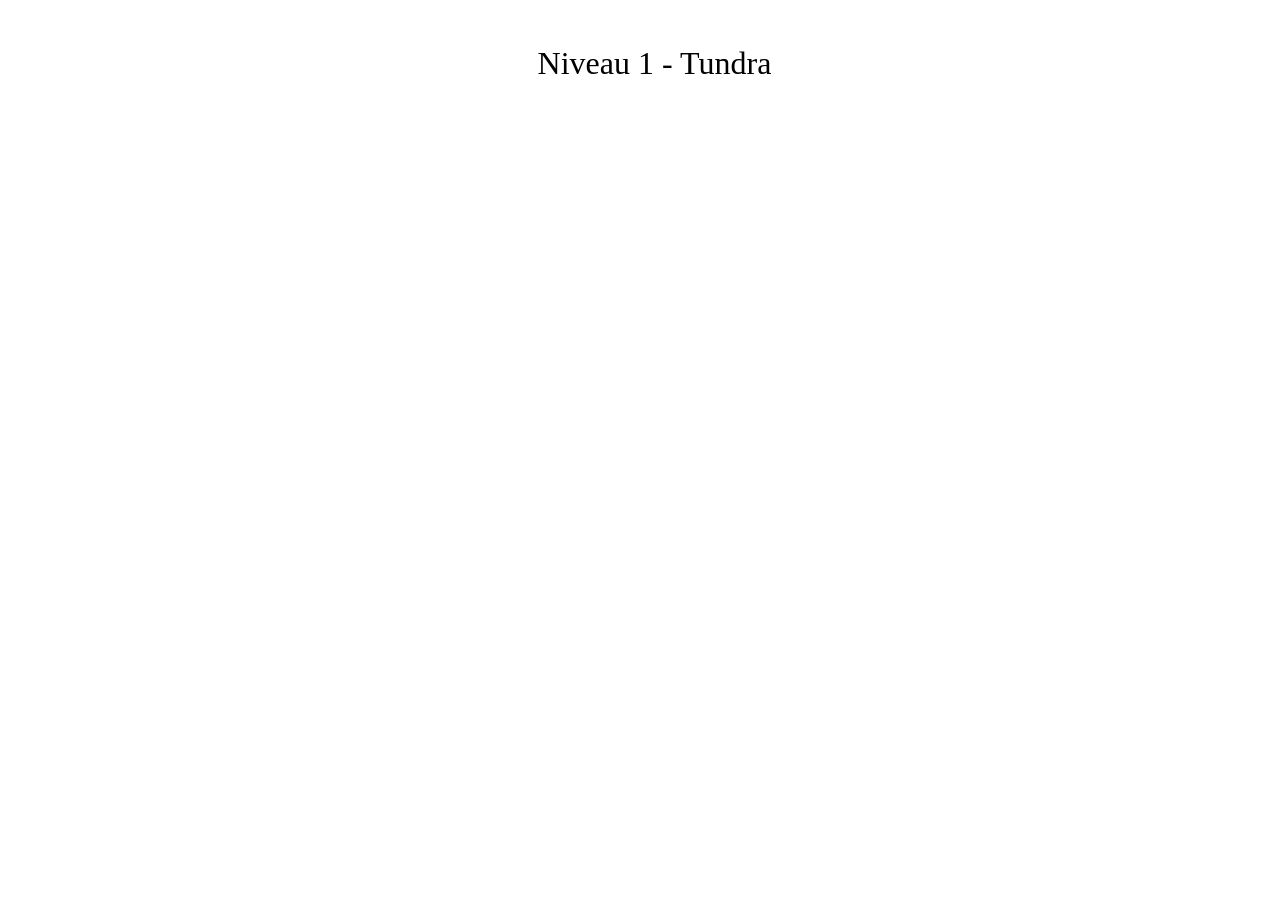
<file: assets/projets/enigma/index.html>
<!DOCTYPE html>
<html>
<head>
	<meta charset="utf-8">
	<meta name="viewport" content="width=device-width, initial-scale=1">
	<link rel="stylesheet" type="text/css" href="css.css">
	<title>Enigma</title>
</head>
<body>

	<div class="page" id="page1">
		<span class="level-title" id="lvl1">Niveau 1 - Tundra</span>
		<!-- <span class="level-title" id="debug">MODE DEV</span> -->
		<div class="right">
			<div class="exit">
				<button id="next">EXIT</button>
			</div>
		</div>
	</div>

	<div class="page" id="page2">
		<span class="level-title" id="lvl2">Niveau 2 - Pont</span>
		<div id="block-bridge">
			<figure id="loco">
				<img src="tools/pictures/locomotive.png">
			</figure>
			<div id="bridge">
				<div></div>
				<div></div>
				<div id="bridge-broken"></div>
				<div></div>
			</div>
		</div>
	</div>

	<div  class="page"  id="page3">
		<span class="level-title" id="lvl3">Niveau 3 - Hexagone</span>
		<section id="theBalls">
			<div id="firstBall" class="ball"></div>
			<div id="centerBall" class="ball"></div>
			<div id="lastBall" class="ball"></div>
		</section>
	</div>

	<div class="page"  id="page4">
		<span class="level-title" id="lvl4">Niveau 4 - sur le grill</span><button class="recharger">RECHARGER</button>
		<div id="container">
			<figure class="assise">
				<img class="mouton" draggable="true" src="tools/pictures/sheep.png">
				<img class="mouton" draggable="true" src="tools/pictures/sheep.png">
				<img class="mouton" id="moutonRouge" draggable="true" src="tools/pictures/sheepRed.png">
				<img class="mouton" draggable="true" src="tools/pictures/sheep.png">
				<img class="mouton" draggable="true" src="tools/pictures/sheep.png">
			</figure>
			<div id="start">
				<figure class="moveme">
					<img id="chat" draggable="true" src="tools/pictures/chatColor.gif">
				</figure>
			</div>
			<div class="dropzone">			
			</div>
		</div>
	</div>

	<div  class="page" id="page5">
		<span class="level-title" id="lvl5">Niveau 5 - à venir</span>
		<div>
		</div>
	</div>

<script type="text/javascript" src="java.js"></script>
</body>
</html>
</file>
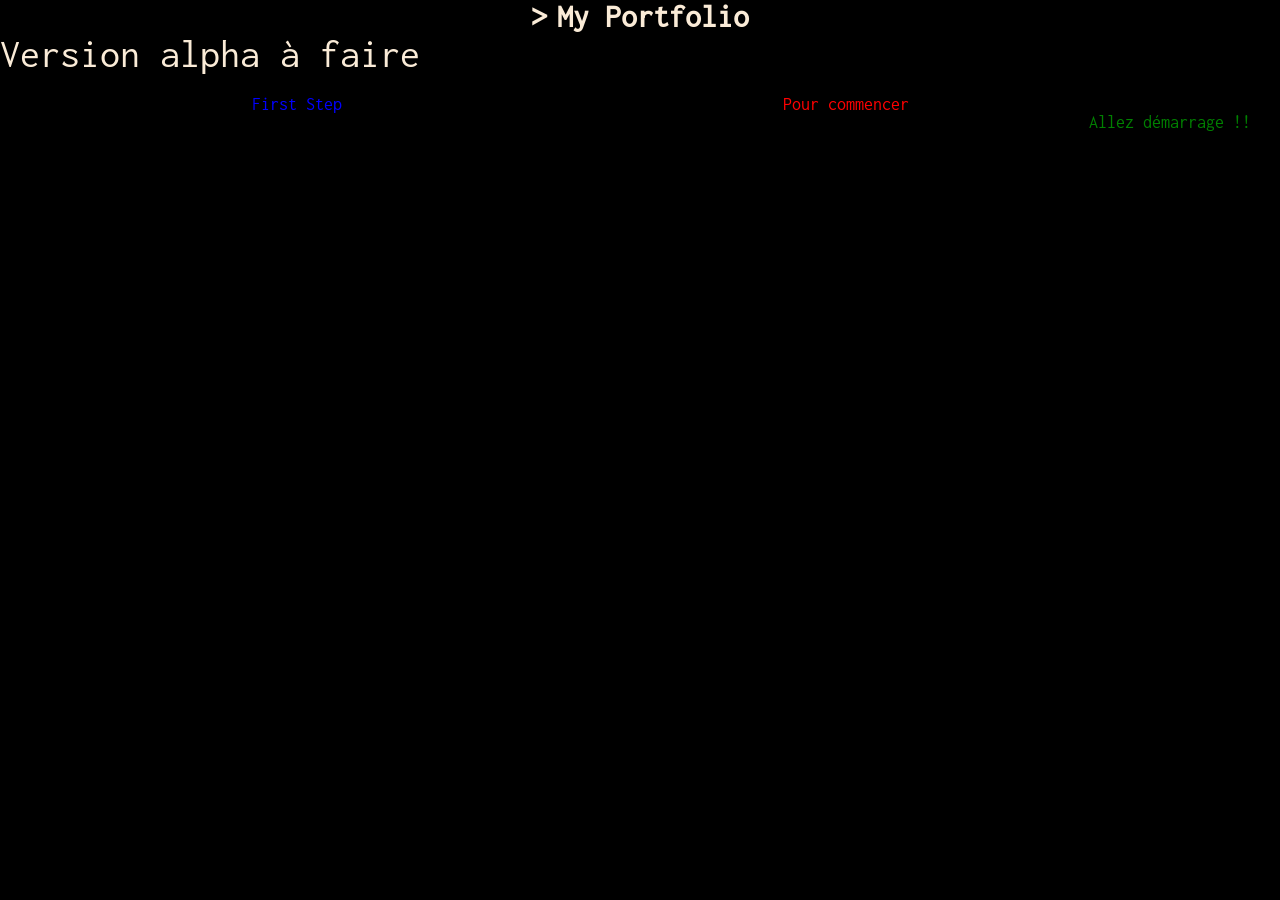
<file: carnetDeBord.html>
<!DOCTYPE html>
<html lang="fr" class="">
<head>
  <meta charset="UTF-8">
  <meta name="viewport" content="width=device-width, initial-scale=1.0"> <!-- responsive -->
  <title>My Portfolio</title>
  <link rel="stylesheet" href="assets/css/root.css">
  <link rel="stylesheet" href="assets/css/colors.css">
</head>
<!-- équivalent au README mais en HTML pour une meilleur lisibilité -->
<body>
  <h1>My Portfolio</h1>
  <h2>Version alpha à faire</h2>
  <h3>Carnet de Bord</h3>
  <p>
    # My porte-folio :blush:

## <span style="color:blue">First Step</span>

15/11/2023 : 

- [x] Démarrage du portfolio !

### <span style="color:red">Pour commencer</span>

- [x] J'ai commencé par l'idée d'une page avec un style rétro en me rappelant l'époque des années 2000's avec des néons que j'affectionne en ce moment ^^
### <span style="color:green">Allez démarrage !!</span>

- [x] Pour commencer j'ai préparé mon environnement de travail :
      VScode, FileZilla, mon serveur et routeur (Freebox Delta), HTML, CSS, JavaScript...
      VScode plugin's : SynthWave '84, Prettier, React Native Tools, Sublime Text Keymap, ES7+, Eslint, Github Copilot, GitHub Pull Requests...

11/12/23 :

- [x] Animation projet ILC Avant Après, création d'une page index pour choicir les styles différents du portfolio, page retro renomée, récupération 
      police player 2P, refonte header "divHeaderBlock"

- [x] [Ticket BETA] bien avancé, [PAGE RETRO] résumé d'accueil, Email, decritpion projets et titres tjs apparent, titre des sections cohérent,
      numéro de version mis en dessous du titre...

23/12/2023 :

- [x] [TEST] Installation dans le HEAD de tailwind (test du "darkMode" et autres classes)

24/12/2023 :

- [x] [DEVOP] [SERVER] Mise à jour du serveur Ubuntu server 18.04 --> 20 --> 22.04 (ouf..^^')
- [x] [DEVOP] [SERVER] Mise à jour PHP 8.3
- [x] [DEVOP] [SERVER] Mise à jour Apache2
- [x] [DEVOP] [SERVER] Intégration carte NVIDIA Quadro 4200k 4Go
- [x] [DEVOP] [SERVER] Installation des pilotes CUDA, et pilote legacy 434 sur le serveur
- [x] [DEVOP] [SERVER] Suppression de Labybi dans le site pour qu'il ait sa propre adresse / dossier
- [x] Lancement test du petit model mistral dans un container: succès !
- [x] tentative de personnaliser le mode dans le conteneur : échec -> doit fournir le PATH du dossier de config au lancement du conteneur ?

25/12/2023 :

- [x] Installation de Docker + lazydocker (affichage info docker dans terminal avec prise en charge de la souris)
- [x] Rustinage du CV.html (mes premiers code html,css,js...)
- [x] Rajout de la bibliothèque icomoon (déjà utilisée mais anciens liens manquants) (Pfiou...)
- [x] Corrections des icones manquants etc
- [x] Ajout des agences de rêves avec leur adresse internet / de recrutement
- [x] [DEVOP] Restauration du débit du réseau interne ( enfin ! ) (Et ben c'était un cable réseau qui faisait du 10Mo/s... è_é )

26/12/2023 :

- [x] Capture d'écran, tri des images de chaque podcast
- [x] Intégration (version beta) du changement des images dans l'article section hobbies
- [x] Retravaille de la taille, bordure etc. des articles
- [x] Ajout de la section Diplôme

27/12/2023 :

- [x] Ajout de l'association de la Gamers Assembly dans mes Hobbies
- [x] Correction Mobile
- [x] Ajout sélection dessin par IA

29/12/2023 :

- [x] Ajout du mini jeu engima
- [x] Préparation à l'utilisation de LlamaIndex ( utilisation d'une BDD/n'importe quel doc pour marcher avec un Model LLM = RAG)
- [x] Renseignement sur l'utilisation d'agents ( avec CrewAI )

## **2024**

01/01/2024 :

- [x] Entrainement avec la voix de Dorothée Pousséo ( Lucy de CyberPunk EdgeRunner, margot Robbie... ) avec Bark + Hubert
- [x] Première génération de voix ( Très drole mais pas convaincant ET trop court ) // Doit essayer avec RVC(japonais)

04/01/2024 :

- [x] Création de row dans projet pour aligner horizontalement
- [x] test de jan (interface chat et installeur Win/linux/Mac IA)

05/01/2024 :

- [x] Ajout de la page serveurs
- [x] Ajout du bouton "voulez-vous en savoir plus ?"
- [x] Ajout de sections hobbies, diplome etc

06/01/2024 :

- [x] Installation de whisper sur le server
- [x] Première configuration de jan / TGW en server
- [x] WORLD PREMIERE ! Sakura accessible du net et sur mobile ! Sakura extremement rapide (moins de context, meilleurs model),
- [x] WORLD PREMIERE ! Sakura peut dessiner et générer des images ! Aussi les comprendre !! (intégration de ma 2ème CG pour charger Sakura dans l'une
      et Stable dans l'autre)

07/01/2024 :

- [x] Installation et formation sur Gradio ( librairie Python gratuite pour affichage web opti pour LLM etc. )
- [x] Découverte des 3D gaussian splatting, clip crée : https://youtube.com/clip/UgkxsPYuzADp_49WrRAOeFO1V8PhfWwL4NDN?si=08IIb3AZx6t2Zo2s
- [x] Tentative de quantisation en q4 puis fp16 à la volé avec Mixtral, echec si moins de 30 Go de VRAM, test avec un model déjà
      quantisé en GPTQ + décharge de ce qui ne rentre pas dans les 24 Go vers le CPU ( tuto de chez Mistral : https://huggingface.co/blog/mixtral#load-mixtral-with-4-bit-quantization)

08/01/2024 :

- [x] Utilisation de mistralai_Mistral-7B-Instruct-v0.2 ( vanilla ) + le bon template = super OK ! ( mais Tiny Mistral is in English )
- [x] NB : the most hyped tech startups in the French tech ecosystem: Dust, Finegrain, Gladia, Mistral AI and Scenario

10/01/2024 :

- [x] Découverte de pipX pour installer des pacquets python en venv ( sudo apt update, sudo apt install pipx, pipx ensurepath )
- [x] Utilisation de python venv pour installer Gradio puis les paquets transformers, PyTorch et le model gpt2 À L'AGENCE. IA LOCAL ok !
- [x] Tuto Django !

11/01/2024 :

- [x] Utilisation de Python venv pour installer vLLM et ses paquets
- [x] Utilisation de ray et parralélisation de la charge sur mes 2 GPU (!!!!!!ENORME)

- /!\ -> Réunion École 42! : imane@42paris.fr

12/01/2024 :

- [x] Tuto Django #2
- [x] [COFFEE] pause Théatre ! (1ère partie : Jouer l’archive, octobre-décembre 1940 / 2ème : Nous serons éphémères mais immenses)

13/01/2024 :

- [x] [DEVOP] Je garde que serveur#1 (conso environs 15€/mois/serveur (pour 100Watt/h)) 
- [x] [DISCORD] Contact avec Jmorgan développeur de Ollama pour vérifier mes logs (prblm sur WSL2 avec sa dernière version)
- [x] [BACKEND] Achat de clément-portefolio.fr (avec accent) et création du sous domaine www.labybi.clément-portefolio.fr chez OVH
- [x] [BACKEND] Configuration de Apache2 pour mes 2 hôtes virtuels et utilisation de Certbot pour valider le HTTPS

14/01/2024 :

- [x] [IA] Découverte de exLlamaV2 (Bon usgage des CG et de la quantisation, à tester et à tester avec Mistral/Mixtral
- [x] [ECOLE42] Préparation de la lettre de demande d'intégration (OMG...)
- [x] [PATCH/MAJ] Corrections, liens, Labybi sur Github etc

  </p>
  

</body>
</html>
</file>
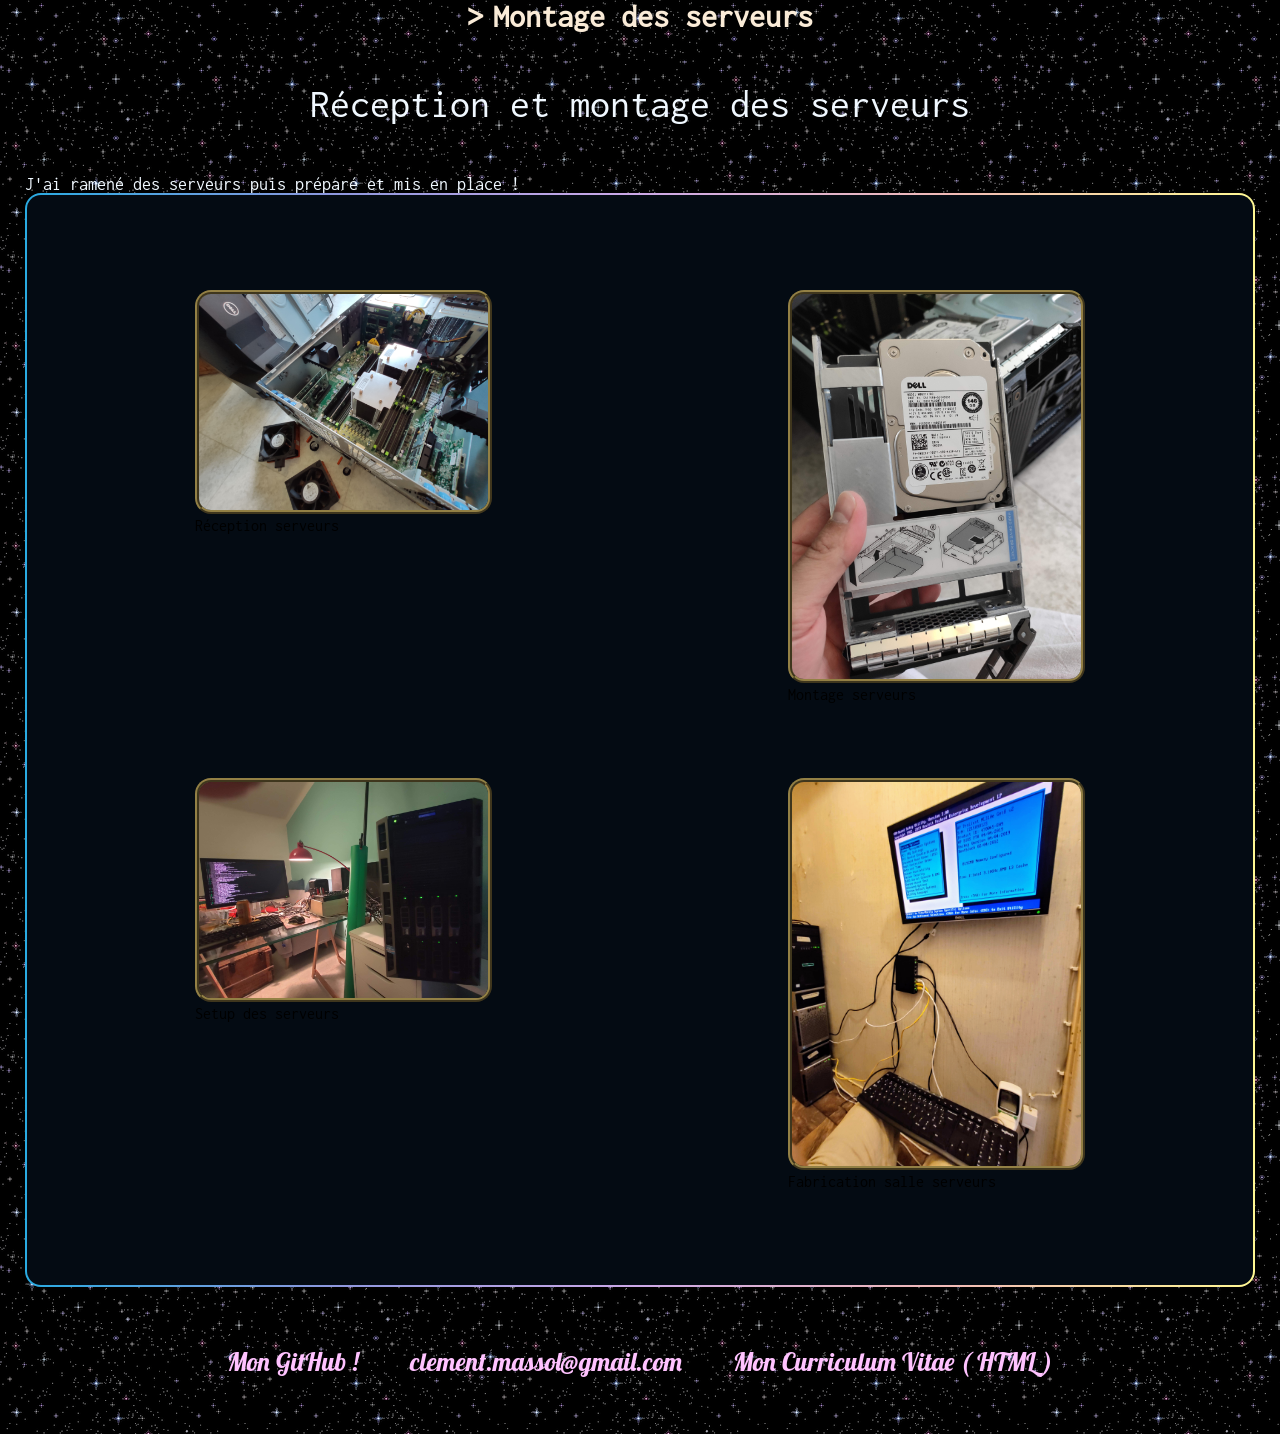
<file: serveurs.html>
<!DOCTYPE html>
  <html lang="fr">
    <head>
      <meta charset="UTF-8">
      <title>Montage des serveurs</title>
      <link rel="stylesheet" href="assets/css/root.css">
      <link rel="stylesheet" href="assets/css/colors.css">
      <link rel="stylesheet" href="assets/css/serveurs.css">
    </head>
    <body>
      <header>
        <h1>Montage des serveurs</h1>
      </header>
      <main>
        <section id="setupServers">
          <h2>Réception et montage des serveurs</h2>
          <p id="descriptionMontageServeurs">J'ai ramené des serveurs puis préparé et mis en place !</p>
          <section id="picturesServeurs" class="mousePad border-gradient-linear-rainbow">
            <div class="rowServeurs">
              <figure class="figureServeurs">
                <img src="assets/pictures/servers/brontoStart.jpg" alt="Serveur arrivé">
                <figcaption>Réception serveurs</figcaption>
              </figure>
              <figure class="figureServeurs">
                <img src="assets/pictures/servers/DeLL_156Gb_15k_RPM.jpg" alt="Serveur montage">
                <figcaption>Montage serveurs</figcaption>
              </figure>
            </div>
            <div class="rowServeurs">
              <figure class="figureServeurs">
                <img src="assets/pictures/servers/Bronto_settingUp.jpg" alt="Serveur setup">
                <figcaption>Setup des serveurs</figcaption>
              </figure>
              <figure class="figureServeurs">
                <img src="assets/pictures/servers/serversRoomStart.jpg" alt="Serveur room">
                <figcaption>Fabrication salle serveurs</figcaption>
              </figure>
            </div>
          </section>
        </section>
        <footer>
          <section id="contact">
            <!-- <h2>Contact</h2> -->
            <a id="linkContact" href="https://github.com/wildcat7534">
              Mon GitHub !
            </a>
            <a id="Email" href="mailto:clement.massol@gmail.com">
              clement.massol@gmail.com
            </a>
            <a id="mon C.V." href="assets/cv/cv.html">
              Mon Curriculum Vitae ( HTML )
          </section>
          <script src="assets/js/page_retro.js"></script>
        </footer>
</html>
</file>
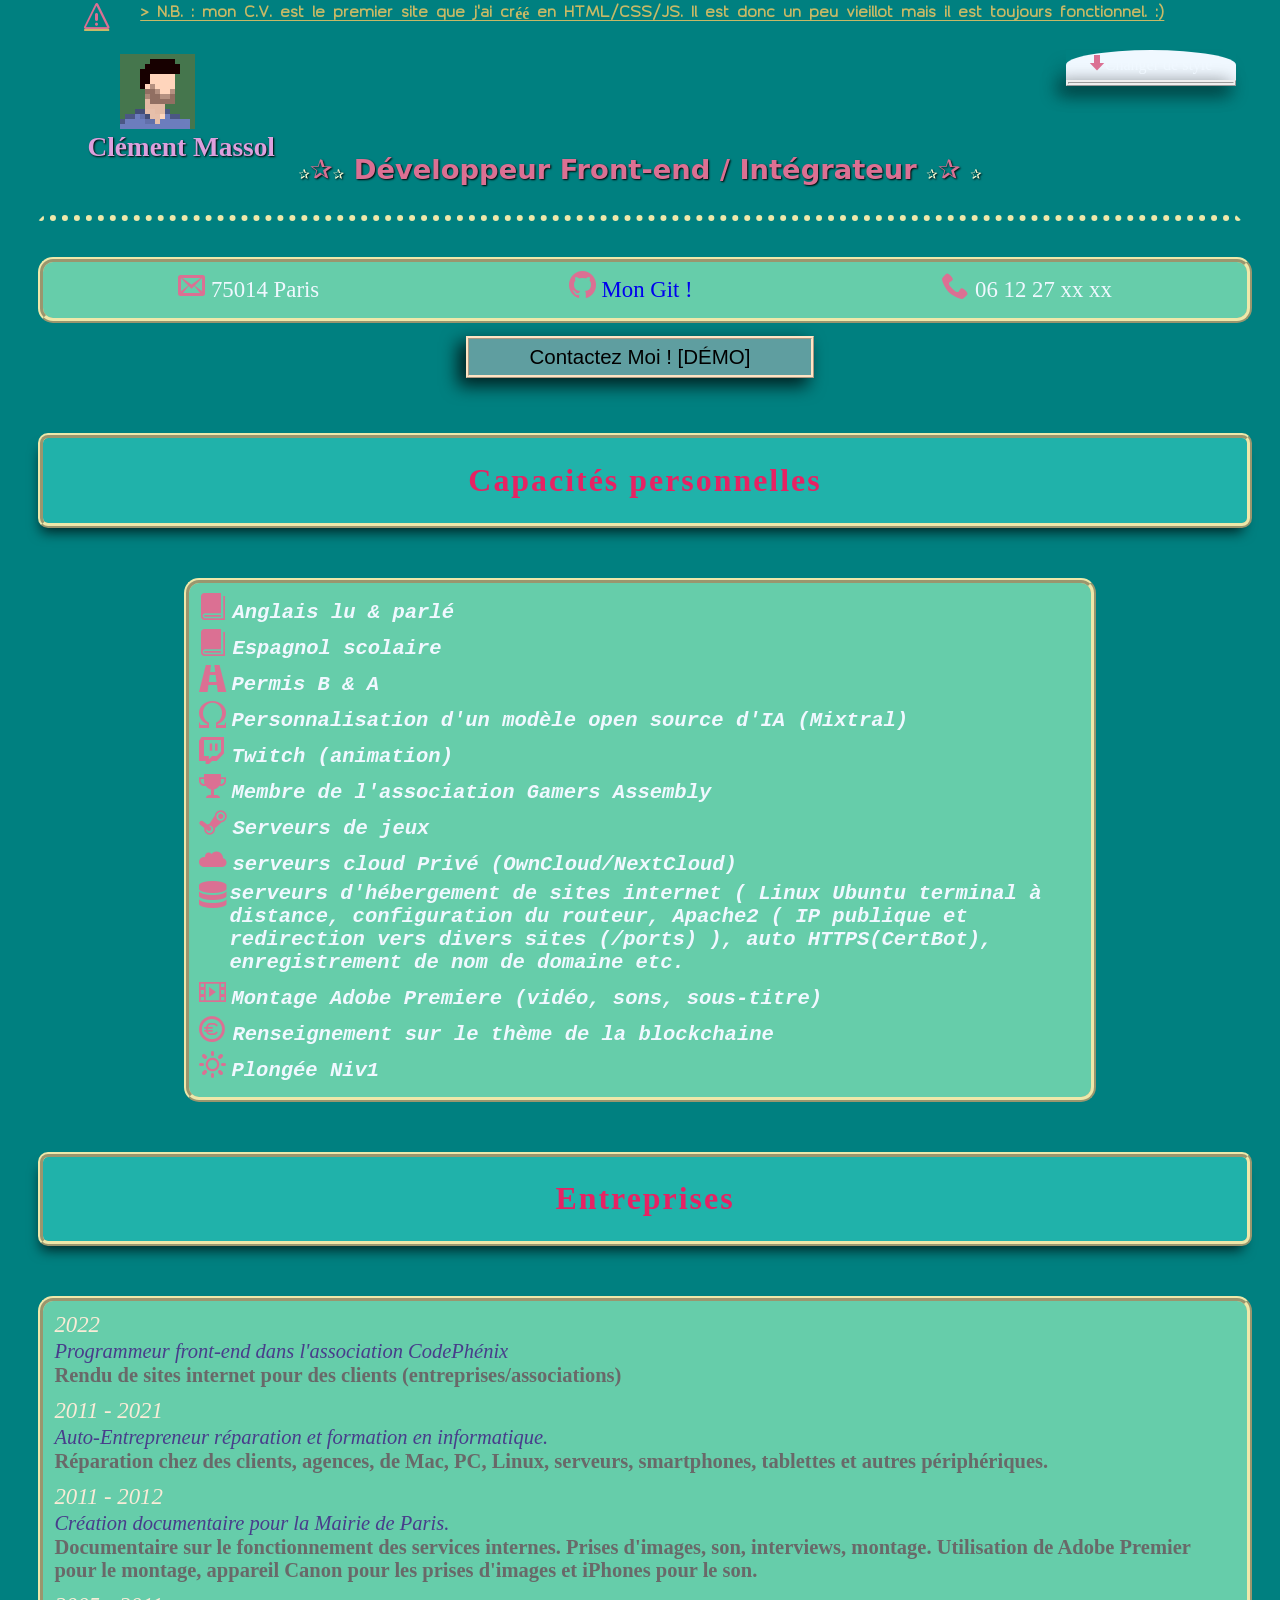
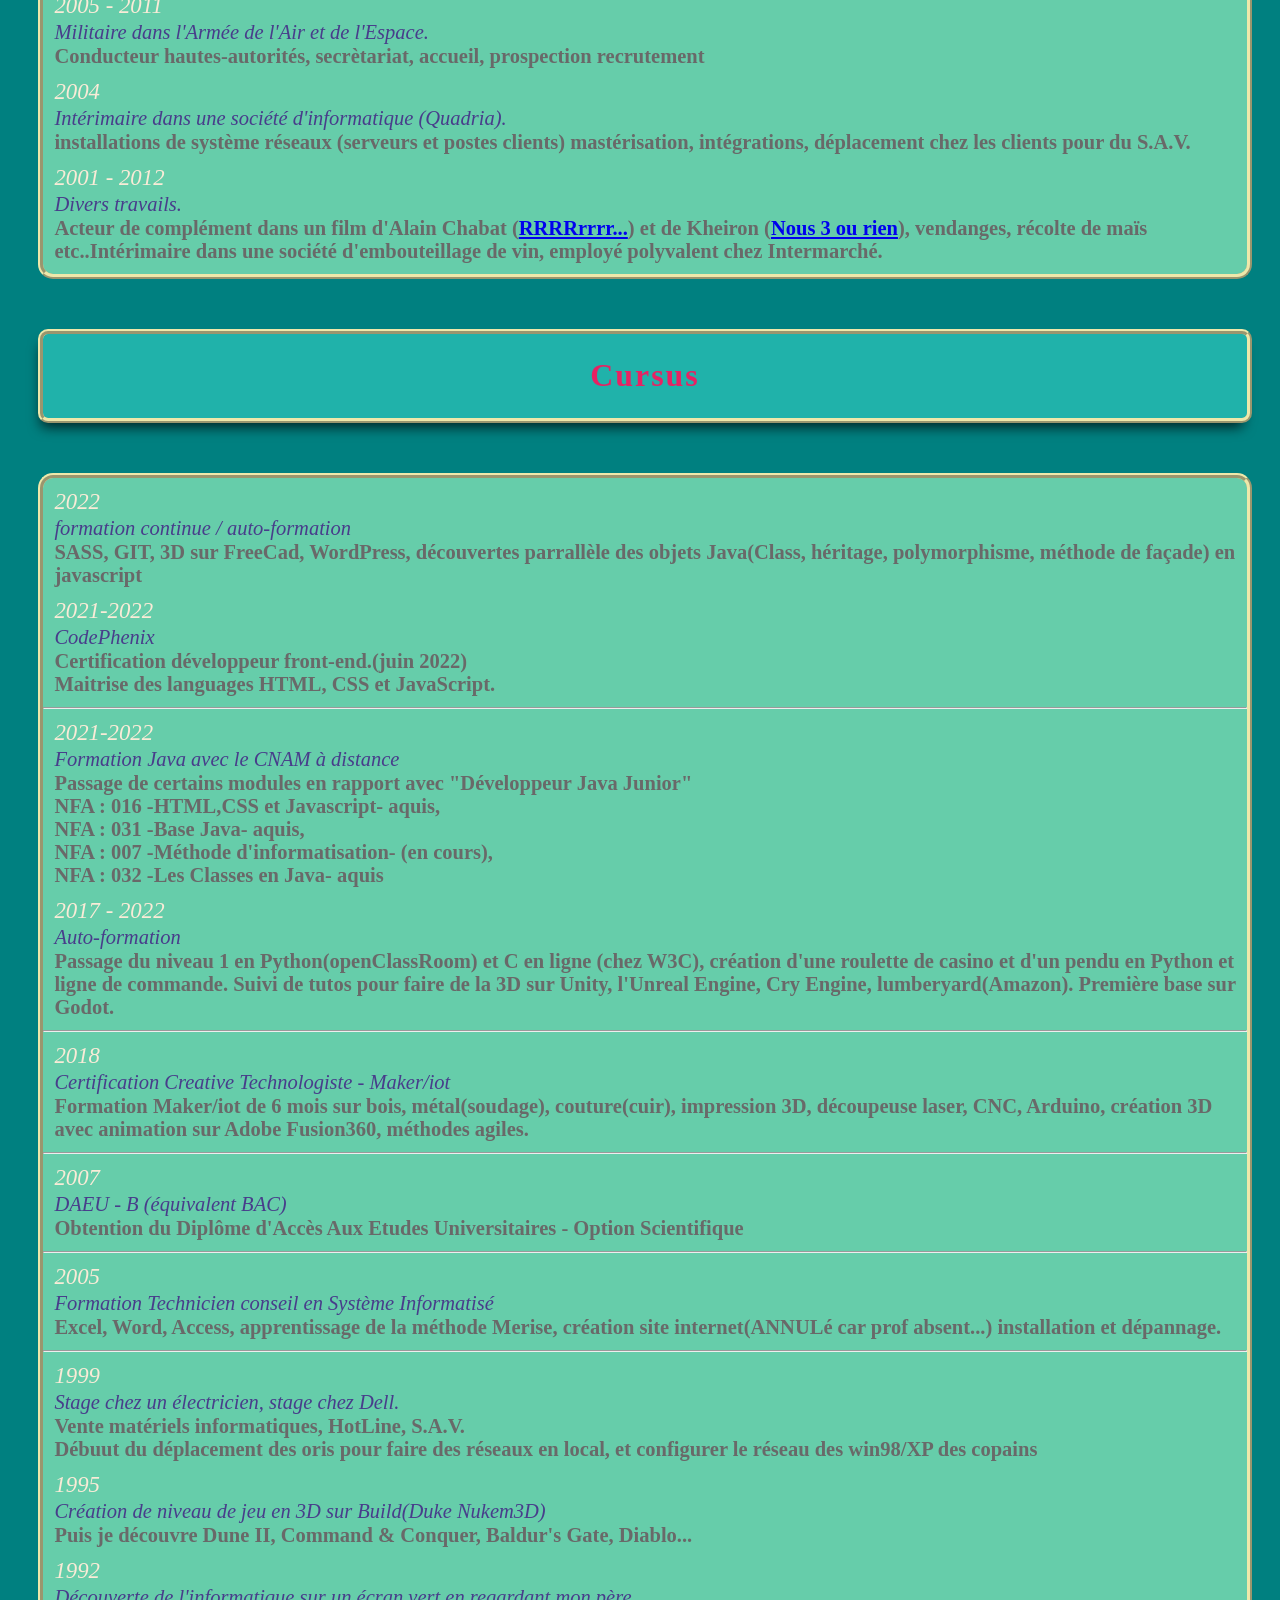
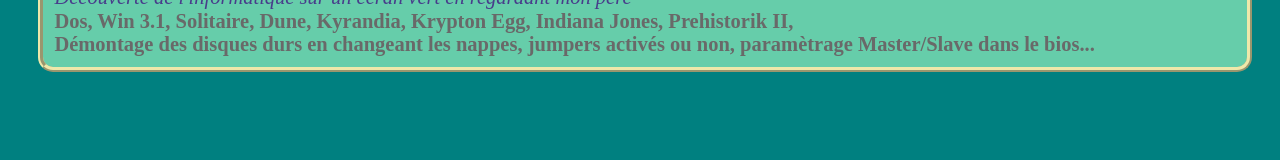
<file: assets/cv/cv.html>
<!DOCTYPE html>
<html lang="fr">

	<head>
		<meta charset="utf-8">
		<title>Mon cv</title>
		<link rel="stylesheet" type="text/CSS" href="style.css" id="fichier_css">
		<link rel="icon" type="image/x-icon" href="images/diamond.png" alt="favicon">
		<link href="css/icomoon.css" rel="stylesheet">
	</head>

	<body id="bodyCV">
			<!-- début de la page du CV -->
		<header class="cv">
			<div id="navbarChoix">
				<div id="lechoix">
					<p><span class="icon icon-arrow-down"></span>Changer de style</p>
					<div id="choixStyleCV">
						<input type="radio" name="style" id="win95" checked="true">
						<input type="radio" name="style" id="classic" >
						<input type="radio" name="style" id="laser">
						<label for="win95">Win 95</label>
						<label for="classic">Classic</label>
						<label for="laser">80's</label>
					</div>
				</div>
			</div>
			<img style="width: 75px;" src="images/share.png">
			<h1>
				<span id="blink1"> Clément Massol </span>
			</h1> 
			<h2>
				<span class="emoji">&#10032;</span> Développeur Front-end / Intégrateur 
				<span class="emoji">&#10032; </span> 
			</h2>
			<span id="warningObsolete" class="icon icon-warning">
				<h4>
					> N.B. : mon C.V. est le premier site que j'ai créé en HTML/CSS/JS. Il est donc un peu vieillot mais il est toujours fonctionnel. :)
				</h4>
			</span>

			<button id="contact">Contactez Moi ! [DÉMO]</button>
		</header>

		<main class="cv">

			<h3 id="titreInfo">Informations</h3>
			<section class="site add" id="cv">
				<ul id="adresse" class="adresse">
					<li><span class="icon icon-envelop"></span> 75014 Paris</li>
					<li><span class="icon icon-github"></span>
						<a href="https://github.com/wildcat7534?tab=repositories"> Mon Git !</a></li>
					<li><span class="icon icon-phone"></span> 06 12 27 xx xx </li>
				</ul>
			</section>

			<h3>Capacités personnelles</h3>
			<section  class="site skill" id="cv">
				<ul id="listeSkill" >
					<li> <span class="icon icon-book"></spanclass></span> <p>Anglais lu & parlé</p></li>
					<li><span class="icon icon-book"></span> <p>Espagnol scolaire</p></li>
					<li><span class="icon icon-road"></span> <p>Permis B & A</p></li>
					<li><span class="icon icon-omega "></span> <p>Personnalisation d'un modèle open source d'IA (Mixtral)</p></li>
					<li><span class="icon icon-twitch"></span> <p>Twitch (animation)</p></li>
					<li><span class="icon icon-trophy"></span> <p>Membre de l'association Gamers Assembly</p></li>
					<li><span class="icon icon-steam"></span> <p>Serveurs de jeux</p></li>
					<li><span class="icon icon-cloud"></span> <p>serveurs cloud Privé (OwnCloud/NextCloud)</p></li>
					<li><span class="icon icon-database"></span> 
						<p id="serverLongText">serveurs d'hébergement de sites internet ( Linux Ubuntu terminal à distance, 
						configuration du routeur, Apache2 ( IP publique et redirection vers divers sites (/ports) ), 
						auto HTTPS(CertBot), enregistrement de nom de domaine etc.</p></li>
					<li><span class="icon icon-film"></span> <p>Montage Adobe Premiere (vidéo, sons, sous-titre)</p></li>
					<li><span class="icon icon-coin-euro"></span> <p>Renseignement sur le thème de la blockchaine</p></li>
					<li><span class="icon icon-sun"></span> <p>Plongée Niv1</p></li>
				</ul>
			</section>

			<h3 id="titre_entreprise">Entreprises</h3>
			<section class="site entreprise" id="cv">
				<div>
					<span>2022</span>
					<span>Programmeur front-end dans l'association CodePhénix</span>
					<p>Rendu de sites internet pour des clients (entreprises/associations)</p>
				</div>
				<div>
					<span>2011 - 2021</span>
					<span>Auto-Entrepreneur réparation et formation en informatique.</span>
					<p>Réparation chez des clients, agences, de Mac, PC, Linux, serveurs, smartphones, tablettes et autres périphériques.</p>
				</div>
				<div>
					<span>2011 - 2012</span>
					<span>Création documentaire pour la Mairie de Paris.</span>
					<p>Documentaire sur le fonctionnement des services internes. Prises d'images, son, interviews, montage.
					Utilisation de Adobe Premier pour le montage, appareil Canon pour les prises d'images et iPhones pour le son.</p>
				</div>
				<div>
					<span>2005 - 2011</span>
					<span>Militaire dans l'Armée de l'Air et de l'Espace.</span>
					<p>Conducteur hautes-autorités, secrètariat, accueil, prospection recrutement</p>
				</div>
				<div>
					<span>2004</span>
					<span>Intérimaire dans une société d'informatique (Quadria).</span>
					<p>installations de système réseaux (serveurs et postes clients)
				   mastérisation, intégrations, déplacement chez les clients pour du S.A.V.</p>
				</div>
				<div>
					<span>2001 - 2012</span>
					<span>Divers travails.</span>
					<p>Acteur de complément dans un film d'Alain Chabat (<a href="https://wwww.allocine.com">RRRRrrrr...</a>) et de Kheiron (<a href="https://wwww.allocine.com">Nous 3 ou rien</a>), vendanges, récolte de maïs etc..Intérimaire dans une société d'embouteillage de vin, employé polyvalent chez Intermarché.</p>
				</div>

			</section>

			<h3 id="titre_cursus">Cursus</h3>
			<section class="site cursus" id="cv">
				<div>
					<span>2022</span>
					<span>formation continue / auto-formation</span>
					<p>SASS, GIT, 3D sur FreeCad, WordPress, découvertes parrallèle des objets Java(Class, héritage, polymorphisme, méthode de façade) en javascript</p>
					<p></p>
				</div>
				<div>
					<span>2021-2022</span>
					<span>CodePhenix</span>
					<p>Certification développeur front-end.(juin 2022)</p>
					<p>Maitrise des languages HTML, CSS et JavaScript.</p>
				</div>
				<hr id="hr1">
				<div>
					<span>2021-2022</span>
					<span>Formation Java avec le CNAM à distance</span>
					<p>Passage de certains modules en rapport avec "Développeur Java Junior"</p>
					<p>NFA : 016 -HTML,CSS et Javascript- aquis, </p>
					<p>NFA : 031 -Base Java- aquis,</p> 
						<p>NFA : 007 -Méthode d'informatisation- (en cours),</p> 
						<p>NFA : 032 -Les Classes en Java- aquis</p>
				</div>
				<div>
					<span>2017 - 2022</span>
					<span>Auto-formation </span>
					<p>Passage du niveau 1 en Python(openClassRoom) et C en ligne (chez W3C), création d'une roulette de casino et d'un pendu en Python et ligne de commande. Suivi de tutos pour faire de la 3D sur Unity, l'Unreal Engine, Cry Engine, lumberyard(Amazon).
						Première base sur Godot.</p>
				</div>
				<hr id="hr2">
				<div>
					<span>2018</span>
					<span>Certification Creative Technologiste - Maker/iot</span>
					<p>Formation Maker/iot de 6 mois sur bois, métal(soudage), couture(cuir), impression 3D, découpeuse laser, CNC, Arduino, création 3D avec animation sur Adobe Fusion360, méthodes agiles.</p>
				</div>
				<hr>
				<div>
					<span>2007</span>
					<span>DAEU - B (équivalent BAC)</span>
					<p>Obtention du Diplôme d'Accès Aux Etudes Universitaires - Option Scientifique</p>
				</div>
				<hr>
				<div>
					<span>2005</span>
					<span>Formation Technicien conseil en Système Informatisé</span>
					<p>Excel, Word, Access, apprentissage de la méthode Merise, création site internet(ANNULé car prof absent...) installation et dépannage.</p>
				</div>
				<hr>
				<div>
					<span>1999</span>
					<span>Stage chez un électricien, stage chez Dell.</span>
					<p>Vente matériels informatiques, HotLine, S.A.V.</p>
					<p>Débuut du déplacement des oris pour faire des réseaux en local, et configurer le réseau des win98/XP des copains</p>
				</div>
				<div>
					<span>1995</span>
					<span>Création de niveau de jeu en 3D sur Build(Duke Nukem3D)</span>
					<p>Puis je découvre  Dune II, Command & Conquer, Baldur's Gate, Diablo...	</p>
				</div>
				<div>
					<span>1992</span>
					<span>Découverte de l'informatique sur un écran vert en regardant mon père</span>
					<p>Dos, Win 3.1, Solitaire, Dune, Kyrandia, Krypton Egg, Indiana Jones, Prehistorik II,
					</p>
					<p>Démontage des disques durs en changeant les nappes, jumpers activés ou non, paramètrage Master/Slave dans le bios...</p>
				</div>
			</section>
		</main>

		<script type="text/javascript" src="cv.js" ></script>
	</body>
</html>
</file>
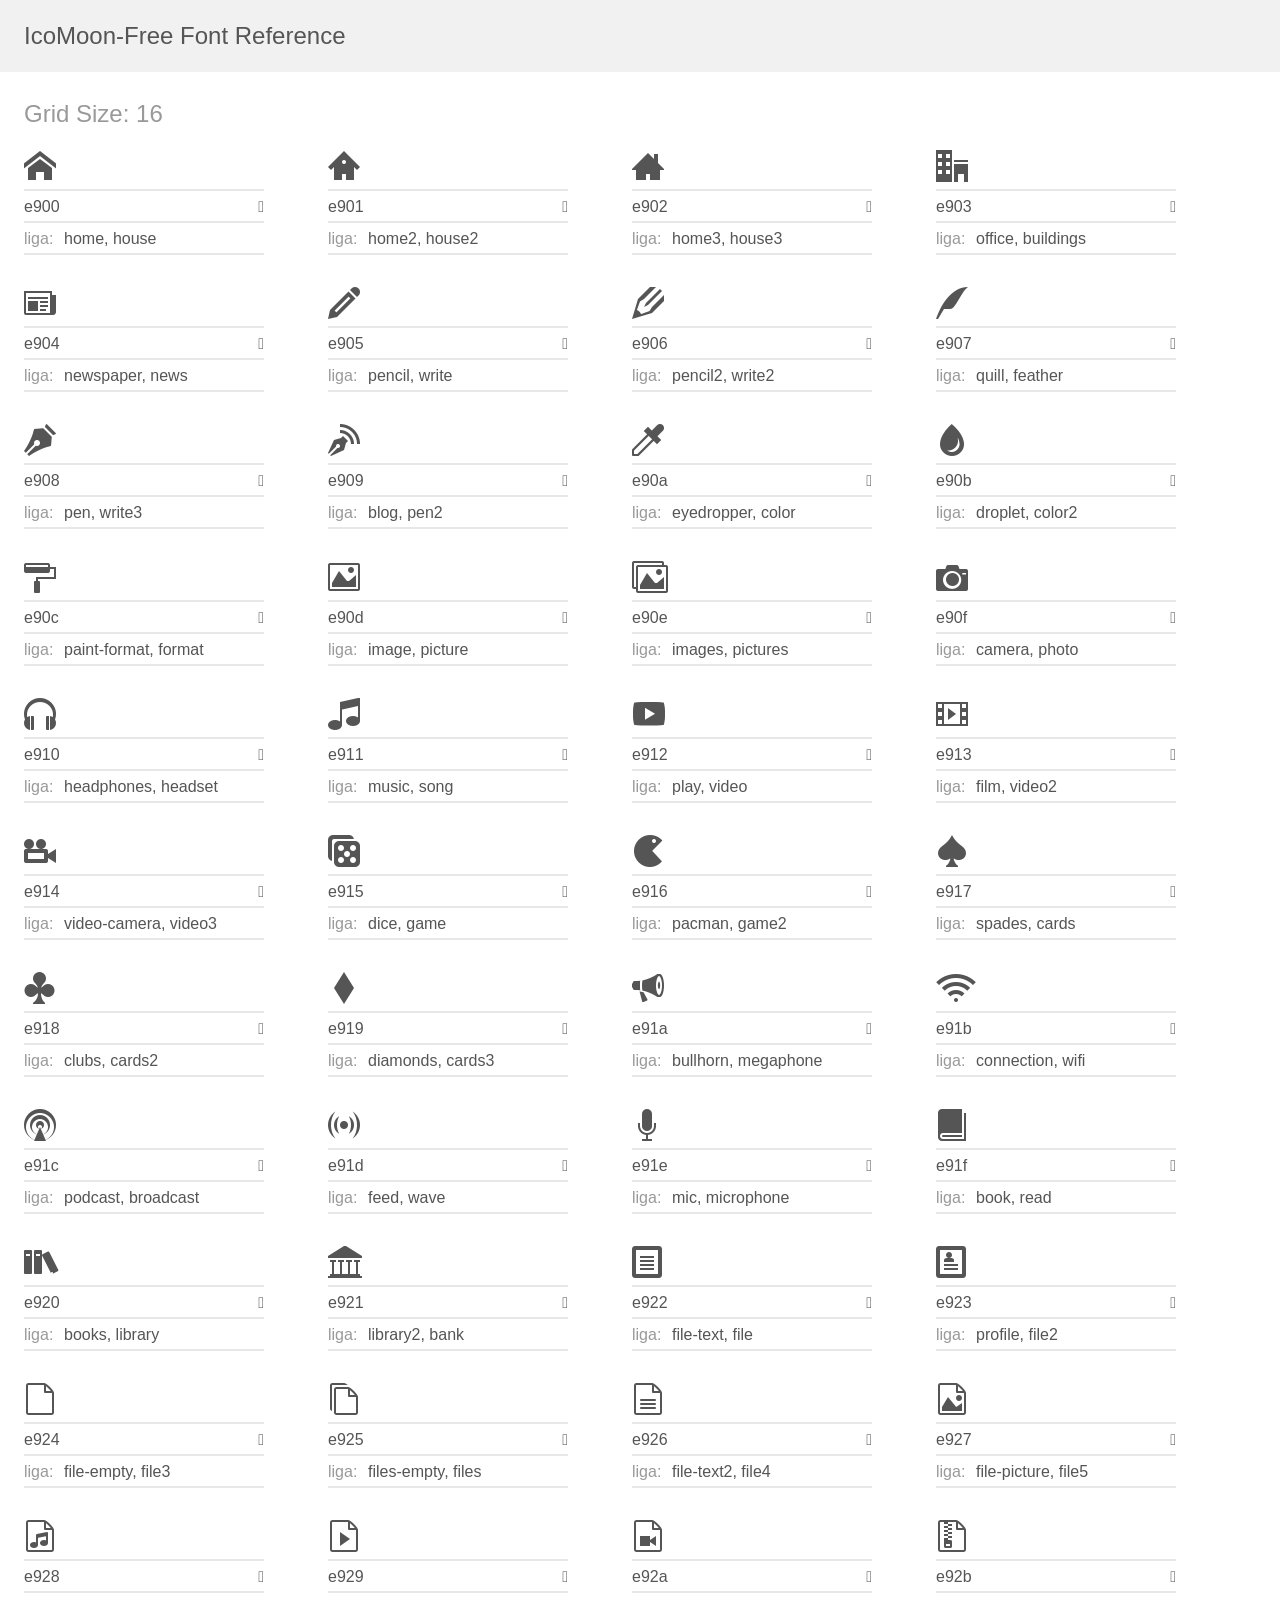
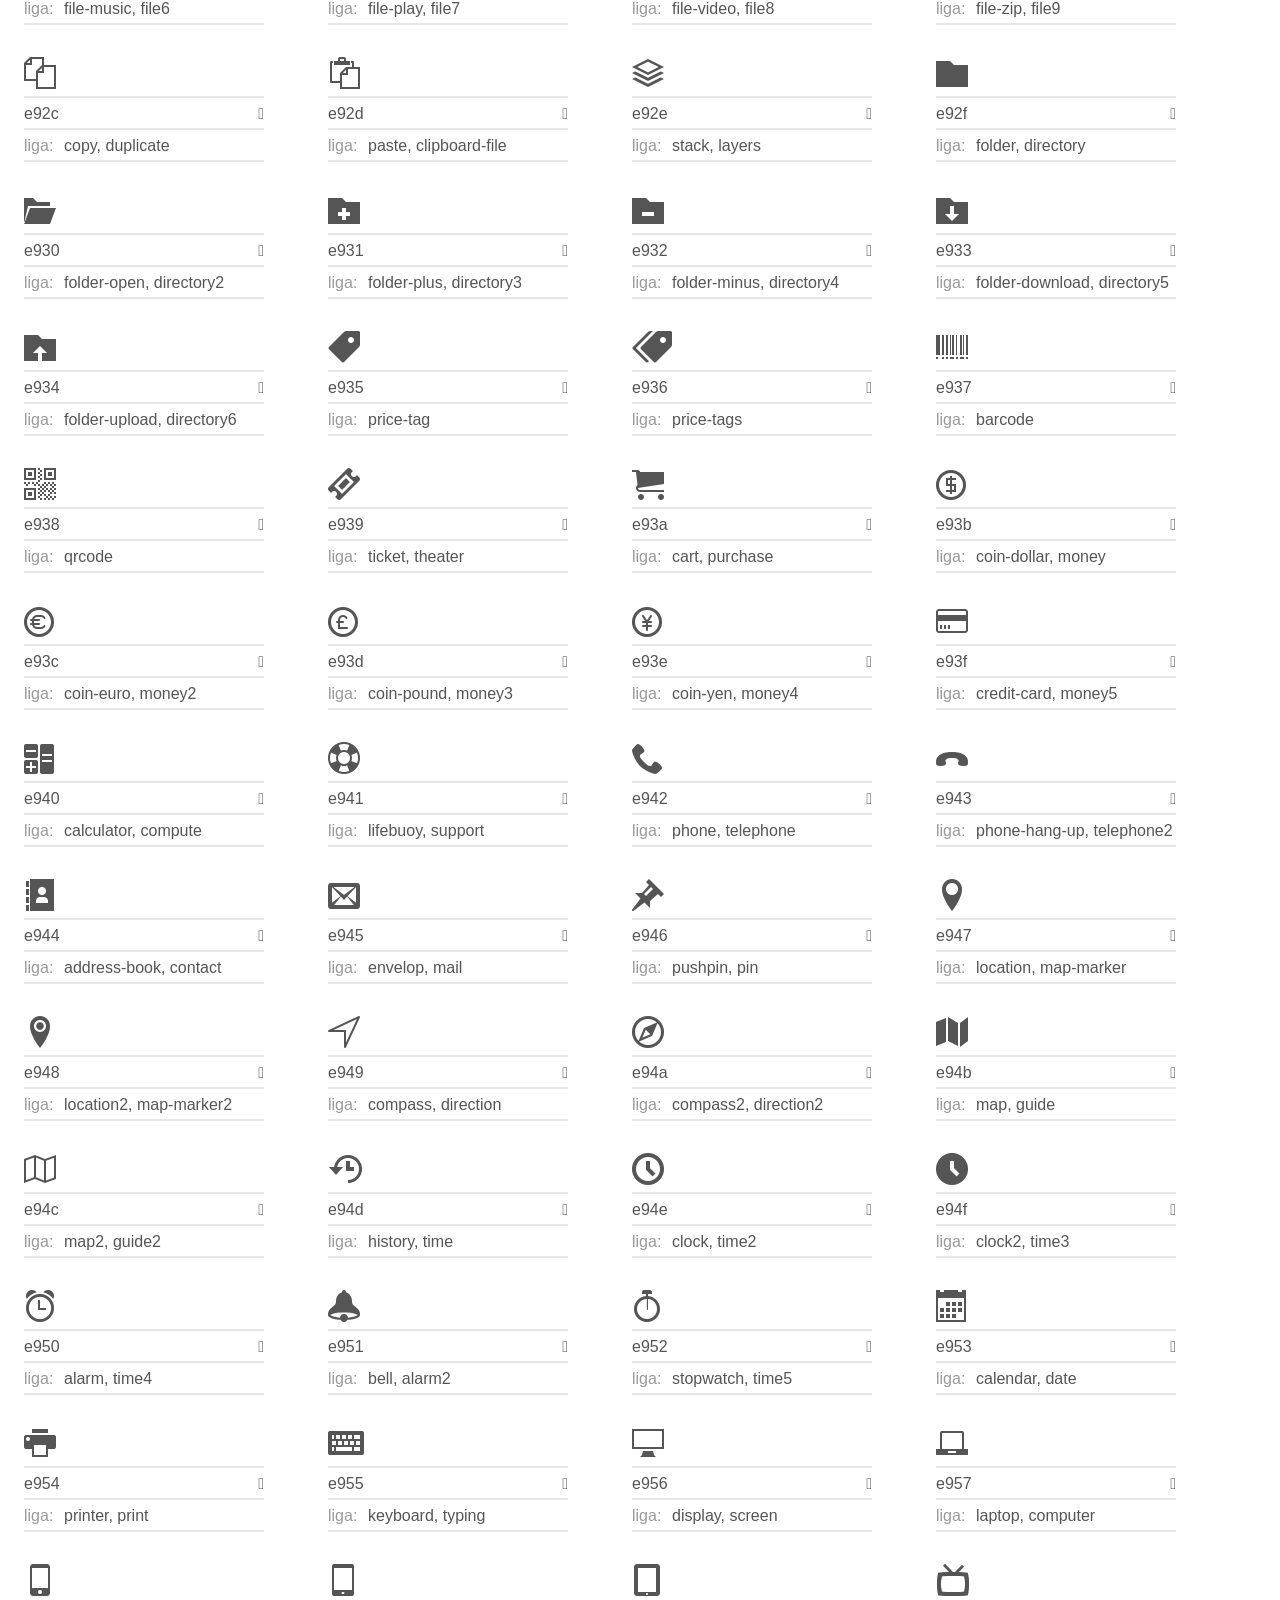
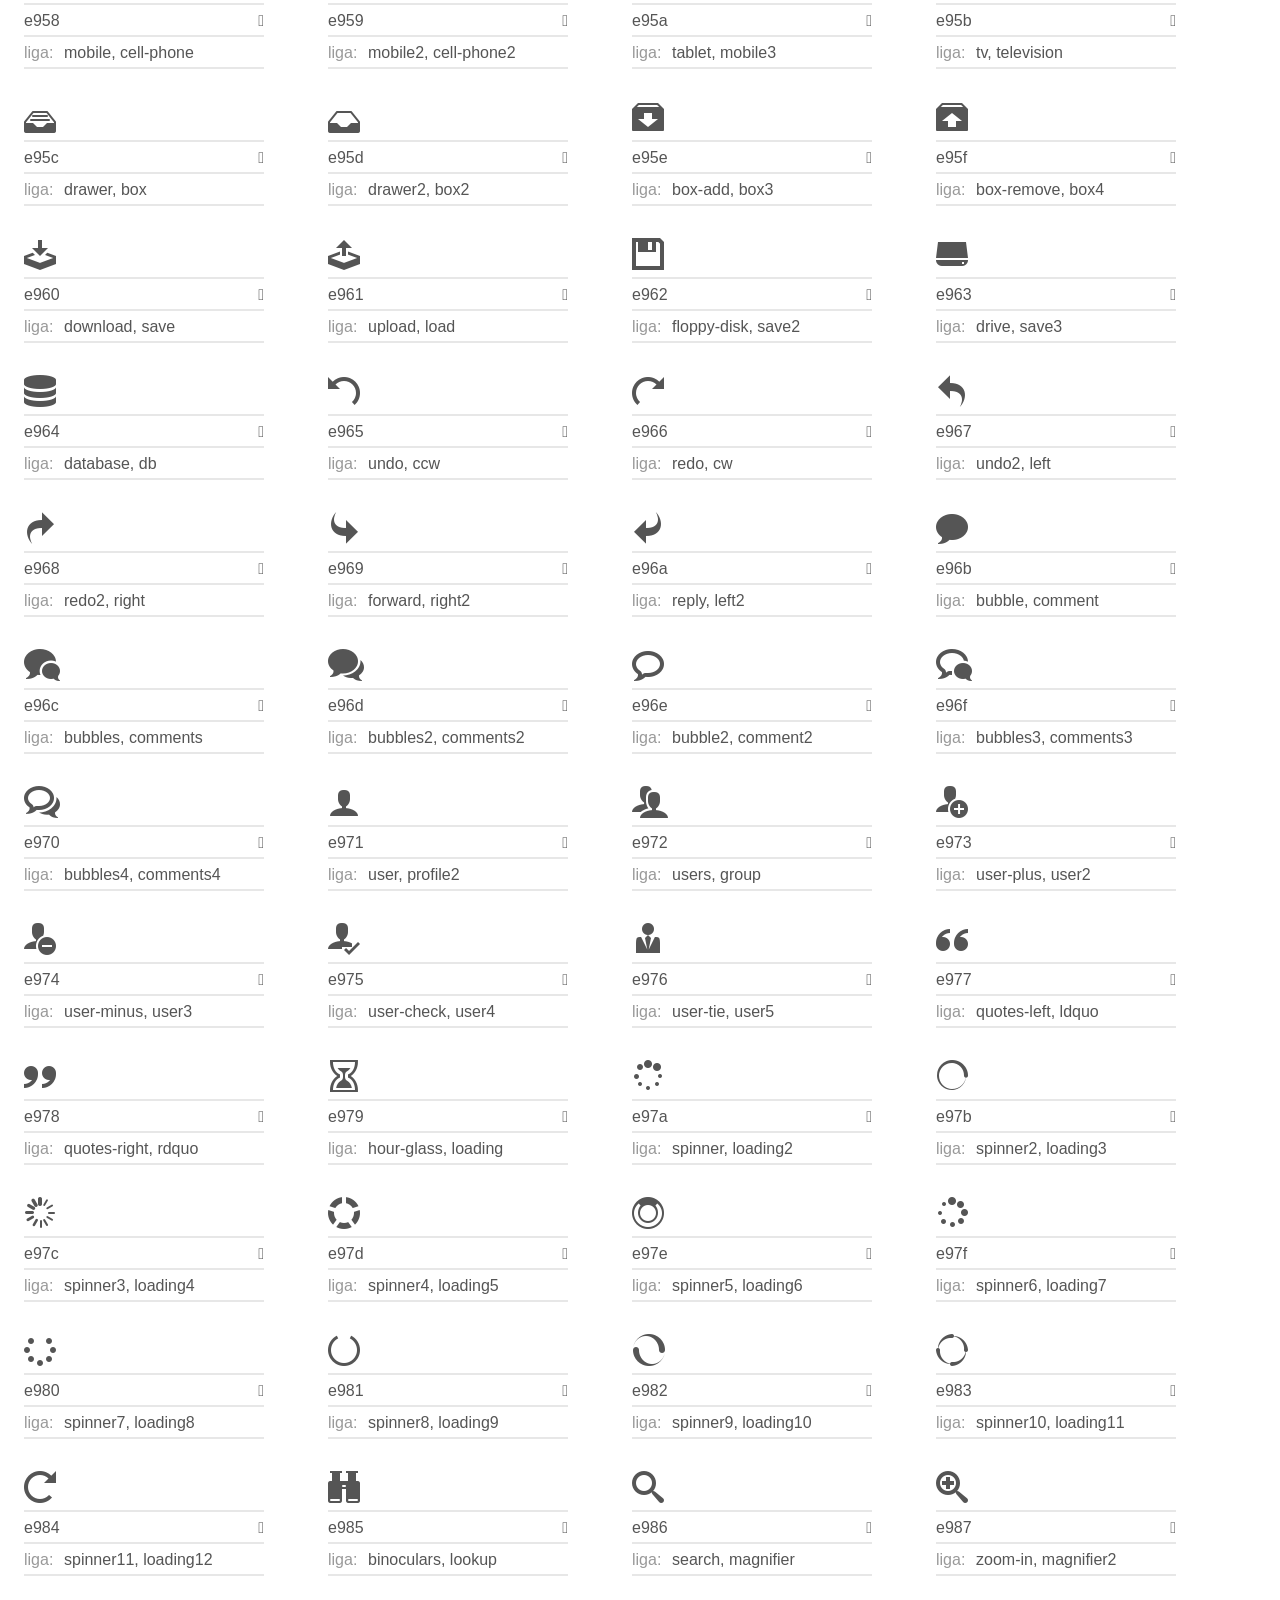
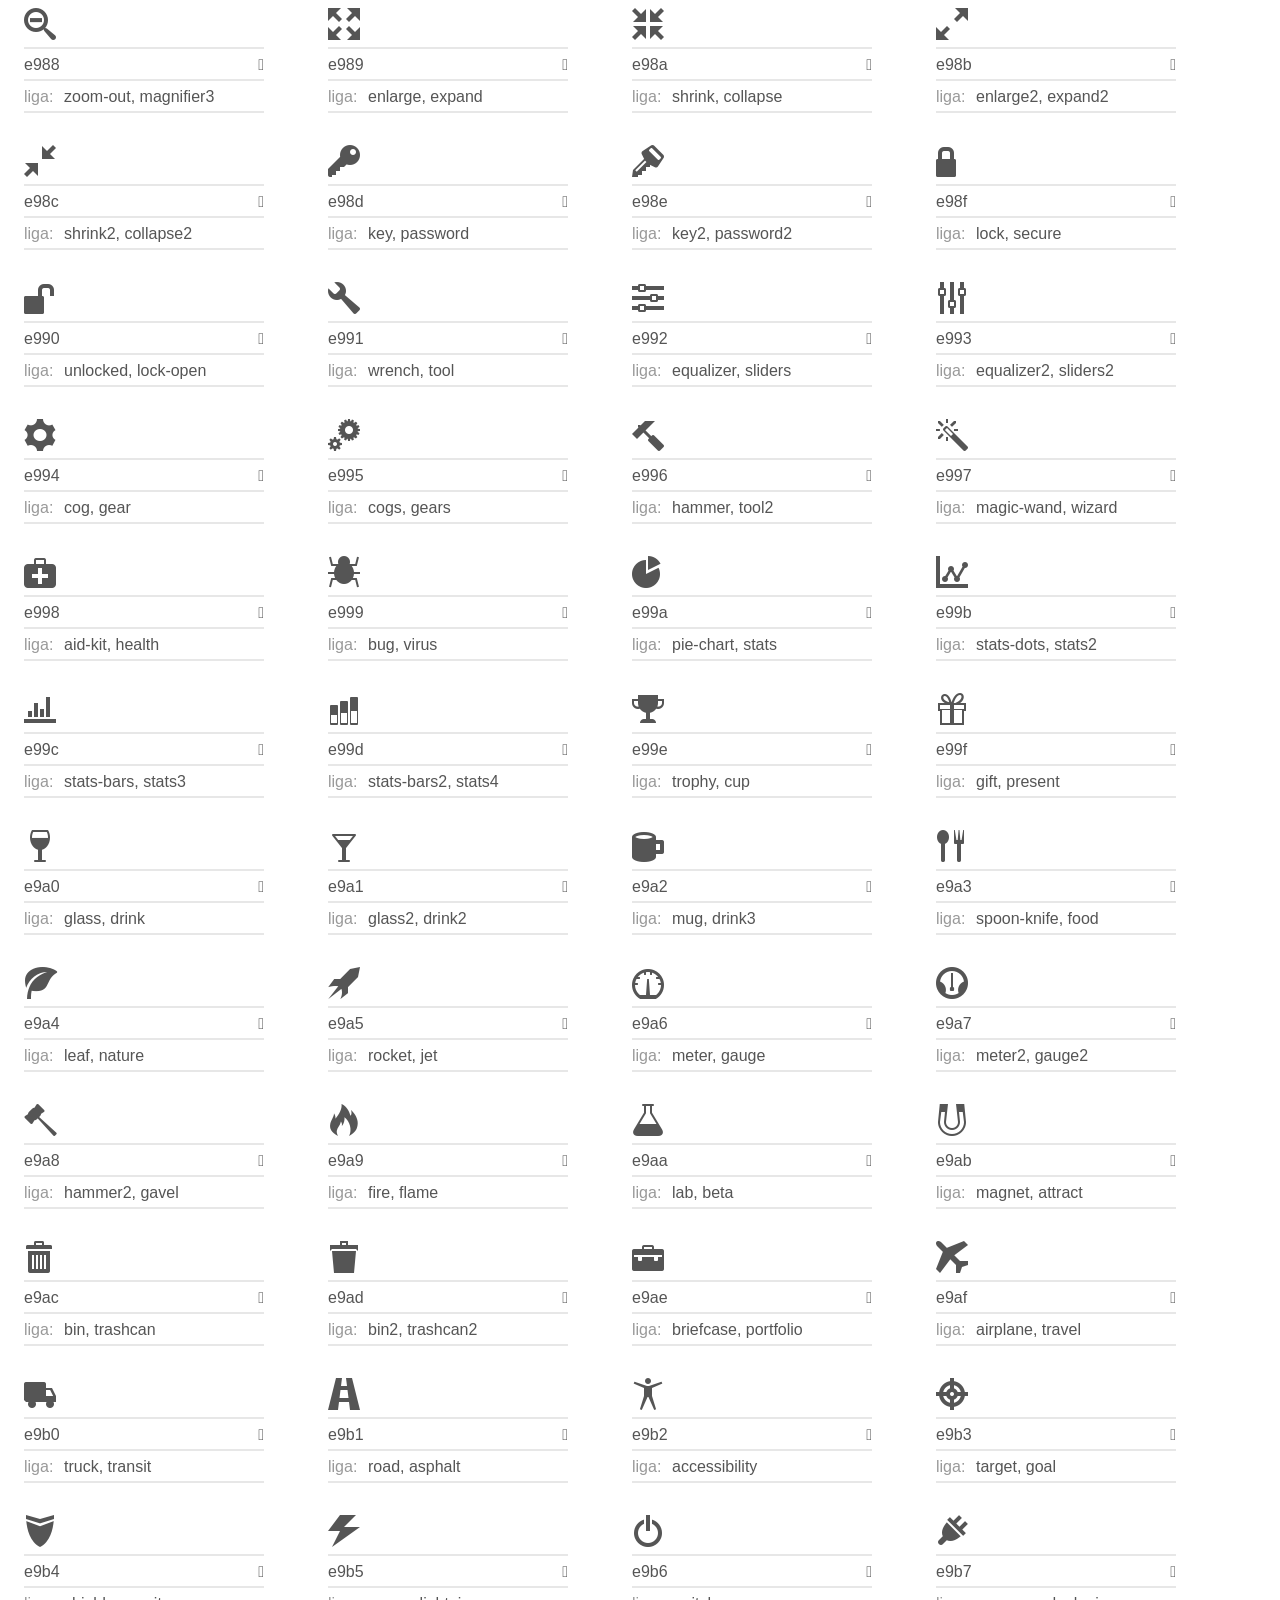
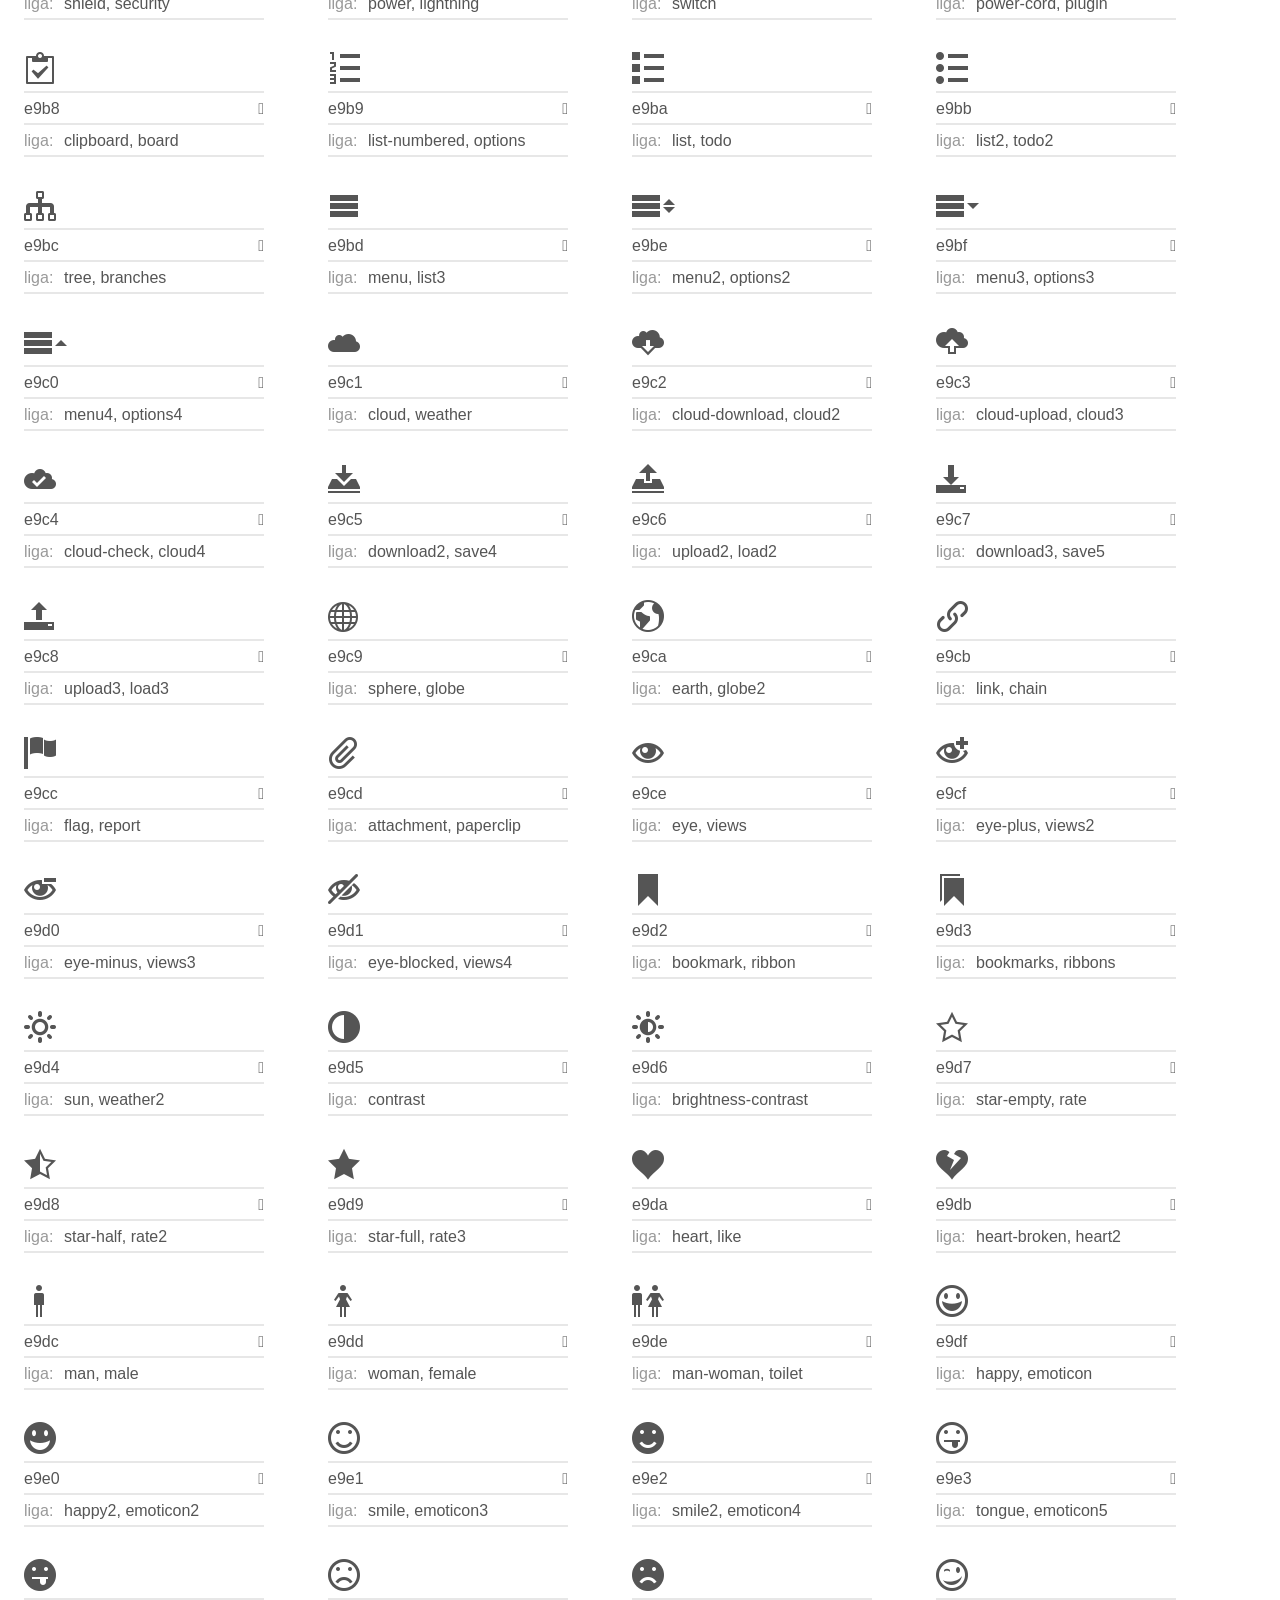
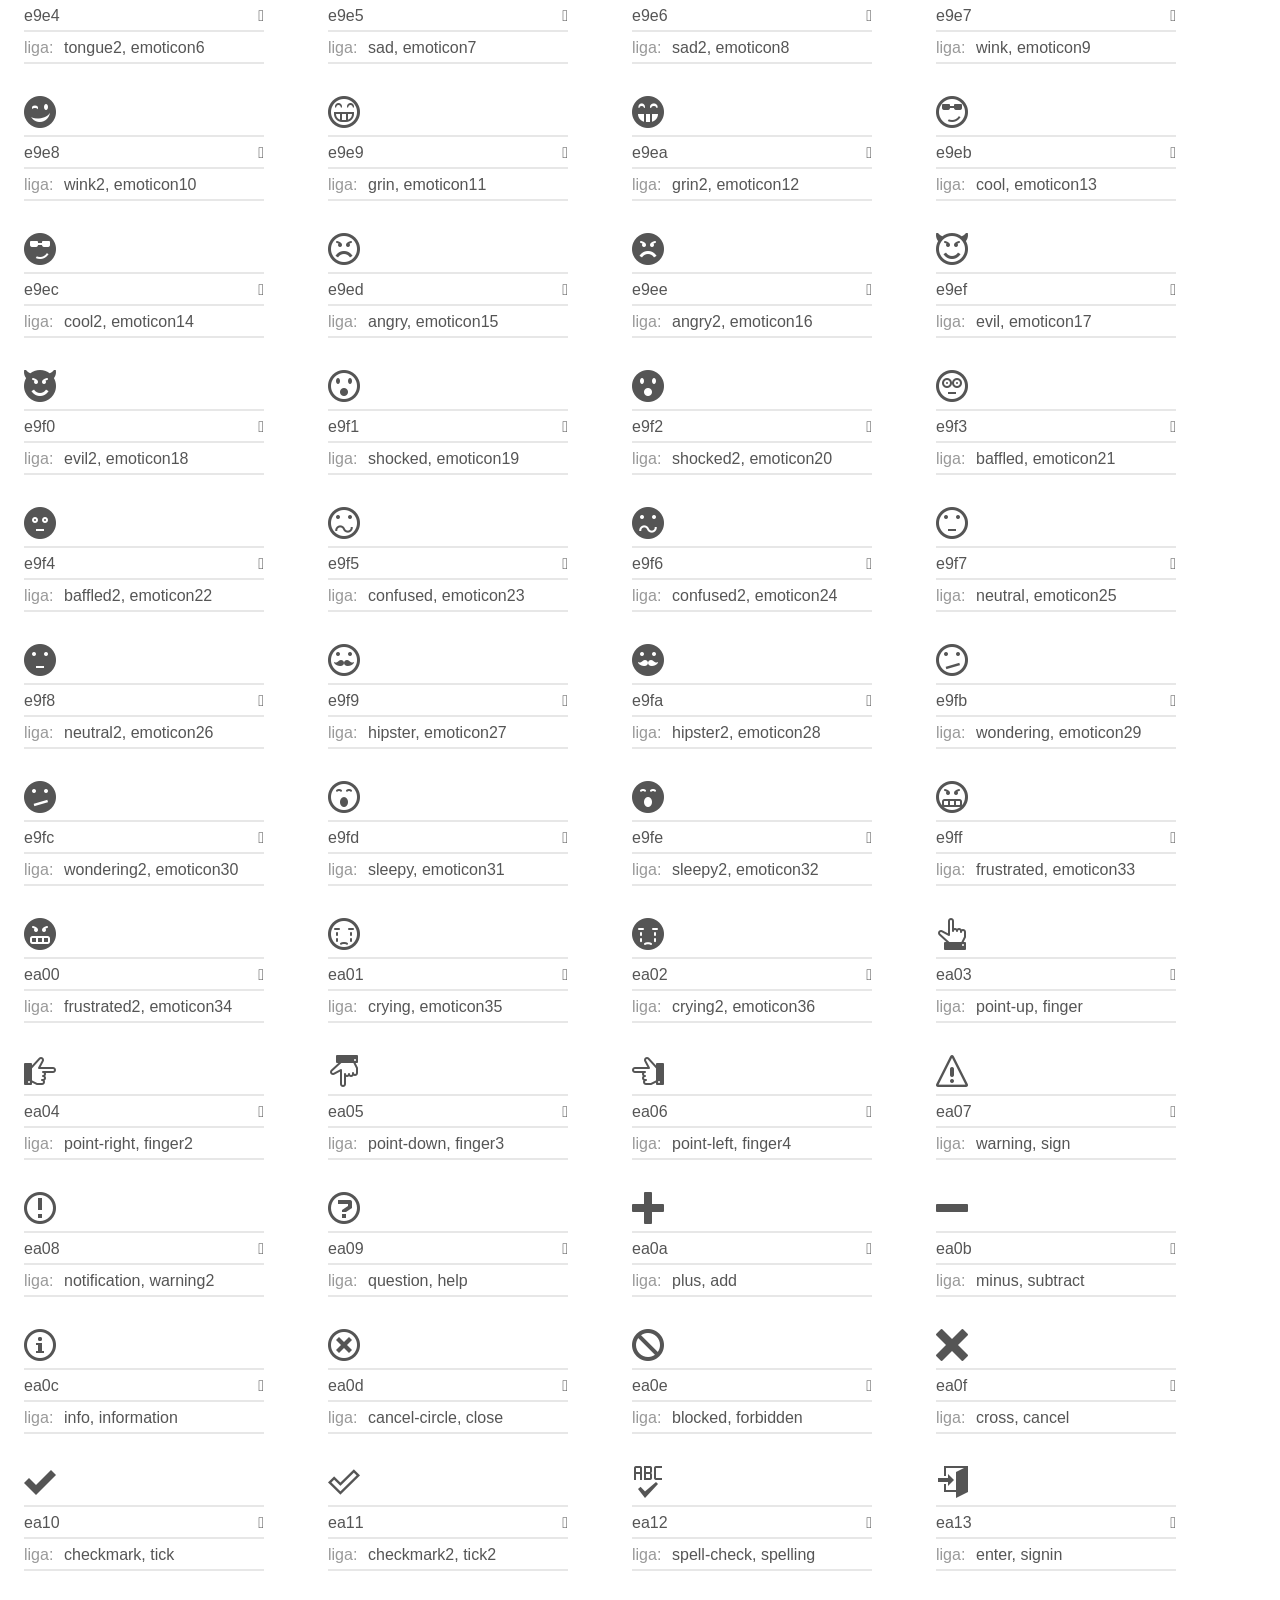
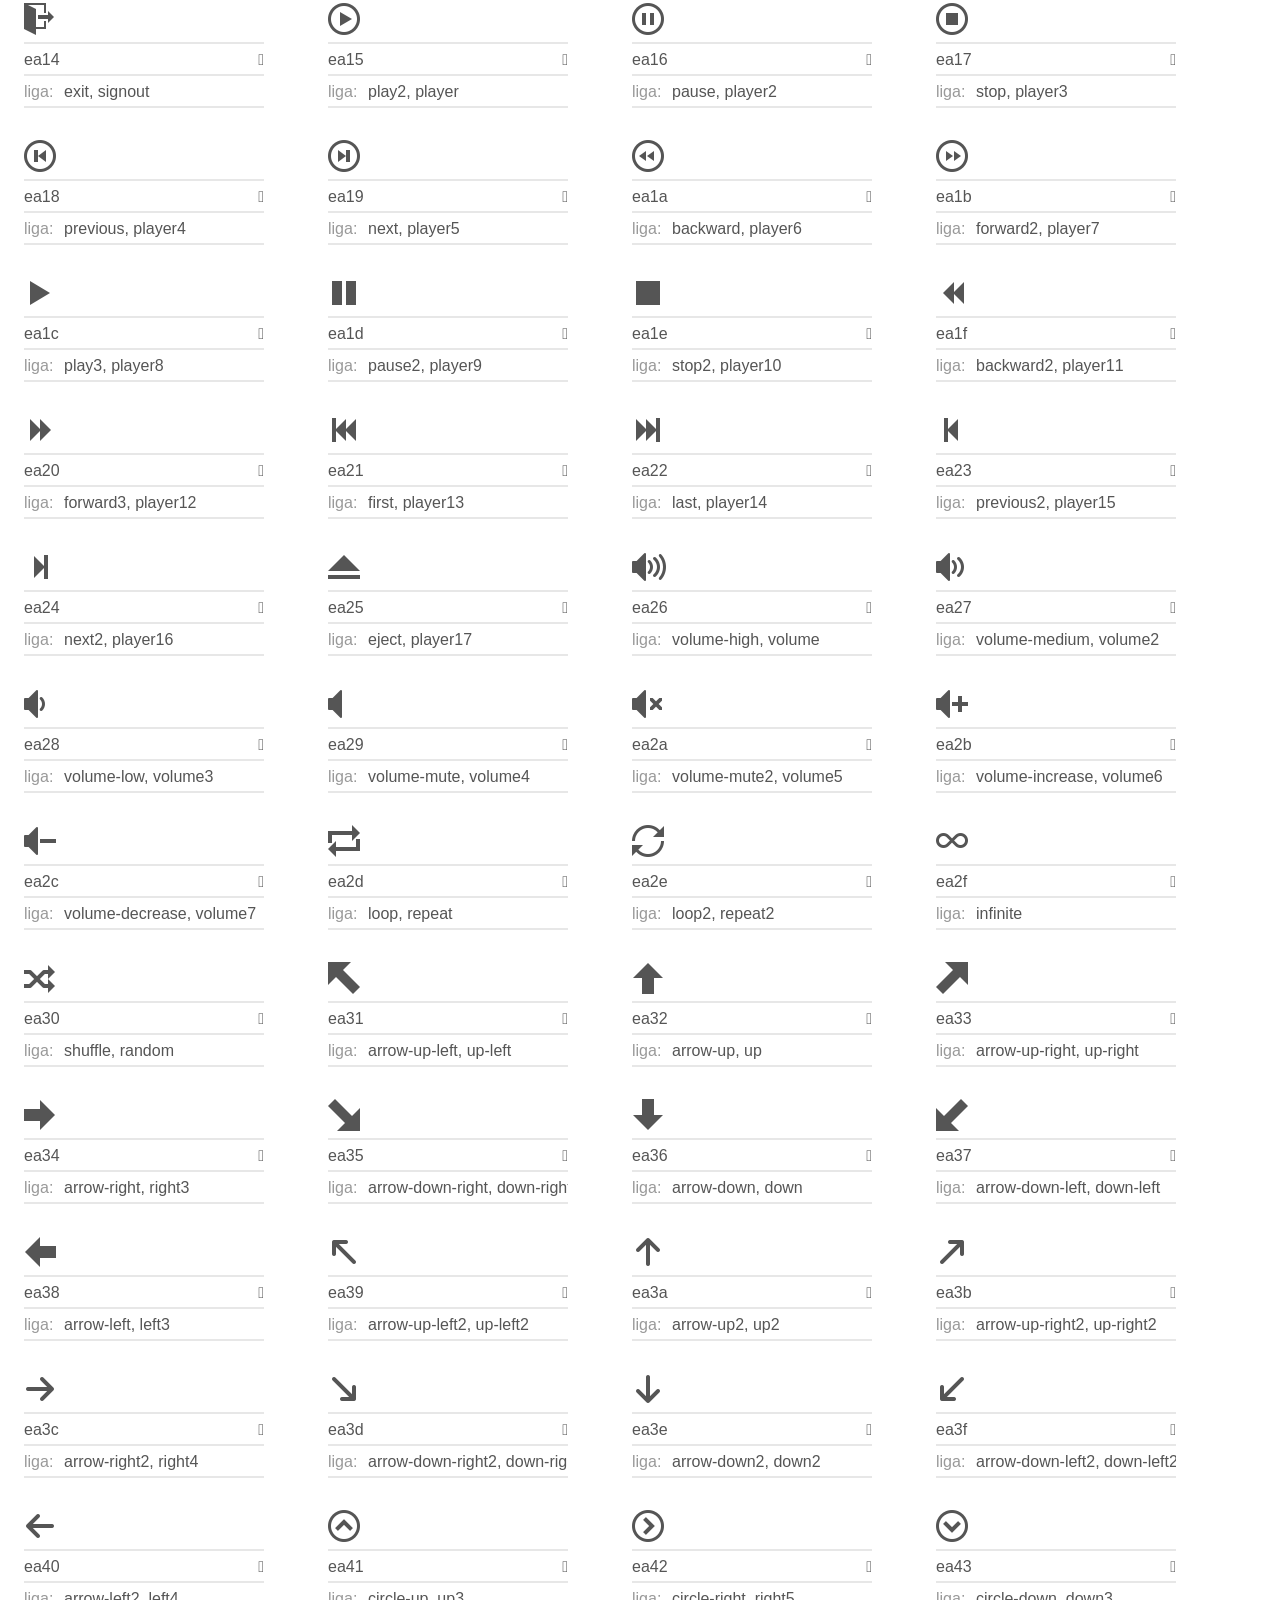
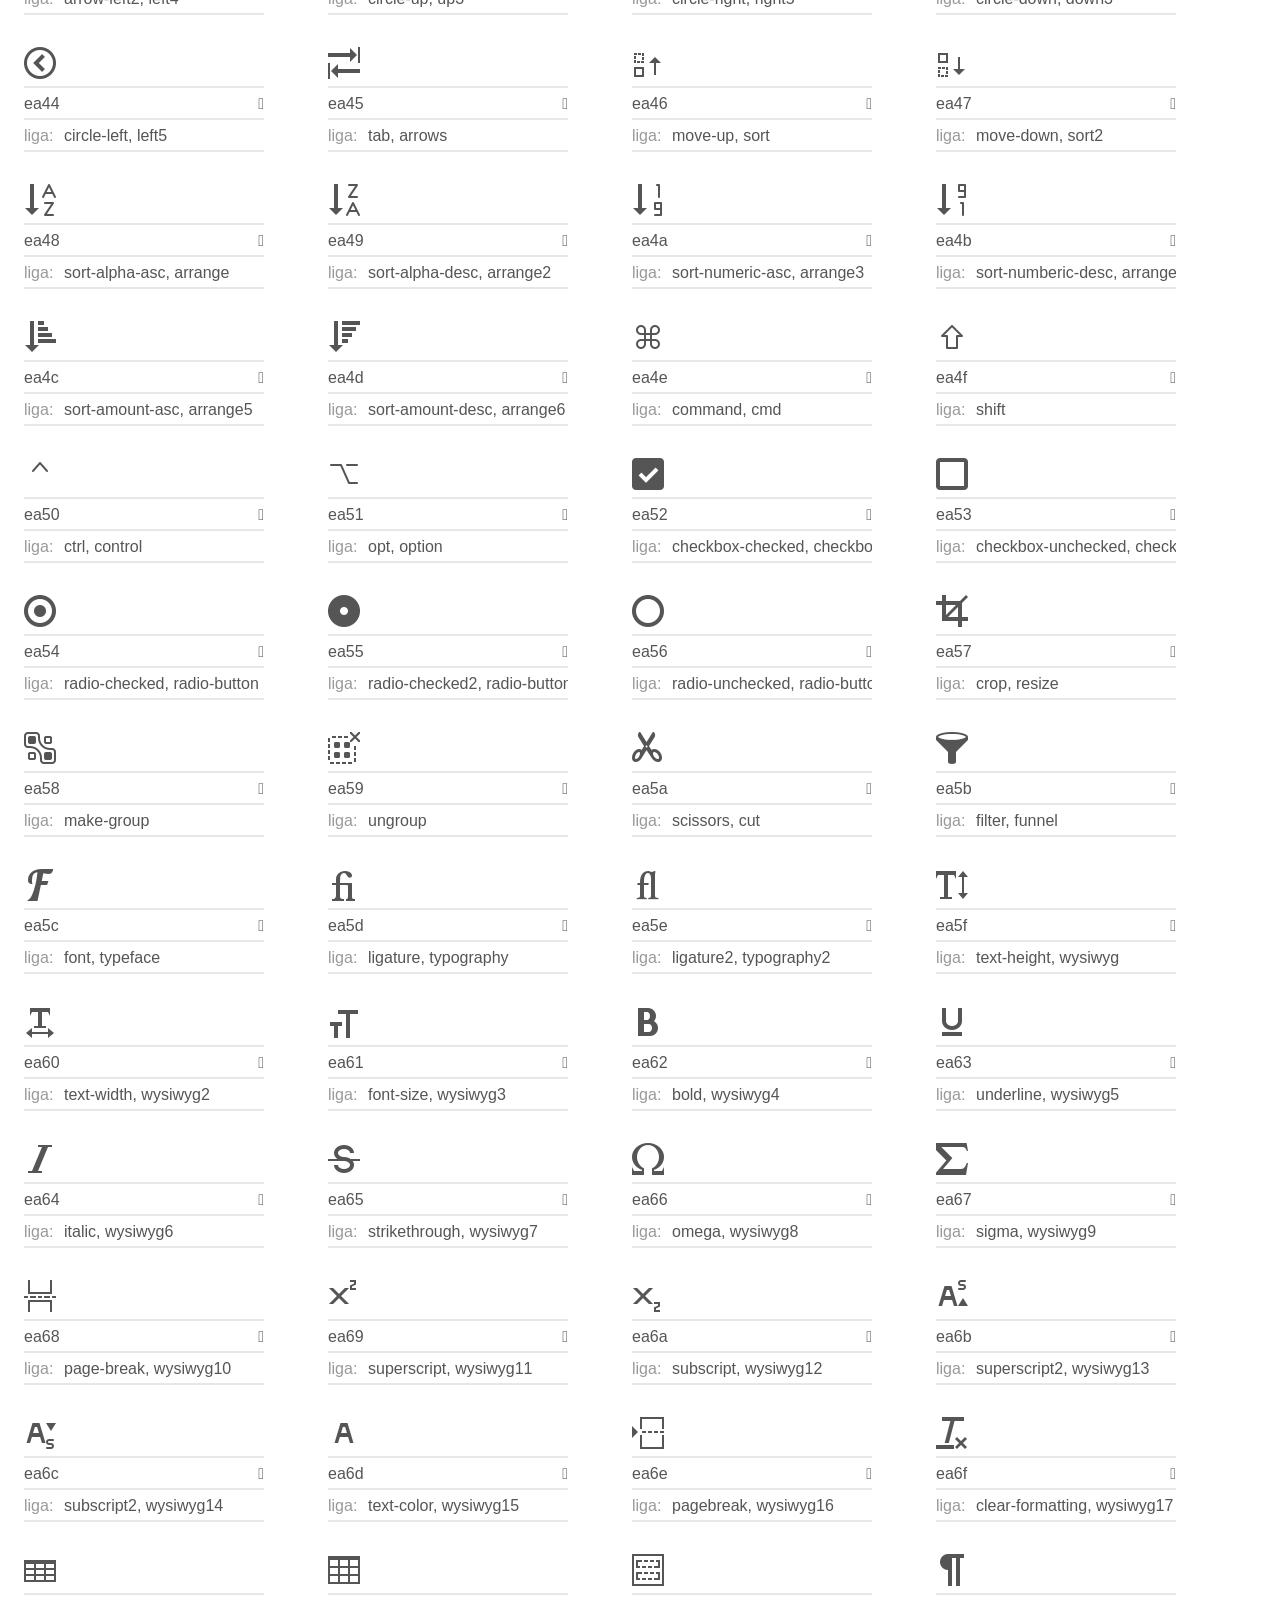
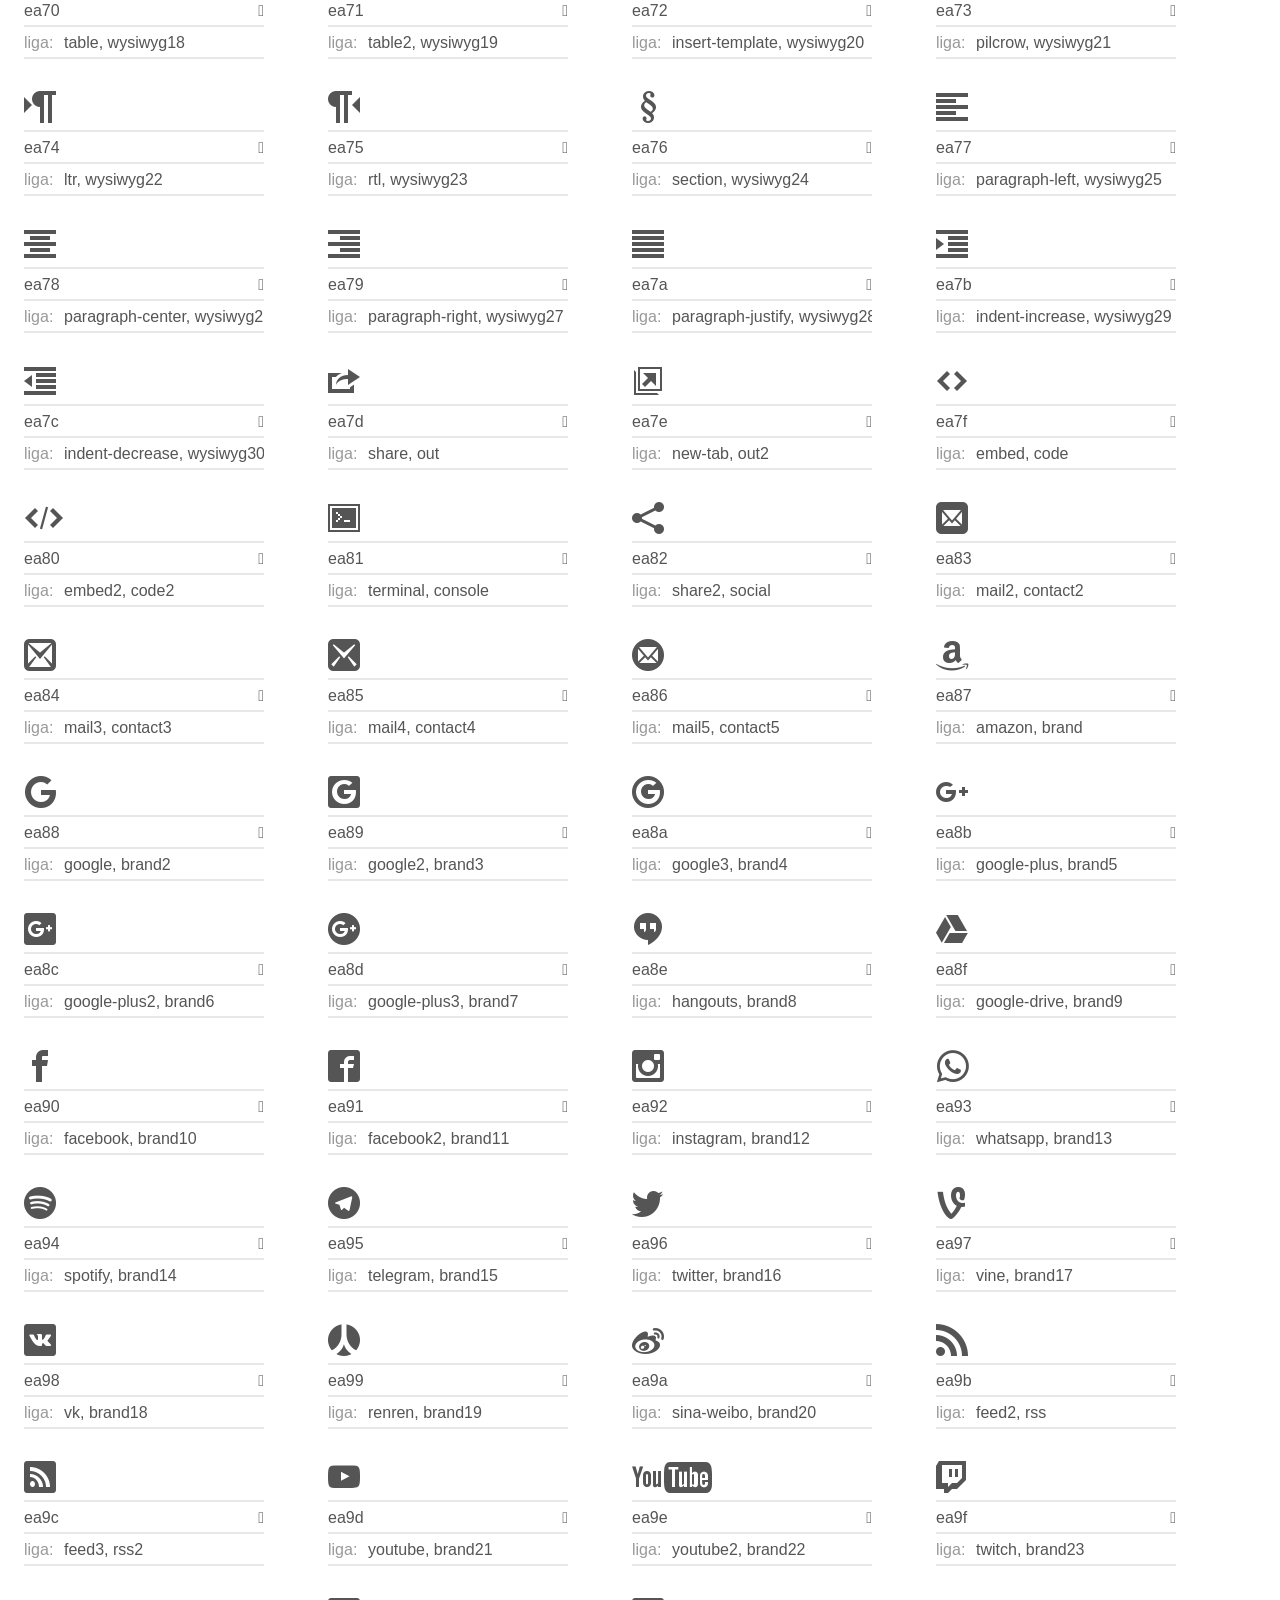
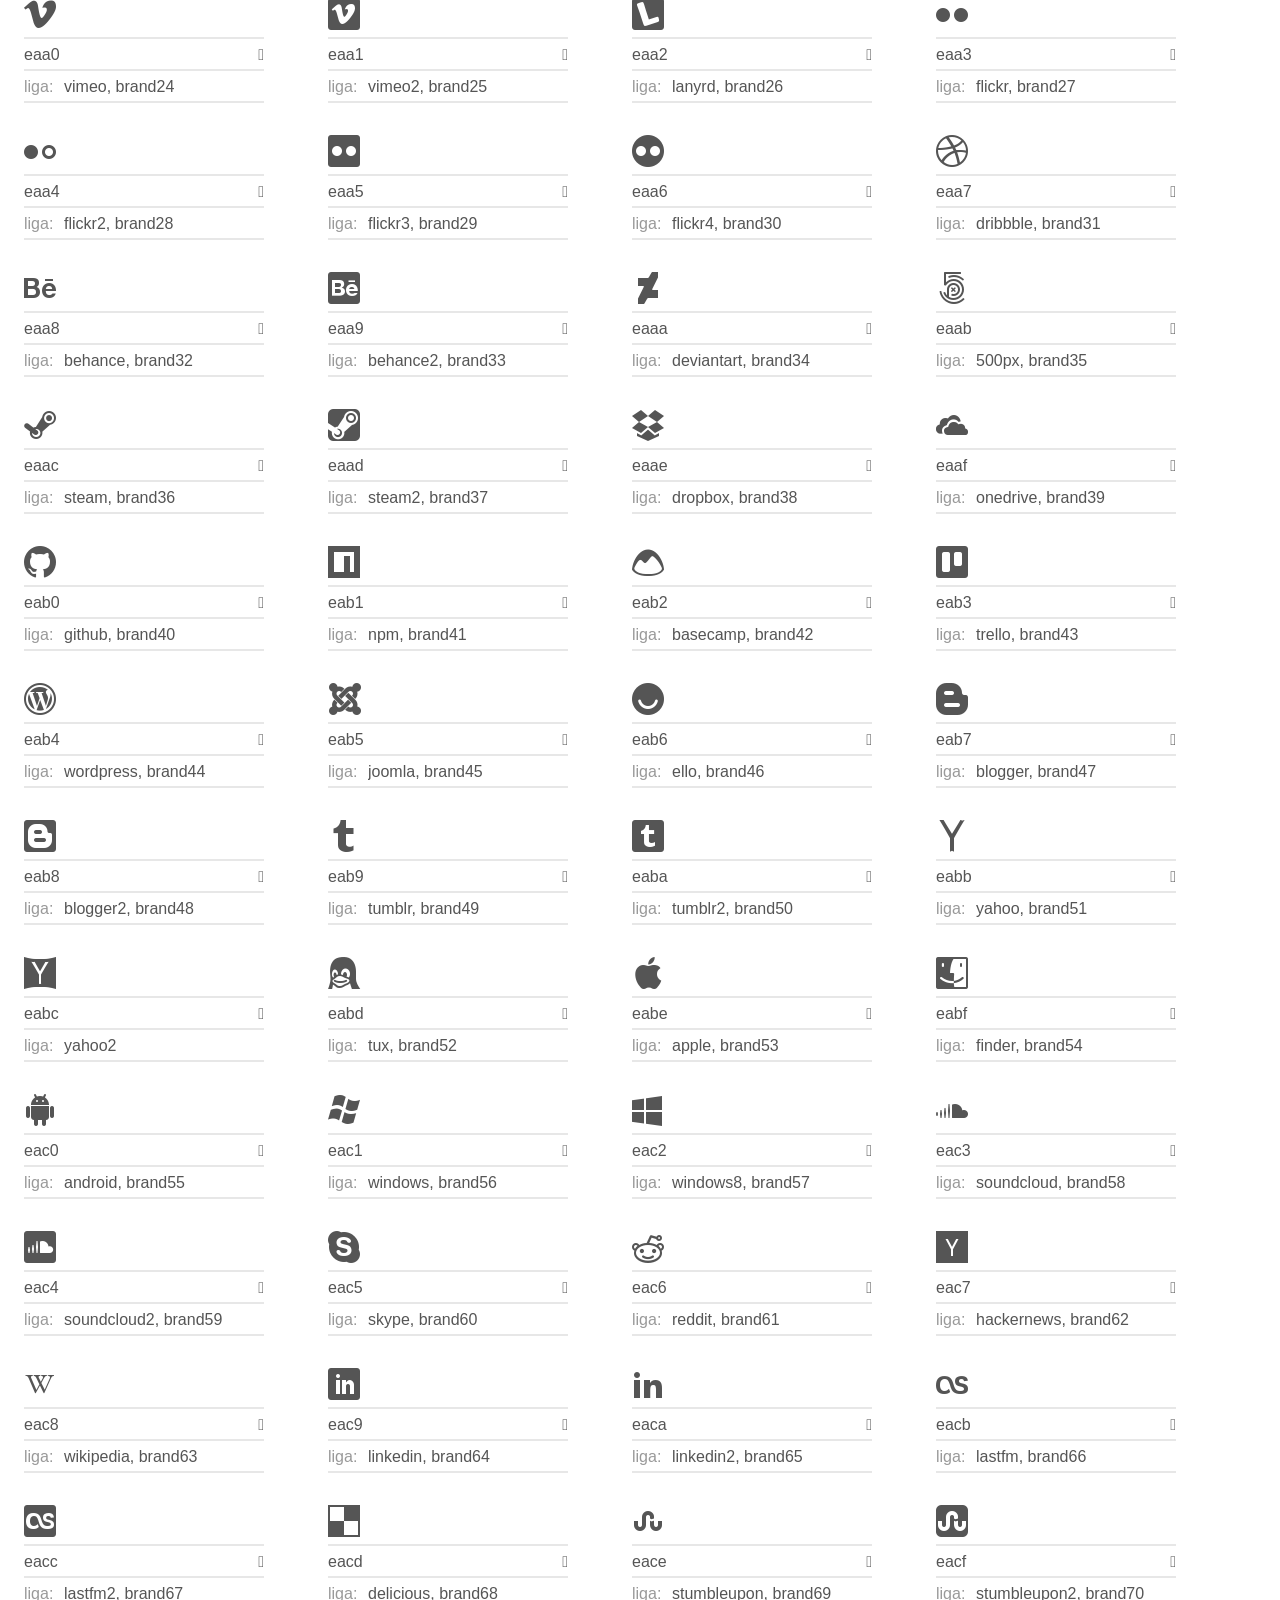
<file: assets/cv/css/Reference.html>
<!doctype html>
<html>
<head>
	<meta charset="utf-8">
	<title>IcoMoon-Free Font Reference</title>
	<meta name="description" content="An Icon Font Generated By IcoMoon.io">
	<meta name="viewport" content="width=device-width, initial-scale=1">
	<link rel="stylesheet" href="demo-files/demo.css">
<body>
	<div class="bgc1 clearfix">
		<h1 class="mhmm mvm">IcoMoon-Free Font Reference</h1>
	</div>
	<div class="clearfix mhl ptl">
		<h1 class="mvm mtn fgc1">Grid Size: 16</h1>
		<div class="glyph fs1">
			<div class="clearfix bshadow0 pbs">
				<span class="icon icon-home"></span>
			</div>
			<fieldset class="fs0 size1of1 clearfix hidden-false">
				<input type="text" readonly value="e900" class="unit size1of2" />
				<input type="text" maxlength="1" readonly value="&#xe900;" class="unitRight size1of2 talign-right" />
			</fieldset>
			<div class="fs0 bshadow0 clearfix hidden-false">
				<span class="unit pvs fgc1">liga: </span>
				<input type="text" readonly value="home, house" class="liga unitRight" />
			</div>
		</div>
		<div class="glyph fs1">
			<div class="clearfix bshadow0 pbs">
				<span class="icon icon-home2"></span>
			</div>
			<fieldset class="fs0 size1of1 clearfix hidden-false">
				<input type="text" readonly value="e901" class="unit size1of2" />
				<input type="text" maxlength="1" readonly value="&#xe901;" class="unitRight size1of2 talign-right" />
			</fieldset>
			<div class="fs0 bshadow0 clearfix hidden-false">
				<span class="unit pvs fgc1">liga: </span>
				<input type="text" readonly value="home2, house2" class="liga unitRight" />
			</div>
		</div>
		<div class="glyph fs1">
			<div class="clearfix bshadow0 pbs">
				<span class="icon icon-home3"></span>
			</div>
			<fieldset class="fs0 size1of1 clearfix hidden-false">
				<input type="text" readonly value="e902" class="unit size1of2" />
				<input type="text" maxlength="1" readonly value="&#xe902;" class="unitRight size1of2 talign-right" />
			</fieldset>
			<div class="fs0 bshadow0 clearfix hidden-false">
				<span class="unit pvs fgc1">liga: </span>
				<input type="text" readonly value="home3, house3" class="liga unitRight" />
			</div>
		</div>
		<div class="glyph fs1">
			<div class="clearfix bshadow0 pbs">
				<span class="icon icon-office"></span>
			</div>
			<fieldset class="fs0 size1of1 clearfix hidden-false">
				<input type="text" readonly value="e903" class="unit size1of2" />
				<input type="text" maxlength="1" readonly value="&#xe903;" class="unitRight size1of2 talign-right" />
			</fieldset>
			<div class="fs0 bshadow0 clearfix hidden-false">
				<span class="unit pvs fgc1">liga: </span>
				<input type="text" readonly value="office, buildings" class="liga unitRight" />
			</div>
		</div>
		<div class="glyph fs1">
			<div class="clearfix bshadow0 pbs">
				<span class="icon icon-newspaper"></span>
			</div>
			<fieldset class="fs0 size1of1 clearfix hidden-false">
				<input type="text" readonly value="e904" class="unit size1of2" />
				<input type="text" maxlength="1" readonly value="&#xe904;" class="unitRight size1of2 talign-right" />
			</fieldset>
			<div class="fs0 bshadow0 clearfix hidden-false">
				<span class="unit pvs fgc1">liga: </span>
				<input type="text" readonly value="newspaper, news" class="liga unitRight" />
			</div>
		</div>
		<div class="glyph fs1">
			<div class="clearfix bshadow0 pbs">
				<span class="icon icon-pencil"></span>
			</div>
			<fieldset class="fs0 size1of1 clearfix hidden-false">
				<input type="text" readonly value="e905" class="unit size1of2" />
				<input type="text" maxlength="1" readonly value="&#xe905;" class="unitRight size1of2 talign-right" />
			</fieldset>
			<div class="fs0 bshadow0 clearfix hidden-false">
				<span class="unit pvs fgc1">liga: </span>
				<input type="text" readonly value="pencil, write" class="liga unitRight" />
			</div>
		</div>
		<div class="glyph fs1">
			<div class="clearfix bshadow0 pbs">
				<span class="icon icon-pencil2"></span>
			</div>
			<fieldset class="fs0 size1of1 clearfix hidden-false">
				<input type="text" readonly value="e906" class="unit size1of2" />
				<input type="text" maxlength="1" readonly value="&#xe906;" class="unitRight size1of2 talign-right" />
			</fieldset>
			<div class="fs0 bshadow0 clearfix hidden-false">
				<span class="unit pvs fgc1">liga: </span>
				<input type="text" readonly value="pencil2, write2" class="liga unitRight" />
			</div>
		</div>
		<div class="glyph fs1">
			<div class="clearfix bshadow0 pbs">
				<span class="icon icon-quill"></span>
			</div>
			<fieldset class="fs0 size1of1 clearfix hidden-false">
				<input type="text" readonly value="e907" class="unit size1of2" />
				<input type="text" maxlength="1" readonly value="&#xe907;" class="unitRight size1of2 talign-right" />
			</fieldset>
			<div class="fs0 bshadow0 clearfix hidden-false">
				<span class="unit pvs fgc1">liga: </span>
				<input type="text" readonly value="quill, feather" class="liga unitRight" />
			</div>
		</div>
		<div class="glyph fs1">
			<div class="clearfix bshadow0 pbs">
				<span class="icon icon-pen"></span>
			</div>
			<fieldset class="fs0 size1of1 clearfix hidden-false">
				<input type="text" readonly value="e908" class="unit size1of2" />
				<input type="text" maxlength="1" readonly value="&#xe908;" class="unitRight size1of2 talign-right" />
			</fieldset>
			<div class="fs0 bshadow0 clearfix hidden-false">
				<span class="unit pvs fgc1">liga: </span>
				<input type="text" readonly value="pen, write3" class="liga unitRight" />
			</div>
		</div>
		<div class="glyph fs1">
			<div class="clearfix bshadow0 pbs">
				<span class="icon icon-blog"></span>
			</div>
			<fieldset class="fs0 size1of1 clearfix hidden-false">
				<input type="text" readonly value="e909" class="unit size1of2" />
				<input type="text" maxlength="1" readonly value="&#xe909;" class="unitRight size1of2 talign-right" />
			</fieldset>
			<div class="fs0 bshadow0 clearfix hidden-false">
				<span class="unit pvs fgc1">liga: </span>
				<input type="text" readonly value="blog, pen2" class="liga unitRight" />
			</div>
		</div>
		<div class="glyph fs1">
			<div class="clearfix bshadow0 pbs">
				<span class="icon icon-eyedropper"></span>
			</div>
			<fieldset class="fs0 size1of1 clearfix hidden-false">
				<input type="text" readonly value="e90a" class="unit size1of2" />
				<input type="text" maxlength="1" readonly value="&#xe90a;" class="unitRight size1of2 talign-right" />
			</fieldset>
			<div class="fs0 bshadow0 clearfix hidden-false">
				<span class="unit pvs fgc1">liga: </span>
				<input type="text" readonly value="eyedropper, color" class="liga unitRight" />
			</div>
		</div>
		<div class="glyph fs1">
			<div class="clearfix bshadow0 pbs">
				<span class="icon icon-droplet"></span>
			</div>
			<fieldset class="fs0 size1of1 clearfix hidden-false">
				<input type="text" readonly value="e90b" class="unit size1of2" />
				<input type="text" maxlength="1" readonly value="&#xe90b;" class="unitRight size1of2 talign-right" />
			</fieldset>
			<div class="fs0 bshadow0 clearfix hidden-false">
				<span class="unit pvs fgc1">liga: </span>
				<input type="text" readonly value="droplet, color2" class="liga unitRight" />
			</div>
		</div>
		<div class="glyph fs1">
			<div class="clearfix bshadow0 pbs">
				<span class="icon icon-paint-format"></span>
			</div>
			<fieldset class="fs0 size1of1 clearfix hidden-false">
				<input type="text" readonly value="e90c" class="unit size1of2" />
				<input type="text" maxlength="1" readonly value="&#xe90c;" class="unitRight size1of2 talign-right" />
			</fieldset>
			<div class="fs0 bshadow0 clearfix hidden-false">
				<span class="unit pvs fgc1">liga: </span>
				<input type="text" readonly value="paint-format, format" class="liga unitRight" />
			</div>
		</div>
		<div class="glyph fs1">
			<div class="clearfix bshadow0 pbs">
				<span class="icon icon-image"></span>
			</div>
			<fieldset class="fs0 size1of1 clearfix hidden-false">
				<input type="text" readonly value="e90d" class="unit size1of2" />
				<input type="text" maxlength="1" readonly value="&#xe90d;" class="unitRight size1of2 talign-right" />
			</fieldset>
			<div class="fs0 bshadow0 clearfix hidden-false">
				<span class="unit pvs fgc1">liga: </span>
				<input type="text" readonly value="image, picture" class="liga unitRight" />
			</div>
		</div>
		<div class="glyph fs1">
			<div class="clearfix bshadow0 pbs">
				<span class="icon icon-images"></span>
			</div>
			<fieldset class="fs0 size1of1 clearfix hidden-false">
				<input type="text" readonly value="e90e" class="unit size1of2" />
				<input type="text" maxlength="1" readonly value="&#xe90e;" class="unitRight size1of2 talign-right" />
			</fieldset>
			<div class="fs0 bshadow0 clearfix hidden-false">
				<span class="unit pvs fgc1">liga: </span>
				<input type="text" readonly value="images, pictures" class="liga unitRight" />
			</div>
		</div>
		<div class="glyph fs1">
			<div class="clearfix bshadow0 pbs">
				<span class="icon icon-camera"></span>
			</div>
			<fieldset class="fs0 size1of1 clearfix hidden-false">
				<input type="text" readonly value="e90f" class="unit size1of2" />
				<input type="text" maxlength="1" readonly value="&#xe90f;" class="unitRight size1of2 talign-right" />
			</fieldset>
			<div class="fs0 bshadow0 clearfix hidden-false">
				<span class="unit pvs fgc1">liga: </span>
				<input type="text" readonly value="camera, photo" class="liga unitRight" />
			</div>
		</div>
		<div class="glyph fs1">
			<div class="clearfix bshadow0 pbs">
				<span class="icon icon-headphones"></span>
			</div>
			<fieldset class="fs0 size1of1 clearfix hidden-false">
				<input type="text" readonly value="e910" class="unit size1of2" />
				<input type="text" maxlength="1" readonly value="&#xe910;" class="unitRight size1of2 talign-right" />
			</fieldset>
			<div class="fs0 bshadow0 clearfix hidden-false">
				<span class="unit pvs fgc1">liga: </span>
				<input type="text" readonly value="headphones, headset" class="liga unitRight" />
			</div>
		</div>
		<div class="glyph fs1">
			<div class="clearfix bshadow0 pbs">
				<span class="icon icon-music"></span>
			</div>
			<fieldset class="fs0 size1of1 clearfix hidden-false">
				<input type="text" readonly value="e911" class="unit size1of2" />
				<input type="text" maxlength="1" readonly value="&#xe911;" class="unitRight size1of2 talign-right" />
			</fieldset>
			<div class="fs0 bshadow0 clearfix hidden-false">
				<span class="unit pvs fgc1">liga: </span>
				<input type="text" readonly value="music, song" class="liga unitRight" />
			</div>
		</div>
		<div class="glyph fs1">
			<div class="clearfix bshadow0 pbs">
				<span class="icon icon-play"></span>
			</div>
			<fieldset class="fs0 size1of1 clearfix hidden-false">
				<input type="text" readonly value="e912" class="unit size1of2" />
				<input type="text" maxlength="1" readonly value="&#xe912;" class="unitRight size1of2 talign-right" />
			</fieldset>
			<div class="fs0 bshadow0 clearfix hidden-false">
				<span class="unit pvs fgc1">liga: </span>
				<input type="text" readonly value="play, video" class="liga unitRight" />
			</div>
		</div>
		<div class="glyph fs1">
			<div class="clearfix bshadow0 pbs">
				<span class="icon icon-film"></span>
			</div>
			<fieldset class="fs0 size1of1 clearfix hidden-false">
				<input type="text" readonly value="e913" class="unit size1of2" />
				<input type="text" maxlength="1" readonly value="&#xe913;" class="unitRight size1of2 talign-right" />
			</fieldset>
			<div class="fs0 bshadow0 clearfix hidden-false">
				<span class="unit pvs fgc1">liga: </span>
				<input type="text" readonly value="film, video2" class="liga unitRight" />
			</div>
		</div>
		<div class="glyph fs1">
			<div class="clearfix bshadow0 pbs">
				<span class="icon icon-video-camera"></span>
			</div>
			<fieldset class="fs0 size1of1 clearfix hidden-false">
				<input type="text" readonly value="e914" class="unit size1of2" />
				<input type="text" maxlength="1" readonly value="&#xe914;" class="unitRight size1of2 talign-right" />
			</fieldset>
			<div class="fs0 bshadow0 clearfix hidden-false">
				<span class="unit pvs fgc1">liga: </span>
				<input type="text" readonly value="video-camera, video3" class="liga unitRight" />
			</div>
		</div>
		<div class="glyph fs1">
			<div class="clearfix bshadow0 pbs">
				<span class="icon icon-dice"></span>
			</div>
			<fieldset class="fs0 size1of1 clearfix hidden-false">
				<input type="text" readonly value="e915" class="unit size1of2" />
				<input type="text" maxlength="1" readonly value="&#xe915;" class="unitRight size1of2 talign-right" />
			</fieldset>
			<div class="fs0 bshadow0 clearfix hidden-false">
				<span class="unit pvs fgc1">liga: </span>
				<input type="text" readonly value="dice, game" class="liga unitRight" />
			</div>
		</div>
		<div class="glyph fs1">
			<div class="clearfix bshadow0 pbs">
				<span class="icon icon-pacman"></span>
			</div>
			<fieldset class="fs0 size1of1 clearfix hidden-false">
				<input type="text" readonly value="e916" class="unit size1of2" />
				<input type="text" maxlength="1" readonly value="&#xe916;" class="unitRight size1of2 talign-right" />
			</fieldset>
			<div class="fs0 bshadow0 clearfix hidden-false">
				<span class="unit pvs fgc1">liga: </span>
				<input type="text" readonly value="pacman, game2" class="liga unitRight" />
			</div>
		</div>
		<div class="glyph fs1">
			<div class="clearfix bshadow0 pbs">
				<span class="icon icon-spades"></span>
			</div>
			<fieldset class="fs0 size1of1 clearfix hidden-false">
				<input type="text" readonly value="e917" class="unit size1of2" />
				<input type="text" maxlength="1" readonly value="&#xe917;" class="unitRight size1of2 talign-right" />
			</fieldset>
			<div class="fs0 bshadow0 clearfix hidden-false">
				<span class="unit pvs fgc1">liga: </span>
				<input type="text" readonly value="spades, cards" class="liga unitRight" />
			</div>
		</div>
		<div class="glyph fs1">
			<div class="clearfix bshadow0 pbs">
				<span class="icon icon-clubs"></span>
			</div>
			<fieldset class="fs0 size1of1 clearfix hidden-false">
				<input type="text" readonly value="e918" class="unit size1of2" />
				<input type="text" maxlength="1" readonly value="&#xe918;" class="unitRight size1of2 talign-right" />
			</fieldset>
			<div class="fs0 bshadow0 clearfix hidden-false">
				<span class="unit pvs fgc1">liga: </span>
				<input type="text" readonly value="clubs, cards2" class="liga unitRight" />
			</div>
		</div>
		<div class="glyph fs1">
			<div class="clearfix bshadow0 pbs">
				<span class="icon icon-diamonds"></span>
			</div>
			<fieldset class="fs0 size1of1 clearfix hidden-false">
				<input type="text" readonly value="e919" class="unit size1of2" />
				<input type="text" maxlength="1" readonly value="&#xe919;" class="unitRight size1of2 talign-right" />
			</fieldset>
			<div class="fs0 bshadow0 clearfix hidden-false">
				<span class="unit pvs fgc1">liga: </span>
				<input type="text" readonly value="diamonds, cards3" class="liga unitRight" />
			</div>
		</div>
		<div class="glyph fs1">
			<div class="clearfix bshadow0 pbs">
				<span class="icon icon-bullhorn"></span>
			</div>
			<fieldset class="fs0 size1of1 clearfix hidden-false">
				<input type="text" readonly value="e91a" class="unit size1of2" />
				<input type="text" maxlength="1" readonly value="&#xe91a;" class="unitRight size1of2 talign-right" />
			</fieldset>
			<div class="fs0 bshadow0 clearfix hidden-false">
				<span class="unit pvs fgc1">liga: </span>
				<input type="text" readonly value="bullhorn, megaphone" class="liga unitRight" />
			</div>
		</div>
		<div class="glyph fs1">
			<div class="clearfix bshadow0 pbs">
				<span class="icon icon-connection"></span>
			</div>
			<fieldset class="fs0 size1of1 clearfix hidden-false">
				<input type="text" readonly value="e91b" class="unit size1of2" />
				<input type="text" maxlength="1" readonly value="&#xe91b;" class="unitRight size1of2 talign-right" />
			</fieldset>
			<div class="fs0 bshadow0 clearfix hidden-false">
				<span class="unit pvs fgc1">liga: </span>
				<input type="text" readonly value="connection, wifi" class="liga unitRight" />
			</div>
		</div>
		<div class="glyph fs1">
			<div class="clearfix bshadow0 pbs">
				<span class="icon icon-podcast"></span>
			</div>
			<fieldset class="fs0 size1of1 clearfix hidden-false">
				<input type="text" readonly value="e91c" class="unit size1of2" />
				<input type="text" maxlength="1" readonly value="&#xe91c;" class="unitRight size1of2 talign-right" />
			</fieldset>
			<div class="fs0 bshadow0 clearfix hidden-false">
				<span class="unit pvs fgc1">liga: </span>
				<input type="text" readonly value="podcast, broadcast" class="liga unitRight" />
			</div>
		</div>
		<div class="glyph fs1">
			<div class="clearfix bshadow0 pbs">
				<span class="icon icon-feed"></span>
			</div>
			<fieldset class="fs0 size1of1 clearfix hidden-false">
				<input type="text" readonly value="e91d" class="unit size1of2" />
				<input type="text" maxlength="1" readonly value="&#xe91d;" class="unitRight size1of2 talign-right" />
			</fieldset>
			<div class="fs0 bshadow0 clearfix hidden-false">
				<span class="unit pvs fgc1">liga: </span>
				<input type="text" readonly value="feed, wave" class="liga unitRight" />
			</div>
		</div>
		<div class="glyph fs1">
			<div class="clearfix bshadow0 pbs">
				<span class="icon icon-mic"></span>
			</div>
			<fieldset class="fs0 size1of1 clearfix hidden-false">
				<input type="text" readonly value="e91e" class="unit size1of2" />
				<input type="text" maxlength="1" readonly value="&#xe91e;" class="unitRight size1of2 talign-right" />
			</fieldset>
			<div class="fs0 bshadow0 clearfix hidden-false">
				<span class="unit pvs fgc1">liga: </span>
				<input type="text" readonly value="mic, microphone" class="liga unitRight" />
			</div>
		</div>
		<div class="glyph fs1">
			<div class="clearfix bshadow0 pbs">
				<span class="icon icon-book"></span>
			</div>
			<fieldset class="fs0 size1of1 clearfix hidden-false">
				<input type="text" readonly value="e91f" class="unit size1of2" />
				<input type="text" maxlength="1" readonly value="&#xe91f;" class="unitRight size1of2 talign-right" />
			</fieldset>
			<div class="fs0 bshadow0 clearfix hidden-false">
				<span class="unit pvs fgc1">liga: </span>
				<input type="text" readonly value="book, read" class="liga unitRight" />
			</div>
		</div>
		<div class="glyph fs1">
			<div class="clearfix bshadow0 pbs">
				<span class="icon icon-books"></span>
			</div>
			<fieldset class="fs0 size1of1 clearfix hidden-false">
				<input type="text" readonly value="e920" class="unit size1of2" />
				<input type="text" maxlength="1" readonly value="&#xe920;" class="unitRight size1of2 talign-right" />
			</fieldset>
			<div class="fs0 bshadow0 clearfix hidden-false">
				<span class="unit pvs fgc1">liga: </span>
				<input type="text" readonly value="books, library" class="liga unitRight" />
			</div>
		</div>
		<div class="glyph fs1">
			<div class="clearfix bshadow0 pbs">
				<span class="icon icon-library"></span>
			</div>
			<fieldset class="fs0 size1of1 clearfix hidden-false">
				<input type="text" readonly value="e921" class="unit size1of2" />
				<input type="text" maxlength="1" readonly value="&#xe921;" class="unitRight size1of2 talign-right" />
			</fieldset>
			<div class="fs0 bshadow0 clearfix hidden-false">
				<span class="unit pvs fgc1">liga: </span>
				<input type="text" readonly value="library2, bank" class="liga unitRight" />
			</div>
		</div>
		<div class="glyph fs1">
			<div class="clearfix bshadow0 pbs">
				<span class="icon icon-file-text"></span>
			</div>
			<fieldset class="fs0 size1of1 clearfix hidden-false">
				<input type="text" readonly value="e922" class="unit size1of2" />
				<input type="text" maxlength="1" readonly value="&#xe922;" class="unitRight size1of2 talign-right" />
			</fieldset>
			<div class="fs0 bshadow0 clearfix hidden-false">
				<span class="unit pvs fgc1">liga: </span>
				<input type="text" readonly value="file-text, file" class="liga unitRight" />
			</div>
		</div>
		<div class="glyph fs1">
			<div class="clearfix bshadow0 pbs">
				<span class="icon icon-profile"></span>
			</div>
			<fieldset class="fs0 size1of1 clearfix hidden-false">
				<input type="text" readonly value="e923" class="unit size1of2" />
				<input type="text" maxlength="1" readonly value="&#xe923;" class="unitRight size1of2 talign-right" />
			</fieldset>
			<div class="fs0 bshadow0 clearfix hidden-false">
				<span class="unit pvs fgc1">liga: </span>
				<input type="text" readonly value="profile, file2" class="liga unitRight" />
			</div>
		</div>
		<div class="glyph fs1">
			<div class="clearfix bshadow0 pbs">
				<span class="icon icon-file-empty"></span>
			</div>
			<fieldset class="fs0 size1of1 clearfix hidden-false">
				<input type="text" readonly value="e924" class="unit size1of2" />
				<input type="text" maxlength="1" readonly value="&#xe924;" class="unitRight size1of2 talign-right" />
			</fieldset>
			<div class="fs0 bshadow0 clearfix hidden-false">
				<span class="unit pvs fgc1">liga: </span>
				<input type="text" readonly value="file-empty, file3" class="liga unitRight" />
			</div>
		</div>
		<div class="glyph fs1">
			<div class="clearfix bshadow0 pbs">
				<span class="icon icon-files-empty"></span>
			</div>
			<fieldset class="fs0 size1of1 clearfix hidden-false">
				<input type="text" readonly value="e925" class="unit size1of2" />
				<input type="text" maxlength="1" readonly value="&#xe925;" class="unitRight size1of2 talign-right" />
			</fieldset>
			<div class="fs0 bshadow0 clearfix hidden-false">
				<span class="unit pvs fgc1">liga: </span>
				<input type="text" readonly value="files-empty, files" class="liga unitRight" />
			</div>
		</div>
		<div class="glyph fs1">
			<div class="clearfix bshadow0 pbs">
				<span class="icon icon-file-text2"></span>
			</div>
			<fieldset class="fs0 size1of1 clearfix hidden-false">
				<input type="text" readonly value="e926" class="unit size1of2" />
				<input type="text" maxlength="1" readonly value="&#xe926;" class="unitRight size1of2 talign-right" />
			</fieldset>
			<div class="fs0 bshadow0 clearfix hidden-false">
				<span class="unit pvs fgc1">liga: </span>
				<input type="text" readonly value="file-text2, file4" class="liga unitRight" />
			</div>
		</div>
		<div class="glyph fs1">
			<div class="clearfix bshadow0 pbs">
				<span class="icon icon-file-picture"></span>
			</div>
			<fieldset class="fs0 size1of1 clearfix hidden-false">
				<input type="text" readonly value="e927" class="unit size1of2" />
				<input type="text" maxlength="1" readonly value="&#xe927;" class="unitRight size1of2 talign-right" />
			</fieldset>
			<div class="fs0 bshadow0 clearfix hidden-false">
				<span class="unit pvs fgc1">liga: </span>
				<input type="text" readonly value="file-picture, file5" class="liga unitRight" />
			</div>
		</div>
		<div class="glyph fs1">
			<div class="clearfix bshadow0 pbs">
				<span class="icon icon-file-music"></span>
			</div>
			<fieldset class="fs0 size1of1 clearfix hidden-false">
				<input type="text" readonly value="e928" class="unit size1of2" />
				<input type="text" maxlength="1" readonly value="&#xe928;" class="unitRight size1of2 talign-right" />
			</fieldset>
			<div class="fs0 bshadow0 clearfix hidden-false">
				<span class="unit pvs fgc1">liga: </span>
				<input type="text" readonly value="file-music, file6" class="liga unitRight" />
			</div>
		</div>
		<div class="glyph fs1">
			<div class="clearfix bshadow0 pbs">
				<span class="icon icon-file-play"></span>
			</div>
			<fieldset class="fs0 size1of1 clearfix hidden-false">
				<input type="text" readonly value="e929" class="unit size1of2" />
				<input type="text" maxlength="1" readonly value="&#xe929;" class="unitRight size1of2 talign-right" />
			</fieldset>
			<div class="fs0 bshadow0 clearfix hidden-false">
				<span class="unit pvs fgc1">liga: </span>
				<input type="text" readonly value="file-play, file7" class="liga unitRight" />
			</div>
		</div>
		<div class="glyph fs1">
			<div class="clearfix bshadow0 pbs">
				<span class="icon icon-file-video"></span>
			</div>
			<fieldset class="fs0 size1of1 clearfix hidden-false">
				<input type="text" readonly value="e92a" class="unit size1of2" />
				<input type="text" maxlength="1" readonly value="&#xe92a;" class="unitRight size1of2 talign-right" />
			</fieldset>
			<div class="fs0 bshadow0 clearfix hidden-false">
				<span class="unit pvs fgc1">liga: </span>
				<input type="text" readonly value="file-video, file8" class="liga unitRight" />
			</div>
		</div>
		<div class="glyph fs1">
			<div class="clearfix bshadow0 pbs">
				<span class="icon icon-file-zip"></span>
			</div>
			<fieldset class="fs0 size1of1 clearfix hidden-false">
				<input type="text" readonly value="e92b" class="unit size1of2" />
				<input type="text" maxlength="1" readonly value="&#xe92b;" class="unitRight size1of2 talign-right" />
			</fieldset>
			<div class="fs0 bshadow0 clearfix hidden-false">
				<span class="unit pvs fgc1">liga: </span>
				<input type="text" readonly value="file-zip, file9" class="liga unitRight" />
			</div>
		</div>
		<div class="glyph fs1">
			<div class="clearfix bshadow0 pbs">
				<span class="icon icon-copy"></span>
			</div>
			<fieldset class="fs0 size1of1 clearfix hidden-false">
				<input type="text" readonly value="e92c" class="unit size1of2" />
				<input type="text" maxlength="1" readonly value="&#xe92c;" class="unitRight size1of2 talign-right" />
			</fieldset>
			<div class="fs0 bshadow0 clearfix hidden-false">
				<span class="unit pvs fgc1">liga: </span>
				<input type="text" readonly value="copy, duplicate" class="liga unitRight" />
			</div>
		</div>
		<div class="glyph fs1">
			<div class="clearfix bshadow0 pbs">
				<span class="icon icon-paste"></span>
			</div>
			<fieldset class="fs0 size1of1 clearfix hidden-false">
				<input type="text" readonly value="e92d" class="unit size1of2" />
				<input type="text" maxlength="1" readonly value="&#xe92d;" class="unitRight size1of2 talign-right" />
			</fieldset>
			<div class="fs0 bshadow0 clearfix hidden-false">
				<span class="unit pvs fgc1">liga: </span>
				<input type="text" readonly value="paste, clipboard-file" class="liga unitRight" />
			</div>
		</div>
		<div class="glyph fs1">
			<div class="clearfix bshadow0 pbs">
				<span class="icon icon-stack"></span>
			</div>
			<fieldset class="fs0 size1of1 clearfix hidden-false">
				<input type="text" readonly value="e92e" class="unit size1of2" />
				<input type="text" maxlength="1" readonly value="&#xe92e;" class="unitRight size1of2 talign-right" />
			</fieldset>
			<div class="fs0 bshadow0 clearfix hidden-false">
				<span class="unit pvs fgc1">liga: </span>
				<input type="text" readonly value="stack, layers" class="liga unitRight" />
			</div>
		</div>
		<div class="glyph fs1">
			<div class="clearfix bshadow0 pbs">
				<span class="icon icon-folder"></span>
			</div>
			<fieldset class="fs0 size1of1 clearfix hidden-false">
				<input type="text" readonly value="e92f" class="unit size1of2" />
				<input type="text" maxlength="1" readonly value="&#xe92f;" class="unitRight size1of2 talign-right" />
			</fieldset>
			<div class="fs0 bshadow0 clearfix hidden-false">
				<span class="unit pvs fgc1">liga: </span>
				<input type="text" readonly value="folder, directory" class="liga unitRight" />
			</div>
		</div>
		<div class="glyph fs1">
			<div class="clearfix bshadow0 pbs">
				<span class="icon icon-folder-open"></span>
			</div>
			<fieldset class="fs0 size1of1 clearfix hidden-false">
				<input type="text" readonly value="e930" class="unit size1of2" />
				<input type="text" maxlength="1" readonly value="&#xe930;" class="unitRight size1of2 talign-right" />
			</fieldset>
			<div class="fs0 bshadow0 clearfix hidden-false">
				<span class="unit pvs fgc1">liga: </span>
				<input type="text" readonly value="folder-open, directory2" class="liga unitRight" />
			</div>
		</div>
		<div class="glyph fs1">
			<div class="clearfix bshadow0 pbs">
				<span class="icon icon-folder-plus"></span>
			</div>
			<fieldset class="fs0 size1of1 clearfix hidden-false">
				<input type="text" readonly value="e931" class="unit size1of2" />
				<input type="text" maxlength="1" readonly value="&#xe931;" class="unitRight size1of2 talign-right" />
			</fieldset>
			<div class="fs0 bshadow0 clearfix hidden-false">
				<span class="unit pvs fgc1">liga: </span>
				<input type="text" readonly value="folder-plus, directory3" class="liga unitRight" />
			</div>
		</div>
		<div class="glyph fs1">
			<div class="clearfix bshadow0 pbs">
				<span class="icon icon-folder-minus"></span>
			</div>
			<fieldset class="fs0 size1of1 clearfix hidden-false">
				<input type="text" readonly value="e932" class="unit size1of2" />
				<input type="text" maxlength="1" readonly value="&#xe932;" class="unitRight size1of2 talign-right" />
			</fieldset>
			<div class="fs0 bshadow0 clearfix hidden-false">
				<span class="unit pvs fgc1">liga: </span>
				<input type="text" readonly value="folder-minus, directory4" class="liga unitRight" />
			</div>
		</div>
		<div class="glyph fs1">
			<div class="clearfix bshadow0 pbs">
				<span class="icon icon-folder-download"></span>
			</div>
			<fieldset class="fs0 size1of1 clearfix hidden-false">
				<input type="text" readonly value="e933" class="unit size1of2" />
				<input type="text" maxlength="1" readonly value="&#xe933;" class="unitRight size1of2 talign-right" />
			</fieldset>
			<div class="fs0 bshadow0 clearfix hidden-false">
				<span class="unit pvs fgc1">liga: </span>
				<input type="text" readonly value="folder-download, directory5" class="liga unitRight" />
			</div>
		</div>
		<div class="glyph fs1">
			<div class="clearfix bshadow0 pbs">
				<span class="icon icon-folder-upload"></span>
			</div>
			<fieldset class="fs0 size1of1 clearfix hidden-false">
				<input type="text" readonly value="e934" class="unit size1of2" />
				<input type="text" maxlength="1" readonly value="&#xe934;" class="unitRight size1of2 talign-right" />
			</fieldset>
			<div class="fs0 bshadow0 clearfix hidden-false">
				<span class="unit pvs fgc1">liga: </span>
				<input type="text" readonly value="folder-upload, directory6" class="liga unitRight" />
			</div>
		</div>
		<div class="glyph fs1">
			<div class="clearfix bshadow0 pbs">
				<span class="icon icon-price-tag"></span>
			</div>
			<fieldset class="fs0 size1of1 clearfix hidden-false">
				<input type="text" readonly value="e935" class="unit size1of2" />
				<input type="text" maxlength="1" readonly value="&#xe935;" class="unitRight size1of2 talign-right" />
			</fieldset>
			<div class="fs0 bshadow0 clearfix hidden-false">
				<span class="unit pvs fgc1">liga: </span>
				<input type="text" readonly value="price-tag" class="liga unitRight" />
			</div>
		</div>
		<div class="glyph fs1">
			<div class="clearfix bshadow0 pbs">
				<span class="icon icon-price-tags"></span>
			</div>
			<fieldset class="fs0 size1of1 clearfix hidden-false">
				<input type="text" readonly value="e936" class="unit size1of2" />
				<input type="text" maxlength="1" readonly value="&#xe936;" class="unitRight size1of2 talign-right" />
			</fieldset>
			<div class="fs0 bshadow0 clearfix hidden-false">
				<span class="unit pvs fgc1">liga: </span>
				<input type="text" readonly value="price-tags" class="liga unitRight" />
			</div>
		</div>
		<div class="glyph fs1">
			<div class="clearfix bshadow0 pbs">
				<span class="icon icon-barcode"></span>
			</div>
			<fieldset class="fs0 size1of1 clearfix hidden-false">
				<input type="text" readonly value="e937" class="unit size1of2" />
				<input type="text" maxlength="1" readonly value="&#xe937;" class="unitRight size1of2 talign-right" />
			</fieldset>
			<div class="fs0 bshadow0 clearfix hidden-false">
				<span class="unit pvs fgc1">liga: </span>
				<input type="text" readonly value="barcode" class="liga unitRight" />
			</div>
		</div>
		<div class="glyph fs1">
			<div class="clearfix bshadow0 pbs">
				<span class="icon icon-qrcode"></span>
			</div>
			<fieldset class="fs0 size1of1 clearfix hidden-false">
				<input type="text" readonly value="e938" class="unit size1of2" />
				<input type="text" maxlength="1" readonly value="&#xe938;" class="unitRight size1of2 talign-right" />
			</fieldset>
			<div class="fs0 bshadow0 clearfix hidden-false">
				<span class="unit pvs fgc1">liga: </span>
				<input type="text" readonly value="qrcode" class="liga unitRight" />
			</div>
		</div>
		<div class="glyph fs1">
			<div class="clearfix bshadow0 pbs">
				<span class="icon icon-ticket"></span>
			</div>
			<fieldset class="fs0 size1of1 clearfix hidden-false">
				<input type="text" readonly value="e939" class="unit size1of2" />
				<input type="text" maxlength="1" readonly value="&#xe939;" class="unitRight size1of2 talign-right" />
			</fieldset>
			<div class="fs0 bshadow0 clearfix hidden-false">
				<span class="unit pvs fgc1">liga: </span>
				<input type="text" readonly value="ticket, theater" class="liga unitRight" />
			</div>
		</div>
		<div class="glyph fs1">
			<div class="clearfix bshadow0 pbs">
				<span class="icon icon-cart"></span>
			</div>
			<fieldset class="fs0 size1of1 clearfix hidden-false">
				<input type="text" readonly value="e93a" class="unit size1of2" />
				<input type="text" maxlength="1" readonly value="&#xe93a;" class="unitRight size1of2 talign-right" />
			</fieldset>
			<div class="fs0 bshadow0 clearfix hidden-false">
				<span class="unit pvs fgc1">liga: </span>
				<input type="text" readonly value="cart, purchase" class="liga unitRight" />
			</div>
		</div>
		<div class="glyph fs1">
			<div class="clearfix bshadow0 pbs">
				<span class="icon icon-coin-dollar"></span>
			</div>
			<fieldset class="fs0 size1of1 clearfix hidden-false">
				<input type="text" readonly value="e93b" class="unit size1of2" />
				<input type="text" maxlength="1" readonly value="&#xe93b;" class="unitRight size1of2 talign-right" />
			</fieldset>
			<div class="fs0 bshadow0 clearfix hidden-false">
				<span class="unit pvs fgc1">liga: </span>
				<input type="text" readonly value="coin-dollar, money" class="liga unitRight" />
			</div>
		</div>
		<div class="glyph fs1">
			<div class="clearfix bshadow0 pbs">
				<span class="icon icon-coin-euro"></span>
			</div>
			<fieldset class="fs0 size1of1 clearfix hidden-false">
				<input type="text" readonly value="e93c" class="unit size1of2" />
				<input type="text" maxlength="1" readonly value="&#xe93c;" class="unitRight size1of2 talign-right" />
			</fieldset>
			<div class="fs0 bshadow0 clearfix hidden-false">
				<span class="unit pvs fgc1">liga: </span>
				<input type="text" readonly value="coin-euro, money2" class="liga unitRight" />
			</div>
		</div>
		<div class="glyph fs1">
			<div class="clearfix bshadow0 pbs">
				<span class="icon icon-coin-pound"></span>
			</div>
			<fieldset class="fs0 size1of1 clearfix hidden-false">
				<input type="text" readonly value="e93d" class="unit size1of2" />
				<input type="text" maxlength="1" readonly value="&#xe93d;" class="unitRight size1of2 talign-right" />
			</fieldset>
			<div class="fs0 bshadow0 clearfix hidden-false">
				<span class="unit pvs fgc1">liga: </span>
				<input type="text" readonly value="coin-pound, money3" class="liga unitRight" />
			</div>
		</div>
		<div class="glyph fs1">
			<div class="clearfix bshadow0 pbs">
				<span class="icon icon-coin-yen"></span>
			</div>
			<fieldset class="fs0 size1of1 clearfix hidden-false">
				<input type="text" readonly value="e93e" class="unit size1of2" />
				<input type="text" maxlength="1" readonly value="&#xe93e;" class="unitRight size1of2 talign-right" />
			</fieldset>
			<div class="fs0 bshadow0 clearfix hidden-false">
				<span class="unit pvs fgc1">liga: </span>
				<input type="text" readonly value="coin-yen, money4" class="liga unitRight" />
			</div>
		</div>
		<div class="glyph fs1">
			<div class="clearfix bshadow0 pbs">
				<span class="icon icon-credit-card"></span>
			</div>
			<fieldset class="fs0 size1of1 clearfix hidden-false">
				<input type="text" readonly value="e93f" class="unit size1of2" />
				<input type="text" maxlength="1" readonly value="&#xe93f;" class="unitRight size1of2 talign-right" />
			</fieldset>
			<div class="fs0 bshadow0 clearfix hidden-false">
				<span class="unit pvs fgc1">liga: </span>
				<input type="text" readonly value="credit-card, money5" class="liga unitRight" />
			</div>
		</div>
		<div class="glyph fs1">
			<div class="clearfix bshadow0 pbs">
				<span class="icon icon-calculator"></span>
			</div>
			<fieldset class="fs0 size1of1 clearfix hidden-false">
				<input type="text" readonly value="e940" class="unit size1of2" />
				<input type="text" maxlength="1" readonly value="&#xe940;" class="unitRight size1of2 talign-right" />
			</fieldset>
			<div class="fs0 bshadow0 clearfix hidden-false">
				<span class="unit pvs fgc1">liga: </span>
				<input type="text" readonly value="calculator, compute" class="liga unitRight" />
			</div>
		</div>
		<div class="glyph fs1">
			<div class="clearfix bshadow0 pbs">
				<span class="icon icon-lifebuoy"></span>
			</div>
			<fieldset class="fs0 size1of1 clearfix hidden-false">
				<input type="text" readonly value="e941" class="unit size1of2" />
				<input type="text" maxlength="1" readonly value="&#xe941;" class="unitRight size1of2 talign-right" />
			</fieldset>
			<div class="fs0 bshadow0 clearfix hidden-false">
				<span class="unit pvs fgc1">liga: </span>
				<input type="text" readonly value="lifebuoy, support" class="liga unitRight" />
			</div>
		</div>
		<div class="glyph fs1">
			<div class="clearfix bshadow0 pbs">
				<span class="icon icon-phone"></span>
			</div>
			<fieldset class="fs0 size1of1 clearfix hidden-false">
				<input type="text" readonly value="e942" class="unit size1of2" />
				<input type="text" maxlength="1" readonly value="&#xe942;" class="unitRight size1of2 talign-right" />
			</fieldset>
			<div class="fs0 bshadow0 clearfix hidden-false">
				<span class="unit pvs fgc1">liga: </span>
				<input type="text" readonly value="phone, telephone" class="liga unitRight" />
			</div>
		</div>
		<div class="glyph fs1">
			<div class="clearfix bshadow0 pbs">
				<span class="icon icon-phone-hang-up"></span>
			</div>
			<fieldset class="fs0 size1of1 clearfix hidden-false">
				<input type="text" readonly value="e943" class="unit size1of2" />
				<input type="text" maxlength="1" readonly value="&#xe943;" class="unitRight size1of2 talign-right" />
			</fieldset>
			<div class="fs0 bshadow0 clearfix hidden-false">
				<span class="unit pvs fgc1">liga: </span>
				<input type="text" readonly value="phone-hang-up, telephone2" class="liga unitRight" />
			</div>
		</div>
		<div class="glyph fs1">
			<div class="clearfix bshadow0 pbs">
				<span class="icon icon-address-book"></span>
			</div>
			<fieldset class="fs0 size1of1 clearfix hidden-false">
				<input type="text" readonly value="e944" class="unit size1of2" />
				<input type="text" maxlength="1" readonly value="&#xe944;" class="unitRight size1of2 talign-right" />
			</fieldset>
			<div class="fs0 bshadow0 clearfix hidden-false">
				<span class="unit pvs fgc1">liga: </span>
				<input type="text" readonly value="address-book, contact" class="liga unitRight" />
			</div>
		</div>
		<div class="glyph fs1">
			<div class="clearfix bshadow0 pbs">
				<span class="icon icon-envelop"></span>
			</div>
			<fieldset class="fs0 size1of1 clearfix hidden-false">
				<input type="text" readonly value="e945" class="unit size1of2" />
				<input type="text" maxlength="1" readonly value="&#xe945;" class="unitRight size1of2 talign-right" />
			</fieldset>
			<div class="fs0 bshadow0 clearfix hidden-false">
				<span class="unit pvs fgc1">liga: </span>
				<input type="text" readonly value="envelop, mail" class="liga unitRight" />
			</div>
		</div>
		<div class="glyph fs1">
			<div class="clearfix bshadow0 pbs">
				<span class="icon icon-pushpin"></span>
			</div>
			<fieldset class="fs0 size1of1 clearfix hidden-false">
				<input type="text" readonly value="e946" class="unit size1of2" />
				<input type="text" maxlength="1" readonly value="&#xe946;" class="unitRight size1of2 talign-right" />
			</fieldset>
			<div class="fs0 bshadow0 clearfix hidden-false">
				<span class="unit pvs fgc1">liga: </span>
				<input type="text" readonly value="pushpin, pin" class="liga unitRight" />
			</div>
		</div>
		<div class="glyph fs1">
			<div class="clearfix bshadow0 pbs">
				<span class="icon icon-location"></span>
			</div>
			<fieldset class="fs0 size1of1 clearfix hidden-false">
				<input type="text" readonly value="e947" class="unit size1of2" />
				<input type="text" maxlength="1" readonly value="&#xe947;" class="unitRight size1of2 talign-right" />
			</fieldset>
			<div class="fs0 bshadow0 clearfix hidden-false">
				<span class="unit pvs fgc1">liga: </span>
				<input type="text" readonly value="location, map-marker" class="liga unitRight" />
			</div>
		</div>
		<div class="glyph fs1">
			<div class="clearfix bshadow0 pbs">
				<span class="icon icon-location2"></span>
			</div>
			<fieldset class="fs0 size1of1 clearfix hidden-false">
				<input type="text" readonly value="e948" class="unit size1of2" />
				<input type="text" maxlength="1" readonly value="&#xe948;" class="unitRight size1of2 talign-right" />
			</fieldset>
			<div class="fs0 bshadow0 clearfix hidden-false">
				<span class="unit pvs fgc1">liga: </span>
				<input type="text" readonly value="location2, map-marker2" class="liga unitRight" />
			</div>
		</div>
		<div class="glyph fs1">
			<div class="clearfix bshadow0 pbs">
				<span class="icon icon-compass"></span>
			</div>
			<fieldset class="fs0 size1of1 clearfix hidden-false">
				<input type="text" readonly value="e949" class="unit size1of2" />
				<input type="text" maxlength="1" readonly value="&#xe949;" class="unitRight size1of2 talign-right" />
			</fieldset>
			<div class="fs0 bshadow0 clearfix hidden-false">
				<span class="unit pvs fgc1">liga: </span>
				<input type="text" readonly value="compass, direction" class="liga unitRight" />
			</div>
		</div>
		<div class="glyph fs1">
			<div class="clearfix bshadow0 pbs">
				<span class="icon icon-compass2"></span>
			</div>
			<fieldset class="fs0 size1of1 clearfix hidden-false">
				<input type="text" readonly value="e94a" class="unit size1of2" />
				<input type="text" maxlength="1" readonly value="&#xe94a;" class="unitRight size1of2 talign-right" />
			</fieldset>
			<div class="fs0 bshadow0 clearfix hidden-false">
				<span class="unit pvs fgc1">liga: </span>
				<input type="text" readonly value="compass2, direction2" class="liga unitRight" />
			</div>
		</div>
		<div class="glyph fs1">
			<div class="clearfix bshadow0 pbs">
				<span class="icon icon-map"></span>
			</div>
			<fieldset class="fs0 size1of1 clearfix hidden-false">
				<input type="text" readonly value="e94b" class="unit size1of2" />
				<input type="text" maxlength="1" readonly value="&#xe94b;" class="unitRight size1of2 talign-right" />
			</fieldset>
			<div class="fs0 bshadow0 clearfix hidden-false">
				<span class="unit pvs fgc1">liga: </span>
				<input type="text" readonly value="map, guide" class="liga unitRight" />
			</div>
		</div>
		<div class="glyph fs1">
			<div class="clearfix bshadow0 pbs">
				<span class="icon icon-map2"></span>
			</div>
			<fieldset class="fs0 size1of1 clearfix hidden-false">
				<input type="text" readonly value="e94c" class="unit size1of2" />
				<input type="text" maxlength="1" readonly value="&#xe94c;" class="unitRight size1of2 talign-right" />
			</fieldset>
			<div class="fs0 bshadow0 clearfix hidden-false">
				<span class="unit pvs fgc1">liga: </span>
				<input type="text" readonly value="map2, guide2" class="liga unitRight" />
			</div>
		</div>
		<div class="glyph fs1">
			<div class="clearfix bshadow0 pbs">
				<span class="icon icon-history"></span>
			</div>
			<fieldset class="fs0 size1of1 clearfix hidden-false">
				<input type="text" readonly value="e94d" class="unit size1of2" />
				<input type="text" maxlength="1" readonly value="&#xe94d;" class="unitRight size1of2 talign-right" />
			</fieldset>
			<div class="fs0 bshadow0 clearfix hidden-false">
				<span class="unit pvs fgc1">liga: </span>
				<input type="text" readonly value="history, time" class="liga unitRight" />
			</div>
		</div>
		<div class="glyph fs1">
			<div class="clearfix bshadow0 pbs">
				<span class="icon icon-clock"></span>
			</div>
			<fieldset class="fs0 size1of1 clearfix hidden-false">
				<input type="text" readonly value="e94e" class="unit size1of2" />
				<input type="text" maxlength="1" readonly value="&#xe94e;" class="unitRight size1of2 talign-right" />
			</fieldset>
			<div class="fs0 bshadow0 clearfix hidden-false">
				<span class="unit pvs fgc1">liga: </span>
				<input type="text" readonly value="clock, time2" class="liga unitRight" />
			</div>
		</div>
		<div class="glyph fs1">
			<div class="clearfix bshadow0 pbs">
				<span class="icon icon-clock2"></span>
			</div>
			<fieldset class="fs0 size1of1 clearfix hidden-false">
				<input type="text" readonly value="e94f" class="unit size1of2" />
				<input type="text" maxlength="1" readonly value="&#xe94f;" class="unitRight size1of2 talign-right" />
			</fieldset>
			<div class="fs0 bshadow0 clearfix hidden-false">
				<span class="unit pvs fgc1">liga: </span>
				<input type="text" readonly value="clock2, time3" class="liga unitRight" />
			</div>
		</div>
		<div class="glyph fs1">
			<div class="clearfix bshadow0 pbs">
				<span class="icon icon-alarm"></span>
			</div>
			<fieldset class="fs0 size1of1 clearfix hidden-false">
				<input type="text" readonly value="e950" class="unit size1of2" />
				<input type="text" maxlength="1" readonly value="&#xe950;" class="unitRight size1of2 talign-right" />
			</fieldset>
			<div class="fs0 bshadow0 clearfix hidden-false">
				<span class="unit pvs fgc1">liga: </span>
				<input type="text" readonly value="alarm, time4" class="liga unitRight" />
			</div>
		</div>
		<div class="glyph fs1">
			<div class="clearfix bshadow0 pbs">
				<span class="icon icon-bell"></span>
			</div>
			<fieldset class="fs0 size1of1 clearfix hidden-false">
				<input type="text" readonly value="e951" class="unit size1of2" />
				<input type="text" maxlength="1" readonly value="&#xe951;" class="unitRight size1of2 talign-right" />
			</fieldset>
			<div class="fs0 bshadow0 clearfix hidden-false">
				<span class="unit pvs fgc1">liga: </span>
				<input type="text" readonly value="bell, alarm2" class="liga unitRight" />
			</div>
		</div>
		<div class="glyph fs1">
			<div class="clearfix bshadow0 pbs">
				<span class="icon icon-stopwatch"></span>
			</div>
			<fieldset class="fs0 size1of1 clearfix hidden-false">
				<input type="text" readonly value="e952" class="unit size1of2" />
				<input type="text" maxlength="1" readonly value="&#xe952;" class="unitRight size1of2 talign-right" />
			</fieldset>
			<div class="fs0 bshadow0 clearfix hidden-false">
				<span class="unit pvs fgc1">liga: </span>
				<input type="text" readonly value="stopwatch, time5" class="liga unitRight" />
			</div>
		</div>
		<div class="glyph fs1">
			<div class="clearfix bshadow0 pbs">
				<span class="icon icon-calendar"></span>
			</div>
			<fieldset class="fs0 size1of1 clearfix hidden-false">
				<input type="text" readonly value="e953" class="unit size1of2" />
				<input type="text" maxlength="1" readonly value="&#xe953;" class="unitRight size1of2 talign-right" />
			</fieldset>
			<div class="fs0 bshadow0 clearfix hidden-false">
				<span class="unit pvs fgc1">liga: </span>
				<input type="text" readonly value="calendar, date" class="liga unitRight" />
			</div>
		</div>
		<div class="glyph fs1">
			<div class="clearfix bshadow0 pbs">
				<span class="icon icon-printer"></span>
			</div>
			<fieldset class="fs0 size1of1 clearfix hidden-false">
				<input type="text" readonly value="e954" class="unit size1of2" />
				<input type="text" maxlength="1" readonly value="&#xe954;" class="unitRight size1of2 talign-right" />
			</fieldset>
			<div class="fs0 bshadow0 clearfix hidden-false">
				<span class="unit pvs fgc1">liga: </span>
				<input type="text" readonly value="printer, print" class="liga unitRight" />
			</div>
		</div>
		<div class="glyph fs1">
			<div class="clearfix bshadow0 pbs">
				<span class="icon icon-keyboard"></span>
			</div>
			<fieldset class="fs0 size1of1 clearfix hidden-false">
				<input type="text" readonly value="e955" class="unit size1of2" />
				<input type="text" maxlength="1" readonly value="&#xe955;" class="unitRight size1of2 talign-right" />
			</fieldset>
			<div class="fs0 bshadow0 clearfix hidden-false">
				<span class="unit pvs fgc1">liga: </span>
				<input type="text" readonly value="keyboard, typing" class="liga unitRight" />
			</div>
		</div>
		<div class="glyph fs1">
			<div class="clearfix bshadow0 pbs">
				<span class="icon icon-display"></span>
			</div>
			<fieldset class="fs0 size1of1 clearfix hidden-false">
				<input type="text" readonly value="e956" class="unit size1of2" />
				<input type="text" maxlength="1" readonly value="&#xe956;" class="unitRight size1of2 talign-right" />
			</fieldset>
			<div class="fs0 bshadow0 clearfix hidden-false">
				<span class="unit pvs fgc1">liga: </span>
				<input type="text" readonly value="display, screen" class="liga unitRight" />
			</div>
		</div>
		<div class="glyph fs1">
			<div class="clearfix bshadow0 pbs">
				<span class="icon icon-laptop"></span>
			</div>
			<fieldset class="fs0 size1of1 clearfix hidden-false">
				<input type="text" readonly value="e957" class="unit size1of2" />
				<input type="text" maxlength="1" readonly value="&#xe957;" class="unitRight size1of2 talign-right" />
			</fieldset>
			<div class="fs0 bshadow0 clearfix hidden-false">
				<span class="unit pvs fgc1">liga: </span>
				<input type="text" readonly value="laptop, computer" class="liga unitRight" />
			</div>
		</div>
		<div class="glyph fs1">
			<div class="clearfix bshadow0 pbs">
				<span class="icon icon-mobile"></span>
			</div>
			<fieldset class="fs0 size1of1 clearfix hidden-false">
				<input type="text" readonly value="e958" class="unit size1of2" />
				<input type="text" maxlength="1" readonly value="&#xe958;" class="unitRight size1of2 talign-right" />
			</fieldset>
			<div class="fs0 bshadow0 clearfix hidden-false">
				<span class="unit pvs fgc1">liga: </span>
				<input type="text" readonly value="mobile, cell-phone" class="liga unitRight" />
			</div>
		</div>
		<div class="glyph fs1">
			<div class="clearfix bshadow0 pbs">
				<span class="icon icon-mobile2"></span>
			</div>
			<fieldset class="fs0 size1of1 clearfix hidden-false">
				<input type="text" readonly value="e959" class="unit size1of2" />
				<input type="text" maxlength="1" readonly value="&#xe959;" class="unitRight size1of2 talign-right" />
			</fieldset>
			<div class="fs0 bshadow0 clearfix hidden-false">
				<span class="unit pvs fgc1">liga: </span>
				<input type="text" readonly value="mobile2, cell-phone2" class="liga unitRight" />
			</div>
		</div>
		<div class="glyph fs1">
			<div class="clearfix bshadow0 pbs">
				<span class="icon icon-tablet"></span>
			</div>
			<fieldset class="fs0 size1of1 clearfix hidden-false">
				<input type="text" readonly value="e95a" class="unit size1of2" />
				<input type="text" maxlength="1" readonly value="&#xe95a;" class="unitRight size1of2 talign-right" />
			</fieldset>
			<div class="fs0 bshadow0 clearfix hidden-false">
				<span class="unit pvs fgc1">liga: </span>
				<input type="text" readonly value="tablet, mobile3" class="liga unitRight" />
			</div>
		</div>
		<div class="glyph fs1">
			<div class="clearfix bshadow0 pbs">
				<span class="icon icon-tv"></span>
			</div>
			<fieldset class="fs0 size1of1 clearfix hidden-false">
				<input type="text" readonly value="e95b" class="unit size1of2" />
				<input type="text" maxlength="1" readonly value="&#xe95b;" class="unitRight size1of2 talign-right" />
			</fieldset>
			<div class="fs0 bshadow0 clearfix hidden-false">
				<span class="unit pvs fgc1">liga: </span>
				<input type="text" readonly value="tv, television" class="liga unitRight" />
			</div>
		</div>
		<div class="glyph fs1">
			<div class="clearfix bshadow0 pbs">
				<span class="icon icon-drawer"></span>
			</div>
			<fieldset class="fs0 size1of1 clearfix hidden-false">
				<input type="text" readonly value="e95c" class="unit size1of2" />
				<input type="text" maxlength="1" readonly value="&#xe95c;" class="unitRight size1of2 talign-right" />
			</fieldset>
			<div class="fs0 bshadow0 clearfix hidden-false">
				<span class="unit pvs fgc1">liga: </span>
				<input type="text" readonly value="drawer, box" class="liga unitRight" />
			</div>
		</div>
		<div class="glyph fs1">
			<div class="clearfix bshadow0 pbs">
				<span class="icon icon-drawer2"></span>
			</div>
			<fieldset class="fs0 size1of1 clearfix hidden-false">
				<input type="text" readonly value="e95d" class="unit size1of2" />
				<input type="text" maxlength="1" readonly value="&#xe95d;" class="unitRight size1of2 talign-right" />
			</fieldset>
			<div class="fs0 bshadow0 clearfix hidden-false">
				<span class="unit pvs fgc1">liga: </span>
				<input type="text" readonly value="drawer2, box2" class="liga unitRight" />
			</div>
		</div>
		<div class="glyph fs1">
			<div class="clearfix bshadow0 pbs">
				<span class="icon icon-box-add"></span>
			</div>
			<fieldset class="fs0 size1of1 clearfix hidden-false">
				<input type="text" readonly value="e95e" class="unit size1of2" />
				<input type="text" maxlength="1" readonly value="&#xe95e;" class="unitRight size1of2 talign-right" />
			</fieldset>
			<div class="fs0 bshadow0 clearfix hidden-false">
				<span class="unit pvs fgc1">liga: </span>
				<input type="text" readonly value="box-add, box3" class="liga unitRight" />
			</div>
		</div>
		<div class="glyph fs1">
			<div class="clearfix bshadow0 pbs">
				<span class="icon icon-box-remove"></span>
			</div>
			<fieldset class="fs0 size1of1 clearfix hidden-false">
				<input type="text" readonly value="e95f" class="unit size1of2" />
				<input type="text" maxlength="1" readonly value="&#xe95f;" class="unitRight size1of2 talign-right" />
			</fieldset>
			<div class="fs0 bshadow0 clearfix hidden-false">
				<span class="unit pvs fgc1">liga: </span>
				<input type="text" readonly value="box-remove, box4" class="liga unitRight" />
			</div>
		</div>
		<div class="glyph fs1">
			<div class="clearfix bshadow0 pbs">
				<span class="icon icon-download"></span>
			</div>
			<fieldset class="fs0 size1of1 clearfix hidden-false">
				<input type="text" readonly value="e960" class="unit size1of2" />
				<input type="text" maxlength="1" readonly value="&#xe960;" class="unitRight size1of2 talign-right" />
			</fieldset>
			<div class="fs0 bshadow0 clearfix hidden-false">
				<span class="unit pvs fgc1">liga: </span>
				<input type="text" readonly value="download, save" class="liga unitRight" />
			</div>
		</div>
		<div class="glyph fs1">
			<div class="clearfix bshadow0 pbs">
				<span class="icon icon-upload"></span>
			</div>
			<fieldset class="fs0 size1of1 clearfix hidden-false">
				<input type="text" readonly value="e961" class="unit size1of2" />
				<input type="text" maxlength="1" readonly value="&#xe961;" class="unitRight size1of2 talign-right" />
			</fieldset>
			<div class="fs0 bshadow0 clearfix hidden-false">
				<span class="unit pvs fgc1">liga: </span>
				<input type="text" readonly value="upload, load" class="liga unitRight" />
			</div>
		</div>
		<div class="glyph fs1">
			<div class="clearfix bshadow0 pbs">
				<span class="icon icon-floppy-disk"></span>
			</div>
			<fieldset class="fs0 size1of1 clearfix hidden-false">
				<input type="text" readonly value="e962" class="unit size1of2" />
				<input type="text" maxlength="1" readonly value="&#xe962;" class="unitRight size1of2 talign-right" />
			</fieldset>
			<div class="fs0 bshadow0 clearfix hidden-false">
				<span class="unit pvs fgc1">liga: </span>
				<input type="text" readonly value="floppy-disk, save2" class="liga unitRight" />
			</div>
		</div>
		<div class="glyph fs1">
			<div class="clearfix bshadow0 pbs">
				<span class="icon icon-drive"></span>
			</div>
			<fieldset class="fs0 size1of1 clearfix hidden-false">
				<input type="text" readonly value="e963" class="unit size1of2" />
				<input type="text" maxlength="1" readonly value="&#xe963;" class="unitRight size1of2 talign-right" />
			</fieldset>
			<div class="fs0 bshadow0 clearfix hidden-false">
				<span class="unit pvs fgc1">liga: </span>
				<input type="text" readonly value="drive, save3" class="liga unitRight" />
			</div>
		</div>
		<div class="glyph fs1">
			<div class="clearfix bshadow0 pbs">
				<span class="icon icon-database"></span>
			</div>
			<fieldset class="fs0 size1of1 clearfix hidden-false">
				<input type="text" readonly value="e964" class="unit size1of2" />
				<input type="text" maxlength="1" readonly value="&#xe964;" class="unitRight size1of2 talign-right" />
			</fieldset>
			<div class="fs0 bshadow0 clearfix hidden-false">
				<span class="unit pvs fgc1">liga: </span>
				<input type="text" readonly value="database, db" class="liga unitRight" />
			</div>
		</div>
		<div class="glyph fs1">
			<div class="clearfix bshadow0 pbs">
				<span class="icon icon-undo"></span>
			</div>
			<fieldset class="fs0 size1of1 clearfix hidden-false">
				<input type="text" readonly value="e965" class="unit size1of2" />
				<input type="text" maxlength="1" readonly value="&#xe965;" class="unitRight size1of2 talign-right" />
			</fieldset>
			<div class="fs0 bshadow0 clearfix hidden-false">
				<span class="unit pvs fgc1">liga: </span>
				<input type="text" readonly value="undo, ccw" class="liga unitRight" />
			</div>
		</div>
		<div class="glyph fs1">
			<div class="clearfix bshadow0 pbs">
				<span class="icon icon-redo"></span>
			</div>
			<fieldset class="fs0 size1of1 clearfix hidden-false">
				<input type="text" readonly value="e966" class="unit size1of2" />
				<input type="text" maxlength="1" readonly value="&#xe966;" class="unitRight size1of2 talign-right" />
			</fieldset>
			<div class="fs0 bshadow0 clearfix hidden-false">
				<span class="unit pvs fgc1">liga: </span>
				<input type="text" readonly value="redo, cw" class="liga unitRight" />
			</div>
		</div>
		<div class="glyph fs1">
			<div class="clearfix bshadow0 pbs">
				<span class="icon icon-undo2"></span>
			</div>
			<fieldset class="fs0 size1of1 clearfix hidden-false">
				<input type="text" readonly value="e967" class="unit size1of2" />
				<input type="text" maxlength="1" readonly value="&#xe967;" class="unitRight size1of2 talign-right" />
			</fieldset>
			<div class="fs0 bshadow0 clearfix hidden-false">
				<span class="unit pvs fgc1">liga: </span>
				<input type="text" readonly value="undo2, left" class="liga unitRight" />
			</div>
		</div>
		<div class="glyph fs1">
			<div class="clearfix bshadow0 pbs">
				<span class="icon icon-redo2"></span>
			</div>
			<fieldset class="fs0 size1of1 clearfix hidden-false">
				<input type="text" readonly value="e968" class="unit size1of2" />
				<input type="text" maxlength="1" readonly value="&#xe968;" class="unitRight size1of2 talign-right" />
			</fieldset>
			<div class="fs0 bshadow0 clearfix hidden-false">
				<span class="unit pvs fgc1">liga: </span>
				<input type="text" readonly value="redo2, right" class="liga unitRight" />
			</div>
		</div>
		<div class="glyph fs1">
			<div class="clearfix bshadow0 pbs">
				<span class="icon icon-forward"></span>
			</div>
			<fieldset class="fs0 size1of1 clearfix hidden-false">
				<input type="text" readonly value="e969" class="unit size1of2" />
				<input type="text" maxlength="1" readonly value="&#xe969;" class="unitRight size1of2 talign-right" />
			</fieldset>
			<div class="fs0 bshadow0 clearfix hidden-false">
				<span class="unit pvs fgc1">liga: </span>
				<input type="text" readonly value="forward, right2" class="liga unitRight" />
			</div>
		</div>
		<div class="glyph fs1">
			<div class="clearfix bshadow0 pbs">
				<span class="icon icon-reply"></span>
			</div>
			<fieldset class="fs0 size1of1 clearfix hidden-false">
				<input type="text" readonly value="e96a" class="unit size1of2" />
				<input type="text" maxlength="1" readonly value="&#xe96a;" class="unitRight size1of2 talign-right" />
			</fieldset>
			<div class="fs0 bshadow0 clearfix hidden-false">
				<span class="unit pvs fgc1">liga: </span>
				<input type="text" readonly value="reply, left2" class="liga unitRight" />
			</div>
		</div>
		<div class="glyph fs1">
			<div class="clearfix bshadow0 pbs">
				<span class="icon icon-bubble"></span>
			</div>
			<fieldset class="fs0 size1of1 clearfix hidden-false">
				<input type="text" readonly value="e96b" class="unit size1of2" />
				<input type="text" maxlength="1" readonly value="&#xe96b;" class="unitRight size1of2 talign-right" />
			</fieldset>
			<div class="fs0 bshadow0 clearfix hidden-false">
				<span class="unit pvs fgc1">liga: </span>
				<input type="text" readonly value="bubble, comment" class="liga unitRight" />
			</div>
		</div>
		<div class="glyph fs1">
			<div class="clearfix bshadow0 pbs">
				<span class="icon icon-bubbles"></span>
			</div>
			<fieldset class="fs0 size1of1 clearfix hidden-false">
				<input type="text" readonly value="e96c" class="unit size1of2" />
				<input type="text" maxlength="1" readonly value="&#xe96c;" class="unitRight size1of2 talign-right" />
			</fieldset>
			<div class="fs0 bshadow0 clearfix hidden-false">
				<span class="unit pvs fgc1">liga: </span>
				<input type="text" readonly value="bubbles, comments" class="liga unitRight" />
			</div>
		</div>
		<div class="glyph fs1">
			<div class="clearfix bshadow0 pbs">
				<span class="icon icon-bubbles2"></span>
			</div>
			<fieldset class="fs0 size1of1 clearfix hidden-false">
				<input type="text" readonly value="e96d" class="unit size1of2" />
				<input type="text" maxlength="1" readonly value="&#xe96d;" class="unitRight size1of2 talign-right" />
			</fieldset>
			<div class="fs0 bshadow0 clearfix hidden-false">
				<span class="unit pvs fgc1">liga: </span>
				<input type="text" readonly value="bubbles2, comments2" class="liga unitRight" />
			</div>
		</div>
		<div class="glyph fs1">
			<div class="clearfix bshadow0 pbs">
				<span class="icon icon-bubble2"></span>
			</div>
			<fieldset class="fs0 size1of1 clearfix hidden-false">
				<input type="text" readonly value="e96e" class="unit size1of2" />
				<input type="text" maxlength="1" readonly value="&#xe96e;" class="unitRight size1of2 talign-right" />
			</fieldset>
			<div class="fs0 bshadow0 clearfix hidden-false">
				<span class="unit pvs fgc1">liga: </span>
				<input type="text" readonly value="bubble2, comment2" class="liga unitRight" />
			</div>
		</div>
		<div class="glyph fs1">
			<div class="clearfix bshadow0 pbs">
				<span class="icon icon-bubbles3"></span>
			</div>
			<fieldset class="fs0 size1of1 clearfix hidden-false">
				<input type="text" readonly value="e96f" class="unit size1of2" />
				<input type="text" maxlength="1" readonly value="&#xe96f;" class="unitRight size1of2 talign-right" />
			</fieldset>
			<div class="fs0 bshadow0 clearfix hidden-false">
				<span class="unit pvs fgc1">liga: </span>
				<input type="text" readonly value="bubbles3, comments3" class="liga unitRight" />
			</div>
		</div>
		<div class="glyph fs1">
			<div class="clearfix bshadow0 pbs">
				<span class="icon icon-bubbles4"></span>
			</div>
			<fieldset class="fs0 size1of1 clearfix hidden-false">
				<input type="text" readonly value="e970" class="unit size1of2" />
				<input type="text" maxlength="1" readonly value="&#xe970;" class="unitRight size1of2 talign-right" />
			</fieldset>
			<div class="fs0 bshadow0 clearfix hidden-false">
				<span class="unit pvs fgc1">liga: </span>
				<input type="text" readonly value="bubbles4, comments4" class="liga unitRight" />
			</div>
		</div>
		<div class="glyph fs1">
			<div class="clearfix bshadow0 pbs">
				<span class="icon icon-user"></span>
			</div>
			<fieldset class="fs0 size1of1 clearfix hidden-false">
				<input type="text" readonly value="e971" class="unit size1of2" />
				<input type="text" maxlength="1" readonly value="&#xe971;" class="unitRight size1of2 talign-right" />
			</fieldset>
			<div class="fs0 bshadow0 clearfix hidden-false">
				<span class="unit pvs fgc1">liga: </span>
				<input type="text" readonly value="user, profile2" class="liga unitRight" />
			</div>
		</div>
		<div class="glyph fs1">
			<div class="clearfix bshadow0 pbs">
				<span class="icon icon-users"></span>
			</div>
			<fieldset class="fs0 size1of1 clearfix hidden-false">
				<input type="text" readonly value="e972" class="unit size1of2" />
				<input type="text" maxlength="1" readonly value="&#xe972;" class="unitRight size1of2 talign-right" />
			</fieldset>
			<div class="fs0 bshadow0 clearfix hidden-false">
				<span class="unit pvs fgc1">liga: </span>
				<input type="text" readonly value="users, group" class="liga unitRight" />
			</div>
		</div>
		<div class="glyph fs1">
			<div class="clearfix bshadow0 pbs">
				<span class="icon icon-user-plus"></span>
			</div>
			<fieldset class="fs0 size1of1 clearfix hidden-false">
				<input type="text" readonly value="e973" class="unit size1of2" />
				<input type="text" maxlength="1" readonly value="&#xe973;" class="unitRight size1of2 talign-right" />
			</fieldset>
			<div class="fs0 bshadow0 clearfix hidden-false">
				<span class="unit pvs fgc1">liga: </span>
				<input type="text" readonly value="user-plus, user2" class="liga unitRight" />
			</div>
		</div>
		<div class="glyph fs1">
			<div class="clearfix bshadow0 pbs">
				<span class="icon icon-user-minus"></span>
			</div>
			<fieldset class="fs0 size1of1 clearfix hidden-false">
				<input type="text" readonly value="e974" class="unit size1of2" />
				<input type="text" maxlength="1" readonly value="&#xe974;" class="unitRight size1of2 talign-right" />
			</fieldset>
			<div class="fs0 bshadow0 clearfix hidden-false">
				<span class="unit pvs fgc1">liga: </span>
				<input type="text" readonly value="user-minus, user3" class="liga unitRight" />
			</div>
		</div>
		<div class="glyph fs1">
			<div class="clearfix bshadow0 pbs">
				<span class="icon icon-user-check"></span>
			</div>
			<fieldset class="fs0 size1of1 clearfix hidden-false">
				<input type="text" readonly value="e975" class="unit size1of2" />
				<input type="text" maxlength="1" readonly value="&#xe975;" class="unitRight size1of2 talign-right" />
			</fieldset>
			<div class="fs0 bshadow0 clearfix hidden-false">
				<span class="unit pvs fgc1">liga: </span>
				<input type="text" readonly value="user-check, user4" class="liga unitRight" />
			</div>
		</div>
		<div class="glyph fs1">
			<div class="clearfix bshadow0 pbs">
				<span class="icon icon-user-tie"></span>
			</div>
			<fieldset class="fs0 size1of1 clearfix hidden-false">
				<input type="text" readonly value="e976" class="unit size1of2" />
				<input type="text" maxlength="1" readonly value="&#xe976;" class="unitRight size1of2 talign-right" />
			</fieldset>
			<div class="fs0 bshadow0 clearfix hidden-false">
				<span class="unit pvs fgc1">liga: </span>
				<input type="text" readonly value="user-tie, user5" class="liga unitRight" />
			</div>
		</div>
		<div class="glyph fs1">
			<div class="clearfix bshadow0 pbs">
				<span class="icon icon-quotes-left"></span>
			</div>
			<fieldset class="fs0 size1of1 clearfix hidden-false">
				<input type="text" readonly value="e977" class="unit size1of2" />
				<input type="text" maxlength="1" readonly value="&#xe977;" class="unitRight size1of2 talign-right" />
			</fieldset>
			<div class="fs0 bshadow0 clearfix hidden-false">
				<span class="unit pvs fgc1">liga: </span>
				<input type="text" readonly value="quotes-left, ldquo" class="liga unitRight" />
			</div>
		</div>
		<div class="glyph fs1">
			<div class="clearfix bshadow0 pbs">
				<span class="icon icon-quotes-right"></span>
			</div>
			<fieldset class="fs0 size1of1 clearfix hidden-false">
				<input type="text" readonly value="e978" class="unit size1of2" />
				<input type="text" maxlength="1" readonly value="&#xe978;" class="unitRight size1of2 talign-right" />
			</fieldset>
			<div class="fs0 bshadow0 clearfix hidden-false">
				<span class="unit pvs fgc1">liga: </span>
				<input type="text" readonly value="quotes-right, rdquo" class="liga unitRight" />
			</div>
		</div>
		<div class="glyph fs1">
			<div class="clearfix bshadow0 pbs">
				<span class="icon icon-hour-glass"></span>
			</div>
			<fieldset class="fs0 size1of1 clearfix hidden-false">
				<input type="text" readonly value="e979" class="unit size1of2" />
				<input type="text" maxlength="1" readonly value="&#xe979;" class="unitRight size1of2 talign-right" />
			</fieldset>
			<div class="fs0 bshadow0 clearfix hidden-false">
				<span class="unit pvs fgc1">liga: </span>
				<input type="text" readonly value="hour-glass, loading" class="liga unitRight" />
			</div>
		</div>
		<div class="glyph fs1">
			<div class="clearfix bshadow0 pbs">
				<span class="icon icon-spinner"></span>
			</div>
			<fieldset class="fs0 size1of1 clearfix hidden-false">
				<input type="text" readonly value="e97a" class="unit size1of2" />
				<input type="text" maxlength="1" readonly value="&#xe97a;" class="unitRight size1of2 talign-right" />
			</fieldset>
			<div class="fs0 bshadow0 clearfix hidden-false">
				<span class="unit pvs fgc1">liga: </span>
				<input type="text" readonly value="spinner, loading2" class="liga unitRight" />
			</div>
		</div>
		<div class="glyph fs1">
			<div class="clearfix bshadow0 pbs">
				<span class="icon icon-spinner2"></span>
			</div>
			<fieldset class="fs0 size1of1 clearfix hidden-false">
				<input type="text" readonly value="e97b" class="unit size1of2" />
				<input type="text" maxlength="1" readonly value="&#xe97b;" class="unitRight size1of2 talign-right" />
			</fieldset>
			<div class="fs0 bshadow0 clearfix hidden-false">
				<span class="unit pvs fgc1">liga: </span>
				<input type="text" readonly value="spinner2, loading3" class="liga unitRight" />
			</div>
		</div>
		<div class="glyph fs1">
			<div class="clearfix bshadow0 pbs">
				<span class="icon icon-spinner3"></span>
			</div>
			<fieldset class="fs0 size1of1 clearfix hidden-false">
				<input type="text" readonly value="e97c" class="unit size1of2" />
				<input type="text" maxlength="1" readonly value="&#xe97c;" class="unitRight size1of2 talign-right" />
			</fieldset>
			<div class="fs0 bshadow0 clearfix hidden-false">
				<span class="unit pvs fgc1">liga: </span>
				<input type="text" readonly value="spinner3, loading4" class="liga unitRight" />
			</div>
		</div>
		<div class="glyph fs1">
			<div class="clearfix bshadow0 pbs">
				<span class="icon icon-spinner4"></span>
			</div>
			<fieldset class="fs0 size1of1 clearfix hidden-false">
				<input type="text" readonly value="e97d" class="unit size1of2" />
				<input type="text" maxlength="1" readonly value="&#xe97d;" class="unitRight size1of2 talign-right" />
			</fieldset>
			<div class="fs0 bshadow0 clearfix hidden-false">
				<span class="unit pvs fgc1">liga: </span>
				<input type="text" readonly value="spinner4, loading5" class="liga unitRight" />
			</div>
		</div>
		<div class="glyph fs1">
			<div class="clearfix bshadow0 pbs">
				<span class="icon icon-spinner5"></span>
			</div>
			<fieldset class="fs0 size1of1 clearfix hidden-false">
				<input type="text" readonly value="e97e" class="unit size1of2" />
				<input type="text" maxlength="1" readonly value="&#xe97e;" class="unitRight size1of2 talign-right" />
			</fieldset>
			<div class="fs0 bshadow0 clearfix hidden-false">
				<span class="unit pvs fgc1">liga: </span>
				<input type="text" readonly value="spinner5, loading6" class="liga unitRight" />
			</div>
		</div>
		<div class="glyph fs1">
			<div class="clearfix bshadow0 pbs">
				<span class="icon icon-spinner6"></span>
			</div>
			<fieldset class="fs0 size1of1 clearfix hidden-false">
				<input type="text" readonly value="e97f" class="unit size1of2" />
				<input type="text" maxlength="1" readonly value="&#xe97f;" class="unitRight size1of2 talign-right" />
			</fieldset>
			<div class="fs0 bshadow0 clearfix hidden-false">
				<span class="unit pvs fgc1">liga: </span>
				<input type="text" readonly value="spinner6, loading7" class="liga unitRight" />
			</div>
		</div>
		<div class="glyph fs1">
			<div class="clearfix bshadow0 pbs">
				<span class="icon icon-spinner7"></span>
			</div>
			<fieldset class="fs0 size1of1 clearfix hidden-false">
				<input type="text" readonly value="e980" class="unit size1of2" />
				<input type="text" maxlength="1" readonly value="&#xe980;" class="unitRight size1of2 talign-right" />
			</fieldset>
			<div class="fs0 bshadow0 clearfix hidden-false">
				<span class="unit pvs fgc1">liga: </span>
				<input type="text" readonly value="spinner7, loading8" class="liga unitRight" />
			</div>
		</div>
		<div class="glyph fs1">
			<div class="clearfix bshadow0 pbs">
				<span class="icon icon-spinner8"></span>
			</div>
			<fieldset class="fs0 size1of1 clearfix hidden-false">
				<input type="text" readonly value="e981" class="unit size1of2" />
				<input type="text" maxlength="1" readonly value="&#xe981;" class="unitRight size1of2 talign-right" />
			</fieldset>
			<div class="fs0 bshadow0 clearfix hidden-false">
				<span class="unit pvs fgc1">liga: </span>
				<input type="text" readonly value="spinner8, loading9" class="liga unitRight" />
			</div>
		</div>
		<div class="glyph fs1">
			<div class="clearfix bshadow0 pbs">
				<span class="icon icon-spinner9"></span>
			</div>
			<fieldset class="fs0 size1of1 clearfix hidden-false">
				<input type="text" readonly value="e982" class="unit size1of2" />
				<input type="text" maxlength="1" readonly value="&#xe982;" class="unitRight size1of2 talign-right" />
			</fieldset>
			<div class="fs0 bshadow0 clearfix hidden-false">
				<span class="unit pvs fgc1">liga: </span>
				<input type="text" readonly value="spinner9, loading10" class="liga unitRight" />
			</div>
		</div>
		<div class="glyph fs1">
			<div class="clearfix bshadow0 pbs">
				<span class="icon icon-spinner10"></span>
			</div>
			<fieldset class="fs0 size1of1 clearfix hidden-false">
				<input type="text" readonly value="e983" class="unit size1of2" />
				<input type="text" maxlength="1" readonly value="&#xe983;" class="unitRight size1of2 talign-right" />
			</fieldset>
			<div class="fs0 bshadow0 clearfix hidden-false">
				<span class="unit pvs fgc1">liga: </span>
				<input type="text" readonly value="spinner10, loading11" class="liga unitRight" />
			</div>
		</div>
		<div class="glyph fs1">
			<div class="clearfix bshadow0 pbs">
				<span class="icon icon-spinner11"></span>
			</div>
			<fieldset class="fs0 size1of1 clearfix hidden-false">
				<input type="text" readonly value="e984" class="unit size1of2" />
				<input type="text" maxlength="1" readonly value="&#xe984;" class="unitRight size1of2 talign-right" />
			</fieldset>
			<div class="fs0 bshadow0 clearfix hidden-false">
				<span class="unit pvs fgc1">liga: </span>
				<input type="text" readonly value="spinner11, loading12" class="liga unitRight" />
			</div>
		</div>
		<div class="glyph fs1">
			<div class="clearfix bshadow0 pbs">
				<span class="icon icon-binoculars"></span>
			</div>
			<fieldset class="fs0 size1of1 clearfix hidden-false">
				<input type="text" readonly value="e985" class="unit size1of2" />
				<input type="text" maxlength="1" readonly value="&#xe985;" class="unitRight size1of2 talign-right" />
			</fieldset>
			<div class="fs0 bshadow0 clearfix hidden-false">
				<span class="unit pvs fgc1">liga: </span>
				<input type="text" readonly value="binoculars, lookup" class="liga unitRight" />
			</div>
		</div>
		<div class="glyph fs1">
			<div class="clearfix bshadow0 pbs">
				<span class="icon icon-search"></span>
			</div>
			<fieldset class="fs0 size1of1 clearfix hidden-false">
				<input type="text" readonly value="e986" class="unit size1of2" />
				<input type="text" maxlength="1" readonly value="&#xe986;" class="unitRight size1of2 talign-right" />
			</fieldset>
			<div class="fs0 bshadow0 clearfix hidden-false">
				<span class="unit pvs fgc1">liga: </span>
				<input type="text" readonly value="search, magnifier" class="liga unitRight" />
			</div>
		</div>
		<div class="glyph fs1">
			<div class="clearfix bshadow0 pbs">
				<span class="icon icon-zoom-in"></span>
			</div>
			<fieldset class="fs0 size1of1 clearfix hidden-false">
				<input type="text" readonly value="e987" class="unit size1of2" />
				<input type="text" maxlength="1" readonly value="&#xe987;" class="unitRight size1of2 talign-right" />
			</fieldset>
			<div class="fs0 bshadow0 clearfix hidden-false">
				<span class="unit pvs fgc1">liga: </span>
				<input type="text" readonly value="zoom-in, magnifier2" class="liga unitRight" />
			</div>
		</div>
		<div class="glyph fs1">
			<div class="clearfix bshadow0 pbs">
				<span class="icon icon-zoom-out"></span>
			</div>
			<fieldset class="fs0 size1of1 clearfix hidden-false">
				<input type="text" readonly value="e988" class="unit size1of2" />
				<input type="text" maxlength="1" readonly value="&#xe988;" class="unitRight size1of2 talign-right" />
			</fieldset>
			<div class="fs0 bshadow0 clearfix hidden-false">
				<span class="unit pvs fgc1">liga: </span>
				<input type="text" readonly value="zoom-out, magnifier3" class="liga unitRight" />
			</div>
		</div>
		<div class="glyph fs1">
			<div class="clearfix bshadow0 pbs">
				<span class="icon icon-enlarge"></span>
			</div>
			<fieldset class="fs0 size1of1 clearfix hidden-false">
				<input type="text" readonly value="e989" class="unit size1of2" />
				<input type="text" maxlength="1" readonly value="&#xe989;" class="unitRight size1of2 talign-right" />
			</fieldset>
			<div class="fs0 bshadow0 clearfix hidden-false">
				<span class="unit pvs fgc1">liga: </span>
				<input type="text" readonly value="enlarge, expand" class="liga unitRight" />
			</div>
		</div>
		<div class="glyph fs1">
			<div class="clearfix bshadow0 pbs">
				<span class="icon icon-shrink"></span>
			</div>
			<fieldset class="fs0 size1of1 clearfix hidden-false">
				<input type="text" readonly value="e98a" class="unit size1of2" />
				<input type="text" maxlength="1" readonly value="&#xe98a;" class="unitRight size1of2 talign-right" />
			</fieldset>
			<div class="fs0 bshadow0 clearfix hidden-false">
				<span class="unit pvs fgc1">liga: </span>
				<input type="text" readonly value="shrink, collapse" class="liga unitRight" />
			</div>
		</div>
		<div class="glyph fs1">
			<div class="clearfix bshadow0 pbs">
				<span class="icon icon-enlarge2"></span>
			</div>
			<fieldset class="fs0 size1of1 clearfix hidden-false">
				<input type="text" readonly value="e98b" class="unit size1of2" />
				<input type="text" maxlength="1" readonly value="&#xe98b;" class="unitRight size1of2 talign-right" />
			</fieldset>
			<div class="fs0 bshadow0 clearfix hidden-false">
				<span class="unit pvs fgc1">liga: </span>
				<input type="text" readonly value="enlarge2, expand2" class="liga unitRight" />
			</div>
		</div>
		<div class="glyph fs1">
			<div class="clearfix bshadow0 pbs">
				<span class="icon icon-shrink2"></span>
			</div>
			<fieldset class="fs0 size1of1 clearfix hidden-false">
				<input type="text" readonly value="e98c" class="unit size1of2" />
				<input type="text" maxlength="1" readonly value="&#xe98c;" class="unitRight size1of2 talign-right" />
			</fieldset>
			<div class="fs0 bshadow0 clearfix hidden-false">
				<span class="unit pvs fgc1">liga: </span>
				<input type="text" readonly value="shrink2, collapse2" class="liga unitRight" />
			</div>
		</div>
		<div class="glyph fs1">
			<div class="clearfix bshadow0 pbs">
				<span class="icon icon-key"></span>
			</div>
			<fieldset class="fs0 size1of1 clearfix hidden-false">
				<input type="text" readonly value="e98d" class="unit size1of2" />
				<input type="text" maxlength="1" readonly value="&#xe98d;" class="unitRight size1of2 talign-right" />
			</fieldset>
			<div class="fs0 bshadow0 clearfix hidden-false">
				<span class="unit pvs fgc1">liga: </span>
				<input type="text" readonly value="key, password" class="liga unitRight" />
			</div>
		</div>
		<div class="glyph fs1">
			<div class="clearfix bshadow0 pbs">
				<span class="icon icon-key2"></span>
			</div>
			<fieldset class="fs0 size1of1 clearfix hidden-false">
				<input type="text" readonly value="e98e" class="unit size1of2" />
				<input type="text" maxlength="1" readonly value="&#xe98e;" class="unitRight size1of2 talign-right" />
			</fieldset>
			<div class="fs0 bshadow0 clearfix hidden-false">
				<span class="unit pvs fgc1">liga: </span>
				<input type="text" readonly value="key2, password2" class="liga unitRight" />
			</div>
		</div>
		<div class="glyph fs1">
			<div class="clearfix bshadow0 pbs">
				<span class="icon icon-lock"></span>
			</div>
			<fieldset class="fs0 size1of1 clearfix hidden-false">
				<input type="text" readonly value="e98f" class="unit size1of2" />
				<input type="text" maxlength="1" readonly value="&#xe98f;" class="unitRight size1of2 talign-right" />
			</fieldset>
			<div class="fs0 bshadow0 clearfix hidden-false">
				<span class="unit pvs fgc1">liga: </span>
				<input type="text" readonly value="lock, secure" class="liga unitRight" />
			</div>
		</div>
		<div class="glyph fs1">
			<div class="clearfix bshadow0 pbs">
				<span class="icon icon-unlocked"></span>
			</div>
			<fieldset class="fs0 size1of1 clearfix hidden-false">
				<input type="text" readonly value="e990" class="unit size1of2" />
				<input type="text" maxlength="1" readonly value="&#xe990;" class="unitRight size1of2 talign-right" />
			</fieldset>
			<div class="fs0 bshadow0 clearfix hidden-false">
				<span class="unit pvs fgc1">liga: </span>
				<input type="text" readonly value="unlocked, lock-open" class="liga unitRight" />
			</div>
		</div>
		<div class="glyph fs1">
			<div class="clearfix bshadow0 pbs">
				<span class="icon icon-wrench"></span>
			</div>
			<fieldset class="fs0 size1of1 clearfix hidden-false">
				<input type="text" readonly value="e991" class="unit size1of2" />
				<input type="text" maxlength="1" readonly value="&#xe991;" class="unitRight size1of2 talign-right" />
			</fieldset>
			<div class="fs0 bshadow0 clearfix hidden-false">
				<span class="unit pvs fgc1">liga: </span>
				<input type="text" readonly value="wrench, tool" class="liga unitRight" />
			</div>
		</div>
		<div class="glyph fs1">
			<div class="clearfix bshadow0 pbs">
				<span class="icon icon-equalizer"></span>
			</div>
			<fieldset class="fs0 size1of1 clearfix hidden-false">
				<input type="text" readonly value="e992" class="unit size1of2" />
				<input type="text" maxlength="1" readonly value="&#xe992;" class="unitRight size1of2 talign-right" />
			</fieldset>
			<div class="fs0 bshadow0 clearfix hidden-false">
				<span class="unit pvs fgc1">liga: </span>
				<input type="text" readonly value="equalizer, sliders" class="liga unitRight" />
			</div>
		</div>
		<div class="glyph fs1">
			<div class="clearfix bshadow0 pbs">
				<span class="icon icon-equalizer2"></span>
			</div>
			<fieldset class="fs0 size1of1 clearfix hidden-false">
				<input type="text" readonly value="e993" class="unit size1of2" />
				<input type="text" maxlength="1" readonly value="&#xe993;" class="unitRight size1of2 talign-right" />
			</fieldset>
			<div class="fs0 bshadow0 clearfix hidden-false">
				<span class="unit pvs fgc1">liga: </span>
				<input type="text" readonly value="equalizer2, sliders2" class="liga unitRight" />
			</div>
		</div>
		<div class="glyph fs1">
			<div class="clearfix bshadow0 pbs">
				<span class="icon icon-cog"></span>
			</div>
			<fieldset class="fs0 size1of1 clearfix hidden-false">
				<input type="text" readonly value="e994" class="unit size1of2" />
				<input type="text" maxlength="1" readonly value="&#xe994;" class="unitRight size1of2 talign-right" />
			</fieldset>
			<div class="fs0 bshadow0 clearfix hidden-false">
				<span class="unit pvs fgc1">liga: </span>
				<input type="text" readonly value="cog, gear" class="liga unitRight" />
			</div>
		</div>
		<div class="glyph fs1">
			<div class="clearfix bshadow0 pbs">
				<span class="icon icon-cogs"></span>
			</div>
			<fieldset class="fs0 size1of1 clearfix hidden-false">
				<input type="text" readonly value="e995" class="unit size1of2" />
				<input type="text" maxlength="1" readonly value="&#xe995;" class="unitRight size1of2 talign-right" />
			</fieldset>
			<div class="fs0 bshadow0 clearfix hidden-false">
				<span class="unit pvs fgc1">liga: </span>
				<input type="text" readonly value="cogs, gears" class="liga unitRight" />
			</div>
		</div>
		<div class="glyph fs1">
			<div class="clearfix bshadow0 pbs">
				<span class="icon icon-hammer"></span>
			</div>
			<fieldset class="fs0 size1of1 clearfix hidden-false">
				<input type="text" readonly value="e996" class="unit size1of2" />
				<input type="text" maxlength="1" readonly value="&#xe996;" class="unitRight size1of2 talign-right" />
			</fieldset>
			<div class="fs0 bshadow0 clearfix hidden-false">
				<span class="unit pvs fgc1">liga: </span>
				<input type="text" readonly value="hammer, tool2" class="liga unitRight" />
			</div>
		</div>
		<div class="glyph fs1">
			<div class="clearfix bshadow0 pbs">
				<span class="icon icon-magic-wand"></span>
			</div>
			<fieldset class="fs0 size1of1 clearfix hidden-false">
				<input type="text" readonly value="e997" class="unit size1of2" />
				<input type="text" maxlength="1" readonly value="&#xe997;" class="unitRight size1of2 talign-right" />
			</fieldset>
			<div class="fs0 bshadow0 clearfix hidden-false">
				<span class="unit pvs fgc1">liga: </span>
				<input type="text" readonly value="magic-wand, wizard" class="liga unitRight" />
			</div>
		</div>
		<div class="glyph fs1">
			<div class="clearfix bshadow0 pbs">
				<span class="icon icon-aid-kit"></span>
			</div>
			<fieldset class="fs0 size1of1 clearfix hidden-false">
				<input type="text" readonly value="e998" class="unit size1of2" />
				<input type="text" maxlength="1" readonly value="&#xe998;" class="unitRight size1of2 talign-right" />
			</fieldset>
			<div class="fs0 bshadow0 clearfix hidden-false">
				<span class="unit pvs fgc1">liga: </span>
				<input type="text" readonly value="aid-kit, health" class="liga unitRight" />
			</div>
		</div>
		<div class="glyph fs1">
			<div class="clearfix bshadow0 pbs">
				<span class="icon icon-bug"></span>
			</div>
			<fieldset class="fs0 size1of1 clearfix hidden-false">
				<input type="text" readonly value="e999" class="unit size1of2" />
				<input type="text" maxlength="1" readonly value="&#xe999;" class="unitRight size1of2 talign-right" />
			</fieldset>
			<div class="fs0 bshadow0 clearfix hidden-false">
				<span class="unit pvs fgc1">liga: </span>
				<input type="text" readonly value="bug, virus" class="liga unitRight" />
			</div>
		</div>
		<div class="glyph fs1">
			<div class="clearfix bshadow0 pbs">
				<span class="icon icon-pie-chart"></span>
			</div>
			<fieldset class="fs0 size1of1 clearfix hidden-false">
				<input type="text" readonly value="e99a" class="unit size1of2" />
				<input type="text" maxlength="1" readonly value="&#xe99a;" class="unitRight size1of2 talign-right" />
			</fieldset>
			<div class="fs0 bshadow0 clearfix hidden-false">
				<span class="unit pvs fgc1">liga: </span>
				<input type="text" readonly value="pie-chart, stats" class="liga unitRight" />
			</div>
		</div>
		<div class="glyph fs1">
			<div class="clearfix bshadow0 pbs">
				<span class="icon icon-stats-dots"></span>
			</div>
			<fieldset class="fs0 size1of1 clearfix hidden-false">
				<input type="text" readonly value="e99b" class="unit size1of2" />
				<input type="text" maxlength="1" readonly value="&#xe99b;" class="unitRight size1of2 talign-right" />
			</fieldset>
			<div class="fs0 bshadow0 clearfix hidden-false">
				<span class="unit pvs fgc1">liga: </span>
				<input type="text" readonly value="stats-dots, stats2" class="liga unitRight" />
			</div>
		</div>
		<div class="glyph fs1">
			<div class="clearfix bshadow0 pbs">
				<span class="icon icon-stats-bars"></span>
			</div>
			<fieldset class="fs0 size1of1 clearfix hidden-false">
				<input type="text" readonly value="e99c" class="unit size1of2" />
				<input type="text" maxlength="1" readonly value="&#xe99c;" class="unitRight size1of2 talign-right" />
			</fieldset>
			<div class="fs0 bshadow0 clearfix hidden-false">
				<span class="unit pvs fgc1">liga: </span>
				<input type="text" readonly value="stats-bars, stats3" class="liga unitRight" />
			</div>
		</div>
		<div class="glyph fs1">
			<div class="clearfix bshadow0 pbs">
				<span class="icon icon-stats-bars2"></span>
			</div>
			<fieldset class="fs0 size1of1 clearfix hidden-false">
				<input type="text" readonly value="e99d" class="unit size1of2" />
				<input type="text" maxlength="1" readonly value="&#xe99d;" class="unitRight size1of2 talign-right" />
			</fieldset>
			<div class="fs0 bshadow0 clearfix hidden-false">
				<span class="unit pvs fgc1">liga: </span>
				<input type="text" readonly value="stats-bars2, stats4" class="liga unitRight" />
			</div>
		</div>
		<div class="glyph fs1">
			<div class="clearfix bshadow0 pbs">
				<span class="icon icon-trophy"></span>
			</div>
			<fieldset class="fs0 size1of1 clearfix hidden-false">
				<input type="text" readonly value="e99e" class="unit size1of2" />
				<input type="text" maxlength="1" readonly value="&#xe99e;" class="unitRight size1of2 talign-right" />
			</fieldset>
			<div class="fs0 bshadow0 clearfix hidden-false">
				<span class="unit pvs fgc1">liga: </span>
				<input type="text" readonly value="trophy, cup" class="liga unitRight" />
			</div>
		</div>
		<div class="glyph fs1">
			<div class="clearfix bshadow0 pbs">
				<span class="icon icon-gift"></span>
			</div>
			<fieldset class="fs0 size1of1 clearfix hidden-false">
				<input type="text" readonly value="e99f" class="unit size1of2" />
				<input type="text" maxlength="1" readonly value="&#xe99f;" class="unitRight size1of2 talign-right" />
			</fieldset>
			<div class="fs0 bshadow0 clearfix hidden-false">
				<span class="unit pvs fgc1">liga: </span>
				<input type="text" readonly value="gift, present" class="liga unitRight" />
			</div>
		</div>
		<div class="glyph fs1">
			<div class="clearfix bshadow0 pbs">
				<span class="icon icon-glass"></span>
			</div>
			<fieldset class="fs0 size1of1 clearfix hidden-false">
				<input type="text" readonly value="e9a0" class="unit size1of2" />
				<input type="text" maxlength="1" readonly value="&#xe9a0;" class="unitRight size1of2 talign-right" />
			</fieldset>
			<div class="fs0 bshadow0 clearfix hidden-false">
				<span class="unit pvs fgc1">liga: </span>
				<input type="text" readonly value="glass, drink" class="liga unitRight" />
			</div>
		</div>
		<div class="glyph fs1">
			<div class="clearfix bshadow0 pbs">
				<span class="icon icon-glass2"></span>
			</div>
			<fieldset class="fs0 size1of1 clearfix hidden-false">
				<input type="text" readonly value="e9a1" class="unit size1of2" />
				<input type="text" maxlength="1" readonly value="&#xe9a1;" class="unitRight size1of2 talign-right" />
			</fieldset>
			<div class="fs0 bshadow0 clearfix hidden-false">
				<span class="unit pvs fgc1">liga: </span>
				<input type="text" readonly value="glass2, drink2" class="liga unitRight" />
			</div>
		</div>
		<div class="glyph fs1">
			<div class="clearfix bshadow0 pbs">
				<span class="icon icon-mug"></span>
			</div>
			<fieldset class="fs0 size1of1 clearfix hidden-false">
				<input type="text" readonly value="e9a2" class="unit size1of2" />
				<input type="text" maxlength="1" readonly value="&#xe9a2;" class="unitRight size1of2 talign-right" />
			</fieldset>
			<div class="fs0 bshadow0 clearfix hidden-false">
				<span class="unit pvs fgc1">liga: </span>
				<input type="text" readonly value="mug, drink3" class="liga unitRight" />
			</div>
		</div>
		<div class="glyph fs1">
			<div class="clearfix bshadow0 pbs">
				<span class="icon icon-spoon-knife"></span>
			</div>
			<fieldset class="fs0 size1of1 clearfix hidden-false">
				<input type="text" readonly value="e9a3" class="unit size1of2" />
				<input type="text" maxlength="1" readonly value="&#xe9a3;" class="unitRight size1of2 talign-right" />
			</fieldset>
			<div class="fs0 bshadow0 clearfix hidden-false">
				<span class="unit pvs fgc1">liga: </span>
				<input type="text" readonly value="spoon-knife, food" class="liga unitRight" />
			</div>
		</div>
		<div class="glyph fs1">
			<div class="clearfix bshadow0 pbs">
				<span class="icon icon-leaf"></span>
			</div>
			<fieldset class="fs0 size1of1 clearfix hidden-false">
				<input type="text" readonly value="e9a4" class="unit size1of2" />
				<input type="text" maxlength="1" readonly value="&#xe9a4;" class="unitRight size1of2 talign-right" />
			</fieldset>
			<div class="fs0 bshadow0 clearfix hidden-false">
				<span class="unit pvs fgc1">liga: </span>
				<input type="text" readonly value="leaf, nature" class="liga unitRight" />
			</div>
		</div>
		<div class="glyph fs1">
			<div class="clearfix bshadow0 pbs">
				<span class="icon icon-rocket"></span>
			</div>
			<fieldset class="fs0 size1of1 clearfix hidden-false">
				<input type="text" readonly value="e9a5" class="unit size1of2" />
				<input type="text" maxlength="1" readonly value="&#xe9a5;" class="unitRight size1of2 talign-right" />
			</fieldset>
			<div class="fs0 bshadow0 clearfix hidden-false">
				<span class="unit pvs fgc1">liga: </span>
				<input type="text" readonly value="rocket, jet" class="liga unitRight" />
			</div>
		</div>
		<div class="glyph fs1">
			<div class="clearfix bshadow0 pbs">
				<span class="icon icon-meter"></span>
			</div>
			<fieldset class="fs0 size1of1 clearfix hidden-false">
				<input type="text" readonly value="e9a6" class="unit size1of2" />
				<input type="text" maxlength="1" readonly value="&#xe9a6;" class="unitRight size1of2 talign-right" />
			</fieldset>
			<div class="fs0 bshadow0 clearfix hidden-false">
				<span class="unit pvs fgc1">liga: </span>
				<input type="text" readonly value="meter, gauge" class="liga unitRight" />
			</div>
		</div>
		<div class="glyph fs1">
			<div class="clearfix bshadow0 pbs">
				<span class="icon icon-meter2"></span>
			</div>
			<fieldset class="fs0 size1of1 clearfix hidden-false">
				<input type="text" readonly value="e9a7" class="unit size1of2" />
				<input type="text" maxlength="1" readonly value="&#xe9a7;" class="unitRight size1of2 talign-right" />
			</fieldset>
			<div class="fs0 bshadow0 clearfix hidden-false">
				<span class="unit pvs fgc1">liga: </span>
				<input type="text" readonly value="meter2, gauge2" class="liga unitRight" />
			</div>
		</div>
		<div class="glyph fs1">
			<div class="clearfix bshadow0 pbs">
				<span class="icon icon-hammer2"></span>
			</div>
			<fieldset class="fs0 size1of1 clearfix hidden-false">
				<input type="text" readonly value="e9a8" class="unit size1of2" />
				<input type="text" maxlength="1" readonly value="&#xe9a8;" class="unitRight size1of2 talign-right" />
			</fieldset>
			<div class="fs0 bshadow0 clearfix hidden-false">
				<span class="unit pvs fgc1">liga: </span>
				<input type="text" readonly value="hammer2, gavel" class="liga unitRight" />
			</div>
		</div>
		<div class="glyph fs1">
			<div class="clearfix bshadow0 pbs">
				<span class="icon icon-fire"></span>
			</div>
			<fieldset class="fs0 size1of1 clearfix hidden-false">
				<input type="text" readonly value="e9a9" class="unit size1of2" />
				<input type="text" maxlength="1" readonly value="&#xe9a9;" class="unitRight size1of2 talign-right" />
			</fieldset>
			<div class="fs0 bshadow0 clearfix hidden-false">
				<span class="unit pvs fgc1">liga: </span>
				<input type="text" readonly value="fire, flame" class="liga unitRight" />
			</div>
		</div>
		<div class="glyph fs1">
			<div class="clearfix bshadow0 pbs">
				<span class="icon icon-lab"></span>
			</div>
			<fieldset class="fs0 size1of1 clearfix hidden-false">
				<input type="text" readonly value="e9aa" class="unit size1of2" />
				<input type="text" maxlength="1" readonly value="&#xe9aa;" class="unitRight size1of2 talign-right" />
			</fieldset>
			<div class="fs0 bshadow0 clearfix hidden-false">
				<span class="unit pvs fgc1">liga: </span>
				<input type="text" readonly value="lab, beta" class="liga unitRight" />
			</div>
		</div>
		<div class="glyph fs1">
			<div class="clearfix bshadow0 pbs">
				<span class="icon icon-magnet"></span>
			</div>
			<fieldset class="fs0 size1of1 clearfix hidden-false">
				<input type="text" readonly value="e9ab" class="unit size1of2" />
				<input type="text" maxlength="1" readonly value="&#xe9ab;" class="unitRight size1of2 talign-right" />
			</fieldset>
			<div class="fs0 bshadow0 clearfix hidden-false">
				<span class="unit pvs fgc1">liga: </span>
				<input type="text" readonly value="magnet, attract" class="liga unitRight" />
			</div>
		</div>
		<div class="glyph fs1">
			<div class="clearfix bshadow0 pbs">
				<span class="icon icon-bin"></span>
			</div>
			<fieldset class="fs0 size1of1 clearfix hidden-false">
				<input type="text" readonly value="e9ac" class="unit size1of2" />
				<input type="text" maxlength="1" readonly value="&#xe9ac;" class="unitRight size1of2 talign-right" />
			</fieldset>
			<div class="fs0 bshadow0 clearfix hidden-false">
				<span class="unit pvs fgc1">liga: </span>
				<input type="text" readonly value="bin, trashcan" class="liga unitRight" />
			</div>
		</div>
		<div class="glyph fs1">
			<div class="clearfix bshadow0 pbs">
				<span class="icon icon-bin2"></span>
			</div>
			<fieldset class="fs0 size1of1 clearfix hidden-false">
				<input type="text" readonly value="e9ad" class="unit size1of2" />
				<input type="text" maxlength="1" readonly value="&#xe9ad;" class="unitRight size1of2 talign-right" />
			</fieldset>
			<div class="fs0 bshadow0 clearfix hidden-false">
				<span class="unit pvs fgc1">liga: </span>
				<input type="text" readonly value="bin2, trashcan2" class="liga unitRight" />
			</div>
		</div>
		<div class="glyph fs1">
			<div class="clearfix bshadow0 pbs">
				<span class="icon icon-briefcase"></span>
			</div>
			<fieldset class="fs0 size1of1 clearfix hidden-false">
				<input type="text" readonly value="e9ae" class="unit size1of2" />
				<input type="text" maxlength="1" readonly value="&#xe9ae;" class="unitRight size1of2 talign-right" />
			</fieldset>
			<div class="fs0 bshadow0 clearfix hidden-false">
				<span class="unit pvs fgc1">liga: </span>
				<input type="text" readonly value="briefcase, portfolio" class="liga unitRight" />
			</div>
		</div>
		<div class="glyph fs1">
			<div class="clearfix bshadow0 pbs">
				<span class="icon icon-airplane"></span>
			</div>
			<fieldset class="fs0 size1of1 clearfix hidden-false">
				<input type="text" readonly value="e9af" class="unit size1of2" />
				<input type="text" maxlength="1" readonly value="&#xe9af;" class="unitRight size1of2 talign-right" />
			</fieldset>
			<div class="fs0 bshadow0 clearfix hidden-false">
				<span class="unit pvs fgc1">liga: </span>
				<input type="text" readonly value="airplane, travel" class="liga unitRight" />
			</div>
		</div>
		<div class="glyph fs1">
			<div class="clearfix bshadow0 pbs">
				<span class="icon icon-truck"></span>
			</div>
			<fieldset class="fs0 size1of1 clearfix hidden-false">
				<input type="text" readonly value="e9b0" class="unit size1of2" />
				<input type="text" maxlength="1" readonly value="&#xe9b0;" class="unitRight size1of2 talign-right" />
			</fieldset>
			<div class="fs0 bshadow0 clearfix hidden-false">
				<span class="unit pvs fgc1">liga: </span>
				<input type="text" readonly value="truck, transit" class="liga unitRight" />
			</div>
		</div>
		<div class="glyph fs1">
			<div class="clearfix bshadow0 pbs">
				<span class="icon icon-road"></span>
			</div>
			<fieldset class="fs0 size1of1 clearfix hidden-false">
				<input type="text" readonly value="e9b1" class="unit size1of2" />
				<input type="text" maxlength="1" readonly value="&#xe9b1;" class="unitRight size1of2 talign-right" />
			</fieldset>
			<div class="fs0 bshadow0 clearfix hidden-false">
				<span class="unit pvs fgc1">liga: </span>
				<input type="text" readonly value="road, asphalt" class="liga unitRight" />
			</div>
		</div>
		<div class="glyph fs1">
			<div class="clearfix bshadow0 pbs">
				<span class="icon icon-accessibility"></span>
			</div>
			<fieldset class="fs0 size1of1 clearfix hidden-false">
				<input type="text" readonly value="e9b2" class="unit size1of2" />
				<input type="text" maxlength="1" readonly value="&#xe9b2;" class="unitRight size1of2 talign-right" />
			</fieldset>
			<div class="fs0 bshadow0 clearfix hidden-false">
				<span class="unit pvs fgc1">liga: </span>
				<input type="text" readonly value="accessibility" class="liga unitRight" />
			</div>
		</div>
		<div class="glyph fs1">
			<div class="clearfix bshadow0 pbs">
				<span class="icon icon-target"></span>
			</div>
			<fieldset class="fs0 size1of1 clearfix hidden-false">
				<input type="text" readonly value="e9b3" class="unit size1of2" />
				<input type="text" maxlength="1" readonly value="&#xe9b3;" class="unitRight size1of2 talign-right" />
			</fieldset>
			<div class="fs0 bshadow0 clearfix hidden-false">
				<span class="unit pvs fgc1">liga: </span>
				<input type="text" readonly value="target, goal" class="liga unitRight" />
			</div>
		</div>
		<div class="glyph fs1">
			<div class="clearfix bshadow0 pbs">
				<span class="icon icon-shield"></span>
			</div>
			<fieldset class="fs0 size1of1 clearfix hidden-false">
				<input type="text" readonly value="e9b4" class="unit size1of2" />
				<input type="text" maxlength="1" readonly value="&#xe9b4;" class="unitRight size1of2 talign-right" />
			</fieldset>
			<div class="fs0 bshadow0 clearfix hidden-false">
				<span class="unit pvs fgc1">liga: </span>
				<input type="text" readonly value="shield, security" class="liga unitRight" />
			</div>
		</div>
		<div class="glyph fs1">
			<div class="clearfix bshadow0 pbs">
				<span class="icon icon-power"></span>
			</div>
			<fieldset class="fs0 size1of1 clearfix hidden-false">
				<input type="text" readonly value="e9b5" class="unit size1of2" />
				<input type="text" maxlength="1" readonly value="&#xe9b5;" class="unitRight size1of2 talign-right" />
			</fieldset>
			<div class="fs0 bshadow0 clearfix hidden-false">
				<span class="unit pvs fgc1">liga: </span>
				<input type="text" readonly value="power, lightning" class="liga unitRight" />
			</div>
		</div>
		<div class="glyph fs1">
			<div class="clearfix bshadow0 pbs">
				<span class="icon icon-switch"></span>
			</div>
			<fieldset class="fs0 size1of1 clearfix hidden-false">
				<input type="text" readonly value="e9b6" class="unit size1of2" />
				<input type="text" maxlength="1" readonly value="&#xe9b6;" class="unitRight size1of2 talign-right" />
			</fieldset>
			<div class="fs0 bshadow0 clearfix hidden-false">
				<span class="unit pvs fgc1">liga: </span>
				<input type="text" readonly value="switch" class="liga unitRight" />
			</div>
		</div>
		<div class="glyph fs1">
			<div class="clearfix bshadow0 pbs">
				<span class="icon icon-power-cord"></span>
			</div>
			<fieldset class="fs0 size1of1 clearfix hidden-false">
				<input type="text" readonly value="e9b7" class="unit size1of2" />
				<input type="text" maxlength="1" readonly value="&#xe9b7;" class="unitRight size1of2 talign-right" />
			</fieldset>
			<div class="fs0 bshadow0 clearfix hidden-false">
				<span class="unit pvs fgc1">liga: </span>
				<input type="text" readonly value="power-cord, plugin" class="liga unitRight" />
			</div>
		</div>
		<div class="glyph fs1">
			<div class="clearfix bshadow0 pbs">
				<span class="icon icon-clipboard"></span>
			</div>
			<fieldset class="fs0 size1of1 clearfix hidden-false">
				<input type="text" readonly value="e9b8" class="unit size1of2" />
				<input type="text" maxlength="1" readonly value="&#xe9b8;" class="unitRight size1of2 talign-right" />
			</fieldset>
			<div class="fs0 bshadow0 clearfix hidden-false">
				<span class="unit pvs fgc1">liga: </span>
				<input type="text" readonly value="clipboard, board" class="liga unitRight" />
			</div>
		</div>
		<div class="glyph fs1">
			<div class="clearfix bshadow0 pbs">
				<span class="icon icon-list-numbered"></span>
			</div>
			<fieldset class="fs0 size1of1 clearfix hidden-false">
				<input type="text" readonly value="e9b9" class="unit size1of2" />
				<input type="text" maxlength="1" readonly value="&#xe9b9;" class="unitRight size1of2 talign-right" />
			</fieldset>
			<div class="fs0 bshadow0 clearfix hidden-false">
				<span class="unit pvs fgc1">liga: </span>
				<input type="text" readonly value="list-numbered, options" class="liga unitRight" />
			</div>
		</div>
		<div class="glyph fs1">
			<div class="clearfix bshadow0 pbs">
				<span class="icon icon-list"></span>
			</div>
			<fieldset class="fs0 size1of1 clearfix hidden-false">
				<input type="text" readonly value="e9ba" class="unit size1of2" />
				<input type="text" maxlength="1" readonly value="&#xe9ba;" class="unitRight size1of2 talign-right" />
			</fieldset>
			<div class="fs0 bshadow0 clearfix hidden-false">
				<span class="unit pvs fgc1">liga: </span>
				<input type="text" readonly value="list, todo" class="liga unitRight" />
			</div>
		</div>
		<div class="glyph fs1">
			<div class="clearfix bshadow0 pbs">
				<span class="icon icon-list2"></span>
			</div>
			<fieldset class="fs0 size1of1 clearfix hidden-false">
				<input type="text" readonly value="e9bb" class="unit size1of2" />
				<input type="text" maxlength="1" readonly value="&#xe9bb;" class="unitRight size1of2 talign-right" />
			</fieldset>
			<div class="fs0 bshadow0 clearfix hidden-false">
				<span class="unit pvs fgc1">liga: </span>
				<input type="text" readonly value="list2, todo2" class="liga unitRight" />
			</div>
		</div>
		<div class="glyph fs1">
			<div class="clearfix bshadow0 pbs">
				<span class="icon icon-tree"></span>
			</div>
			<fieldset class="fs0 size1of1 clearfix hidden-false">
				<input type="text" readonly value="e9bc" class="unit size1of2" />
				<input type="text" maxlength="1" readonly value="&#xe9bc;" class="unitRight size1of2 talign-right" />
			</fieldset>
			<div class="fs0 bshadow0 clearfix hidden-false">
				<span class="unit pvs fgc1">liga: </span>
				<input type="text" readonly value="tree, branches" class="liga unitRight" />
			</div>
		</div>
		<div class="glyph fs1">
			<div class="clearfix bshadow0 pbs">
				<span class="icon icon-menu"></span>
			</div>
			<fieldset class="fs0 size1of1 clearfix hidden-false">
				<input type="text" readonly value="e9bd" class="unit size1of2" />
				<input type="text" maxlength="1" readonly value="&#xe9bd;" class="unitRight size1of2 talign-right" />
			</fieldset>
			<div class="fs0 bshadow0 clearfix hidden-false">
				<span class="unit pvs fgc1">liga: </span>
				<input type="text" readonly value="menu, list3" class="liga unitRight" />
			</div>
		</div>
		<div class="glyph fs1">
			<div class="clearfix bshadow0 pbs">
				<span class="icon icon-menu2"></span>
			</div>
			<fieldset class="fs0 size1of1 clearfix hidden-false">
				<input type="text" readonly value="e9be" class="unit size1of2" />
				<input type="text" maxlength="1" readonly value="&#xe9be;" class="unitRight size1of2 talign-right" />
			</fieldset>
			<div class="fs0 bshadow0 clearfix hidden-false">
				<span class="unit pvs fgc1">liga: </span>
				<input type="text" readonly value="menu2, options2" class="liga unitRight" />
			</div>
		</div>
		<div class="glyph fs1">
			<div class="clearfix bshadow0 pbs">
				<span class="icon icon-menu3"></span>
			</div>
			<fieldset class="fs0 size1of1 clearfix hidden-false">
				<input type="text" readonly value="e9bf" class="unit size1of2" />
				<input type="text" maxlength="1" readonly value="&#xe9bf;" class="unitRight size1of2 talign-right" />
			</fieldset>
			<div class="fs0 bshadow0 clearfix hidden-false">
				<span class="unit pvs fgc1">liga: </span>
				<input type="text" readonly value="menu3, options3" class="liga unitRight" />
			</div>
		</div>
		<div class="glyph fs1">
			<div class="clearfix bshadow0 pbs">
				<span class="icon icon-menu4"></span>
			</div>
			<fieldset class="fs0 size1of1 clearfix hidden-false">
				<input type="text" readonly value="e9c0" class="unit size1of2" />
				<input type="text" maxlength="1" readonly value="&#xe9c0;" class="unitRight size1of2 talign-right" />
			</fieldset>
			<div class="fs0 bshadow0 clearfix hidden-false">
				<span class="unit pvs fgc1">liga: </span>
				<input type="text" readonly value="menu4, options4" class="liga unitRight" />
			</div>
		</div>
		<div class="glyph fs1">
			<div class="clearfix bshadow0 pbs">
				<span class="icon icon-cloud"></span>
			</div>
			<fieldset class="fs0 size1of1 clearfix hidden-false">
				<input type="text" readonly value="e9c1" class="unit size1of2" />
				<input type="text" maxlength="1" readonly value="&#xe9c1;" class="unitRight size1of2 talign-right" />
			</fieldset>
			<div class="fs0 bshadow0 clearfix hidden-false">
				<span class="unit pvs fgc1">liga: </span>
				<input type="text" readonly value="cloud, weather" class="liga unitRight" />
			</div>
		</div>
		<div class="glyph fs1">
			<div class="clearfix bshadow0 pbs">
				<span class="icon icon-cloud-download"></span>
			</div>
			<fieldset class="fs0 size1of1 clearfix hidden-false">
				<input type="text" readonly value="e9c2" class="unit size1of2" />
				<input type="text" maxlength="1" readonly value="&#xe9c2;" class="unitRight size1of2 talign-right" />
			</fieldset>
			<div class="fs0 bshadow0 clearfix hidden-false">
				<span class="unit pvs fgc1">liga: </span>
				<input type="text" readonly value="cloud-download, cloud2" class="liga unitRight" />
			</div>
		</div>
		<div class="glyph fs1">
			<div class="clearfix bshadow0 pbs">
				<span class="icon icon-cloud-upload"></span>
			</div>
			<fieldset class="fs0 size1of1 clearfix hidden-false">
				<input type="text" readonly value="e9c3" class="unit size1of2" />
				<input type="text" maxlength="1" readonly value="&#xe9c3;" class="unitRight size1of2 talign-right" />
			</fieldset>
			<div class="fs0 bshadow0 clearfix hidden-false">
				<span class="unit pvs fgc1">liga: </span>
				<input type="text" readonly value="cloud-upload, cloud3" class="liga unitRight" />
			</div>
		</div>
		<div class="glyph fs1">
			<div class="clearfix bshadow0 pbs">
				<span class="icon icon-cloud-check"></span>
			</div>
			<fieldset class="fs0 size1of1 clearfix hidden-false">
				<input type="text" readonly value="e9c4" class="unit size1of2" />
				<input type="text" maxlength="1" readonly value="&#xe9c4;" class="unitRight size1of2 talign-right" />
			</fieldset>
			<div class="fs0 bshadow0 clearfix hidden-false">
				<span class="unit pvs fgc1">liga: </span>
				<input type="text" readonly value="cloud-check, cloud4" class="liga unitRight" />
			</div>
		</div>
		<div class="glyph fs1">
			<div class="clearfix bshadow0 pbs">
				<span class="icon icon-download2"></span>
			</div>
			<fieldset class="fs0 size1of1 clearfix hidden-false">
				<input type="text" readonly value="e9c5" class="unit size1of2" />
				<input type="text" maxlength="1" readonly value="&#xe9c5;" class="unitRight size1of2 talign-right" />
			</fieldset>
			<div class="fs0 bshadow0 clearfix hidden-false">
				<span class="unit pvs fgc1">liga: </span>
				<input type="text" readonly value="download2, save4" class="liga unitRight" />
			</div>
		</div>
		<div class="glyph fs1">
			<div class="clearfix bshadow0 pbs">
				<span class="icon icon-upload2"></span>
			</div>
			<fieldset class="fs0 size1of1 clearfix hidden-false">
				<input type="text" readonly value="e9c6" class="unit size1of2" />
				<input type="text" maxlength="1" readonly value="&#xe9c6;" class="unitRight size1of2 talign-right" />
			</fieldset>
			<div class="fs0 bshadow0 clearfix hidden-false">
				<span class="unit pvs fgc1">liga: </span>
				<input type="text" readonly value="upload2, load2" class="liga unitRight" />
			</div>
		</div>
		<div class="glyph fs1">
			<div class="clearfix bshadow0 pbs">
				<span class="icon icon-download3"></span>
			</div>
			<fieldset class="fs0 size1of1 clearfix hidden-false">
				<input type="text" readonly value="e9c7" class="unit size1of2" />
				<input type="text" maxlength="1" readonly value="&#xe9c7;" class="unitRight size1of2 talign-right" />
			</fieldset>
			<div class="fs0 bshadow0 clearfix hidden-false">
				<span class="unit pvs fgc1">liga: </span>
				<input type="text" readonly value="download3, save5" class="liga unitRight" />
			</div>
		</div>
		<div class="glyph fs1">
			<div class="clearfix bshadow0 pbs">
				<span class="icon icon-upload3"></span>
			</div>
			<fieldset class="fs0 size1of1 clearfix hidden-false">
				<input type="text" readonly value="e9c8" class="unit size1of2" />
				<input type="text" maxlength="1" readonly value="&#xe9c8;" class="unitRight size1of2 talign-right" />
			</fieldset>
			<div class="fs0 bshadow0 clearfix hidden-false">
				<span class="unit pvs fgc1">liga: </span>
				<input type="text" readonly value="upload3, load3" class="liga unitRight" />
			</div>
		</div>
		<div class="glyph fs1">
			<div class="clearfix bshadow0 pbs">
				<span class="icon icon-sphere"></span>
			</div>
			<fieldset class="fs0 size1of1 clearfix hidden-false">
				<input type="text" readonly value="e9c9" class="unit size1of2" />
				<input type="text" maxlength="1" readonly value="&#xe9c9;" class="unitRight size1of2 talign-right" />
			</fieldset>
			<div class="fs0 bshadow0 clearfix hidden-false">
				<span class="unit pvs fgc1">liga: </span>
				<input type="text" readonly value="sphere, globe" class="liga unitRight" />
			</div>
		</div>
		<div class="glyph fs1">
			<div class="clearfix bshadow0 pbs">
				<span class="icon icon-earth"></span>
			</div>
			<fieldset class="fs0 size1of1 clearfix hidden-false">
				<input type="text" readonly value="e9ca" class="unit size1of2" />
				<input type="text" maxlength="1" readonly value="&#xe9ca;" class="unitRight size1of2 talign-right" />
			</fieldset>
			<div class="fs0 bshadow0 clearfix hidden-false">
				<span class="unit pvs fgc1">liga: </span>
				<input type="text" readonly value="earth, globe2" class="liga unitRight" />
			</div>
		</div>
		<div class="glyph fs1">
			<div class="clearfix bshadow0 pbs">
				<span class="icon icon-link"></span>
			</div>
			<fieldset class="fs0 size1of1 clearfix hidden-false">
				<input type="text" readonly value="e9cb" class="unit size1of2" />
				<input type="text" maxlength="1" readonly value="&#xe9cb;" class="unitRight size1of2 talign-right" />
			</fieldset>
			<div class="fs0 bshadow0 clearfix hidden-false">
				<span class="unit pvs fgc1">liga: </span>
				<input type="text" readonly value="link, chain" class="liga unitRight" />
			</div>
		</div>
		<div class="glyph fs1">
			<div class="clearfix bshadow0 pbs">
				<span class="icon icon-flag"></span>
			</div>
			<fieldset class="fs0 size1of1 clearfix hidden-false">
				<input type="text" readonly value="e9cc" class="unit size1of2" />
				<input type="text" maxlength="1" readonly value="&#xe9cc;" class="unitRight size1of2 talign-right" />
			</fieldset>
			<div class="fs0 bshadow0 clearfix hidden-false">
				<span class="unit pvs fgc1">liga: </span>
				<input type="text" readonly value="flag, report" class="liga unitRight" />
			</div>
		</div>
		<div class="glyph fs1">
			<div class="clearfix bshadow0 pbs">
				<span class="icon icon-attachment"></span>
			</div>
			<fieldset class="fs0 size1of1 clearfix hidden-false">
				<input type="text" readonly value="e9cd" class="unit size1of2" />
				<input type="text" maxlength="1" readonly value="&#xe9cd;" class="unitRight size1of2 talign-right" />
			</fieldset>
			<div class="fs0 bshadow0 clearfix hidden-false">
				<span class="unit pvs fgc1">liga: </span>
				<input type="text" readonly value="attachment, paperclip" class="liga unitRight" />
			</div>
		</div>
		<div class="glyph fs1">
			<div class="clearfix bshadow0 pbs">
				<span class="icon icon-eye"></span>
			</div>
			<fieldset class="fs0 size1of1 clearfix hidden-false">
				<input type="text" readonly value="e9ce" class="unit size1of2" />
				<input type="text" maxlength="1" readonly value="&#xe9ce;" class="unitRight size1of2 talign-right" />
			</fieldset>
			<div class="fs0 bshadow0 clearfix hidden-false">
				<span class="unit pvs fgc1">liga: </span>
				<input type="text" readonly value="eye, views" class="liga unitRight" />
			</div>
		</div>
		<div class="glyph fs1">
			<div class="clearfix bshadow0 pbs">
				<span class="icon icon-eye-plus"></span>
			</div>
			<fieldset class="fs0 size1of1 clearfix hidden-false">
				<input type="text" readonly value="e9cf" class="unit size1of2" />
				<input type="text" maxlength="1" readonly value="&#xe9cf;" class="unitRight size1of2 talign-right" />
			</fieldset>
			<div class="fs0 bshadow0 clearfix hidden-false">
				<span class="unit pvs fgc1">liga: </span>
				<input type="text" readonly value="eye-plus, views2" class="liga unitRight" />
			</div>
		</div>
		<div class="glyph fs1">
			<div class="clearfix bshadow0 pbs">
				<span class="icon icon-eye-minus"></span>
			</div>
			<fieldset class="fs0 size1of1 clearfix hidden-false">
				<input type="text" readonly value="e9d0" class="unit size1of2" />
				<input type="text" maxlength="1" readonly value="&#xe9d0;" class="unitRight size1of2 talign-right" />
			</fieldset>
			<div class="fs0 bshadow0 clearfix hidden-false">
				<span class="unit pvs fgc1">liga: </span>
				<input type="text" readonly value="eye-minus, views3" class="liga unitRight" />
			</div>
		</div>
		<div class="glyph fs1">
			<div class="clearfix bshadow0 pbs">
				<span class="icon icon-eye-blocked"></span>
			</div>
			<fieldset class="fs0 size1of1 clearfix hidden-false">
				<input type="text" readonly value="e9d1" class="unit size1of2" />
				<input type="text" maxlength="1" readonly value="&#xe9d1;" class="unitRight size1of2 talign-right" />
			</fieldset>
			<div class="fs0 bshadow0 clearfix hidden-false">
				<span class="unit pvs fgc1">liga: </span>
				<input type="text" readonly value="eye-blocked, views4" class="liga unitRight" />
			</div>
		</div>
		<div class="glyph fs1">
			<div class="clearfix bshadow0 pbs">
				<span class="icon icon-bookmark"></span>
			</div>
			<fieldset class="fs0 size1of1 clearfix hidden-false">
				<input type="text" readonly value="e9d2" class="unit size1of2" />
				<input type="text" maxlength="1" readonly value="&#xe9d2;" class="unitRight size1of2 talign-right" />
			</fieldset>
			<div class="fs0 bshadow0 clearfix hidden-false">
				<span class="unit pvs fgc1">liga: </span>
				<input type="text" readonly value="bookmark, ribbon" class="liga unitRight" />
			</div>
		</div>
		<div class="glyph fs1">
			<div class="clearfix bshadow0 pbs">
				<span class="icon icon-bookmarks"></span>
			</div>
			<fieldset class="fs0 size1of1 clearfix hidden-false">
				<input type="text" readonly value="e9d3" class="unit size1of2" />
				<input type="text" maxlength="1" readonly value="&#xe9d3;" class="unitRight size1of2 talign-right" />
			</fieldset>
			<div class="fs0 bshadow0 clearfix hidden-false">
				<span class="unit pvs fgc1">liga: </span>
				<input type="text" readonly value="bookmarks, ribbons" class="liga unitRight" />
			</div>
		</div>
		<div class="glyph fs1">
			<div class="clearfix bshadow0 pbs">
				<span class="icon icon-sun"></span>
			</div>
			<fieldset class="fs0 size1of1 clearfix hidden-false">
				<input type="text" readonly value="e9d4" class="unit size1of2" />
				<input type="text" maxlength="1" readonly value="&#xe9d4;" class="unitRight size1of2 talign-right" />
			</fieldset>
			<div class="fs0 bshadow0 clearfix hidden-false">
				<span class="unit pvs fgc1">liga: </span>
				<input type="text" readonly value="sun, weather2" class="liga unitRight" />
			</div>
		</div>
		<div class="glyph fs1">
			<div class="clearfix bshadow0 pbs">
				<span class="icon icon-contrast"></span>
			</div>
			<fieldset class="fs0 size1of1 clearfix hidden-false">
				<input type="text" readonly value="e9d5" class="unit size1of2" />
				<input type="text" maxlength="1" readonly value="&#xe9d5;" class="unitRight size1of2 talign-right" />
			</fieldset>
			<div class="fs0 bshadow0 clearfix hidden-false">
				<span class="unit pvs fgc1">liga: </span>
				<input type="text" readonly value="contrast" class="liga unitRight" />
			</div>
		</div>
		<div class="glyph fs1">
			<div class="clearfix bshadow0 pbs">
				<span class="icon icon-brightness-contrast"></span>
			</div>
			<fieldset class="fs0 size1of1 clearfix hidden-false">
				<input type="text" readonly value="e9d6" class="unit size1of2" />
				<input type="text" maxlength="1" readonly value="&#xe9d6;" class="unitRight size1of2 talign-right" />
			</fieldset>
			<div class="fs0 bshadow0 clearfix hidden-false">
				<span class="unit pvs fgc1">liga: </span>
				<input type="text" readonly value="brightness-contrast" class="liga unitRight" />
			</div>
		</div>
		<div class="glyph fs1">
			<div class="clearfix bshadow0 pbs">
				<span class="icon icon-star-empty"></span>
			</div>
			<fieldset class="fs0 size1of1 clearfix hidden-false">
				<input type="text" readonly value="e9d7" class="unit size1of2" />
				<input type="text" maxlength="1" readonly value="&#xe9d7;" class="unitRight size1of2 talign-right" />
			</fieldset>
			<div class="fs0 bshadow0 clearfix hidden-false">
				<span class="unit pvs fgc1">liga: </span>
				<input type="text" readonly value="star-empty, rate" class="liga unitRight" />
			</div>
		</div>
		<div class="glyph fs1">
			<div class="clearfix bshadow0 pbs">
				<span class="icon icon-star-half"></span>
			</div>
			<fieldset class="fs0 size1of1 clearfix hidden-false">
				<input type="text" readonly value="e9d8" class="unit size1of2" />
				<input type="text" maxlength="1" readonly value="&#xe9d8;" class="unitRight size1of2 talign-right" />
			</fieldset>
			<div class="fs0 bshadow0 clearfix hidden-false">
				<span class="unit pvs fgc1">liga: </span>
				<input type="text" readonly value="star-half, rate2" class="liga unitRight" />
			</div>
		</div>
		<div class="glyph fs1">
			<div class="clearfix bshadow0 pbs">
				<span class="icon icon-star-full"></span>
			</div>
			<fieldset class="fs0 size1of1 clearfix hidden-false">
				<input type="text" readonly value="e9d9" class="unit size1of2" />
				<input type="text" maxlength="1" readonly value="&#xe9d9;" class="unitRight size1of2 talign-right" />
			</fieldset>
			<div class="fs0 bshadow0 clearfix hidden-false">
				<span class="unit pvs fgc1">liga: </span>
				<input type="text" readonly value="star-full, rate3" class="liga unitRight" />
			</div>
		</div>
		<div class="glyph fs1">
			<div class="clearfix bshadow0 pbs">
				<span class="icon icon-heart"></span>
			</div>
			<fieldset class="fs0 size1of1 clearfix hidden-false">
				<input type="text" readonly value="e9da" class="unit size1of2" />
				<input type="text" maxlength="1" readonly value="&#xe9da;" class="unitRight size1of2 talign-right" />
			</fieldset>
			<div class="fs0 bshadow0 clearfix hidden-false">
				<span class="unit pvs fgc1">liga: </span>
				<input type="text" readonly value="heart, like" class="liga unitRight" />
			</div>
		</div>
		<div class="glyph fs1">
			<div class="clearfix bshadow0 pbs">
				<span class="icon icon-heart-broken"></span>
			</div>
			<fieldset class="fs0 size1of1 clearfix hidden-false">
				<input type="text" readonly value="e9db" class="unit size1of2" />
				<input type="text" maxlength="1" readonly value="&#xe9db;" class="unitRight size1of2 talign-right" />
			</fieldset>
			<div class="fs0 bshadow0 clearfix hidden-false">
				<span class="unit pvs fgc1">liga: </span>
				<input type="text" readonly value="heart-broken, heart2" class="liga unitRight" />
			</div>
		</div>
		<div class="glyph fs1">
			<div class="clearfix bshadow0 pbs">
				<span class="icon icon-man"></span>
			</div>
			<fieldset class="fs0 size1of1 clearfix hidden-false">
				<input type="text" readonly value="e9dc" class="unit size1of2" />
				<input type="text" maxlength="1" readonly value="&#xe9dc;" class="unitRight size1of2 talign-right" />
			</fieldset>
			<div class="fs0 bshadow0 clearfix hidden-false">
				<span class="unit pvs fgc1">liga: </span>
				<input type="text" readonly value="man, male" class="liga unitRight" />
			</div>
		</div>
		<div class="glyph fs1">
			<div class="clearfix bshadow0 pbs">
				<span class="icon icon-woman"></span>
			</div>
			<fieldset class="fs0 size1of1 clearfix hidden-false">
				<input type="text" readonly value="e9dd" class="unit size1of2" />
				<input type="text" maxlength="1" readonly value="&#xe9dd;" class="unitRight size1of2 talign-right" />
			</fieldset>
			<div class="fs0 bshadow0 clearfix hidden-false">
				<span class="unit pvs fgc1">liga: </span>
				<input type="text" readonly value="woman, female" class="liga unitRight" />
			</div>
		</div>
		<div class="glyph fs1">
			<div class="clearfix bshadow0 pbs">
				<span class="icon icon-man-woman"></span>
			</div>
			<fieldset class="fs0 size1of1 clearfix hidden-false">
				<input type="text" readonly value="e9de" class="unit size1of2" />
				<input type="text" maxlength="1" readonly value="&#xe9de;" class="unitRight size1of2 talign-right" />
			</fieldset>
			<div class="fs0 bshadow0 clearfix hidden-false">
				<span class="unit pvs fgc1">liga: </span>
				<input type="text" readonly value="man-woman, toilet" class="liga unitRight" />
			</div>
		</div>
		<div class="glyph fs1">
			<div class="clearfix bshadow0 pbs">
				<span class="icon icon-happy"></span>
			</div>
			<fieldset class="fs0 size1of1 clearfix hidden-false">
				<input type="text" readonly value="e9df" class="unit size1of2" />
				<input type="text" maxlength="1" readonly value="&#xe9df;" class="unitRight size1of2 talign-right" />
			</fieldset>
			<div class="fs0 bshadow0 clearfix hidden-false">
				<span class="unit pvs fgc1">liga: </span>
				<input type="text" readonly value="happy, emoticon" class="liga unitRight" />
			</div>
		</div>
		<div class="glyph fs1">
			<div class="clearfix bshadow0 pbs">
				<span class="icon icon-happy2"></span>
			</div>
			<fieldset class="fs0 size1of1 clearfix hidden-false">
				<input type="text" readonly value="e9e0" class="unit size1of2" />
				<input type="text" maxlength="1" readonly value="&#xe9e0;" class="unitRight size1of2 talign-right" />
			</fieldset>
			<div class="fs0 bshadow0 clearfix hidden-false">
				<span class="unit pvs fgc1">liga: </span>
				<input type="text" readonly value="happy2, emoticon2" class="liga unitRight" />
			</div>
		</div>
		<div class="glyph fs1">
			<div class="clearfix bshadow0 pbs">
				<span class="icon icon-smile"></span>
			</div>
			<fieldset class="fs0 size1of1 clearfix hidden-false">
				<input type="text" readonly value="e9e1" class="unit size1of2" />
				<input type="text" maxlength="1" readonly value="&#xe9e1;" class="unitRight size1of2 talign-right" />
			</fieldset>
			<div class="fs0 bshadow0 clearfix hidden-false">
				<span class="unit pvs fgc1">liga: </span>
				<input type="text" readonly value="smile, emoticon3" class="liga unitRight" />
			</div>
		</div>
		<div class="glyph fs1">
			<div class="clearfix bshadow0 pbs">
				<span class="icon icon-smile2"></span>
			</div>
			<fieldset class="fs0 size1of1 clearfix hidden-false">
				<input type="text" readonly value="e9e2" class="unit size1of2" />
				<input type="text" maxlength="1" readonly value="&#xe9e2;" class="unitRight size1of2 talign-right" />
			</fieldset>
			<div class="fs0 bshadow0 clearfix hidden-false">
				<span class="unit pvs fgc1">liga: </span>
				<input type="text" readonly value="smile2, emoticon4" class="liga unitRight" />
			</div>
		</div>
		<div class="glyph fs1">
			<div class="clearfix bshadow0 pbs">
				<span class="icon icon-tongue"></span>
			</div>
			<fieldset class="fs0 size1of1 clearfix hidden-false">
				<input type="text" readonly value="e9e3" class="unit size1of2" />
				<input type="text" maxlength="1" readonly value="&#xe9e3;" class="unitRight size1of2 talign-right" />
			</fieldset>
			<div class="fs0 bshadow0 clearfix hidden-false">
				<span class="unit pvs fgc1">liga: </span>
				<input type="text" readonly value="tongue, emoticon5" class="liga unitRight" />
			</div>
		</div>
		<div class="glyph fs1">
			<div class="clearfix bshadow0 pbs">
				<span class="icon icon-tongue2"></span>
			</div>
			<fieldset class="fs0 size1of1 clearfix hidden-false">
				<input type="text" readonly value="e9e4" class="unit size1of2" />
				<input type="text" maxlength="1" readonly value="&#xe9e4;" class="unitRight size1of2 talign-right" />
			</fieldset>
			<div class="fs0 bshadow0 clearfix hidden-false">
				<span class="unit pvs fgc1">liga: </span>
				<input type="text" readonly value="tongue2, emoticon6" class="liga unitRight" />
			</div>
		</div>
		<div class="glyph fs1">
			<div class="clearfix bshadow0 pbs">
				<span class="icon icon-sad"></span>
			</div>
			<fieldset class="fs0 size1of1 clearfix hidden-false">
				<input type="text" readonly value="e9e5" class="unit size1of2" />
				<input type="text" maxlength="1" readonly value="&#xe9e5;" class="unitRight size1of2 talign-right" />
			</fieldset>
			<div class="fs0 bshadow0 clearfix hidden-false">
				<span class="unit pvs fgc1">liga: </span>
				<input type="text" readonly value="sad, emoticon7" class="liga unitRight" />
			</div>
		</div>
		<div class="glyph fs1">
			<div class="clearfix bshadow0 pbs">
				<span class="icon icon-sad2"></span>
			</div>
			<fieldset class="fs0 size1of1 clearfix hidden-false">
				<input type="text" readonly value="e9e6" class="unit size1of2" />
				<input type="text" maxlength="1" readonly value="&#xe9e6;" class="unitRight size1of2 talign-right" />
			</fieldset>
			<div class="fs0 bshadow0 clearfix hidden-false">
				<span class="unit pvs fgc1">liga: </span>
				<input type="text" readonly value="sad2, emoticon8" class="liga unitRight" />
			</div>
		</div>
		<div class="glyph fs1">
			<div class="clearfix bshadow0 pbs">
				<span class="icon icon-wink"></span>
			</div>
			<fieldset class="fs0 size1of1 clearfix hidden-false">
				<input type="text" readonly value="e9e7" class="unit size1of2" />
				<input type="text" maxlength="1" readonly value="&#xe9e7;" class="unitRight size1of2 talign-right" />
			</fieldset>
			<div class="fs0 bshadow0 clearfix hidden-false">
				<span class="unit pvs fgc1">liga: </span>
				<input type="text" readonly value="wink, emoticon9" class="liga unitRight" />
			</div>
		</div>
		<div class="glyph fs1">
			<div class="clearfix bshadow0 pbs">
				<span class="icon icon-wink2"></span>
			</div>
			<fieldset class="fs0 size1of1 clearfix hidden-false">
				<input type="text" readonly value="e9e8" class="unit size1of2" />
				<input type="text" maxlength="1" readonly value="&#xe9e8;" class="unitRight size1of2 talign-right" />
			</fieldset>
			<div class="fs0 bshadow0 clearfix hidden-false">
				<span class="unit pvs fgc1">liga: </span>
				<input type="text" readonly value="wink2, emoticon10" class="liga unitRight" />
			</div>
		</div>
		<div class="glyph fs1">
			<div class="clearfix bshadow0 pbs">
				<span class="icon icon-grin"></span>
			</div>
			<fieldset class="fs0 size1of1 clearfix hidden-false">
				<input type="text" readonly value="e9e9" class="unit size1of2" />
				<input type="text" maxlength="1" readonly value="&#xe9e9;" class="unitRight size1of2 talign-right" />
			</fieldset>
			<div class="fs0 bshadow0 clearfix hidden-false">
				<span class="unit pvs fgc1">liga: </span>
				<input type="text" readonly value="grin, emoticon11" class="liga unitRight" />
			</div>
		</div>
		<div class="glyph fs1">
			<div class="clearfix bshadow0 pbs">
				<span class="icon icon-grin2"></span>
			</div>
			<fieldset class="fs0 size1of1 clearfix hidden-false">
				<input type="text" readonly value="e9ea" class="unit size1of2" />
				<input type="text" maxlength="1" readonly value="&#xe9ea;" class="unitRight size1of2 talign-right" />
			</fieldset>
			<div class="fs0 bshadow0 clearfix hidden-false">
				<span class="unit pvs fgc1">liga: </span>
				<input type="text" readonly value="grin2, emoticon12" class="liga unitRight" />
			</div>
		</div>
		<div class="glyph fs1">
			<div class="clearfix bshadow0 pbs">
				<span class="icon icon-cool"></span>
			</div>
			<fieldset class="fs0 size1of1 clearfix hidden-false">
				<input type="text" readonly value="e9eb" class="unit size1of2" />
				<input type="text" maxlength="1" readonly value="&#xe9eb;" class="unitRight size1of2 talign-right" />
			</fieldset>
			<div class="fs0 bshadow0 clearfix hidden-false">
				<span class="unit pvs fgc1">liga: </span>
				<input type="text" readonly value="cool, emoticon13" class="liga unitRight" />
			</div>
		</div>
		<div class="glyph fs1">
			<div class="clearfix bshadow0 pbs">
				<span class="icon icon-cool2"></span>
			</div>
			<fieldset class="fs0 size1of1 clearfix hidden-false">
				<input type="text" readonly value="e9ec" class="unit size1of2" />
				<input type="text" maxlength="1" readonly value="&#xe9ec;" class="unitRight size1of2 talign-right" />
			</fieldset>
			<div class="fs0 bshadow0 clearfix hidden-false">
				<span class="unit pvs fgc1">liga: </span>
				<input type="text" readonly value="cool2, emoticon14" class="liga unitRight" />
			</div>
		</div>
		<div class="glyph fs1">
			<div class="clearfix bshadow0 pbs">
				<span class="icon icon-angry"></span>
			</div>
			<fieldset class="fs0 size1of1 clearfix hidden-false">
				<input type="text" readonly value="e9ed" class="unit size1of2" />
				<input type="text" maxlength="1" readonly value="&#xe9ed;" class="unitRight size1of2 talign-right" />
			</fieldset>
			<div class="fs0 bshadow0 clearfix hidden-false">
				<span class="unit pvs fgc1">liga: </span>
				<input type="text" readonly value="angry, emoticon15" class="liga unitRight" />
			</div>
		</div>
		<div class="glyph fs1">
			<div class="clearfix bshadow0 pbs">
				<span class="icon icon-angry2"></span>
			</div>
			<fieldset class="fs0 size1of1 clearfix hidden-false">
				<input type="text" readonly value="e9ee" class="unit size1of2" />
				<input type="text" maxlength="1" readonly value="&#xe9ee;" class="unitRight size1of2 talign-right" />
			</fieldset>
			<div class="fs0 bshadow0 clearfix hidden-false">
				<span class="unit pvs fgc1">liga: </span>
				<input type="text" readonly value="angry2, emoticon16" class="liga unitRight" />
			</div>
		</div>
		<div class="glyph fs1">
			<div class="clearfix bshadow0 pbs">
				<span class="icon icon-evil"></span>
			</div>
			<fieldset class="fs0 size1of1 clearfix hidden-false">
				<input type="text" readonly value="e9ef" class="unit size1of2" />
				<input type="text" maxlength="1" readonly value="&#xe9ef;" class="unitRight size1of2 talign-right" />
			</fieldset>
			<div class="fs0 bshadow0 clearfix hidden-false">
				<span class="unit pvs fgc1">liga: </span>
				<input type="text" readonly value="evil, emoticon17" class="liga unitRight" />
			</div>
		</div>
		<div class="glyph fs1">
			<div class="clearfix bshadow0 pbs">
				<span class="icon icon-evil2"></span>
			</div>
			<fieldset class="fs0 size1of1 clearfix hidden-false">
				<input type="text" readonly value="e9f0" class="unit size1of2" />
				<input type="text" maxlength="1" readonly value="&#xe9f0;" class="unitRight size1of2 talign-right" />
			</fieldset>
			<div class="fs0 bshadow0 clearfix hidden-false">
				<span class="unit pvs fgc1">liga: </span>
				<input type="text" readonly value="evil2, emoticon18" class="liga unitRight" />
			</div>
		</div>
		<div class="glyph fs1">
			<div class="clearfix bshadow0 pbs">
				<span class="icon icon-shocked"></span>
			</div>
			<fieldset class="fs0 size1of1 clearfix hidden-false">
				<input type="text" readonly value="e9f1" class="unit size1of2" />
				<input type="text" maxlength="1" readonly value="&#xe9f1;" class="unitRight size1of2 talign-right" />
			</fieldset>
			<div class="fs0 bshadow0 clearfix hidden-false">
				<span class="unit pvs fgc1">liga: </span>
				<input type="text" readonly value="shocked, emoticon19" class="liga unitRight" />
			</div>
		</div>
		<div class="glyph fs1">
			<div class="clearfix bshadow0 pbs">
				<span class="icon icon-shocked2"></span>
			</div>
			<fieldset class="fs0 size1of1 clearfix hidden-false">
				<input type="text" readonly value="e9f2" class="unit size1of2" />
				<input type="text" maxlength="1" readonly value="&#xe9f2;" class="unitRight size1of2 talign-right" />
			</fieldset>
			<div class="fs0 bshadow0 clearfix hidden-false">
				<span class="unit pvs fgc1">liga: </span>
				<input type="text" readonly value="shocked2, emoticon20" class="liga unitRight" />
			</div>
		</div>
		<div class="glyph fs1">
			<div class="clearfix bshadow0 pbs">
				<span class="icon icon-baffled"></span>
			</div>
			<fieldset class="fs0 size1of1 clearfix hidden-false">
				<input type="text" readonly value="e9f3" class="unit size1of2" />
				<input type="text" maxlength="1" readonly value="&#xe9f3;" class="unitRight size1of2 talign-right" />
			</fieldset>
			<div class="fs0 bshadow0 clearfix hidden-false">
				<span class="unit pvs fgc1">liga: </span>
				<input type="text" readonly value="baffled, emoticon21" class="liga unitRight" />
			</div>
		</div>
		<div class="glyph fs1">
			<div class="clearfix bshadow0 pbs">
				<span class="icon icon-baffled2"></span>
			</div>
			<fieldset class="fs0 size1of1 clearfix hidden-false">
				<input type="text" readonly value="e9f4" class="unit size1of2" />
				<input type="text" maxlength="1" readonly value="&#xe9f4;" class="unitRight size1of2 talign-right" />
			</fieldset>
			<div class="fs0 bshadow0 clearfix hidden-false">
				<span class="unit pvs fgc1">liga: </span>
				<input type="text" readonly value="baffled2, emoticon22" class="liga unitRight" />
			</div>
		</div>
		<div class="glyph fs1">
			<div class="clearfix bshadow0 pbs">
				<span class="icon icon-confused"></span>
			</div>
			<fieldset class="fs0 size1of1 clearfix hidden-false">
				<input type="text" readonly value="e9f5" class="unit size1of2" />
				<input type="text" maxlength="1" readonly value="&#xe9f5;" class="unitRight size1of2 talign-right" />
			</fieldset>
			<div class="fs0 bshadow0 clearfix hidden-false">
				<span class="unit pvs fgc1">liga: </span>
				<input type="text" readonly value="confused, emoticon23" class="liga unitRight" />
			</div>
		</div>
		<div class="glyph fs1">
			<div class="clearfix bshadow0 pbs">
				<span class="icon icon-confused2"></span>
			</div>
			<fieldset class="fs0 size1of1 clearfix hidden-false">
				<input type="text" readonly value="e9f6" class="unit size1of2" />
				<input type="text" maxlength="1" readonly value="&#xe9f6;" class="unitRight size1of2 talign-right" />
			</fieldset>
			<div class="fs0 bshadow0 clearfix hidden-false">
				<span class="unit pvs fgc1">liga: </span>
				<input type="text" readonly value="confused2, emoticon24" class="liga unitRight" />
			</div>
		</div>
		<div class="glyph fs1">
			<div class="clearfix bshadow0 pbs">
				<span class="icon icon-neutral"></span>
			</div>
			<fieldset class="fs0 size1of1 clearfix hidden-false">
				<input type="text" readonly value="e9f7" class="unit size1of2" />
				<input type="text" maxlength="1" readonly value="&#xe9f7;" class="unitRight size1of2 talign-right" />
			</fieldset>
			<div class="fs0 bshadow0 clearfix hidden-false">
				<span class="unit pvs fgc1">liga: </span>
				<input type="text" readonly value="neutral, emoticon25" class="liga unitRight" />
			</div>
		</div>
		<div class="glyph fs1">
			<div class="clearfix bshadow0 pbs">
				<span class="icon icon-neutral2"></span>
			</div>
			<fieldset class="fs0 size1of1 clearfix hidden-false">
				<input type="text" readonly value="e9f8" class="unit size1of2" />
				<input type="text" maxlength="1" readonly value="&#xe9f8;" class="unitRight size1of2 talign-right" />
			</fieldset>
			<div class="fs0 bshadow0 clearfix hidden-false">
				<span class="unit pvs fgc1">liga: </span>
				<input type="text" readonly value="neutral2, emoticon26" class="liga unitRight" />
			</div>
		</div>
		<div class="glyph fs1">
			<div class="clearfix bshadow0 pbs">
				<span class="icon icon-hipster"></span>
			</div>
			<fieldset class="fs0 size1of1 clearfix hidden-false">
				<input type="text" readonly value="e9f9" class="unit size1of2" />
				<input type="text" maxlength="1" readonly value="&#xe9f9;" class="unitRight size1of2 talign-right" />
			</fieldset>
			<div class="fs0 bshadow0 clearfix hidden-false">
				<span class="unit pvs fgc1">liga: </span>
				<input type="text" readonly value="hipster, emoticon27" class="liga unitRight" />
			</div>
		</div>
		<div class="glyph fs1">
			<div class="clearfix bshadow0 pbs">
				<span class="icon icon-hipster2"></span>
			</div>
			<fieldset class="fs0 size1of1 clearfix hidden-false">
				<input type="text" readonly value="e9fa" class="unit size1of2" />
				<input type="text" maxlength="1" readonly value="&#xe9fa;" class="unitRight size1of2 talign-right" />
			</fieldset>
			<div class="fs0 bshadow0 clearfix hidden-false">
				<span class="unit pvs fgc1">liga: </span>
				<input type="text" readonly value="hipster2, emoticon28" class="liga unitRight" />
			</div>
		</div>
		<div class="glyph fs1">
			<div class="clearfix bshadow0 pbs">
				<span class="icon icon-wondering"></span>
			</div>
			<fieldset class="fs0 size1of1 clearfix hidden-false">
				<input type="text" readonly value="e9fb" class="unit size1of2" />
				<input type="text" maxlength="1" readonly value="&#xe9fb;" class="unitRight size1of2 talign-right" />
			</fieldset>
			<div class="fs0 bshadow0 clearfix hidden-false">
				<span class="unit pvs fgc1">liga: </span>
				<input type="text" readonly value="wondering, emoticon29" class="liga unitRight" />
			</div>
		</div>
		<div class="glyph fs1">
			<div class="clearfix bshadow0 pbs">
				<span class="icon icon-wondering2"></span>
			</div>
			<fieldset class="fs0 size1of1 clearfix hidden-false">
				<input type="text" readonly value="e9fc" class="unit size1of2" />
				<input type="text" maxlength="1" readonly value="&#xe9fc;" class="unitRight size1of2 talign-right" />
			</fieldset>
			<div class="fs0 bshadow0 clearfix hidden-false">
				<span class="unit pvs fgc1">liga: </span>
				<input type="text" readonly value="wondering2, emoticon30" class="liga unitRight" />
			</div>
		</div>
		<div class="glyph fs1">
			<div class="clearfix bshadow0 pbs">
				<span class="icon icon-sleepy"></span>
			</div>
			<fieldset class="fs0 size1of1 clearfix hidden-false">
				<input type="text" readonly value="e9fd" class="unit size1of2" />
				<input type="text" maxlength="1" readonly value="&#xe9fd;" class="unitRight size1of2 talign-right" />
			</fieldset>
			<div class="fs0 bshadow0 clearfix hidden-false">
				<span class="unit pvs fgc1">liga: </span>
				<input type="text" readonly value="sleepy, emoticon31" class="liga unitRight" />
			</div>
		</div>
		<div class="glyph fs1">
			<div class="clearfix bshadow0 pbs">
				<span class="icon icon-sleepy2"></span>
			</div>
			<fieldset class="fs0 size1of1 clearfix hidden-false">
				<input type="text" readonly value="e9fe" class="unit size1of2" />
				<input type="text" maxlength="1" readonly value="&#xe9fe;" class="unitRight size1of2 talign-right" />
			</fieldset>
			<div class="fs0 bshadow0 clearfix hidden-false">
				<span class="unit pvs fgc1">liga: </span>
				<input type="text" readonly value="sleepy2, emoticon32" class="liga unitRight" />
			</div>
		</div>
		<div class="glyph fs1">
			<div class="clearfix bshadow0 pbs">
				<span class="icon icon-frustrated"></span>
			</div>
			<fieldset class="fs0 size1of1 clearfix hidden-false">
				<input type="text" readonly value="e9ff" class="unit size1of2" />
				<input type="text" maxlength="1" readonly value="&#xe9ff;" class="unitRight size1of2 talign-right" />
			</fieldset>
			<div class="fs0 bshadow0 clearfix hidden-false">
				<span class="unit pvs fgc1">liga: </span>
				<input type="text" readonly value="frustrated, emoticon33" class="liga unitRight" />
			</div>
		</div>
		<div class="glyph fs1">
			<div class="clearfix bshadow0 pbs">
				<span class="icon icon-frustrated2"></span>
			</div>
			<fieldset class="fs0 size1of1 clearfix hidden-false">
				<input type="text" readonly value="ea00" class="unit size1of2" />
				<input type="text" maxlength="1" readonly value="&#xea00;" class="unitRight size1of2 talign-right" />
			</fieldset>
			<div class="fs0 bshadow0 clearfix hidden-false">
				<span class="unit pvs fgc1">liga: </span>
				<input type="text" readonly value="frustrated2, emoticon34" class="liga unitRight" />
			</div>
		</div>
		<div class="glyph fs1">
			<div class="clearfix bshadow0 pbs">
				<span class="icon icon-crying"></span>
			</div>
			<fieldset class="fs0 size1of1 clearfix hidden-false">
				<input type="text" readonly value="ea01" class="unit size1of2" />
				<input type="text" maxlength="1" readonly value="&#xea01;" class="unitRight size1of2 talign-right" />
			</fieldset>
			<div class="fs0 bshadow0 clearfix hidden-false">
				<span class="unit pvs fgc1">liga: </span>
				<input type="text" readonly value="crying, emoticon35" class="liga unitRight" />
			</div>
		</div>
		<div class="glyph fs1">
			<div class="clearfix bshadow0 pbs">
				<span class="icon icon-crying2"></span>
			</div>
			<fieldset class="fs0 size1of1 clearfix hidden-false">
				<input type="text" readonly value="ea02" class="unit size1of2" />
				<input type="text" maxlength="1" readonly value="&#xea02;" class="unitRight size1of2 talign-right" />
			</fieldset>
			<div class="fs0 bshadow0 clearfix hidden-false">
				<span class="unit pvs fgc1">liga: </span>
				<input type="text" readonly value="crying2, emoticon36" class="liga unitRight" />
			</div>
		</div>
		<div class="glyph fs1">
			<div class="clearfix bshadow0 pbs">
				<span class="icon icon-point-up"></span>
			</div>
			<fieldset class="fs0 size1of1 clearfix hidden-false">
				<input type="text" readonly value="ea03" class="unit size1of2" />
				<input type="text" maxlength="1" readonly value="&#xea03;" class="unitRight size1of2 talign-right" />
			</fieldset>
			<div class="fs0 bshadow0 clearfix hidden-false">
				<span class="unit pvs fgc1">liga: </span>
				<input type="text" readonly value="point-up, finger" class="liga unitRight" />
			</div>
		</div>
		<div class="glyph fs1">
			<div class="clearfix bshadow0 pbs">
				<span class="icon icon-point-right"></span>
			</div>
			<fieldset class="fs0 size1of1 clearfix hidden-false">
				<input type="text" readonly value="ea04" class="unit size1of2" />
				<input type="text" maxlength="1" readonly value="&#xea04;" class="unitRight size1of2 talign-right" />
			</fieldset>
			<div class="fs0 bshadow0 clearfix hidden-false">
				<span class="unit pvs fgc1">liga: </span>
				<input type="text" readonly value="point-right, finger2" class="liga unitRight" />
			</div>
		</div>
		<div class="glyph fs1">
			<div class="clearfix bshadow0 pbs">
				<span class="icon icon-point-down"></span>
			</div>
			<fieldset class="fs0 size1of1 clearfix hidden-false">
				<input type="text" readonly value="ea05" class="unit size1of2" />
				<input type="text" maxlength="1" readonly value="&#xea05;" class="unitRight size1of2 talign-right" />
			</fieldset>
			<div class="fs0 bshadow0 clearfix hidden-false">
				<span class="unit pvs fgc1">liga: </span>
				<input type="text" readonly value="point-down, finger3" class="liga unitRight" />
			</div>
		</div>
		<div class="glyph fs1">
			<div class="clearfix bshadow0 pbs">
				<span class="icon icon-point-left"></span>
			</div>
			<fieldset class="fs0 size1of1 clearfix hidden-false">
				<input type="text" readonly value="ea06" class="unit size1of2" />
				<input type="text" maxlength="1" readonly value="&#xea06;" class="unitRight size1of2 talign-right" />
			</fieldset>
			<div class="fs0 bshadow0 clearfix hidden-false">
				<span class="unit pvs fgc1">liga: </span>
				<input type="text" readonly value="point-left, finger4" class="liga unitRight" />
			</div>
		</div>
		<div class="glyph fs1">
			<div class="clearfix bshadow0 pbs">
				<span class="icon icon-warning"></span>
			</div>
			<fieldset class="fs0 size1of1 clearfix hidden-false">
				<input type="text" readonly value="ea07" class="unit size1of2" />
				<input type="text" maxlength="1" readonly value="&#xea07;" class="unitRight size1of2 talign-right" />
			</fieldset>
			<div class="fs0 bshadow0 clearfix hidden-false">
				<span class="unit pvs fgc1">liga: </span>
				<input type="text" readonly value="warning, sign" class="liga unitRight" />
			</div>
		</div>
		<div class="glyph fs1">
			<div class="clearfix bshadow0 pbs">
				<span class="icon icon-notification"></span>
			</div>
			<fieldset class="fs0 size1of1 clearfix hidden-false">
				<input type="text" readonly value="ea08" class="unit size1of2" />
				<input type="text" maxlength="1" readonly value="&#xea08;" class="unitRight size1of2 talign-right" />
			</fieldset>
			<div class="fs0 bshadow0 clearfix hidden-false">
				<span class="unit pvs fgc1">liga: </span>
				<input type="text" readonly value="notification, warning2" class="liga unitRight" />
			</div>
		</div>
		<div class="glyph fs1">
			<div class="clearfix bshadow0 pbs">
				<span class="icon icon-question"></span>
			</div>
			<fieldset class="fs0 size1of1 clearfix hidden-false">
				<input type="text" readonly value="ea09" class="unit size1of2" />
				<input type="text" maxlength="1" readonly value="&#xea09;" class="unitRight size1of2 talign-right" />
			</fieldset>
			<div class="fs0 bshadow0 clearfix hidden-false">
				<span class="unit pvs fgc1">liga: </span>
				<input type="text" readonly value="question, help" class="liga unitRight" />
			</div>
		</div>
		<div class="glyph fs1">
			<div class="clearfix bshadow0 pbs">
				<span class="icon icon-plus"></span>
			</div>
			<fieldset class="fs0 size1of1 clearfix hidden-false">
				<input type="text" readonly value="ea0a" class="unit size1of2" />
				<input type="text" maxlength="1" readonly value="&#xea0a;" class="unitRight size1of2 talign-right" />
			</fieldset>
			<div class="fs0 bshadow0 clearfix hidden-false">
				<span class="unit pvs fgc1">liga: </span>
				<input type="text" readonly value="plus, add" class="liga unitRight" />
			</div>
		</div>
		<div class="glyph fs1">
			<div class="clearfix bshadow0 pbs">
				<span class="icon icon-minus"></span>
			</div>
			<fieldset class="fs0 size1of1 clearfix hidden-false">
				<input type="text" readonly value="ea0b" class="unit size1of2" />
				<input type="text" maxlength="1" readonly value="&#xea0b;" class="unitRight size1of2 talign-right" />
			</fieldset>
			<div class="fs0 bshadow0 clearfix hidden-false">
				<span class="unit pvs fgc1">liga: </span>
				<input type="text" readonly value="minus, subtract" class="liga unitRight" />
			</div>
		</div>
		<div class="glyph fs1">
			<div class="clearfix bshadow0 pbs">
				<span class="icon icon-info"></span>
			</div>
			<fieldset class="fs0 size1of1 clearfix hidden-false">
				<input type="text" readonly value="ea0c" class="unit size1of2" />
				<input type="text" maxlength="1" readonly value="&#xea0c;" class="unitRight size1of2 talign-right" />
			</fieldset>
			<div class="fs0 bshadow0 clearfix hidden-false">
				<span class="unit pvs fgc1">liga: </span>
				<input type="text" readonly value="info, information" class="liga unitRight" />
			</div>
		</div>
		<div class="glyph fs1">
			<div class="clearfix bshadow0 pbs">
				<span class="icon icon-cancel-circle"></span>
			</div>
			<fieldset class="fs0 size1of1 clearfix hidden-false">
				<input type="text" readonly value="ea0d" class="unit size1of2" />
				<input type="text" maxlength="1" readonly value="&#xea0d;" class="unitRight size1of2 talign-right" />
			</fieldset>
			<div class="fs0 bshadow0 clearfix hidden-false">
				<span class="unit pvs fgc1">liga: </span>
				<input type="text" readonly value="cancel-circle, close" class="liga unitRight" />
			</div>
		</div>
		<div class="glyph fs1">
			<div class="clearfix bshadow0 pbs">
				<span class="icon icon-blocked"></span>
			</div>
			<fieldset class="fs0 size1of1 clearfix hidden-false">
				<input type="text" readonly value="ea0e" class="unit size1of2" />
				<input type="text" maxlength="1" readonly value="&#xea0e;" class="unitRight size1of2 talign-right" />
			</fieldset>
			<div class="fs0 bshadow0 clearfix hidden-false">
				<span class="unit pvs fgc1">liga: </span>
				<input type="text" readonly value="blocked, forbidden" class="liga unitRight" />
			</div>
		</div>
		<div class="glyph fs1">
			<div class="clearfix bshadow0 pbs">
				<span class="icon icon-cross"></span>
			</div>
			<fieldset class="fs0 size1of1 clearfix hidden-false">
				<input type="text" readonly value="ea0f" class="unit size1of2" />
				<input type="text" maxlength="1" readonly value="&#xea0f;" class="unitRight size1of2 talign-right" />
			</fieldset>
			<div class="fs0 bshadow0 clearfix hidden-false">
				<span class="unit pvs fgc1">liga: </span>
				<input type="text" readonly value="cross, cancel" class="liga unitRight" />
			</div>
		</div>
		<div class="glyph fs1">
			<div class="clearfix bshadow0 pbs">
				<span class="icon icon-checkmark"></span>
			</div>
			<fieldset class="fs0 size1of1 clearfix hidden-false">
				<input type="text" readonly value="ea10" class="unit size1of2" />
				<input type="text" maxlength="1" readonly value="&#xea10;" class="unitRight size1of2 talign-right" />
			</fieldset>
			<div class="fs0 bshadow0 clearfix hidden-false">
				<span class="unit pvs fgc1">liga: </span>
				<input type="text" readonly value="checkmark, tick" class="liga unitRight" />
			</div>
		</div>
		<div class="glyph fs1">
			<div class="clearfix bshadow0 pbs">
				<span class="icon icon-checkmark2"></span>
			</div>
			<fieldset class="fs0 size1of1 clearfix hidden-false">
				<input type="text" readonly value="ea11" class="unit size1of2" />
				<input type="text" maxlength="1" readonly value="&#xea11;" class="unitRight size1of2 talign-right" />
			</fieldset>
			<div class="fs0 bshadow0 clearfix hidden-false">
				<span class="unit pvs fgc1">liga: </span>
				<input type="text" readonly value="checkmark2, tick2" class="liga unitRight" />
			</div>
		</div>
		<div class="glyph fs1">
			<div class="clearfix bshadow0 pbs">
				<span class="icon icon-spell-check"></span>
			</div>
			<fieldset class="fs0 size1of1 clearfix hidden-false">
				<input type="text" readonly value="ea12" class="unit size1of2" />
				<input type="text" maxlength="1" readonly value="&#xea12;" class="unitRight size1of2 talign-right" />
			</fieldset>
			<div class="fs0 bshadow0 clearfix hidden-false">
				<span class="unit pvs fgc1">liga: </span>
				<input type="text" readonly value="spell-check, spelling" class="liga unitRight" />
			</div>
		</div>
		<div class="glyph fs1">
			<div class="clearfix bshadow0 pbs">
				<span class="icon icon-enter"></span>
			</div>
			<fieldset class="fs0 size1of1 clearfix hidden-false">
				<input type="text" readonly value="ea13" class="unit size1of2" />
				<input type="text" maxlength="1" readonly value="&#xea13;" class="unitRight size1of2 talign-right" />
			</fieldset>
			<div class="fs0 bshadow0 clearfix hidden-false">
				<span class="unit pvs fgc1">liga: </span>
				<input type="text" readonly value="enter, signin" class="liga unitRight" />
			</div>
		</div>
		<div class="glyph fs1">
			<div class="clearfix bshadow0 pbs">
				<span class="icon icon-exit"></span>
			</div>
			<fieldset class="fs0 size1of1 clearfix hidden-false">
				<input type="text" readonly value="ea14" class="unit size1of2" />
				<input type="text" maxlength="1" readonly value="&#xea14;" class="unitRight size1of2 talign-right" />
			</fieldset>
			<div class="fs0 bshadow0 clearfix hidden-false">
				<span class="unit pvs fgc1">liga: </span>
				<input type="text" readonly value="exit, signout" class="liga unitRight" />
			</div>
		</div>
		<div class="glyph fs1">
			<div class="clearfix bshadow0 pbs">
				<span class="icon icon-play2"></span>
			</div>
			<fieldset class="fs0 size1of1 clearfix hidden-false">
				<input type="text" readonly value="ea15" class="unit size1of2" />
				<input type="text" maxlength="1" readonly value="&#xea15;" class="unitRight size1of2 talign-right" />
			</fieldset>
			<div class="fs0 bshadow0 clearfix hidden-false">
				<span class="unit pvs fgc1">liga: </span>
				<input type="text" readonly value="play2, player" class="liga unitRight" />
			</div>
		</div>
		<div class="glyph fs1">
			<div class="clearfix bshadow0 pbs">
				<span class="icon icon-pause"></span>
			</div>
			<fieldset class="fs0 size1of1 clearfix hidden-false">
				<input type="text" readonly value="ea16" class="unit size1of2" />
				<input type="text" maxlength="1" readonly value="&#xea16;" class="unitRight size1of2 talign-right" />
			</fieldset>
			<div class="fs0 bshadow0 clearfix hidden-false">
				<span class="unit pvs fgc1">liga: </span>
				<input type="text" readonly value="pause, player2" class="liga unitRight" />
			</div>
		</div>
		<div class="glyph fs1">
			<div class="clearfix bshadow0 pbs">
				<span class="icon icon-stop"></span>
			</div>
			<fieldset class="fs0 size1of1 clearfix hidden-false">
				<input type="text" readonly value="ea17" class="unit size1of2" />
				<input type="text" maxlength="1" readonly value="&#xea17;" class="unitRight size1of2 talign-right" />
			</fieldset>
			<div class="fs0 bshadow0 clearfix hidden-false">
				<span class="unit pvs fgc1">liga: </span>
				<input type="text" readonly value="stop, player3" class="liga unitRight" />
			</div>
		</div>
		<div class="glyph fs1">
			<div class="clearfix bshadow0 pbs">
				<span class="icon icon-previous"></span>
			</div>
			<fieldset class="fs0 size1of1 clearfix hidden-false">
				<input type="text" readonly value="ea18" class="unit size1of2" />
				<input type="text" maxlength="1" readonly value="&#xea18;" class="unitRight size1of2 talign-right" />
			</fieldset>
			<div class="fs0 bshadow0 clearfix hidden-false">
				<span class="unit pvs fgc1">liga: </span>
				<input type="text" readonly value="previous, player4" class="liga unitRight" />
			</div>
		</div>
		<div class="glyph fs1">
			<div class="clearfix bshadow0 pbs">
				<span class="icon icon-next"></span>
			</div>
			<fieldset class="fs0 size1of1 clearfix hidden-false">
				<input type="text" readonly value="ea19" class="unit size1of2" />
				<input type="text" maxlength="1" readonly value="&#xea19;" class="unitRight size1of2 talign-right" />
			</fieldset>
			<div class="fs0 bshadow0 clearfix hidden-false">
				<span class="unit pvs fgc1">liga: </span>
				<input type="text" readonly value="next, player5" class="liga unitRight" />
			</div>
		</div>
		<div class="glyph fs1">
			<div class="clearfix bshadow0 pbs">
				<span class="icon icon-backward"></span>
			</div>
			<fieldset class="fs0 size1of1 clearfix hidden-false">
				<input type="text" readonly value="ea1a" class="unit size1of2" />
				<input type="text" maxlength="1" readonly value="&#xea1a;" class="unitRight size1of2 talign-right" />
			</fieldset>
			<div class="fs0 bshadow0 clearfix hidden-false">
				<span class="unit pvs fgc1">liga: </span>
				<input type="text" readonly value="backward, player6" class="liga unitRight" />
			</div>
		</div>
		<div class="glyph fs1">
			<div class="clearfix bshadow0 pbs">
				<span class="icon icon-forward2"></span>
			</div>
			<fieldset class="fs0 size1of1 clearfix hidden-false">
				<input type="text" readonly value="ea1b" class="unit size1of2" />
				<input type="text" maxlength="1" readonly value="&#xea1b;" class="unitRight size1of2 talign-right" />
			</fieldset>
			<div class="fs0 bshadow0 clearfix hidden-false">
				<span class="unit pvs fgc1">liga: </span>
				<input type="text" readonly value="forward2, player7" class="liga unitRight" />
			</div>
		</div>
		<div class="glyph fs1">
			<div class="clearfix bshadow0 pbs">
				<span class="icon icon-play3"></span>
			</div>
			<fieldset class="fs0 size1of1 clearfix hidden-false">
				<input type="text" readonly value="ea1c" class="unit size1of2" />
				<input type="text" maxlength="1" readonly value="&#xea1c;" class="unitRight size1of2 talign-right" />
			</fieldset>
			<div class="fs0 bshadow0 clearfix hidden-false">
				<span class="unit pvs fgc1">liga: </span>
				<input type="text" readonly value="play3, player8" class="liga unitRight" />
			</div>
		</div>
		<div class="glyph fs1">
			<div class="clearfix bshadow0 pbs">
				<span class="icon icon-pause2"></span>
			</div>
			<fieldset class="fs0 size1of1 clearfix hidden-false">
				<input type="text" readonly value="ea1d" class="unit size1of2" />
				<input type="text" maxlength="1" readonly value="&#xea1d;" class="unitRight size1of2 talign-right" />
			</fieldset>
			<div class="fs0 bshadow0 clearfix hidden-false">
				<span class="unit pvs fgc1">liga: </span>
				<input type="text" readonly value="pause2, player9" class="liga unitRight" />
			</div>
		</div>
		<div class="glyph fs1">
			<div class="clearfix bshadow0 pbs">
				<span class="icon icon-stop2"></span>
			</div>
			<fieldset class="fs0 size1of1 clearfix hidden-false">
				<input type="text" readonly value="ea1e" class="unit size1of2" />
				<input type="text" maxlength="1" readonly value="&#xea1e;" class="unitRight size1of2 talign-right" />
			</fieldset>
			<div class="fs0 bshadow0 clearfix hidden-false">
				<span class="unit pvs fgc1">liga: </span>
				<input type="text" readonly value="stop2, player10" class="liga unitRight" />
			</div>
		</div>
		<div class="glyph fs1">
			<div class="clearfix bshadow0 pbs">
				<span class="icon icon-backward2"></span>
			</div>
			<fieldset class="fs0 size1of1 clearfix hidden-false">
				<input type="text" readonly value="ea1f" class="unit size1of2" />
				<input type="text" maxlength="1" readonly value="&#xea1f;" class="unitRight size1of2 talign-right" />
			</fieldset>
			<div class="fs0 bshadow0 clearfix hidden-false">
				<span class="unit pvs fgc1">liga: </span>
				<input type="text" readonly value="backward2, player11" class="liga unitRight" />
			</div>
		</div>
		<div class="glyph fs1">
			<div class="clearfix bshadow0 pbs">
				<span class="icon icon-forward3"></span>
			</div>
			<fieldset class="fs0 size1of1 clearfix hidden-false">
				<input type="text" readonly value="ea20" class="unit size1of2" />
				<input type="text" maxlength="1" readonly value="&#xea20;" class="unitRight size1of2 talign-right" />
			</fieldset>
			<div class="fs0 bshadow0 clearfix hidden-false">
				<span class="unit pvs fgc1">liga: </span>
				<input type="text" readonly value="forward3, player12" class="liga unitRight" />
			</div>
		</div>
		<div class="glyph fs1">
			<div class="clearfix bshadow0 pbs">
				<span class="icon icon-first"></span>
			</div>
			<fieldset class="fs0 size1of1 clearfix hidden-false">
				<input type="text" readonly value="ea21" class="unit size1of2" />
				<input type="text" maxlength="1" readonly value="&#xea21;" class="unitRight size1of2 talign-right" />
			</fieldset>
			<div class="fs0 bshadow0 clearfix hidden-false">
				<span class="unit pvs fgc1">liga: </span>
				<input type="text" readonly value="first, player13" class="liga unitRight" />
			</div>
		</div>
		<div class="glyph fs1">
			<div class="clearfix bshadow0 pbs">
				<span class="icon icon-last"></span>
			</div>
			<fieldset class="fs0 size1of1 clearfix hidden-false">
				<input type="text" readonly value="ea22" class="unit size1of2" />
				<input type="text" maxlength="1" readonly value="&#xea22;" class="unitRight size1of2 talign-right" />
			</fieldset>
			<div class="fs0 bshadow0 clearfix hidden-false">
				<span class="unit pvs fgc1">liga: </span>
				<input type="text" readonly value="last, player14" class="liga unitRight" />
			</div>
		</div>
		<div class="glyph fs1">
			<div class="clearfix bshadow0 pbs">
				<span class="icon icon-previous2"></span>
			</div>
			<fieldset class="fs0 size1of1 clearfix hidden-false">
				<input type="text" readonly value="ea23" class="unit size1of2" />
				<input type="text" maxlength="1" readonly value="&#xea23;" class="unitRight size1of2 talign-right" />
			</fieldset>
			<div class="fs0 bshadow0 clearfix hidden-false">
				<span class="unit pvs fgc1">liga: </span>
				<input type="text" readonly value="previous2, player15" class="liga unitRight" />
			</div>
		</div>
		<div class="glyph fs1">
			<div class="clearfix bshadow0 pbs">
				<span class="icon icon-next2"></span>
			</div>
			<fieldset class="fs0 size1of1 clearfix hidden-false">
				<input type="text" readonly value="ea24" class="unit size1of2" />
				<input type="text" maxlength="1" readonly value="&#xea24;" class="unitRight size1of2 talign-right" />
			</fieldset>
			<div class="fs0 bshadow0 clearfix hidden-false">
				<span class="unit pvs fgc1">liga: </span>
				<input type="text" readonly value="next2, player16" class="liga unitRight" />
			</div>
		</div>
		<div class="glyph fs1">
			<div class="clearfix bshadow0 pbs">
				<span class="icon icon-eject"></span>
			</div>
			<fieldset class="fs0 size1of1 clearfix hidden-false">
				<input type="text" readonly value="ea25" class="unit size1of2" />
				<input type="text" maxlength="1" readonly value="&#xea25;" class="unitRight size1of2 talign-right" />
			</fieldset>
			<div class="fs0 bshadow0 clearfix hidden-false">
				<span class="unit pvs fgc1">liga: </span>
				<input type="text" readonly value="eject, player17" class="liga unitRight" />
			</div>
		</div>
		<div class="glyph fs1">
			<div class="clearfix bshadow0 pbs">
				<span class="icon icon-volume-high"></span>
			</div>
			<fieldset class="fs0 size1of1 clearfix hidden-false">
				<input type="text" readonly value="ea26" class="unit size1of2" />
				<input type="text" maxlength="1" readonly value="&#xea26;" class="unitRight size1of2 talign-right" />
			</fieldset>
			<div class="fs0 bshadow0 clearfix hidden-false">
				<span class="unit pvs fgc1">liga: </span>
				<input type="text" readonly value="volume-high, volume" class="liga unitRight" />
			</div>
		</div>
		<div class="glyph fs1">
			<div class="clearfix bshadow0 pbs">
				<span class="icon icon-volume-medium"></span>
			</div>
			<fieldset class="fs0 size1of1 clearfix hidden-false">
				<input type="text" readonly value="ea27" class="unit size1of2" />
				<input type="text" maxlength="1" readonly value="&#xea27;" class="unitRight size1of2 talign-right" />
			</fieldset>
			<div class="fs0 bshadow0 clearfix hidden-false">
				<span class="unit pvs fgc1">liga: </span>
				<input type="text" readonly value="volume-medium, volume2" class="liga unitRight" />
			</div>
		</div>
		<div class="glyph fs1">
			<div class="clearfix bshadow0 pbs">
				<span class="icon icon-volume-low"></span>
			</div>
			<fieldset class="fs0 size1of1 clearfix hidden-false">
				<input type="text" readonly value="ea28" class="unit size1of2" />
				<input type="text" maxlength="1" readonly value="&#xea28;" class="unitRight size1of2 talign-right" />
			</fieldset>
			<div class="fs0 bshadow0 clearfix hidden-false">
				<span class="unit pvs fgc1">liga: </span>
				<input type="text" readonly value="volume-low, volume3" class="liga unitRight" />
			</div>
		</div>
		<div class="glyph fs1">
			<div class="clearfix bshadow0 pbs">
				<span class="icon icon-volume-mute"></span>
			</div>
			<fieldset class="fs0 size1of1 clearfix hidden-false">
				<input type="text" readonly value="ea29" class="unit size1of2" />
				<input type="text" maxlength="1" readonly value="&#xea29;" class="unitRight size1of2 talign-right" />
			</fieldset>
			<div class="fs0 bshadow0 clearfix hidden-false">
				<span class="unit pvs fgc1">liga: </span>
				<input type="text" readonly value="volume-mute, volume4" class="liga unitRight" />
			</div>
		</div>
		<div class="glyph fs1">
			<div class="clearfix bshadow0 pbs">
				<span class="icon icon-volume-mute2"></span>
			</div>
			<fieldset class="fs0 size1of1 clearfix hidden-false">
				<input type="text" readonly value="ea2a" class="unit size1of2" />
				<input type="text" maxlength="1" readonly value="&#xea2a;" class="unitRight size1of2 talign-right" />
			</fieldset>
			<div class="fs0 bshadow0 clearfix hidden-false">
				<span class="unit pvs fgc1">liga: </span>
				<input type="text" readonly value="volume-mute2, volume5" class="liga unitRight" />
			</div>
		</div>
		<div class="glyph fs1">
			<div class="clearfix bshadow0 pbs">
				<span class="icon icon-volume-increase"></span>
			</div>
			<fieldset class="fs0 size1of1 clearfix hidden-false">
				<input type="text" readonly value="ea2b" class="unit size1of2" />
				<input type="text" maxlength="1" readonly value="&#xea2b;" class="unitRight size1of2 talign-right" />
			</fieldset>
			<div class="fs0 bshadow0 clearfix hidden-false">
				<span class="unit pvs fgc1">liga: </span>
				<input type="text" readonly value="volume-increase, volume6" class="liga unitRight" />
			</div>
		</div>
		<div class="glyph fs1">
			<div class="clearfix bshadow0 pbs">
				<span class="icon icon-volume-decrease"></span>
			</div>
			<fieldset class="fs0 size1of1 clearfix hidden-false">
				<input type="text" readonly value="ea2c" class="unit size1of2" />
				<input type="text" maxlength="1" readonly value="&#xea2c;" class="unitRight size1of2 talign-right" />
			</fieldset>
			<div class="fs0 bshadow0 clearfix hidden-false">
				<span class="unit pvs fgc1">liga: </span>
				<input type="text" readonly value="volume-decrease, volume7" class="liga unitRight" />
			</div>
		</div>
		<div class="glyph fs1">
			<div class="clearfix bshadow0 pbs">
				<span class="icon icon-loop"></span>
			</div>
			<fieldset class="fs0 size1of1 clearfix hidden-false">
				<input type="text" readonly value="ea2d" class="unit size1of2" />
				<input type="text" maxlength="1" readonly value="&#xea2d;" class="unitRight size1of2 talign-right" />
			</fieldset>
			<div class="fs0 bshadow0 clearfix hidden-false">
				<span class="unit pvs fgc1">liga: </span>
				<input type="text" readonly value="loop, repeat" class="liga unitRight" />
			</div>
		</div>
		<div class="glyph fs1">
			<div class="clearfix bshadow0 pbs">
				<span class="icon icon-loop2"></span>
			</div>
			<fieldset class="fs0 size1of1 clearfix hidden-false">
				<input type="text" readonly value="ea2e" class="unit size1of2" />
				<input type="text" maxlength="1" readonly value="&#xea2e;" class="unitRight size1of2 talign-right" />
			</fieldset>
			<div class="fs0 bshadow0 clearfix hidden-false">
				<span class="unit pvs fgc1">liga: </span>
				<input type="text" readonly value="loop2, repeat2" class="liga unitRight" />
			</div>
		</div>
		<div class="glyph fs1">
			<div class="clearfix bshadow0 pbs">
				<span class="icon icon-infinite"></span>
			</div>
			<fieldset class="fs0 size1of1 clearfix hidden-false">
				<input type="text" readonly value="ea2f" class="unit size1of2" />
				<input type="text" maxlength="1" readonly value="&#xea2f;" class="unitRight size1of2 talign-right" />
			</fieldset>
			<div class="fs0 bshadow0 clearfix hidden-false">
				<span class="unit pvs fgc1">liga: </span>
				<input type="text" readonly value="infinite" class="liga unitRight" />
			</div>
		</div>
		<div class="glyph fs1">
			<div class="clearfix bshadow0 pbs">
				<span class="icon icon-shuffle"></span>
			</div>
			<fieldset class="fs0 size1of1 clearfix hidden-false">
				<input type="text" readonly value="ea30" class="unit size1of2" />
				<input type="text" maxlength="1" readonly value="&#xea30;" class="unitRight size1of2 talign-right" />
			</fieldset>
			<div class="fs0 bshadow0 clearfix hidden-false">
				<span class="unit pvs fgc1">liga: </span>
				<input type="text" readonly value="shuffle, random" class="liga unitRight" />
			</div>
		</div>
		<div class="glyph fs1">
			<div class="clearfix bshadow0 pbs">
				<span class="icon icon-arrow-up-left"></span>
			</div>
			<fieldset class="fs0 size1of1 clearfix hidden-false">
				<input type="text" readonly value="ea31" class="unit size1of2" />
				<input type="text" maxlength="1" readonly value="&#xea31;" class="unitRight size1of2 talign-right" />
			</fieldset>
			<div class="fs0 bshadow0 clearfix hidden-false">
				<span class="unit pvs fgc1">liga: </span>
				<input type="text" readonly value="arrow-up-left, up-left" class="liga unitRight" />
			</div>
		</div>
		<div class="glyph fs1">
			<div class="clearfix bshadow0 pbs">
				<span class="icon icon-arrow-up"></span>
			</div>
			<fieldset class="fs0 size1of1 clearfix hidden-false">
				<input type="text" readonly value="ea32" class="unit size1of2" />
				<input type="text" maxlength="1" readonly value="&#xea32;" class="unitRight size1of2 talign-right" />
			</fieldset>
			<div class="fs0 bshadow0 clearfix hidden-false">
				<span class="unit pvs fgc1">liga: </span>
				<input type="text" readonly value="arrow-up, up" class="liga unitRight" />
			</div>
		</div>
		<div class="glyph fs1">
			<div class="clearfix bshadow0 pbs">
				<span class="icon icon-arrow-up-right"></span>
			</div>
			<fieldset class="fs0 size1of1 clearfix hidden-false">
				<input type="text" readonly value="ea33" class="unit size1of2" />
				<input type="text" maxlength="1" readonly value="&#xea33;" class="unitRight size1of2 talign-right" />
			</fieldset>
			<div class="fs0 bshadow0 clearfix hidden-false">
				<span class="unit pvs fgc1">liga: </span>
				<input type="text" readonly value="arrow-up-right, up-right" class="liga unitRight" />
			</div>
		</div>
		<div class="glyph fs1">
			<div class="clearfix bshadow0 pbs">
				<span class="icon icon-arrow-right"></span>
			</div>
			<fieldset class="fs0 size1of1 clearfix hidden-false">
				<input type="text" readonly value="ea34" class="unit size1of2" />
				<input type="text" maxlength="1" readonly value="&#xea34;" class="unitRight size1of2 talign-right" />
			</fieldset>
			<div class="fs0 bshadow0 clearfix hidden-false">
				<span class="unit pvs fgc1">liga: </span>
				<input type="text" readonly value="arrow-right, right3" class="liga unitRight" />
			</div>
		</div>
		<div class="glyph fs1">
			<div class="clearfix bshadow0 pbs">
				<span class="icon icon-arrow-down-right"></span>
			</div>
			<fieldset class="fs0 size1of1 clearfix hidden-false">
				<input type="text" readonly value="ea35" class="unit size1of2" />
				<input type="text" maxlength="1" readonly value="&#xea35;" class="unitRight size1of2 talign-right" />
			</fieldset>
			<div class="fs0 bshadow0 clearfix hidden-false">
				<span class="unit pvs fgc1">liga: </span>
				<input type="text" readonly value="arrow-down-right, down-right" class="liga unitRight" />
			</div>
		</div>
		<div class="glyph fs1">
			<div class="clearfix bshadow0 pbs">
				<span class="icon icon-arrow-down"></span>
			</div>
			<fieldset class="fs0 size1of1 clearfix hidden-false">
				<input type="text" readonly value="ea36" class="unit size1of2" />
				<input type="text" maxlength="1" readonly value="&#xea36;" class="unitRight size1of2 talign-right" />
			</fieldset>
			<div class="fs0 bshadow0 clearfix hidden-false">
				<span class="unit pvs fgc1">liga: </span>
				<input type="text" readonly value="arrow-down, down" class="liga unitRight" />
			</div>
		</div>
		<div class="glyph fs1">
			<div class="clearfix bshadow0 pbs">
				<span class="icon icon-arrow-down-left"></span>
			</div>
			<fieldset class="fs0 size1of1 clearfix hidden-false">
				<input type="text" readonly value="ea37" class="unit size1of2" />
				<input type="text" maxlength="1" readonly value="&#xea37;" class="unitRight size1of2 talign-right" />
			</fieldset>
			<div class="fs0 bshadow0 clearfix hidden-false">
				<span class="unit pvs fgc1">liga: </span>
				<input type="text" readonly value="arrow-down-left, down-left" class="liga unitRight" />
			</div>
		</div>
		<div class="glyph fs1">
			<div class="clearfix bshadow0 pbs">
				<span class="icon icon-arrow-left"></span>
			</div>
			<fieldset class="fs0 size1of1 clearfix hidden-false">
				<input type="text" readonly value="ea38" class="unit size1of2" />
				<input type="text" maxlength="1" readonly value="&#xea38;" class="unitRight size1of2 talign-right" />
			</fieldset>
			<div class="fs0 bshadow0 clearfix hidden-false">
				<span class="unit pvs fgc1">liga: </span>
				<input type="text" readonly value="arrow-left, left3" class="liga unitRight" />
			</div>
		</div>
		<div class="glyph fs1">
			<div class="clearfix bshadow0 pbs">
				<span class="icon icon-arrow-up-left2"></span>
			</div>
			<fieldset class="fs0 size1of1 clearfix hidden-false">
				<input type="text" readonly value="ea39" class="unit size1of2" />
				<input type="text" maxlength="1" readonly value="&#xea39;" class="unitRight size1of2 talign-right" />
			</fieldset>
			<div class="fs0 bshadow0 clearfix hidden-false">
				<span class="unit pvs fgc1">liga: </span>
				<input type="text" readonly value="arrow-up-left2, up-left2" class="liga unitRight" />
			</div>
		</div>
		<div class="glyph fs1">
			<div class="clearfix bshadow0 pbs">
				<span class="icon icon-arrow-up2"></span>
			</div>
			<fieldset class="fs0 size1of1 clearfix hidden-false">
				<input type="text" readonly value="ea3a" class="unit size1of2" />
				<input type="text" maxlength="1" readonly value="&#xea3a;" class="unitRight size1of2 talign-right" />
			</fieldset>
			<div class="fs0 bshadow0 clearfix hidden-false">
				<span class="unit pvs fgc1">liga: </span>
				<input type="text" readonly value="arrow-up2, up2" class="liga unitRight" />
			</div>
		</div>
		<div class="glyph fs1">
			<div class="clearfix bshadow0 pbs">
				<span class="icon icon-arrow-up-right2"></span>
			</div>
			<fieldset class="fs0 size1of1 clearfix hidden-false">
				<input type="text" readonly value="ea3b" class="unit size1of2" />
				<input type="text" maxlength="1" readonly value="&#xea3b;" class="unitRight size1of2 talign-right" />
			</fieldset>
			<div class="fs0 bshadow0 clearfix hidden-false">
				<span class="unit pvs fgc1">liga: </span>
				<input type="text" readonly value="arrow-up-right2, up-right2" class="liga unitRight" />
			</div>
		</div>
		<div class="glyph fs1">
			<div class="clearfix bshadow0 pbs">
				<span class="icon icon-arrow-right2"></span>
			</div>
			<fieldset class="fs0 size1of1 clearfix hidden-false">
				<input type="text" readonly value="ea3c" class="unit size1of2" />
				<input type="text" maxlength="1" readonly value="&#xea3c;" class="unitRight size1of2 talign-right" />
			</fieldset>
			<div class="fs0 bshadow0 clearfix hidden-false">
				<span class="unit pvs fgc1">liga: </span>
				<input type="text" readonly value="arrow-right2, right4" class="liga unitRight" />
			</div>
		</div>
		<div class="glyph fs1">
			<div class="clearfix bshadow0 pbs">
				<span class="icon icon-arrow-down-right2"></span>
			</div>
			<fieldset class="fs0 size1of1 clearfix hidden-false">
				<input type="text" readonly value="ea3d" class="unit size1of2" />
				<input type="text" maxlength="1" readonly value="&#xea3d;" class="unitRight size1of2 talign-right" />
			</fieldset>
			<div class="fs0 bshadow0 clearfix hidden-false">
				<span class="unit pvs fgc1">liga: </span>
				<input type="text" readonly value="arrow-down-right2, down-right2" class="liga unitRight" />
			</div>
		</div>
		<div class="glyph fs1">
			<div class="clearfix bshadow0 pbs">
				<span class="icon icon-arrow-down2"></span>
			</div>
			<fieldset class="fs0 size1of1 clearfix hidden-false">
				<input type="text" readonly value="ea3e" class="unit size1of2" />
				<input type="text" maxlength="1" readonly value="&#xea3e;" class="unitRight size1of2 talign-right" />
			</fieldset>
			<div class="fs0 bshadow0 clearfix hidden-false">
				<span class="unit pvs fgc1">liga: </span>
				<input type="text" readonly value="arrow-down2, down2" class="liga unitRight" />
			</div>
		</div>
		<div class="glyph fs1">
			<div class="clearfix bshadow0 pbs">
				<span class="icon icon-arrow-down-left2"></span>
			</div>
			<fieldset class="fs0 size1of1 clearfix hidden-false">
				<input type="text" readonly value="ea3f" class="unit size1of2" />
				<input type="text" maxlength="1" readonly value="&#xea3f;" class="unitRight size1of2 talign-right" />
			</fieldset>
			<div class="fs0 bshadow0 clearfix hidden-false">
				<span class="unit pvs fgc1">liga: </span>
				<input type="text" readonly value="arrow-down-left2, down-left2" class="liga unitRight" />
			</div>
		</div>
		<div class="glyph fs1">
			<div class="clearfix bshadow0 pbs">
				<span class="icon icon-arrow-left2"></span>
			</div>
			<fieldset class="fs0 size1of1 clearfix hidden-false">
				<input type="text" readonly value="ea40" class="unit size1of2" />
				<input type="text" maxlength="1" readonly value="&#xea40;" class="unitRight size1of2 talign-right" />
			</fieldset>
			<div class="fs0 bshadow0 clearfix hidden-false">
				<span class="unit pvs fgc1">liga: </span>
				<input type="text" readonly value="arrow-left2, left4" class="liga unitRight" />
			</div>
		</div>
		<div class="glyph fs1">
			<div class="clearfix bshadow0 pbs">
				<span class="icon icon-circle-up"></span>
			</div>
			<fieldset class="fs0 size1of1 clearfix hidden-false">
				<input type="text" readonly value="ea41" class="unit size1of2" />
				<input type="text" maxlength="1" readonly value="&#xea41;" class="unitRight size1of2 talign-right" />
			</fieldset>
			<div class="fs0 bshadow0 clearfix hidden-false">
				<span class="unit pvs fgc1">liga: </span>
				<input type="text" readonly value="circle-up, up3" class="liga unitRight" />
			</div>
		</div>
		<div class="glyph fs1">
			<div class="clearfix bshadow0 pbs">
				<span class="icon icon-circle-right"></span>
			</div>
			<fieldset class="fs0 size1of1 clearfix hidden-false">
				<input type="text" readonly value="ea42" class="unit size1of2" />
				<input type="text" maxlength="1" readonly value="&#xea42;" class="unitRight size1of2 talign-right" />
			</fieldset>
			<div class="fs0 bshadow0 clearfix hidden-false">
				<span class="unit pvs fgc1">liga: </span>
				<input type="text" readonly value="circle-right, right5" class="liga unitRight" />
			</div>
		</div>
		<div class="glyph fs1">
			<div class="clearfix bshadow0 pbs">
				<span class="icon icon-circle-down"></span>
			</div>
			<fieldset class="fs0 size1of1 clearfix hidden-false">
				<input type="text" readonly value="ea43" class="unit size1of2" />
				<input type="text" maxlength="1" readonly value="&#xea43;" class="unitRight size1of2 talign-right" />
			</fieldset>
			<div class="fs0 bshadow0 clearfix hidden-false">
				<span class="unit pvs fgc1">liga: </span>
				<input type="text" readonly value="circle-down, down3" class="liga unitRight" />
			</div>
		</div>
		<div class="glyph fs1">
			<div class="clearfix bshadow0 pbs">
				<span class="icon icon-circle-left"></span>
			</div>
			<fieldset class="fs0 size1of1 clearfix hidden-false">
				<input type="text" readonly value="ea44" class="unit size1of2" />
				<input type="text" maxlength="1" readonly value="&#xea44;" class="unitRight size1of2 talign-right" />
			</fieldset>
			<div class="fs0 bshadow0 clearfix hidden-false">
				<span class="unit pvs fgc1">liga: </span>
				<input type="text" readonly value="circle-left, left5" class="liga unitRight" />
			</div>
		</div>
		<div class="glyph fs1">
			<div class="clearfix bshadow0 pbs">
				<span class="icon icon-tab"></span>
			</div>
			<fieldset class="fs0 size1of1 clearfix hidden-false">
				<input type="text" readonly value="ea45" class="unit size1of2" />
				<input type="text" maxlength="1" readonly value="&#xea45;" class="unitRight size1of2 talign-right" />
			</fieldset>
			<div class="fs0 bshadow0 clearfix hidden-false">
				<span class="unit pvs fgc1">liga: </span>
				<input type="text" readonly value="tab, arrows" class="liga unitRight" />
			</div>
		</div>
		<div class="glyph fs1">
			<div class="clearfix bshadow0 pbs">
				<span class="icon icon-move-up"></span>
			</div>
			<fieldset class="fs0 size1of1 clearfix hidden-false">
				<input type="text" readonly value="ea46" class="unit size1of2" />
				<input type="text" maxlength="1" readonly value="&#xea46;" class="unitRight size1of2 talign-right" />
			</fieldset>
			<div class="fs0 bshadow0 clearfix hidden-false">
				<span class="unit pvs fgc1">liga: </span>
				<input type="text" readonly value="move-up, sort" class="liga unitRight" />
			</div>
		</div>
		<div class="glyph fs1">
			<div class="clearfix bshadow0 pbs">
				<span class="icon icon-move-down"></span>
			</div>
			<fieldset class="fs0 size1of1 clearfix hidden-false">
				<input type="text" readonly value="ea47" class="unit size1of2" />
				<input type="text" maxlength="1" readonly value="&#xea47;" class="unitRight size1of2 talign-right" />
			</fieldset>
			<div class="fs0 bshadow0 clearfix hidden-false">
				<span class="unit pvs fgc1">liga: </span>
				<input type="text" readonly value="move-down, sort2" class="liga unitRight" />
			</div>
		</div>
		<div class="glyph fs1">
			<div class="clearfix bshadow0 pbs">
				<span class="icon icon-sort-alpha-asc"></span>
			</div>
			<fieldset class="fs0 size1of1 clearfix hidden-false">
				<input type="text" readonly value="ea48" class="unit size1of2" />
				<input type="text" maxlength="1" readonly value="&#xea48;" class="unitRight size1of2 talign-right" />
			</fieldset>
			<div class="fs0 bshadow0 clearfix hidden-false">
				<span class="unit pvs fgc1">liga: </span>
				<input type="text" readonly value="sort-alpha-asc, arrange" class="liga unitRight" />
			</div>
		</div>
		<div class="glyph fs1">
			<div class="clearfix bshadow0 pbs">
				<span class="icon icon-sort-alpha-desc"></span>
			</div>
			<fieldset class="fs0 size1of1 clearfix hidden-false">
				<input type="text" readonly value="ea49" class="unit size1of2" />
				<input type="text" maxlength="1" readonly value="&#xea49;" class="unitRight size1of2 talign-right" />
			</fieldset>
			<div class="fs0 bshadow0 clearfix hidden-false">
				<span class="unit pvs fgc1">liga: </span>
				<input type="text" readonly value="sort-alpha-desc, arrange2" class="liga unitRight" />
			</div>
		</div>
		<div class="glyph fs1">
			<div class="clearfix bshadow0 pbs">
				<span class="icon icon-sort-numeric-asc"></span>
			</div>
			<fieldset class="fs0 size1of1 clearfix hidden-false">
				<input type="text" readonly value="ea4a" class="unit size1of2" />
				<input type="text" maxlength="1" readonly value="&#xea4a;" class="unitRight size1of2 talign-right" />
			</fieldset>
			<div class="fs0 bshadow0 clearfix hidden-false">
				<span class="unit pvs fgc1">liga: </span>
				<input type="text" readonly value="sort-numeric-asc, arrange3" class="liga unitRight" />
			</div>
		</div>
		<div class="glyph fs1">
			<div class="clearfix bshadow0 pbs">
				<span class="icon icon-sort-numberic-desc"></span>
			</div>
			<fieldset class="fs0 size1of1 clearfix hidden-false">
				<input type="text" readonly value="ea4b" class="unit size1of2" />
				<input type="text" maxlength="1" readonly value="&#xea4b;" class="unitRight size1of2 talign-right" />
			</fieldset>
			<div class="fs0 bshadow0 clearfix hidden-false">
				<span class="unit pvs fgc1">liga: </span>
				<input type="text" readonly value="sort-numberic-desc, arrange4" class="liga unitRight" />
			</div>
		</div>
		<div class="glyph fs1">
			<div class="clearfix bshadow0 pbs">
				<span class="icon icon-sort-amount-asc"></span>
			</div>
			<fieldset class="fs0 size1of1 clearfix hidden-false">
				<input type="text" readonly value="ea4c" class="unit size1of2" />
				<input type="text" maxlength="1" readonly value="&#xea4c;" class="unitRight size1of2 talign-right" />
			</fieldset>
			<div class="fs0 bshadow0 clearfix hidden-false">
				<span class="unit pvs fgc1">liga: </span>
				<input type="text" readonly value="sort-amount-asc, arrange5" class="liga unitRight" />
			</div>
		</div>
		<div class="glyph fs1">
			<div class="clearfix bshadow0 pbs">
				<span class="icon icon-sort-amount-desc"></span>
			</div>
			<fieldset class="fs0 size1of1 clearfix hidden-false">
				<input type="text" readonly value="ea4d" class="unit size1of2" />
				<input type="text" maxlength="1" readonly value="&#xea4d;" class="unitRight size1of2 talign-right" />
			</fieldset>
			<div class="fs0 bshadow0 clearfix hidden-false">
				<span class="unit pvs fgc1">liga: </span>
				<input type="text" readonly value="sort-amount-desc, arrange6" class="liga unitRight" />
			</div>
		</div>
		<div class="glyph fs1">
			<div class="clearfix bshadow0 pbs">
				<span class="icon icon-command"></span>
			</div>
			<fieldset class="fs0 size1of1 clearfix hidden-false">
				<input type="text" readonly value="ea4e" class="unit size1of2" />
				<input type="text" maxlength="1" readonly value="&#xea4e;" class="unitRight size1of2 talign-right" />
			</fieldset>
			<div class="fs0 bshadow0 clearfix hidden-false">
				<span class="unit pvs fgc1">liga: </span>
				<input type="text" readonly value="command, cmd" class="liga unitRight" />
			</div>
		</div>
		<div class="glyph fs1">
			<div class="clearfix bshadow0 pbs">
				<span class="icon icon-shift"></span>
			</div>
			<fieldset class="fs0 size1of1 clearfix hidden-false">
				<input type="text" readonly value="ea4f" class="unit size1of2" />
				<input type="text" maxlength="1" readonly value="&#xea4f;" class="unitRight size1of2 talign-right" />
			</fieldset>
			<div class="fs0 bshadow0 clearfix hidden-false">
				<span class="unit pvs fgc1">liga: </span>
				<input type="text" readonly value="shift" class="liga unitRight" />
			</div>
		</div>
		<div class="glyph fs1">
			<div class="clearfix bshadow0 pbs">
				<span class="icon icon-ctrl"></span>
			</div>
			<fieldset class="fs0 size1of1 clearfix hidden-false">
				<input type="text" readonly value="ea50" class="unit size1of2" />
				<input type="text" maxlength="1" readonly value="&#xea50;" class="unitRight size1of2 talign-right" />
			</fieldset>
			<div class="fs0 bshadow0 clearfix hidden-false">
				<span class="unit pvs fgc1">liga: </span>
				<input type="text" readonly value="ctrl, control" class="liga unitRight" />
			</div>
		</div>
		<div class="glyph fs1">
			<div class="clearfix bshadow0 pbs">
				<span class="icon icon-opt"></span>
			</div>
			<fieldset class="fs0 size1of1 clearfix hidden-false">
				<input type="text" readonly value="ea51" class="unit size1of2" />
				<input type="text" maxlength="1" readonly value="&#xea51;" class="unitRight size1of2 talign-right" />
			</fieldset>
			<div class="fs0 bshadow0 clearfix hidden-false">
				<span class="unit pvs fgc1">liga: </span>
				<input type="text" readonly value="opt, option" class="liga unitRight" />
			</div>
		</div>
		<div class="glyph fs1">
			<div class="clearfix bshadow0 pbs">
				<span class="icon icon-checkbox-checked"></span>
			</div>
			<fieldset class="fs0 size1of1 clearfix hidden-false">
				<input type="text" readonly value="ea52" class="unit size1of2" />
				<input type="text" maxlength="1" readonly value="&#xea52;" class="unitRight size1of2 talign-right" />
			</fieldset>
			<div class="fs0 bshadow0 clearfix hidden-false">
				<span class="unit pvs fgc1">liga: </span>
				<input type="text" readonly value="checkbox-checked, checkbox" class="liga unitRight" />
			</div>
		</div>
		<div class="glyph fs1">
			<div class="clearfix bshadow0 pbs">
				<span class="icon icon-checkbox-unchecked"></span>
			</div>
			<fieldset class="fs0 size1of1 clearfix hidden-false">
				<input type="text" readonly value="ea53" class="unit size1of2" />
				<input type="text" maxlength="1" readonly value="&#xea53;" class="unitRight size1of2 talign-right" />
			</fieldset>
			<div class="fs0 bshadow0 clearfix hidden-false">
				<span class="unit pvs fgc1">liga: </span>
				<input type="text" readonly value="checkbox-unchecked, checkbox2" class="liga unitRight" />
			</div>
		</div>
		<div class="glyph fs1">
			<div class="clearfix bshadow0 pbs">
				<span class="icon icon-radio-checked"></span>
			</div>
			<fieldset class="fs0 size1of1 clearfix hidden-false">
				<input type="text" readonly value="ea54" class="unit size1of2" />
				<input type="text" maxlength="1" readonly value="&#xea54;" class="unitRight size1of2 talign-right" />
			</fieldset>
			<div class="fs0 bshadow0 clearfix hidden-false">
				<span class="unit pvs fgc1">liga: </span>
				<input type="text" readonly value="radio-checked, radio-button" class="liga unitRight" />
			</div>
		</div>
		<div class="glyph fs1">
			<div class="clearfix bshadow0 pbs">
				<span class="icon icon-radio-checked2"></span>
			</div>
			<fieldset class="fs0 size1of1 clearfix hidden-false">
				<input type="text" readonly value="ea55" class="unit size1of2" />
				<input type="text" maxlength="1" readonly value="&#xea55;" class="unitRight size1of2 talign-right" />
			</fieldset>
			<div class="fs0 bshadow0 clearfix hidden-false">
				<span class="unit pvs fgc1">liga: </span>
				<input type="text" readonly value="radio-checked2, radio-button2" class="liga unitRight" />
			</div>
		</div>
		<div class="glyph fs1">
			<div class="clearfix bshadow0 pbs">
				<span class="icon icon-radio-unchecked"></span>
			</div>
			<fieldset class="fs0 size1of1 clearfix hidden-false">
				<input type="text" readonly value="ea56" class="unit size1of2" />
				<input type="text" maxlength="1" readonly value="&#xea56;" class="unitRight size1of2 talign-right" />
			</fieldset>
			<div class="fs0 bshadow0 clearfix hidden-false">
				<span class="unit pvs fgc1">liga: </span>
				<input type="text" readonly value="radio-unchecked, radio-button3" class="liga unitRight" />
			</div>
		</div>
		<div class="glyph fs1">
			<div class="clearfix bshadow0 pbs">
				<span class="icon icon-crop"></span>
			</div>
			<fieldset class="fs0 size1of1 clearfix hidden-false">
				<input type="text" readonly value="ea57" class="unit size1of2" />
				<input type="text" maxlength="1" readonly value="&#xea57;" class="unitRight size1of2 talign-right" />
			</fieldset>
			<div class="fs0 bshadow0 clearfix hidden-false">
				<span class="unit pvs fgc1">liga: </span>
				<input type="text" readonly value="crop, resize" class="liga unitRight" />
			</div>
		</div>
		<div class="glyph fs1">
			<div class="clearfix bshadow0 pbs">
				<span class="icon icon-make-group"></span>
			</div>
			<fieldset class="fs0 size1of1 clearfix hidden-false">
				<input type="text" readonly value="ea58" class="unit size1of2" />
				<input type="text" maxlength="1" readonly value="&#xea58;" class="unitRight size1of2 talign-right" />
			</fieldset>
			<div class="fs0 bshadow0 clearfix hidden-false">
				<span class="unit pvs fgc1">liga: </span>
				<input type="text" readonly value="make-group" class="liga unitRight" />
			</div>
		</div>
		<div class="glyph fs1">
			<div class="clearfix bshadow0 pbs">
				<span class="icon icon-ungroup"></span>
			</div>
			<fieldset class="fs0 size1of1 clearfix hidden-false">
				<input type="text" readonly value="ea59" class="unit size1of2" />
				<input type="text" maxlength="1" readonly value="&#xea59;" class="unitRight size1of2 talign-right" />
			</fieldset>
			<div class="fs0 bshadow0 clearfix hidden-false">
				<span class="unit pvs fgc1">liga: </span>
				<input type="text" readonly value="ungroup" class="liga unitRight" />
			</div>
		</div>
		<div class="glyph fs1">
			<div class="clearfix bshadow0 pbs">
				<span class="icon icon-scissors"></span>
			</div>
			<fieldset class="fs0 size1of1 clearfix hidden-false">
				<input type="text" readonly value="ea5a" class="unit size1of2" />
				<input type="text" maxlength="1" readonly value="&#xea5a;" class="unitRight size1of2 talign-right" />
			</fieldset>
			<div class="fs0 bshadow0 clearfix hidden-false">
				<span class="unit pvs fgc1">liga: </span>
				<input type="text" readonly value="scissors, cut" class="liga unitRight" />
			</div>
		</div>
		<div class="glyph fs1">
			<div class="clearfix bshadow0 pbs">
				<span class="icon icon-filter"></span>
			</div>
			<fieldset class="fs0 size1of1 clearfix hidden-false">
				<input type="text" readonly value="ea5b" class="unit size1of2" />
				<input type="text" maxlength="1" readonly value="&#xea5b;" class="unitRight size1of2 talign-right" />
			</fieldset>
			<div class="fs0 bshadow0 clearfix hidden-false">
				<span class="unit pvs fgc1">liga: </span>
				<input type="text" readonly value="filter, funnel" class="liga unitRight" />
			</div>
		</div>
		<div class="glyph fs1">
			<div class="clearfix bshadow0 pbs">
				<span class="icon icon-font"></span>
			</div>
			<fieldset class="fs0 size1of1 clearfix hidden-false">
				<input type="text" readonly value="ea5c" class="unit size1of2" />
				<input type="text" maxlength="1" readonly value="&#xea5c;" class="unitRight size1of2 talign-right" />
			</fieldset>
			<div class="fs0 bshadow0 clearfix hidden-false">
				<span class="unit pvs fgc1">liga: </span>
				<input type="text" readonly value="font, typeface" class="liga unitRight" />
			</div>
		</div>
		<div class="glyph fs1">
			<div class="clearfix bshadow0 pbs">
				<span class="icon icon-ligature"></span>
			</div>
			<fieldset class="fs0 size1of1 clearfix hidden-false">
				<input type="text" readonly value="ea5d" class="unit size1of2" />
				<input type="text" maxlength="1" readonly value="&#xea5d;" class="unitRight size1of2 talign-right" />
			</fieldset>
			<div class="fs0 bshadow0 clearfix hidden-false">
				<span class="unit pvs fgc1">liga: </span>
				<input type="text" readonly value="ligature, typography" class="liga unitRight" />
			</div>
		</div>
		<div class="glyph fs1">
			<div class="clearfix bshadow0 pbs">
				<span class="icon icon-ligature2"></span>
			</div>
			<fieldset class="fs0 size1of1 clearfix hidden-false">
				<input type="text" readonly value="ea5e" class="unit size1of2" />
				<input type="text" maxlength="1" readonly value="&#xea5e;" class="unitRight size1of2 talign-right" />
			</fieldset>
			<div class="fs0 bshadow0 clearfix hidden-false">
				<span class="unit pvs fgc1">liga: </span>
				<input type="text" readonly value="ligature2, typography2" class="liga unitRight" />
			</div>
		</div>
		<div class="glyph fs1">
			<div class="clearfix bshadow0 pbs">
				<span class="icon icon-text-height"></span>
			</div>
			<fieldset class="fs0 size1of1 clearfix hidden-false">
				<input type="text" readonly value="ea5f" class="unit size1of2" />
				<input type="text" maxlength="1" readonly value="&#xea5f;" class="unitRight size1of2 talign-right" />
			</fieldset>
			<div class="fs0 bshadow0 clearfix hidden-false">
				<span class="unit pvs fgc1">liga: </span>
				<input type="text" readonly value="text-height, wysiwyg" class="liga unitRight" />
			</div>
		</div>
		<div class="glyph fs1">
			<div class="clearfix bshadow0 pbs">
				<span class="icon icon-text-width"></span>
			</div>
			<fieldset class="fs0 size1of1 clearfix hidden-false">
				<input type="text" readonly value="ea60" class="unit size1of2" />
				<input type="text" maxlength="1" readonly value="&#xea60;" class="unitRight size1of2 talign-right" />
			</fieldset>
			<div class="fs0 bshadow0 clearfix hidden-false">
				<span class="unit pvs fgc1">liga: </span>
				<input type="text" readonly value="text-width, wysiwyg2" class="liga unitRight" />
			</div>
		</div>
		<div class="glyph fs1">
			<div class="clearfix bshadow0 pbs">
				<span class="icon icon-font-size"></span>
			</div>
			<fieldset class="fs0 size1of1 clearfix hidden-false">
				<input type="text" readonly value="ea61" class="unit size1of2" />
				<input type="text" maxlength="1" readonly value="&#xea61;" class="unitRight size1of2 talign-right" />
			</fieldset>
			<div class="fs0 bshadow0 clearfix hidden-false">
				<span class="unit pvs fgc1">liga: </span>
				<input type="text" readonly value="font-size, wysiwyg3" class="liga unitRight" />
			</div>
		</div>
		<div class="glyph fs1">
			<div class="clearfix bshadow0 pbs">
				<span class="icon icon-bold"></span>
			</div>
			<fieldset class="fs0 size1of1 clearfix hidden-false">
				<input type="text" readonly value="ea62" class="unit size1of2" />
				<input type="text" maxlength="1" readonly value="&#xea62;" class="unitRight size1of2 talign-right" />
			</fieldset>
			<div class="fs0 bshadow0 clearfix hidden-false">
				<span class="unit pvs fgc1">liga: </span>
				<input type="text" readonly value="bold, wysiwyg4" class="liga unitRight" />
			</div>
		</div>
		<div class="glyph fs1">
			<div class="clearfix bshadow0 pbs">
				<span class="icon icon-underline"></span>
			</div>
			<fieldset class="fs0 size1of1 clearfix hidden-false">
				<input type="text" readonly value="ea63" class="unit size1of2" />
				<input type="text" maxlength="1" readonly value="&#xea63;" class="unitRight size1of2 talign-right" />
			</fieldset>
			<div class="fs0 bshadow0 clearfix hidden-false">
				<span class="unit pvs fgc1">liga: </span>
				<input type="text" readonly value="underline, wysiwyg5" class="liga unitRight" />
			</div>
		</div>
		<div class="glyph fs1">
			<div class="clearfix bshadow0 pbs">
				<span class="icon icon-italic"></span>
			</div>
			<fieldset class="fs0 size1of1 clearfix hidden-false">
				<input type="text" readonly value="ea64" class="unit size1of2" />
				<input type="text" maxlength="1" readonly value="&#xea64;" class="unitRight size1of2 talign-right" />
			</fieldset>
			<div class="fs0 bshadow0 clearfix hidden-false">
				<span class="unit pvs fgc1">liga: </span>
				<input type="text" readonly value="italic, wysiwyg6" class="liga unitRight" />
			</div>
		</div>
		<div class="glyph fs1">
			<div class="clearfix bshadow0 pbs">
				<span class="icon icon-strikethrough"></span>
			</div>
			<fieldset class="fs0 size1of1 clearfix hidden-false">
				<input type="text" readonly value="ea65" class="unit size1of2" />
				<input type="text" maxlength="1" readonly value="&#xea65;" class="unitRight size1of2 talign-right" />
			</fieldset>
			<div class="fs0 bshadow0 clearfix hidden-false">
				<span class="unit pvs fgc1">liga: </span>
				<input type="text" readonly value="strikethrough, wysiwyg7" class="liga unitRight" />
			</div>
		</div>
		<div class="glyph fs1">
			<div class="clearfix bshadow0 pbs">
				<span class="icon icon-omega"></span>
			</div>
			<fieldset class="fs0 size1of1 clearfix hidden-false">
				<input type="text" readonly value="ea66" class="unit size1of2" />
				<input type="text" maxlength="1" readonly value="&#xea66;" class="unitRight size1of2 talign-right" />
			</fieldset>
			<div class="fs0 bshadow0 clearfix hidden-false">
				<span class="unit pvs fgc1">liga: </span>
				<input type="text" readonly value="omega, wysiwyg8" class="liga unitRight" />
			</div>
		</div>
		<div class="glyph fs1">
			<div class="clearfix bshadow0 pbs">
				<span class="icon icon-sigma"></span>
			</div>
			<fieldset class="fs0 size1of1 clearfix hidden-false">
				<input type="text" readonly value="ea67" class="unit size1of2" />
				<input type="text" maxlength="1" readonly value="&#xea67;" class="unitRight size1of2 talign-right" />
			</fieldset>
			<div class="fs0 bshadow0 clearfix hidden-false">
				<span class="unit pvs fgc1">liga: </span>
				<input type="text" readonly value="sigma, wysiwyg9" class="liga unitRight" />
			</div>
		</div>
		<div class="glyph fs1">
			<div class="clearfix bshadow0 pbs">
				<span class="icon icon-page-break"></span>
			</div>
			<fieldset class="fs0 size1of1 clearfix hidden-false">
				<input type="text" readonly value="ea68" class="unit size1of2" />
				<input type="text" maxlength="1" readonly value="&#xea68;" class="unitRight size1of2 talign-right" />
			</fieldset>
			<div class="fs0 bshadow0 clearfix hidden-false">
				<span class="unit pvs fgc1">liga: </span>
				<input type="text" readonly value="page-break, wysiwyg10" class="liga unitRight" />
			</div>
		</div>
		<div class="glyph fs1">
			<div class="clearfix bshadow0 pbs">
				<span class="icon icon-superscript"></span>
			</div>
			<fieldset class="fs0 size1of1 clearfix hidden-false">
				<input type="text" readonly value="ea69" class="unit size1of2" />
				<input type="text" maxlength="1" readonly value="&#xea69;" class="unitRight size1of2 talign-right" />
			</fieldset>
			<div class="fs0 bshadow0 clearfix hidden-false">
				<span class="unit pvs fgc1">liga: </span>
				<input type="text" readonly value="superscript, wysiwyg11" class="liga unitRight" />
			</div>
		</div>
		<div class="glyph fs1">
			<div class="clearfix bshadow0 pbs">
				<span class="icon icon-subscript"></span>
			</div>
			<fieldset class="fs0 size1of1 clearfix hidden-false">
				<input type="text" readonly value="ea6a" class="unit size1of2" />
				<input type="text" maxlength="1" readonly value="&#xea6a;" class="unitRight size1of2 talign-right" />
			</fieldset>
			<div class="fs0 bshadow0 clearfix hidden-false">
				<span class="unit pvs fgc1">liga: </span>
				<input type="text" readonly value="subscript, wysiwyg12" class="liga unitRight" />
			</div>
		</div>
		<div class="glyph fs1">
			<div class="clearfix bshadow0 pbs">
				<span class="icon icon-superscript2"></span>
			</div>
			<fieldset class="fs0 size1of1 clearfix hidden-false">
				<input type="text" readonly value="ea6b" class="unit size1of2" />
				<input type="text" maxlength="1" readonly value="&#xea6b;" class="unitRight size1of2 talign-right" />
			</fieldset>
			<div class="fs0 bshadow0 clearfix hidden-false">
				<span class="unit pvs fgc1">liga: </span>
				<input type="text" readonly value="superscript2, wysiwyg13" class="liga unitRight" />
			</div>
		</div>
		<div class="glyph fs1">
			<div class="clearfix bshadow0 pbs">
				<span class="icon icon-subscript2"></span>
			</div>
			<fieldset class="fs0 size1of1 clearfix hidden-false">
				<input type="text" readonly value="ea6c" class="unit size1of2" />
				<input type="text" maxlength="1" readonly value="&#xea6c;" class="unitRight size1of2 talign-right" />
			</fieldset>
			<div class="fs0 bshadow0 clearfix hidden-false">
				<span class="unit pvs fgc1">liga: </span>
				<input type="text" readonly value="subscript2, wysiwyg14" class="liga unitRight" />
			</div>
		</div>
		<div class="glyph fs1">
			<div class="clearfix bshadow0 pbs">
				<span class="icon icon-text-color"></span>
			</div>
			<fieldset class="fs0 size1of1 clearfix hidden-false">
				<input type="text" readonly value="ea6d" class="unit size1of2" />
				<input type="text" maxlength="1" readonly value="&#xea6d;" class="unitRight size1of2 talign-right" />
			</fieldset>
			<div class="fs0 bshadow0 clearfix hidden-false">
				<span class="unit pvs fgc1">liga: </span>
				<input type="text" readonly value="text-color, wysiwyg15" class="liga unitRight" />
			</div>
		</div>
		<div class="glyph fs1">
			<div class="clearfix bshadow0 pbs">
				<span class="icon icon-pagebreak"></span>
			</div>
			<fieldset class="fs0 size1of1 clearfix hidden-false">
				<input type="text" readonly value="ea6e" class="unit size1of2" />
				<input type="text" maxlength="1" readonly value="&#xea6e;" class="unitRight size1of2 talign-right" />
			</fieldset>
			<div class="fs0 bshadow0 clearfix hidden-false">
				<span class="unit pvs fgc1">liga: </span>
				<input type="text" readonly value="pagebreak, wysiwyg16" class="liga unitRight" />
			</div>
		</div>
		<div class="glyph fs1">
			<div class="clearfix bshadow0 pbs">
				<span class="icon icon-clear-formatting"></span>
			</div>
			<fieldset class="fs0 size1of1 clearfix hidden-false">
				<input type="text" readonly value="ea6f" class="unit size1of2" />
				<input type="text" maxlength="1" readonly value="&#xea6f;" class="unitRight size1of2 talign-right" />
			</fieldset>
			<div class="fs0 bshadow0 clearfix hidden-false">
				<span class="unit pvs fgc1">liga: </span>
				<input type="text" readonly value="clear-formatting, wysiwyg17" class="liga unitRight" />
			</div>
		</div>
		<div class="glyph fs1">
			<div class="clearfix bshadow0 pbs">
				<span class="icon icon-table"></span>
			</div>
			<fieldset class="fs0 size1of1 clearfix hidden-false">
				<input type="text" readonly value="ea70" class="unit size1of2" />
				<input type="text" maxlength="1" readonly value="&#xea70;" class="unitRight size1of2 talign-right" />
			</fieldset>
			<div class="fs0 bshadow0 clearfix hidden-false">
				<span class="unit pvs fgc1">liga: </span>
				<input type="text" readonly value="table, wysiwyg18" class="liga unitRight" />
			</div>
		</div>
		<div class="glyph fs1">
			<div class="clearfix bshadow0 pbs">
				<span class="icon icon-table2"></span>
			</div>
			<fieldset class="fs0 size1of1 clearfix hidden-false">
				<input type="text" readonly value="ea71" class="unit size1of2" />
				<input type="text" maxlength="1" readonly value="&#xea71;" class="unitRight size1of2 talign-right" />
			</fieldset>
			<div class="fs0 bshadow0 clearfix hidden-false">
				<span class="unit pvs fgc1">liga: </span>
				<input type="text" readonly value="table2, wysiwyg19" class="liga unitRight" />
			</div>
		</div>
		<div class="glyph fs1">
			<div class="clearfix bshadow0 pbs">
				<span class="icon icon-insert-template"></span>
			</div>
			<fieldset class="fs0 size1of1 clearfix hidden-false">
				<input type="text" readonly value="ea72" class="unit size1of2" />
				<input type="text" maxlength="1" readonly value="&#xea72;" class="unitRight size1of2 talign-right" />
			</fieldset>
			<div class="fs0 bshadow0 clearfix hidden-false">
				<span class="unit pvs fgc1">liga: </span>
				<input type="text" readonly value="insert-template, wysiwyg20" class="liga unitRight" />
			</div>
		</div>
		<div class="glyph fs1">
			<div class="clearfix bshadow0 pbs">
				<span class="icon icon-pilcrow"></span>
			</div>
			<fieldset class="fs0 size1of1 clearfix hidden-false">
				<input type="text" readonly value="ea73" class="unit size1of2" />
				<input type="text" maxlength="1" readonly value="&#xea73;" class="unitRight size1of2 talign-right" />
			</fieldset>
			<div class="fs0 bshadow0 clearfix hidden-false">
				<span class="unit pvs fgc1">liga: </span>
				<input type="text" readonly value="pilcrow, wysiwyg21" class="liga unitRight" />
			</div>
		</div>
		<div class="glyph fs1">
			<div class="clearfix bshadow0 pbs">
				<span class="icon icon-ltr"></span>
			</div>
			<fieldset class="fs0 size1of1 clearfix hidden-false">
				<input type="text" readonly value="ea74" class="unit size1of2" />
				<input type="text" maxlength="1" readonly value="&#xea74;" class="unitRight size1of2 talign-right" />
			</fieldset>
			<div class="fs0 bshadow0 clearfix hidden-false">
				<span class="unit pvs fgc1">liga: </span>
				<input type="text" readonly value="ltr, wysiwyg22" class="liga unitRight" />
			</div>
		</div>
		<div class="glyph fs1">
			<div class="clearfix bshadow0 pbs">
				<span class="icon icon-rtl"></span>
			</div>
			<fieldset class="fs0 size1of1 clearfix hidden-false">
				<input type="text" readonly value="ea75" class="unit size1of2" />
				<input type="text" maxlength="1" readonly value="&#xea75;" class="unitRight size1of2 talign-right" />
			</fieldset>
			<div class="fs0 bshadow0 clearfix hidden-false">
				<span class="unit pvs fgc1">liga: </span>
				<input type="text" readonly value="rtl, wysiwyg23" class="liga unitRight" />
			</div>
		</div>
		<div class="glyph fs1">
			<div class="clearfix bshadow0 pbs">
				<span class="icon icon-section"></span>
			</div>
			<fieldset class="fs0 size1of1 clearfix hidden-false">
				<input type="text" readonly value="ea76" class="unit size1of2" />
				<input type="text" maxlength="1" readonly value="&#xea76;" class="unitRight size1of2 talign-right" />
			</fieldset>
			<div class="fs0 bshadow0 clearfix hidden-false">
				<span class="unit pvs fgc1">liga: </span>
				<input type="text" readonly value="section, wysiwyg24" class="liga unitRight" />
			</div>
		</div>
		<div class="glyph fs1">
			<div class="clearfix bshadow0 pbs">
				<span class="icon icon-paragraph-left"></span>
			</div>
			<fieldset class="fs0 size1of1 clearfix hidden-false">
				<input type="text" readonly value="ea77" class="unit size1of2" />
				<input type="text" maxlength="1" readonly value="&#xea77;" class="unitRight size1of2 talign-right" />
			</fieldset>
			<div class="fs0 bshadow0 clearfix hidden-false">
				<span class="unit pvs fgc1">liga: </span>
				<input type="text" readonly value="paragraph-left, wysiwyg25" class="liga unitRight" />
			</div>
		</div>
		<div class="glyph fs1">
			<div class="clearfix bshadow0 pbs">
				<span class="icon icon-paragraph-center"></span>
			</div>
			<fieldset class="fs0 size1of1 clearfix hidden-false">
				<input type="text" readonly value="ea78" class="unit size1of2" />
				<input type="text" maxlength="1" readonly value="&#xea78;" class="unitRight size1of2 talign-right" />
			</fieldset>
			<div class="fs0 bshadow0 clearfix hidden-false">
				<span class="unit pvs fgc1">liga: </span>
				<input type="text" readonly value="paragraph-center, wysiwyg26" class="liga unitRight" />
			</div>
		</div>
		<div class="glyph fs1">
			<div class="clearfix bshadow0 pbs">
				<span class="icon icon-paragraph-right"></span>
			</div>
			<fieldset class="fs0 size1of1 clearfix hidden-false">
				<input type="text" readonly value="ea79" class="unit size1of2" />
				<input type="text" maxlength="1" readonly value="&#xea79;" class="unitRight size1of2 talign-right" />
			</fieldset>
			<div class="fs0 bshadow0 clearfix hidden-false">
				<span class="unit pvs fgc1">liga: </span>
				<input type="text" readonly value="paragraph-right, wysiwyg27" class="liga unitRight" />
			</div>
		</div>
		<div class="glyph fs1">
			<div class="clearfix bshadow0 pbs">
				<span class="icon icon-paragraph-justify"></span>
			</div>
			<fieldset class="fs0 size1of1 clearfix hidden-false">
				<input type="text" readonly value="ea7a" class="unit size1of2" />
				<input type="text" maxlength="1" readonly value="&#xea7a;" class="unitRight size1of2 talign-right" />
			</fieldset>
			<div class="fs0 bshadow0 clearfix hidden-false">
				<span class="unit pvs fgc1">liga: </span>
				<input type="text" readonly value="paragraph-justify, wysiwyg28" class="liga unitRight" />
			</div>
		</div>
		<div class="glyph fs1">
			<div class="clearfix bshadow0 pbs">
				<span class="icon icon-indent-increase"></span>
			</div>
			<fieldset class="fs0 size1of1 clearfix hidden-false">
				<input type="text" readonly value="ea7b" class="unit size1of2" />
				<input type="text" maxlength="1" readonly value="&#xea7b;" class="unitRight size1of2 talign-right" />
			</fieldset>
			<div class="fs0 bshadow0 clearfix hidden-false">
				<span class="unit pvs fgc1">liga: </span>
				<input type="text" readonly value="indent-increase, wysiwyg29" class="liga unitRight" />
			</div>
		</div>
		<div class="glyph fs1">
			<div class="clearfix bshadow0 pbs">
				<span class="icon icon-indent-decrease"></span>
			</div>
			<fieldset class="fs0 size1of1 clearfix hidden-false">
				<input type="text" readonly value="ea7c" class="unit size1of2" />
				<input type="text" maxlength="1" readonly value="&#xea7c;" class="unitRight size1of2 talign-right" />
			</fieldset>
			<div class="fs0 bshadow0 clearfix hidden-false">
				<span class="unit pvs fgc1">liga: </span>
				<input type="text" readonly value="indent-decrease, wysiwyg30" class="liga unitRight" />
			</div>
		</div>
		<div class="glyph fs1">
			<div class="clearfix bshadow0 pbs">
				<span class="icon icon-share"></span>
			</div>
			<fieldset class="fs0 size1of1 clearfix hidden-false">
				<input type="text" readonly value="ea7d" class="unit size1of2" />
				<input type="text" maxlength="1" readonly value="&#xea7d;" class="unitRight size1of2 talign-right" />
			</fieldset>
			<div class="fs0 bshadow0 clearfix hidden-false">
				<span class="unit pvs fgc1">liga: </span>
				<input type="text" readonly value="share, out" class="liga unitRight" />
			</div>
		</div>
		<div class="glyph fs1">
			<div class="clearfix bshadow0 pbs">
				<span class="icon icon-new-tab"></span>
			</div>
			<fieldset class="fs0 size1of1 clearfix hidden-false">
				<input type="text" readonly value="ea7e" class="unit size1of2" />
				<input type="text" maxlength="1" readonly value="&#xea7e;" class="unitRight size1of2 talign-right" />
			</fieldset>
			<div class="fs0 bshadow0 clearfix hidden-false">
				<span class="unit pvs fgc1">liga: </span>
				<input type="text" readonly value="new-tab, out2" class="liga unitRight" />
			</div>
		</div>
		<div class="glyph fs1">
			<div class="clearfix bshadow0 pbs">
				<span class="icon icon-embed"></span>
			</div>
			<fieldset class="fs0 size1of1 clearfix hidden-false">
				<input type="text" readonly value="ea7f" class="unit size1of2" />
				<input type="text" maxlength="1" readonly value="&#xea7f;" class="unitRight size1of2 talign-right" />
			</fieldset>
			<div class="fs0 bshadow0 clearfix hidden-false">
				<span class="unit pvs fgc1">liga: </span>
				<input type="text" readonly value="embed, code" class="liga unitRight" />
			</div>
		</div>
		<div class="glyph fs1">
			<div class="clearfix bshadow0 pbs">
				<span class="icon icon-embed2"></span>
			</div>
			<fieldset class="fs0 size1of1 clearfix hidden-false">
				<input type="text" readonly value="ea80" class="unit size1of2" />
				<input type="text" maxlength="1" readonly value="&#xea80;" class="unitRight size1of2 talign-right" />
			</fieldset>
			<div class="fs0 bshadow0 clearfix hidden-false">
				<span class="unit pvs fgc1">liga: </span>
				<input type="text" readonly value="embed2, code2" class="liga unitRight" />
			</div>
		</div>
		<div class="glyph fs1">
			<div class="clearfix bshadow0 pbs">
				<span class="icon icon-terminal"></span>
			</div>
			<fieldset class="fs0 size1of1 clearfix hidden-false">
				<input type="text" readonly value="ea81" class="unit size1of2" />
				<input type="text" maxlength="1" readonly value="&#xea81;" class="unitRight size1of2 talign-right" />
			</fieldset>
			<div class="fs0 bshadow0 clearfix hidden-false">
				<span class="unit pvs fgc1">liga: </span>
				<input type="text" readonly value="terminal, console" class="liga unitRight" />
			</div>
		</div>
		<div class="glyph fs1">
			<div class="clearfix bshadow0 pbs">
				<span class="icon icon-share2"></span>
			</div>
			<fieldset class="fs0 size1of1 clearfix hidden-false">
				<input type="text" readonly value="ea82" class="unit size1of2" />
				<input type="text" maxlength="1" readonly value="&#xea82;" class="unitRight size1of2 talign-right" />
			</fieldset>
			<div class="fs0 bshadow0 clearfix hidden-false">
				<span class="unit pvs fgc1">liga: </span>
				<input type="text" readonly value="share2, social" class="liga unitRight" />
			</div>
		</div>
		<div class="glyph fs1">
			<div class="clearfix bshadow0 pbs">
				<span class="icon icon-mail"></span>
			</div>
			<fieldset class="fs0 size1of1 clearfix hidden-false">
				<input type="text" readonly value="ea83" class="unit size1of2" />
				<input type="text" maxlength="1" readonly value="&#xea83;" class="unitRight size1of2 talign-right" />
			</fieldset>
			<div class="fs0 bshadow0 clearfix hidden-false">
				<span class="unit pvs fgc1">liga: </span>
				<input type="text" readonly value="mail2, contact2" class="liga unitRight" />
			</div>
		</div>
		<div class="glyph fs1">
			<div class="clearfix bshadow0 pbs">
				<span class="icon icon-mail2"></span>
			</div>
			<fieldset class="fs0 size1of1 clearfix hidden-false">
				<input type="text" readonly value="ea84" class="unit size1of2" />
				<input type="text" maxlength="1" readonly value="&#xea84;" class="unitRight size1of2 talign-right" />
			</fieldset>
			<div class="fs0 bshadow0 clearfix hidden-false">
				<span class="unit pvs fgc1">liga: </span>
				<input type="text" readonly value="mail3, contact3" class="liga unitRight" />
			</div>
		</div>
		<div class="glyph fs1">
			<div class="clearfix bshadow0 pbs">
				<span class="icon icon-mail3"></span>
			</div>
			<fieldset class="fs0 size1of1 clearfix hidden-false">
				<input type="text" readonly value="ea85" class="unit size1of2" />
				<input type="text" maxlength="1" readonly value="&#xea85;" class="unitRight size1of2 talign-right" />
			</fieldset>
			<div class="fs0 bshadow0 clearfix hidden-false">
				<span class="unit pvs fgc1">liga: </span>
				<input type="text" readonly value="mail4, contact4" class="liga unitRight" />
			</div>
		</div>
		<div class="glyph fs1">
			<div class="clearfix bshadow0 pbs">
				<span class="icon icon-mail4"></span>
			</div>
			<fieldset class="fs0 size1of1 clearfix hidden-false">
				<input type="text" readonly value="ea86" class="unit size1of2" />
				<input type="text" maxlength="1" readonly value="&#xea86;" class="unitRight size1of2 talign-right" />
			</fieldset>
			<div class="fs0 bshadow0 clearfix hidden-false">
				<span class="unit pvs fgc1">liga: </span>
				<input type="text" readonly value="mail5, contact5" class="liga unitRight" />
			</div>
		</div>
		<div class="glyph fs1">
			<div class="clearfix bshadow0 pbs">
				<span class="icon icon-amazon"></span>
			</div>
			<fieldset class="fs0 size1of1 clearfix hidden-false">
				<input type="text" readonly value="ea87" class="unit size1of2" />
				<input type="text" maxlength="1" readonly value="&#xea87;" class="unitRight size1of2 talign-right" />
			</fieldset>
			<div class="fs0 bshadow0 clearfix hidden-false">
				<span class="unit pvs fgc1">liga: </span>
				<input type="text" readonly value="amazon, brand" class="liga unitRight" />
			</div>
		</div>
		<div class="glyph fs1">
			<div class="clearfix bshadow0 pbs">
				<span class="icon icon-google"></span>
			</div>
			<fieldset class="fs0 size1of1 clearfix hidden-false">
				<input type="text" readonly value="ea88" class="unit size1of2" />
				<input type="text" maxlength="1" readonly value="&#xea88;" class="unitRight size1of2 talign-right" />
			</fieldset>
			<div class="fs0 bshadow0 clearfix hidden-false">
				<span class="unit pvs fgc1">liga: </span>
				<input type="text" readonly value="google, brand2" class="liga unitRight" />
			</div>
		</div>
		<div class="glyph fs1">
			<div class="clearfix bshadow0 pbs">
				<span class="icon icon-google2"></span>
			</div>
			<fieldset class="fs0 size1of1 clearfix hidden-false">
				<input type="text" readonly value="ea89" class="unit size1of2" />
				<input type="text" maxlength="1" readonly value="&#xea89;" class="unitRight size1of2 talign-right" />
			</fieldset>
			<div class="fs0 bshadow0 clearfix hidden-false">
				<span class="unit pvs fgc1">liga: </span>
				<input type="text" readonly value="google2, brand3" class="liga unitRight" />
			</div>
		</div>
		<div class="glyph fs1">
			<div class="clearfix bshadow0 pbs">
				<span class="icon icon-google3"></span>
			</div>
			<fieldset class="fs0 size1of1 clearfix hidden-false">
				<input type="text" readonly value="ea8a" class="unit size1of2" />
				<input type="text" maxlength="1" readonly value="&#xea8a;" class="unitRight size1of2 talign-right" />
			</fieldset>
			<div class="fs0 bshadow0 clearfix hidden-false">
				<span class="unit pvs fgc1">liga: </span>
				<input type="text" readonly value="google3, brand4" class="liga unitRight" />
			</div>
		</div>
		<div class="glyph fs1">
			<div class="clearfix bshadow0 pbs">
				<span class="icon icon-google-plus"></span>
			</div>
			<fieldset class="fs0 size1of1 clearfix hidden-false">
				<input type="text" readonly value="ea8b" class="unit size1of2" />
				<input type="text" maxlength="1" readonly value="&#xea8b;" class="unitRight size1of2 talign-right" />
			</fieldset>
			<div class="fs0 bshadow0 clearfix hidden-false">
				<span class="unit pvs fgc1">liga: </span>
				<input type="text" readonly value="google-plus, brand5" class="liga unitRight" />
			</div>
		</div>
		<div class="glyph fs1">
			<div class="clearfix bshadow0 pbs">
				<span class="icon icon-google-plus2"></span>
			</div>
			<fieldset class="fs0 size1of1 clearfix hidden-false">
				<input type="text" readonly value="ea8c" class="unit size1of2" />
				<input type="text" maxlength="1" readonly value="&#xea8c;" class="unitRight size1of2 talign-right" />
			</fieldset>
			<div class="fs0 bshadow0 clearfix hidden-false">
				<span class="unit pvs fgc1">liga: </span>
				<input type="text" readonly value="google-plus2, brand6" class="liga unitRight" />
			</div>
		</div>
		<div class="glyph fs1">
			<div class="clearfix bshadow0 pbs">
				<span class="icon icon-google-plus3"></span>
			</div>
			<fieldset class="fs0 size1of1 clearfix hidden-false">
				<input type="text" readonly value="ea8d" class="unit size1of2" />
				<input type="text" maxlength="1" readonly value="&#xea8d;" class="unitRight size1of2 talign-right" />
			</fieldset>
			<div class="fs0 bshadow0 clearfix hidden-false">
				<span class="unit pvs fgc1">liga: </span>
				<input type="text" readonly value="google-plus3, brand7" class="liga unitRight" />
			</div>
		</div>
		<div class="glyph fs1">
			<div class="clearfix bshadow0 pbs">
				<span class="icon icon-hangouts"></span>
			</div>
			<fieldset class="fs0 size1of1 clearfix hidden-false">
				<input type="text" readonly value="ea8e" class="unit size1of2" />
				<input type="text" maxlength="1" readonly value="&#xea8e;" class="unitRight size1of2 talign-right" />
			</fieldset>
			<div class="fs0 bshadow0 clearfix hidden-false">
				<span class="unit pvs fgc1">liga: </span>
				<input type="text" readonly value="hangouts, brand8" class="liga unitRight" />
			</div>
		</div>
		<div class="glyph fs1">
			<div class="clearfix bshadow0 pbs">
				<span class="icon icon-google-drive"></span>
			</div>
			<fieldset class="fs0 size1of1 clearfix hidden-false">
				<input type="text" readonly value="ea8f" class="unit size1of2" />
				<input type="text" maxlength="1" readonly value="&#xea8f;" class="unitRight size1of2 talign-right" />
			</fieldset>
			<div class="fs0 bshadow0 clearfix hidden-false">
				<span class="unit pvs fgc1">liga: </span>
				<input type="text" readonly value="google-drive, brand9" class="liga unitRight" />
			</div>
		</div>
		<div class="glyph fs1">
			<div class="clearfix bshadow0 pbs">
				<span class="icon icon-facebook"></span>
			</div>
			<fieldset class="fs0 size1of1 clearfix hidden-false">
				<input type="text" readonly value="ea90" class="unit size1of2" />
				<input type="text" maxlength="1" readonly value="&#xea90;" class="unitRight size1of2 talign-right" />
			</fieldset>
			<div class="fs0 bshadow0 clearfix hidden-false">
				<span class="unit pvs fgc1">liga: </span>
				<input type="text" readonly value="facebook, brand10" class="liga unitRight" />
			</div>
		</div>
		<div class="glyph fs1">
			<div class="clearfix bshadow0 pbs">
				<span class="icon icon-facebook2"></span>
			</div>
			<fieldset class="fs0 size1of1 clearfix hidden-false">
				<input type="text" readonly value="ea91" class="unit size1of2" />
				<input type="text" maxlength="1" readonly value="&#xea91;" class="unitRight size1of2 talign-right" />
			</fieldset>
			<div class="fs0 bshadow0 clearfix hidden-false">
				<span class="unit pvs fgc1">liga: </span>
				<input type="text" readonly value="facebook2, brand11" class="liga unitRight" />
			</div>
		</div>
		<div class="glyph fs1">
			<div class="clearfix bshadow0 pbs">
				<span class="icon icon-instagram"></span>
			</div>
			<fieldset class="fs0 size1of1 clearfix hidden-false">
				<input type="text" readonly value="ea92" class="unit size1of2" />
				<input type="text" maxlength="1" readonly value="&#xea92;" class="unitRight size1of2 talign-right" />
			</fieldset>
			<div class="fs0 bshadow0 clearfix hidden-false">
				<span class="unit pvs fgc1">liga: </span>
				<input type="text" readonly value="instagram, brand12" class="liga unitRight" />
			</div>
		</div>
		<div class="glyph fs1">
			<div class="clearfix bshadow0 pbs">
				<span class="icon icon-whatsapp"></span>
			</div>
			<fieldset class="fs0 size1of1 clearfix hidden-false">
				<input type="text" readonly value="ea93" class="unit size1of2" />
				<input type="text" maxlength="1" readonly value="&#xea93;" class="unitRight size1of2 talign-right" />
			</fieldset>
			<div class="fs0 bshadow0 clearfix hidden-false">
				<span class="unit pvs fgc1">liga: </span>
				<input type="text" readonly value="whatsapp, brand13" class="liga unitRight" />
			</div>
		</div>
		<div class="glyph fs1">
			<div class="clearfix bshadow0 pbs">
				<span class="icon icon-spotify"></span>
			</div>
			<fieldset class="fs0 size1of1 clearfix hidden-false">
				<input type="text" readonly value="ea94" class="unit size1of2" />
				<input type="text" maxlength="1" readonly value="&#xea94;" class="unitRight size1of2 talign-right" />
			</fieldset>
			<div class="fs0 bshadow0 clearfix hidden-false">
				<span class="unit pvs fgc1">liga: </span>
				<input type="text" readonly value="spotify, brand14" class="liga unitRight" />
			</div>
		</div>
		<div class="glyph fs1">
			<div class="clearfix bshadow0 pbs">
				<span class="icon icon-telegram"></span>
			</div>
			<fieldset class="fs0 size1of1 clearfix hidden-false">
				<input type="text" readonly value="ea95" class="unit size1of2" />
				<input type="text" maxlength="1" readonly value="&#xea95;" class="unitRight size1of2 talign-right" />
			</fieldset>
			<div class="fs0 bshadow0 clearfix hidden-false">
				<span class="unit pvs fgc1">liga: </span>
				<input type="text" readonly value="telegram, brand15" class="liga unitRight" />
			</div>
		</div>
		<div class="glyph fs1">
			<div class="clearfix bshadow0 pbs">
				<span class="icon icon-twitter"></span>
			</div>
			<fieldset class="fs0 size1of1 clearfix hidden-false">
				<input type="text" readonly value="ea96" class="unit size1of2" />
				<input type="text" maxlength="1" readonly value="&#xea96;" class="unitRight size1of2 talign-right" />
			</fieldset>
			<div class="fs0 bshadow0 clearfix hidden-false">
				<span class="unit pvs fgc1">liga: </span>
				<input type="text" readonly value="twitter, brand16" class="liga unitRight" />
			</div>
		</div>
		<div class="glyph fs1">
			<div class="clearfix bshadow0 pbs">
				<span class="icon icon-vine"></span>
			</div>
			<fieldset class="fs0 size1of1 clearfix hidden-false">
				<input type="text" readonly value="ea97" class="unit size1of2" />
				<input type="text" maxlength="1" readonly value="&#xea97;" class="unitRight size1of2 talign-right" />
			</fieldset>
			<div class="fs0 bshadow0 clearfix hidden-false">
				<span class="unit pvs fgc1">liga: </span>
				<input type="text" readonly value="vine, brand17" class="liga unitRight" />
			</div>
		</div>
		<div class="glyph fs1">
			<div class="clearfix bshadow0 pbs">
				<span class="icon icon-vk"></span>
			</div>
			<fieldset class="fs0 size1of1 clearfix hidden-false">
				<input type="text" readonly value="ea98" class="unit size1of2" />
				<input type="text" maxlength="1" readonly value="&#xea98;" class="unitRight size1of2 talign-right" />
			</fieldset>
			<div class="fs0 bshadow0 clearfix hidden-false">
				<span class="unit pvs fgc1">liga: </span>
				<input type="text" readonly value="vk, brand18" class="liga unitRight" />
			</div>
		</div>
		<div class="glyph fs1">
			<div class="clearfix bshadow0 pbs">
				<span class="icon icon-renren"></span>
			</div>
			<fieldset class="fs0 size1of1 clearfix hidden-false">
				<input type="text" readonly value="ea99" class="unit size1of2" />
				<input type="text" maxlength="1" readonly value="&#xea99;" class="unitRight size1of2 talign-right" />
			</fieldset>
			<div class="fs0 bshadow0 clearfix hidden-false">
				<span class="unit pvs fgc1">liga: </span>
				<input type="text" readonly value="renren, brand19" class="liga unitRight" />
			</div>
		</div>
		<div class="glyph fs1">
			<div class="clearfix bshadow0 pbs">
				<span class="icon icon-sina-weibo"></span>
			</div>
			<fieldset class="fs0 size1of1 clearfix hidden-false">
				<input type="text" readonly value="ea9a" class="unit size1of2" />
				<input type="text" maxlength="1" readonly value="&#xea9a;" class="unitRight size1of2 talign-right" />
			</fieldset>
			<div class="fs0 bshadow0 clearfix hidden-false">
				<span class="unit pvs fgc1">liga: </span>
				<input type="text" readonly value="sina-weibo, brand20" class="liga unitRight" />
			</div>
		</div>
		<div class="glyph fs1">
			<div class="clearfix bshadow0 pbs">
				<span class="icon icon-rss"></span>
			</div>
			<fieldset class="fs0 size1of1 clearfix hidden-false">
				<input type="text" readonly value="ea9b" class="unit size1of2" />
				<input type="text" maxlength="1" readonly value="&#xea9b;" class="unitRight size1of2 talign-right" />
			</fieldset>
			<div class="fs0 bshadow0 clearfix hidden-false">
				<span class="unit pvs fgc1">liga: </span>
				<input type="text" readonly value="feed2, rss" class="liga unitRight" />
			</div>
		</div>
		<div class="glyph fs1">
			<div class="clearfix bshadow0 pbs">
				<span class="icon icon-rss2"></span>
			</div>
			<fieldset class="fs0 size1of1 clearfix hidden-false">
				<input type="text" readonly value="ea9c" class="unit size1of2" />
				<input type="text" maxlength="1" readonly value="&#xea9c;" class="unitRight size1of2 talign-right" />
			</fieldset>
			<div class="fs0 bshadow0 clearfix hidden-false">
				<span class="unit pvs fgc1">liga: </span>
				<input type="text" readonly value="feed3, rss2" class="liga unitRight" />
			</div>
		</div>
		<div class="glyph fs1">
			<div class="clearfix bshadow0 pbs">
				<span class="icon icon-youtube"></span>
			</div>
			<fieldset class="fs0 size1of1 clearfix hidden-false">
				<input type="text" readonly value="ea9d" class="unit size1of2" />
				<input type="text" maxlength="1" readonly value="&#xea9d;" class="unitRight size1of2 talign-right" />
			</fieldset>
			<div class="fs0 bshadow0 clearfix hidden-false">
				<span class="unit pvs fgc1">liga: </span>
				<input type="text" readonly value="youtube, brand21" class="liga unitRight" />
			</div>
		</div>
		<div class="glyph fs1">
			<div class="clearfix bshadow0 pbs">
				<span class="icon icon-youtube2"></span>
			</div>
			<fieldset class="fs0 size1of1 clearfix hidden-false">
				<input type="text" readonly value="ea9e" class="unit size1of2" />
				<input type="text" maxlength="1" readonly value="&#xea9e;" class="unitRight size1of2 talign-right" />
			</fieldset>
			<div class="fs0 bshadow0 clearfix hidden-false">
				<span class="unit pvs fgc1">liga: </span>
				<input type="text" readonly value="youtube2, brand22" class="liga unitRight" />
			</div>
		</div>
		<div class="glyph fs1">
			<div class="clearfix bshadow0 pbs">
				<span class="icon icon-twitch"></span>
			</div>
			<fieldset class="fs0 size1of1 clearfix hidden-false">
				<input type="text" readonly value="ea9f" class="unit size1of2" />
				<input type="text" maxlength="1" readonly value="&#xea9f;" class="unitRight size1of2 talign-right" />
			</fieldset>
			<div class="fs0 bshadow0 clearfix hidden-false">
				<span class="unit pvs fgc1">liga: </span>
				<input type="text" readonly value="twitch, brand23" class="liga unitRight" />
			</div>
		</div>
		<div class="glyph fs1">
			<div class="clearfix bshadow0 pbs">
				<span class="icon icon-vimeo"></span>
			</div>
			<fieldset class="fs0 size1of1 clearfix hidden-false">
				<input type="text" readonly value="eaa0" class="unit size1of2" />
				<input type="text" maxlength="1" readonly value="&#xeaa0;" class="unitRight size1of2 talign-right" />
			</fieldset>
			<div class="fs0 bshadow0 clearfix hidden-false">
				<span class="unit pvs fgc1">liga: </span>
				<input type="text" readonly value="vimeo, brand24" class="liga unitRight" />
			</div>
		</div>
		<div class="glyph fs1">
			<div class="clearfix bshadow0 pbs">
				<span class="icon icon-vimeo2"></span>
			</div>
			<fieldset class="fs0 size1of1 clearfix hidden-false">
				<input type="text" readonly value="eaa1" class="unit size1of2" />
				<input type="text" maxlength="1" readonly value="&#xeaa1;" class="unitRight size1of2 talign-right" />
			</fieldset>
			<div class="fs0 bshadow0 clearfix hidden-false">
				<span class="unit pvs fgc1">liga: </span>
				<input type="text" readonly value="vimeo2, brand25" class="liga unitRight" />
			</div>
		</div>
		<div class="glyph fs1">
			<div class="clearfix bshadow0 pbs">
				<span class="icon icon-lanyrd"></span>
			</div>
			<fieldset class="fs0 size1of1 clearfix hidden-false">
				<input type="text" readonly value="eaa2" class="unit size1of2" />
				<input type="text" maxlength="1" readonly value="&#xeaa2;" class="unitRight size1of2 talign-right" />
			</fieldset>
			<div class="fs0 bshadow0 clearfix hidden-false">
				<span class="unit pvs fgc1">liga: </span>
				<input type="text" readonly value="lanyrd, brand26" class="liga unitRight" />
			</div>
		</div>
		<div class="glyph fs1">
			<div class="clearfix bshadow0 pbs">
				<span class="icon icon-flickr"></span>
			</div>
			<fieldset class="fs0 size1of1 clearfix hidden-false">
				<input type="text" readonly value="eaa3" class="unit size1of2" />
				<input type="text" maxlength="1" readonly value="&#xeaa3;" class="unitRight size1of2 talign-right" />
			</fieldset>
			<div class="fs0 bshadow0 clearfix hidden-false">
				<span class="unit pvs fgc1">liga: </span>
				<input type="text" readonly value="flickr, brand27" class="liga unitRight" />
			</div>
		</div>
		<div class="glyph fs1">
			<div class="clearfix bshadow0 pbs">
				<span class="icon icon-flickr2"></span>
			</div>
			<fieldset class="fs0 size1of1 clearfix hidden-false">
				<input type="text" readonly value="eaa4" class="unit size1of2" />
				<input type="text" maxlength="1" readonly value="&#xeaa4;" class="unitRight size1of2 talign-right" />
			</fieldset>
			<div class="fs0 bshadow0 clearfix hidden-false">
				<span class="unit pvs fgc1">liga: </span>
				<input type="text" readonly value="flickr2, brand28" class="liga unitRight" />
			</div>
		</div>
		<div class="glyph fs1">
			<div class="clearfix bshadow0 pbs">
				<span class="icon icon-flickr3"></span>
			</div>
			<fieldset class="fs0 size1of1 clearfix hidden-false">
				<input type="text" readonly value="eaa5" class="unit size1of2" />
				<input type="text" maxlength="1" readonly value="&#xeaa5;" class="unitRight size1of2 talign-right" />
			</fieldset>
			<div class="fs0 bshadow0 clearfix hidden-false">
				<span class="unit pvs fgc1">liga: </span>
				<input type="text" readonly value="flickr3, brand29" class="liga unitRight" />
			</div>
		</div>
		<div class="glyph fs1">
			<div class="clearfix bshadow0 pbs">
				<span class="icon icon-flickr4"></span>
			</div>
			<fieldset class="fs0 size1of1 clearfix hidden-false">
				<input type="text" readonly value="eaa6" class="unit size1of2" />
				<input type="text" maxlength="1" readonly value="&#xeaa6;" class="unitRight size1of2 talign-right" />
			</fieldset>
			<div class="fs0 bshadow0 clearfix hidden-false">
				<span class="unit pvs fgc1">liga: </span>
				<input type="text" readonly value="flickr4, brand30" class="liga unitRight" />
			</div>
		</div>
		<div class="glyph fs1">
			<div class="clearfix bshadow0 pbs">
				<span class="icon icon-dribbble"></span>
			</div>
			<fieldset class="fs0 size1of1 clearfix hidden-false">
				<input type="text" readonly value="eaa7" class="unit size1of2" />
				<input type="text" maxlength="1" readonly value="&#xeaa7;" class="unitRight size1of2 talign-right" />
			</fieldset>
			<div class="fs0 bshadow0 clearfix hidden-false">
				<span class="unit pvs fgc1">liga: </span>
				<input type="text" readonly value="dribbble, brand31" class="liga unitRight" />
			</div>
		</div>
		<div class="glyph fs1">
			<div class="clearfix bshadow0 pbs">
				<span class="icon icon-behance"></span>
			</div>
			<fieldset class="fs0 size1of1 clearfix hidden-false">
				<input type="text" readonly value="eaa8" class="unit size1of2" />
				<input type="text" maxlength="1" readonly value="&#xeaa8;" class="unitRight size1of2 talign-right" />
			</fieldset>
			<div class="fs0 bshadow0 clearfix hidden-false">
				<span class="unit pvs fgc1">liga: </span>
				<input type="text" readonly value="behance, brand32" class="liga unitRight" />
			</div>
		</div>
		<div class="glyph fs1">
			<div class="clearfix bshadow0 pbs">
				<span class="icon icon-behance2"></span>
			</div>
			<fieldset class="fs0 size1of1 clearfix hidden-false">
				<input type="text" readonly value="eaa9" class="unit size1of2" />
				<input type="text" maxlength="1" readonly value="&#xeaa9;" class="unitRight size1of2 talign-right" />
			</fieldset>
			<div class="fs0 bshadow0 clearfix hidden-false">
				<span class="unit pvs fgc1">liga: </span>
				<input type="text" readonly value="behance2, brand33" class="liga unitRight" />
			</div>
		</div>
		<div class="glyph fs1">
			<div class="clearfix bshadow0 pbs">
				<span class="icon icon-deviantart"></span>
			</div>
			<fieldset class="fs0 size1of1 clearfix hidden-false">
				<input type="text" readonly value="eaaa" class="unit size1of2" />
				<input type="text" maxlength="1" readonly value="&#xeaaa;" class="unitRight size1of2 talign-right" />
			</fieldset>
			<div class="fs0 bshadow0 clearfix hidden-false">
				<span class="unit pvs fgc1">liga: </span>
				<input type="text" readonly value="deviantart, brand34" class="liga unitRight" />
			</div>
		</div>
		<div class="glyph fs1">
			<div class="clearfix bshadow0 pbs">
				<span class="icon icon-500px"></span>
			</div>
			<fieldset class="fs0 size1of1 clearfix hidden-false">
				<input type="text" readonly value="eaab" class="unit size1of2" />
				<input type="text" maxlength="1" readonly value="&#xeaab;" class="unitRight size1of2 talign-right" />
			</fieldset>
			<div class="fs0 bshadow0 clearfix hidden-false">
				<span class="unit pvs fgc1">liga: </span>
				<input type="text" readonly value="500px, brand35" class="liga unitRight" />
			</div>
		</div>
		<div class="glyph fs1">
			<div class="clearfix bshadow0 pbs">
				<span class="icon icon-steam"></span>
			</div>
			<fieldset class="fs0 size1of1 clearfix hidden-false">
				<input type="text" readonly value="eaac" class="unit size1of2" />
				<input type="text" maxlength="1" readonly value="&#xeaac;" class="unitRight size1of2 talign-right" />
			</fieldset>
			<div class="fs0 bshadow0 clearfix hidden-false">
				<span class="unit pvs fgc1">liga: </span>
				<input type="text" readonly value="steam, brand36" class="liga unitRight" />
			</div>
		</div>
		<div class="glyph fs1">
			<div class="clearfix bshadow0 pbs">
				<span class="icon icon-steam2"></span>
			</div>
			<fieldset class="fs0 size1of1 clearfix hidden-false">
				<input type="text" readonly value="eaad" class="unit size1of2" />
				<input type="text" maxlength="1" readonly value="&#xeaad;" class="unitRight size1of2 talign-right" />
			</fieldset>
			<div class="fs0 bshadow0 clearfix hidden-false">
				<span class="unit pvs fgc1">liga: </span>
				<input type="text" readonly value="steam2, brand37" class="liga unitRight" />
			</div>
		</div>
		<div class="glyph fs1">
			<div class="clearfix bshadow0 pbs">
				<span class="icon icon-dropbox"></span>
			</div>
			<fieldset class="fs0 size1of1 clearfix hidden-false">
				<input type="text" readonly value="eaae" class="unit size1of2" />
				<input type="text" maxlength="1" readonly value="&#xeaae;" class="unitRight size1of2 talign-right" />
			</fieldset>
			<div class="fs0 bshadow0 clearfix hidden-false">
				<span class="unit pvs fgc1">liga: </span>
				<input type="text" readonly value="dropbox, brand38" class="liga unitRight" />
			</div>
		</div>
		<div class="glyph fs1">
			<div class="clearfix bshadow0 pbs">
				<span class="icon icon-onedrive"></span>
			</div>
			<fieldset class="fs0 size1of1 clearfix hidden-false">
				<input type="text" readonly value="eaaf" class="unit size1of2" />
				<input type="text" maxlength="1" readonly value="&#xeaaf;" class="unitRight size1of2 talign-right" />
			</fieldset>
			<div class="fs0 bshadow0 clearfix hidden-false">
				<span class="unit pvs fgc1">liga: </span>
				<input type="text" readonly value="onedrive, brand39" class="liga unitRight" />
			</div>
		</div>
		<div class="glyph fs1">
			<div class="clearfix bshadow0 pbs">
				<span class="icon icon-github"></span>
			</div>
			<fieldset class="fs0 size1of1 clearfix hidden-false">
				<input type="text" readonly value="eab0" class="unit size1of2" />
				<input type="text" maxlength="1" readonly value="&#xeab0;" class="unitRight size1of2 talign-right" />
			</fieldset>
			<div class="fs0 bshadow0 clearfix hidden-false">
				<span class="unit pvs fgc1">liga: </span>
				<input type="text" readonly value="github, brand40" class="liga unitRight" />
			</div>
		</div>
		<div class="glyph fs1">
			<div class="clearfix bshadow0 pbs">
				<span class="icon icon-npm"></span>
			</div>
			<fieldset class="fs0 size1of1 clearfix hidden-false">
				<input type="text" readonly value="eab1" class="unit size1of2" />
				<input type="text" maxlength="1" readonly value="&#xeab1;" class="unitRight size1of2 talign-right" />
			</fieldset>
			<div class="fs0 bshadow0 clearfix hidden-false">
				<span class="unit pvs fgc1">liga: </span>
				<input type="text" readonly value="npm, brand41" class="liga unitRight" />
			</div>
		</div>
		<div class="glyph fs1">
			<div class="clearfix bshadow0 pbs">
				<span class="icon icon-basecamp"></span>
			</div>
			<fieldset class="fs0 size1of1 clearfix hidden-false">
				<input type="text" readonly value="eab2" class="unit size1of2" />
				<input type="text" maxlength="1" readonly value="&#xeab2;" class="unitRight size1of2 talign-right" />
			</fieldset>
			<div class="fs0 bshadow0 clearfix hidden-false">
				<span class="unit pvs fgc1">liga: </span>
				<input type="text" readonly value="basecamp, brand42" class="liga unitRight" />
			</div>
		</div>
		<div class="glyph fs1">
			<div class="clearfix bshadow0 pbs">
				<span class="icon icon-trello"></span>
			</div>
			<fieldset class="fs0 size1of1 clearfix hidden-false">
				<input type="text" readonly value="eab3" class="unit size1of2" />
				<input type="text" maxlength="1" readonly value="&#xeab3;" class="unitRight size1of2 talign-right" />
			</fieldset>
			<div class="fs0 bshadow0 clearfix hidden-false">
				<span class="unit pvs fgc1">liga: </span>
				<input type="text" readonly value="trello, brand43" class="liga unitRight" />
			</div>
		</div>
		<div class="glyph fs1">
			<div class="clearfix bshadow0 pbs">
				<span class="icon icon-wordpress"></span>
			</div>
			<fieldset class="fs0 size1of1 clearfix hidden-false">
				<input type="text" readonly value="eab4" class="unit size1of2" />
				<input type="text" maxlength="1" readonly value="&#xeab4;" class="unitRight size1of2 talign-right" />
			</fieldset>
			<div class="fs0 bshadow0 clearfix hidden-false">
				<span class="unit pvs fgc1">liga: </span>
				<input type="text" readonly value="wordpress, brand44" class="liga unitRight" />
			</div>
		</div>
		<div class="glyph fs1">
			<div class="clearfix bshadow0 pbs">
				<span class="icon icon-joomla"></span>
			</div>
			<fieldset class="fs0 size1of1 clearfix hidden-false">
				<input type="text" readonly value="eab5" class="unit size1of2" />
				<input type="text" maxlength="1" readonly value="&#xeab5;" class="unitRight size1of2 talign-right" />
			</fieldset>
			<div class="fs0 bshadow0 clearfix hidden-false">
				<span class="unit pvs fgc1">liga: </span>
				<input type="text" readonly value="joomla, brand45" class="liga unitRight" />
			</div>
		</div>
		<div class="glyph fs1">
			<div class="clearfix bshadow0 pbs">
				<span class="icon icon-ello"></span>
			</div>
			<fieldset class="fs0 size1of1 clearfix hidden-false">
				<input type="text" readonly value="eab6" class="unit size1of2" />
				<input type="text" maxlength="1" readonly value="&#xeab6;" class="unitRight size1of2 talign-right" />
			</fieldset>
			<div class="fs0 bshadow0 clearfix hidden-false">
				<span class="unit pvs fgc1">liga: </span>
				<input type="text" readonly value="ello, brand46" class="liga unitRight" />
			</div>
		</div>
		<div class="glyph fs1">
			<div class="clearfix bshadow0 pbs">
				<span class="icon icon-blogger"></span>
			</div>
			<fieldset class="fs0 size1of1 clearfix hidden-false">
				<input type="text" readonly value="eab7" class="unit size1of2" />
				<input type="text" maxlength="1" readonly value="&#xeab7;" class="unitRight size1of2 talign-right" />
			</fieldset>
			<div class="fs0 bshadow0 clearfix hidden-false">
				<span class="unit pvs fgc1">liga: </span>
				<input type="text" readonly value="blogger, brand47" class="liga unitRight" />
			</div>
		</div>
		<div class="glyph fs1">
			<div class="clearfix bshadow0 pbs">
				<span class="icon icon-blogger2"></span>
			</div>
			<fieldset class="fs0 size1of1 clearfix hidden-false">
				<input type="text" readonly value="eab8" class="unit size1of2" />
				<input type="text" maxlength="1" readonly value="&#xeab8;" class="unitRight size1of2 talign-right" />
			</fieldset>
			<div class="fs0 bshadow0 clearfix hidden-false">
				<span class="unit pvs fgc1">liga: </span>
				<input type="text" readonly value="blogger2, brand48" class="liga unitRight" />
			</div>
		</div>
		<div class="glyph fs1">
			<div class="clearfix bshadow0 pbs">
				<span class="icon icon-tumblr"></span>
			</div>
			<fieldset class="fs0 size1of1 clearfix hidden-false">
				<input type="text" readonly value="eab9" class="unit size1of2" />
				<input type="text" maxlength="1" readonly value="&#xeab9;" class="unitRight size1of2 talign-right" />
			</fieldset>
			<div class="fs0 bshadow0 clearfix hidden-false">
				<span class="unit pvs fgc1">liga: </span>
				<input type="text" readonly value="tumblr, brand49" class="liga unitRight" />
			</div>
		</div>
		<div class="glyph fs1">
			<div class="clearfix bshadow0 pbs">
				<span class="icon icon-tumblr2"></span>
			</div>
			<fieldset class="fs0 size1of1 clearfix hidden-false">
				<input type="text" readonly value="eaba" class="unit size1of2" />
				<input type="text" maxlength="1" readonly value="&#xeaba;" class="unitRight size1of2 talign-right" />
			</fieldset>
			<div class="fs0 bshadow0 clearfix hidden-false">
				<span class="unit pvs fgc1">liga: </span>
				<input type="text" readonly value="tumblr2, brand50" class="liga unitRight" />
			</div>
		</div>
		<div class="glyph fs1">
			<div class="clearfix bshadow0 pbs">
				<span class="icon icon-yahoo"></span>
			</div>
			<fieldset class="fs0 size1of1 clearfix hidden-false">
				<input type="text" readonly value="eabb" class="unit size1of2" />
				<input type="text" maxlength="1" readonly value="&#xeabb;" class="unitRight size1of2 talign-right" />
			</fieldset>
			<div class="fs0 bshadow0 clearfix hidden-false">
				<span class="unit pvs fgc1">liga: </span>
				<input type="text" readonly value="yahoo, brand51" class="liga unitRight" />
			</div>
		</div>
		<div class="glyph fs1">
			<div class="clearfix bshadow0 pbs">
				<span class="icon icon-yahoo2"></span>
			</div>
			<fieldset class="fs0 size1of1 clearfix hidden-false">
				<input type="text" readonly value="eabc" class="unit size1of2" />
				<input type="text" maxlength="1" readonly value="&#xeabc;" class="unitRight size1of2 talign-right" />
			</fieldset>
			<div class="fs0 bshadow0 clearfix hidden-false">
				<span class="unit pvs fgc1">liga: </span>
				<input type="text" readonly value="yahoo2" class="liga unitRight" />
			</div>
		</div>
		<div class="glyph fs1">
			<div class="clearfix bshadow0 pbs">
				<span class="icon icon-tux"></span>
			</div>
			<fieldset class="fs0 size1of1 clearfix hidden-false">
				<input type="text" readonly value="eabd" class="unit size1of2" />
				<input type="text" maxlength="1" readonly value="&#xeabd;" class="unitRight size1of2 talign-right" />
			</fieldset>
			<div class="fs0 bshadow0 clearfix hidden-false">
				<span class="unit pvs fgc1">liga: </span>
				<input type="text" readonly value="tux, brand52" class="liga unitRight" />
			</div>
		</div>
		<div class="glyph fs1">
			<div class="clearfix bshadow0 pbs">
				<span class="icon icon-appleinc"></span>
			</div>
			<fieldset class="fs0 size1of1 clearfix hidden-false">
				<input type="text" readonly value="eabe" class="unit size1of2" />
				<input type="text" maxlength="1" readonly value="&#xeabe;" class="unitRight size1of2 talign-right" />
			</fieldset>
			<div class="fs0 bshadow0 clearfix hidden-false">
				<span class="unit pvs fgc1">liga: </span>
				<input type="text" readonly value="apple, brand53" class="liga unitRight" />
			</div>
		</div>
		<div class="glyph fs1">
			<div class="clearfix bshadow0 pbs">
				<span class="icon icon-finder"></span>
			</div>
			<fieldset class="fs0 size1of1 clearfix hidden-false">
				<input type="text" readonly value="eabf" class="unit size1of2" />
				<input type="text" maxlength="1" readonly value="&#xeabf;" class="unitRight size1of2 talign-right" />
			</fieldset>
			<div class="fs0 bshadow0 clearfix hidden-false">
				<span class="unit pvs fgc1">liga: </span>
				<input type="text" readonly value="finder, brand54" class="liga unitRight" />
			</div>
		</div>
		<div class="glyph fs1">
			<div class="clearfix bshadow0 pbs">
				<span class="icon icon-android"></span>
			</div>
			<fieldset class="fs0 size1of1 clearfix hidden-false">
				<input type="text" readonly value="eac0" class="unit size1of2" />
				<input type="text" maxlength="1" readonly value="&#xeac0;" class="unitRight size1of2 talign-right" />
			</fieldset>
			<div class="fs0 bshadow0 clearfix hidden-false">
				<span class="unit pvs fgc1">liga: </span>
				<input type="text" readonly value="android, brand55" class="liga unitRight" />
			</div>
		</div>
		<div class="glyph fs1">
			<div class="clearfix bshadow0 pbs">
				<span class="icon icon-windows"></span>
			</div>
			<fieldset class="fs0 size1of1 clearfix hidden-false">
				<input type="text" readonly value="eac1" class="unit size1of2" />
				<input type="text" maxlength="1" readonly value="&#xeac1;" class="unitRight size1of2 talign-right" />
			</fieldset>
			<div class="fs0 bshadow0 clearfix hidden-false">
				<span class="unit pvs fgc1">liga: </span>
				<input type="text" readonly value="windows, brand56" class="liga unitRight" />
			</div>
		</div>
		<div class="glyph fs1">
			<div class="clearfix bshadow0 pbs">
				<span class="icon icon-windows8"></span>
			</div>
			<fieldset class="fs0 size1of1 clearfix hidden-false">
				<input type="text" readonly value="eac2" class="unit size1of2" />
				<input type="text" maxlength="1" readonly value="&#xeac2;" class="unitRight size1of2 talign-right" />
			</fieldset>
			<div class="fs0 bshadow0 clearfix hidden-false">
				<span class="unit pvs fgc1">liga: </span>
				<input type="text" readonly value="windows8, brand57" class="liga unitRight" />
			</div>
		</div>
		<div class="glyph fs1">
			<div class="clearfix bshadow0 pbs">
				<span class="icon icon-soundcloud"></span>
			</div>
			<fieldset class="fs0 size1of1 clearfix hidden-false">
				<input type="text" readonly value="eac3" class="unit size1of2" />
				<input type="text" maxlength="1" readonly value="&#xeac3;" class="unitRight size1of2 talign-right" />
			</fieldset>
			<div class="fs0 bshadow0 clearfix hidden-false">
				<span class="unit pvs fgc1">liga: </span>
				<input type="text" readonly value="soundcloud, brand58" class="liga unitRight" />
			</div>
		</div>
		<div class="glyph fs1">
			<div class="clearfix bshadow0 pbs">
				<span class="icon icon-soundcloud2"></span>
			</div>
			<fieldset class="fs0 size1of1 clearfix hidden-false">
				<input type="text" readonly value="eac4" class="unit size1of2" />
				<input type="text" maxlength="1" readonly value="&#xeac4;" class="unitRight size1of2 talign-right" />
			</fieldset>
			<div class="fs0 bshadow0 clearfix hidden-false">
				<span class="unit pvs fgc1">liga: </span>
				<input type="text" readonly value="soundcloud2, brand59" class="liga unitRight" />
			</div>
		</div>
		<div class="glyph fs1">
			<div class="clearfix bshadow0 pbs">
				<span class="icon icon-skype"></span>
			</div>
			<fieldset class="fs0 size1of1 clearfix hidden-false">
				<input type="text" readonly value="eac5" class="unit size1of2" />
				<input type="text" maxlength="1" readonly value="&#xeac5;" class="unitRight size1of2 talign-right" />
			</fieldset>
			<div class="fs0 bshadow0 clearfix hidden-false">
				<span class="unit pvs fgc1">liga: </span>
				<input type="text" readonly value="skype, brand60" class="liga unitRight" />
			</div>
		</div>
		<div class="glyph fs1">
			<div class="clearfix bshadow0 pbs">
				<span class="icon icon-reddit"></span>
			</div>
			<fieldset class="fs0 size1of1 clearfix hidden-false">
				<input type="text" readonly value="eac6" class="unit size1of2" />
				<input type="text" maxlength="1" readonly value="&#xeac6;" class="unitRight size1of2 talign-right" />
			</fieldset>
			<div class="fs0 bshadow0 clearfix hidden-false">
				<span class="unit pvs fgc1">liga: </span>
				<input type="text" readonly value="reddit, brand61" class="liga unitRight" />
			</div>
		</div>
		<div class="glyph fs1">
			<div class="clearfix bshadow0 pbs">
				<span class="icon icon-hackernews"></span>
			</div>
			<fieldset class="fs0 size1of1 clearfix hidden-false">
				<input type="text" readonly value="eac7" class="unit size1of2" />
				<input type="text" maxlength="1" readonly value="&#xeac7;" class="unitRight size1of2 talign-right" />
			</fieldset>
			<div class="fs0 bshadow0 clearfix hidden-false">
				<span class="unit pvs fgc1">liga: </span>
				<input type="text" readonly value="hackernews, brand62" class="liga unitRight" />
			</div>
		</div>
		<div class="glyph fs1">
			<div class="clearfix bshadow0 pbs">
				<span class="icon icon-wikipedia"></span>
			</div>
			<fieldset class="fs0 size1of1 clearfix hidden-false">
				<input type="text" readonly value="eac8" class="unit size1of2" />
				<input type="text" maxlength="1" readonly value="&#xeac8;" class="unitRight size1of2 talign-right" />
			</fieldset>
			<div class="fs0 bshadow0 clearfix hidden-false">
				<span class="unit pvs fgc1">liga: </span>
				<input type="text" readonly value="wikipedia, brand63" class="liga unitRight" />
			</div>
		</div>
		<div class="glyph fs1">
			<div class="clearfix bshadow0 pbs">
				<span class="icon icon-linkedin"></span>
			</div>
			<fieldset class="fs0 size1of1 clearfix hidden-false">
				<input type="text" readonly value="eac9" class="unit size1of2" />
				<input type="text" maxlength="1" readonly value="&#xeac9;" class="unitRight size1of2 talign-right" />
			</fieldset>
			<div class="fs0 bshadow0 clearfix hidden-false">
				<span class="unit pvs fgc1">liga: </span>
				<input type="text" readonly value="linkedin, brand64" class="liga unitRight" />
			</div>
		</div>
		<div class="glyph fs1">
			<div class="clearfix bshadow0 pbs">
				<span class="icon icon-linkedin2"></span>
			</div>
			<fieldset class="fs0 size1of1 clearfix hidden-false">
				<input type="text" readonly value="eaca" class="unit size1of2" />
				<input type="text" maxlength="1" readonly value="&#xeaca;" class="unitRight size1of2 talign-right" />
			</fieldset>
			<div class="fs0 bshadow0 clearfix hidden-false">
				<span class="unit pvs fgc1">liga: </span>
				<input type="text" readonly value="linkedin2, brand65" class="liga unitRight" />
			</div>
		</div>
		<div class="glyph fs1">
			<div class="clearfix bshadow0 pbs">
				<span class="icon icon-lastfm"></span>
			</div>
			<fieldset class="fs0 size1of1 clearfix hidden-false">
				<input type="text" readonly value="eacb" class="unit size1of2" />
				<input type="text" maxlength="1" readonly value="&#xeacb;" class="unitRight size1of2 talign-right" />
			</fieldset>
			<div class="fs0 bshadow0 clearfix hidden-false">
				<span class="unit pvs fgc1">liga: </span>
				<input type="text" readonly value="lastfm, brand66" class="liga unitRight" />
			</div>
		</div>
		<div class="glyph fs1">
			<div class="clearfix bshadow0 pbs">
				<span class="icon icon-lastfm2"></span>
			</div>
			<fieldset class="fs0 size1of1 clearfix hidden-false">
				<input type="text" readonly value="eacc" class="unit size1of2" />
				<input type="text" maxlength="1" readonly value="&#xeacc;" class="unitRight size1of2 talign-right" />
			</fieldset>
			<div class="fs0 bshadow0 clearfix hidden-false">
				<span class="unit pvs fgc1">liga: </span>
				<input type="text" readonly value="lastfm2, brand67" class="liga unitRight" />
			</div>
		</div>
		<div class="glyph fs1">
			<div class="clearfix bshadow0 pbs">
				<span class="icon icon-delicious"></span>
			</div>
			<fieldset class="fs0 size1of1 clearfix hidden-false">
				<input type="text" readonly value="eacd" class="unit size1of2" />
				<input type="text" maxlength="1" readonly value="&#xeacd;" class="unitRight size1of2 talign-right" />
			</fieldset>
			<div class="fs0 bshadow0 clearfix hidden-false">
				<span class="unit pvs fgc1">liga: </span>
				<input type="text" readonly value="delicious, brand68" class="liga unitRight" />
			</div>
		</div>
		<div class="glyph fs1">
			<div class="clearfix bshadow0 pbs">
				<span class="icon icon-stumbleupon"></span>
			</div>
			<fieldset class="fs0 size1of1 clearfix hidden-false">
				<input type="text" readonly value="eace" class="unit size1of2" />
				<input type="text" maxlength="1" readonly value="&#xeace;" class="unitRight size1of2 talign-right" />
			</fieldset>
			<div class="fs0 bshadow0 clearfix hidden-false">
				<span class="unit pvs fgc1">liga: </span>
				<input type="text" readonly value="stumbleupon, brand69" class="liga unitRight" />
			</div>
		</div>
		<div class="glyph fs1">
			<div class="clearfix bshadow0 pbs">
				<span class="icon icon-stumbleupon2"></span>
			</div>
			<fieldset class="fs0 size1of1 clearfix hidden-false">
				<input type="text" readonly value="eacf" class="unit size1of2" />
				<input type="text" maxlength="1" readonly value="&#xeacf;" class="unitRight size1of2 talign-right" />
			</fieldset>
			<div class="fs0 bshadow0 clearfix hidden-false">
				<span class="unit pvs fgc1">liga: </span>
				<input type="text" readonly value="stumbleupon2, brand70" class="liga unitRight" />
			</div>
		</div>
		<div class="glyph fs1">
			<div class="clearfix bshadow0 pbs">
				<span class="icon icon-stackoverflow"></span>
			</div>
			<fieldset class="fs0 size1of1 clearfix hidden-false">
				<input type="text" readonly value="ead0" class="unit size1of2" />
				<input type="text" maxlength="1" readonly value="&#xead0;" class="unitRight size1of2 talign-right" />
			</fieldset>
			<div class="fs0 bshadow0 clearfix hidden-false">
				<span class="unit pvs fgc1">liga: </span>
				<input type="text" readonly value="stackoverflow, brand71" class="liga unitRight" />
			</div>
		</div>
		<div class="glyph fs1">
			<div class="clearfix bshadow0 pbs">
				<span class="icon icon-pinterest"></span>
			</div>
			<fieldset class="fs0 size1of1 clearfix hidden-false">
				<input type="text" readonly value="ead1" class="unit size1of2" />
				<input type="text" maxlength="1" readonly value="&#xead1;" class="unitRight size1of2 talign-right" />
			</fieldset>
			<div class="fs0 bshadow0 clearfix hidden-false">
				<span class="unit pvs fgc1">liga: </span>
				<input type="text" readonly value="pinterest, brand72" class="liga unitRight" />
			</div>
		</div>
		<div class="glyph fs1">
			<div class="clearfix bshadow0 pbs">
				<span class="icon icon-pinterest2"></span>
			</div>
			<fieldset class="fs0 size1of1 clearfix hidden-false">
				<input type="text" readonly value="ead2" class="unit size1of2" />
				<input type="text" maxlength="1" readonly value="&#xead2;" class="unitRight size1of2 talign-right" />
			</fieldset>
			<div class="fs0 bshadow0 clearfix hidden-false">
				<span class="unit pvs fgc1">liga: </span>
				<input type="text" readonly value="pinterest2, brand73" class="liga unitRight" />
			</div>
		</div>
		<div class="glyph fs1">
			<div class="clearfix bshadow0 pbs">
				<span class="icon icon-xing"></span>
			</div>
			<fieldset class="fs0 size1of1 clearfix hidden-false">
				<input type="text" readonly value="ead3" class="unit size1of2" />
				<input type="text" maxlength="1" readonly value="&#xead3;" class="unitRight size1of2 talign-right" />
			</fieldset>
			<div class="fs0 bshadow0 clearfix hidden-false">
				<span class="unit pvs fgc1">liga: </span>
				<input type="text" readonly value="xing, brand74" class="liga unitRight" />
			</div>
		</div>
		<div class="glyph fs1">
			<div class="clearfix bshadow0 pbs">
				<span class="icon icon-xing2"></span>
			</div>
			<fieldset class="fs0 size1of1 clearfix hidden-false">
				<input type="text" readonly value="ead4" class="unit size1of2" />
				<input type="text" maxlength="1" readonly value="&#xead4;" class="unitRight size1of2 talign-right" />
			</fieldset>
			<div class="fs0 bshadow0 clearfix hidden-false">
				<span class="unit pvs fgc1">liga: </span>
				<input type="text" readonly value="xing2, brand75" class="liga unitRight" />
			</div>
		</div>
		<div class="glyph fs1">
			<div class="clearfix bshadow0 pbs">
				<span class="icon icon-flattr"></span>
			</div>
			<fieldset class="fs0 size1of1 clearfix hidden-false">
				<input type="text" readonly value="ead5" class="unit size1of2" />
				<input type="text" maxlength="1" readonly value="&#xead5;" class="unitRight size1of2 talign-right" />
			</fieldset>
			<div class="fs0 bshadow0 clearfix hidden-false">
				<span class="unit pvs fgc1">liga: </span>
				<input type="text" readonly value="flattr, brand76" class="liga unitRight" />
			</div>
		</div>
		<div class="glyph fs1">
			<div class="clearfix bshadow0 pbs">
				<span class="icon icon-foursquare"></span>
			</div>
			<fieldset class="fs0 size1of1 clearfix hidden-false">
				<input type="text" readonly value="ead6" class="unit size1of2" />
				<input type="text" maxlength="1" readonly value="&#xead6;" class="unitRight size1of2 talign-right" />
			</fieldset>
			<div class="fs0 bshadow0 clearfix hidden-false">
				<span class="unit pvs fgc1">liga: </span>
				<input type="text" readonly value="foursquare, brand77" class="liga unitRight" />
			</div>
		</div>
		<div class="glyph fs1">
			<div class="clearfix bshadow0 pbs">
				<span class="icon icon-yelp"></span>
			</div>
			<fieldset class="fs0 size1of1 clearfix hidden-false">
				<input type="text" readonly value="ead7" class="unit size1of2" />
				<input type="text" maxlength="1" readonly value="&#xead7;" class="unitRight size1of2 talign-right" />
			</fieldset>
			<div class="fs0 bshadow0 clearfix hidden-false">
				<span class="unit pvs fgc1">liga: </span>
				<input type="text" readonly value="yelp, brand78" class="liga unitRight" />
			</div>
		</div>
		<div class="glyph fs1">
			<div class="clearfix bshadow0 pbs">
				<span class="icon icon-paypal"></span>
			</div>
			<fieldset class="fs0 size1of1 clearfix hidden-false">
				<input type="text" readonly value="ead8" class="unit size1of2" />
				<input type="text" maxlength="1" readonly value="&#xead8;" class="unitRight size1of2 talign-right" />
			</fieldset>
			<div class="fs0 bshadow0 clearfix hidden-false">
				<span class="unit pvs fgc1">liga: </span>
				<input type="text" readonly value="paypal, brand79" class="liga unitRight" />
			</div>
		</div>
		<div class="glyph fs1">
			<div class="clearfix bshadow0 pbs">
				<span class="icon icon-chrome"></span>
			</div>
			<fieldset class="fs0 size1of1 clearfix hidden-false">
				<input type="text" readonly value="ead9" class="unit size1of2" />
				<input type="text" maxlength="1" readonly value="&#xead9;" class="unitRight size1of2 talign-right" />
			</fieldset>
			<div class="fs0 bshadow0 clearfix hidden-false">
				<span class="unit pvs fgc1">liga: </span>
				<input type="text" readonly value="chrome, browser" class="liga unitRight" />
			</div>
		</div>
		<div class="glyph fs1">
			<div class="clearfix bshadow0 pbs">
				<span class="icon icon-firefox"></span>
			</div>
			<fieldset class="fs0 size1of1 clearfix hidden-false">
				<input type="text" readonly value="eada" class="unit size1of2" />
				<input type="text" maxlength="1" readonly value="&#xeada;" class="unitRight size1of2 talign-right" />
			</fieldset>
			<div class="fs0 bshadow0 clearfix hidden-false">
				<span class="unit pvs fgc1">liga: </span>
				<input type="text" readonly value="firefox, browser2" class="liga unitRight" />
			</div>
		</div>
		<div class="glyph fs1">
			<div class="clearfix bshadow0 pbs">
				<span class="icon icon-IE"></span>
			</div>
			<fieldset class="fs0 size1of1 clearfix hidden-false">
				<input type="text" readonly value="eadb" class="unit size1of2" />
				<input type="text" maxlength="1" readonly value="&#xeadb;" class="unitRight size1of2 talign-right" />
			</fieldset>
			<div class="fs0 bshadow0 clearfix hidden-false">
				<span class="unit pvs fgc1">liga: </span>
				<input type="text" readonly value="IE, browser3" class="liga unitRight" />
			</div>
		</div>
		<div class="glyph fs1">
			<div class="clearfix bshadow0 pbs">
				<span class="icon icon-edge"></span>
			</div>
			<fieldset class="fs0 size1of1 clearfix hidden-false">
				<input type="text" readonly value="eadc" class="unit size1of2" />
				<input type="text" maxlength="1" readonly value="&#xeadc;" class="unitRight size1of2 talign-right" />
			</fieldset>
			<div class="fs0 bshadow0 clearfix hidden-false">
				<span class="unit pvs fgc1">liga: </span>
				<input type="text" readonly value="edge, browser4" class="liga unitRight" />
			</div>
		</div>
		<div class="glyph fs1">
			<div class="clearfix bshadow0 pbs">
				<span class="icon icon-safari"></span>
			</div>
			<fieldset class="fs0 size1of1 clearfix hidden-false">
				<input type="text" readonly value="eadd" class="unit size1of2" />
				<input type="text" maxlength="1" readonly value="&#xeadd;" class="unitRight size1of2 talign-right" />
			</fieldset>
			<div class="fs0 bshadow0 clearfix hidden-false">
				<span class="unit pvs fgc1">liga: </span>
				<input type="text" readonly value="safari, browser5" class="liga unitRight" />
			</div>
		</div>
		<div class="glyph fs1">
			<div class="clearfix bshadow0 pbs">
				<span class="icon icon-opera"></span>
			</div>
			<fieldset class="fs0 size1of1 clearfix hidden-false">
				<input type="text" readonly value="eade" class="unit size1of2" />
				<input type="text" maxlength="1" readonly value="&#xeade;" class="unitRight size1of2 talign-right" />
			</fieldset>
			<div class="fs0 bshadow0 clearfix hidden-false">
				<span class="unit pvs fgc1">liga: </span>
				<input type="text" readonly value="opera, browser6" class="liga unitRight" />
			</div>
		</div>
		<div class="glyph fs1">
			<div class="clearfix bshadow0 pbs">
				<span class="icon icon-file-pdf"></span>
			</div>
			<fieldset class="fs0 size1of1 clearfix hidden-false">
				<input type="text" readonly value="eadf" class="unit size1of2" />
				<input type="text" maxlength="1" readonly value="&#xeadf;" class="unitRight size1of2 talign-right" />
			</fieldset>
			<div class="fs0 bshadow0 clearfix hidden-false">
				<span class="unit pvs fgc1">liga: </span>
				<input type="text" readonly value="file-pdf, file10" class="liga unitRight" />
			</div>
		</div>
		<div class="glyph fs1">
			<div class="clearfix bshadow0 pbs">
				<span class="icon icon-file-openoffice"></span>
			</div>
			<fieldset class="fs0 size1of1 clearfix hidden-false">
				<input type="text" readonly value="eae0" class="unit size1of2" />
				<input type="text" maxlength="1" readonly value="&#xeae0;" class="unitRight size1of2 talign-right" />
			</fieldset>
			<div class="fs0 bshadow0 clearfix hidden-false">
				<span class="unit pvs fgc1">liga: </span>
				<input type="text" readonly value="file-openoffice, file11" class="liga unitRight" />
			</div>
		</div>
		<div class="glyph fs1">
			<div class="clearfix bshadow0 pbs">
				<span class="icon icon-file-word"></span>
			</div>
			<fieldset class="fs0 size1of1 clearfix hidden-false">
				<input type="text" readonly value="eae1" class="unit size1of2" />
				<input type="text" maxlength="1" readonly value="&#xeae1;" class="unitRight size1of2 talign-right" />
			</fieldset>
			<div class="fs0 bshadow0 clearfix hidden-false">
				<span class="unit pvs fgc1">liga: </span>
				<input type="text" readonly value="file-word, file12" class="liga unitRight" />
			</div>
		</div>
		<div class="glyph fs1">
			<div class="clearfix bshadow0 pbs">
				<span class="icon icon-file-excel"></span>
			</div>
			<fieldset class="fs0 size1of1 clearfix hidden-false">
				<input type="text" readonly value="eae2" class="unit size1of2" />
				<input type="text" maxlength="1" readonly value="&#xeae2;" class="unitRight size1of2 talign-right" />
			</fieldset>
			<div class="fs0 bshadow0 clearfix hidden-false">
				<span class="unit pvs fgc1">liga: </span>
				<input type="text" readonly value="file-excel, file13" class="liga unitRight" />
			</div>
		</div>
		<div class="glyph fs1">
			<div class="clearfix bshadow0 pbs">
				<span class="icon icon-libreoffice"></span>
			</div>
			<fieldset class="fs0 size1of1 clearfix hidden-false">
				<input type="text" readonly value="eae3" class="unit size1of2" />
				<input type="text" maxlength="1" readonly value="&#xeae3;" class="unitRight size1of2 talign-right" />
			</fieldset>
			<div class="fs0 bshadow0 clearfix hidden-false">
				<span class="unit pvs fgc1">liga: </span>
				<input type="text" readonly value="libreoffice, file14" class="liga unitRight" />
			</div>
		</div>
		<div class="glyph fs1">
			<div class="clearfix bshadow0 pbs">
				<span class="icon icon-html-five"></span>
			</div>
			<fieldset class="fs0 size1of1 clearfix hidden-false">
				<input type="text" readonly value="eae4" class="unit size1of2" />
				<input type="text" maxlength="1" readonly value="&#xeae4;" class="unitRight size1of2 talign-right" />
			</fieldset>
			<div class="fs0 bshadow0 clearfix hidden-false">
				<span class="unit pvs fgc1">liga: </span>
				<input type="text" readonly value="html-five, w3c" class="liga unitRight" />
			</div>
		</div>
		<div class="glyph fs1">
			<div class="clearfix bshadow0 pbs">
				<span class="icon icon-html-five2"></span>
			</div>
			<fieldset class="fs0 size1of1 clearfix hidden-false">
				<input type="text" readonly value="eae5" class="unit size1of2" />
				<input type="text" maxlength="1" readonly value="&#xeae5;" class="unitRight size1of2 talign-right" />
			</fieldset>
			<div class="fs0 bshadow0 clearfix hidden-false">
				<span class="unit pvs fgc1">liga: </span>
				<input type="text" readonly value="html-five2, w3c2" class="liga unitRight" />
			</div>
		</div>
		<div class="glyph fs1">
			<div class="clearfix bshadow0 pbs">
				<span class="icon icon-css3"></span>
			</div>
			<fieldset class="fs0 size1of1 clearfix hidden-false">
				<input type="text" readonly value="eae6" class="unit size1of2" />
				<input type="text" maxlength="1" readonly value="&#xeae6;" class="unitRight size1of2 talign-right" />
			</fieldset>
			<div class="fs0 bshadow0 clearfix hidden-false">
				<span class="unit pvs fgc1">liga: </span>
				<input type="text" readonly value="css3, w3c3" class="liga unitRight" />
			</div>
		</div>
		<div class="glyph fs1">
			<div class="clearfix bshadow0 pbs">
				<span class="icon icon-git"></span>
			</div>
			<fieldset class="fs0 size1of1 clearfix hidden-false">
				<input type="text" readonly value="eae7" class="unit size1of2" />
				<input type="text" maxlength="1" readonly value="&#xeae7;" class="unitRight size1of2 talign-right" />
			</fieldset>
			<div class="fs0 bshadow0 clearfix hidden-false">
				<span class="unit pvs fgc1">liga: </span>
				<input type="text" readonly value="git, brand80" class="liga unitRight" />
			</div>
		</div>
		<div class="glyph fs1">
			<div class="clearfix bshadow0 pbs">
				<span class="icon icon-codepen"></span>
			</div>
			<fieldset class="fs0 size1of1 clearfix hidden-false">
				<input type="text" readonly value="eae8" class="unit size1of2" />
				<input type="text" maxlength="1" readonly value="&#xeae8;" class="unitRight size1of2 talign-right" />
			</fieldset>
			<div class="fs0 bshadow0 clearfix hidden-false">
				<span class="unit pvs fgc1">liga: </span>
				<input type="text" readonly value="codepen, brand81" class="liga unitRight" />
			</div>
		</div>
		<div class="glyph fs1">
			<div class="clearfix bshadow0 pbs">
				<span class="icon icon-svg"></span>
			</div>
			<fieldset class="fs0 size1of1 clearfix hidden-false">
				<input type="text" readonly value="eae9" class="unit size1of2" />
				<input type="text" maxlength="1" readonly value="&#xeae9;" class="unitRight size1of2 talign-right" />
			</fieldset>
			<div class="fs0 bshadow0 clearfix hidden-false">
				<span class="unit pvs fgc1">liga: </span>
				<input type="text" readonly value="svg" class="liga unitRight" />
			</div>
		</div>
		<div class="glyph fs1">
			<div class="clearfix bshadow0 pbs">
				<span class="icon icon-IcoMoon"></span>
			</div>
			<fieldset class="fs0 size1of1 clearfix hidden-false">
				<input type="text" readonly value="eaea" class="unit size1of2" />
				<input type="text" maxlength="1" readonly value="&#xeaea;" class="unitRight size1of2 talign-right" />
			</fieldset>
			<div class="fs0 bshadow0 clearfix hidden-false">
				<span class="unit pvs fgc1">liga: </span>
				<input type="text" readonly value="IcoMoon, icomoon" class="liga unitRight" />
			</div>
		</div>
	</div>

	<!--[if gt IE 8]><!-->
	<div class="mhl clearfix mbl">
		<h1>Font Test Drive</h1>
		<label>
			Font Size: <input id="fontSize" type="number" class="textbox0 mbm"
			min="8" value="48" />
			px
		</label>
		<input id="testText" type="text" class="phl size1of1 mvl"
		placeholder="Type some text to test..." />
		</label>
		<div id="testDrive" class="icon">&nbsp;</div>
	</div>
	<!--<![endif]-->
	<div class="bgc1 clearfix">
		<p class="mhl">Generated by <a href="https://icomoon.io/app">IcoMoon</a></p>
	</div>
	<script src="demo-files/liga.js"></script>
	<script src="demo-files/demo.js"></script>
</body>
</html>
</file>
<file: assets/projets/enigma/css.css>
.recharger {
	width: 150px;
	height: 53px;
	color: darkmagenta;
	background-color: goldenrod;
}

#page1 {
	display: flex;
	flex-direction: row-reverse;
}
.level-title {
	font-size: 2em;
	position: absolute;
	top: 5%;
	left: 42%;
}
.right {
	width: 300px;
	height: 300px;
	position: absolute;
	top: 35%;
	left: 35%;
	background: white;
	z-index: 10;
}
.exit {
	width: 100%;
	height: 0%;
	background: url("tools/pictures/ligneDanger.png");
	box-shadow: -8px -8px 0px 4px rgba(0,0,0,1) inset;
	background-size: 500%;
	background-position: center;
	transition: height 2s, opacity 6s ;
	box-sizing: border-box;
	border-bottom: 0px solid grey;
}
.exit button {
	position: absolute;
	top: 40%;
	left: 40%;
	background: goldenrod;
	opacity: 0;
}
.exit:hover {
	height: 100%;
}
.right:hover .exit {
	height: 100%;
	border-bottom: 5px solid grey;
}
.right:hover .exit button {
	transition: opacity 5s;
	opacity: 1;
}
#debug {
	border: solid 1em goldenrod;
}
/*------------page 2-------------------*/

#page2 {
	display: none;
	justify-content: center;
	background-color: bisque;
}
#loco {
	position: relative;
	top: -165px;
	left: 111px;
	width: 50px;
	height: 30px;
	transition: left 3s linear;
}
#loco.locoMove {
	left: 931px;
}
#page2 div#block-bridge {
	display: flex;
	align-items: center;
	height: 100vh;
}
#page2 div#bridge {
	width: 900px;
	height: 300px;
	background-color: aqua;
	display: flex;
	flex-wrap: nowrap;
	flex-direction: row;
}
#page2 div#bridge div {
	width: 25%;
	height: 100%;
	margin: 0 2%;
	background-color: coral;
	border-top: 5px solid black;
}
#page2 div#bridge div#bridge-broken {
	border-top: none;
	border-bottom: 5px solid black;
}
#page2 div#bridge div#bridge-broken.repair {
	border-top: 5px solid black;
	border-bottom: none;
}
/*------------page 3-------------------*/
#page3 {
	display: none;
	background-color: cadetblue;
}
#page3 #theBalls {
	width: 100vw;
	height: 100vh;
	display: flex;
	justify-content: space-evenly;
	align-items: center;
}
#page3 #theBalls .ball {
	border-radius: 50%;
	width: 150px;
	height: 150px;
	border: solid 0em green;
	transition: all 0.3s linear;
}
#page3 #theBalls #firstBall {
	background-color: goldenrod;
}
#page3 #theBalls #centerBall {
	background-color: indianred;
}
#page3 #theBalls #lastBall {
	background-color: purple;
}
#blue {
	background-color: blue;
}
#white {
	background-color: white;
}
#red {
	background-color: red;
}
#green {
	background-color: green;
}
#black {
	background-color: black;
}

/*------------page 4-------------------*/
#page4 {
	display: none;
	background-color: cadetblue;
	position: relative;
	z-index: 0;
	cursor: grab;
}
#chat {
	transform: ;
}
#moutonRouge {
	filter: ;
}
.assise {
	display: flex;
	flex-direction: column;
}
.attraper {
	animation-name: attraper;
	animation-duration: 1s;
	animation-iteration-count: infinite;
	animation-fill-mode: both;
}
#container {
	width: 100vw;
	height: 600px;
	display: flex;
	flex-direction: row;
	justify-content: center;
	margin-top: 10%;
}
#moveme {
	max-width: 100%;
}
#start {
	background: url("tools/pictures/barbuc.png");
	border: solid 1em black;
	width: 300px;
	height: 300px;
	display: flex;
	justify-content: center;
	align-items: center;
}
.dropzone {
	border: solid 1em black;
	width: 300px;
	height: 300px;
	display: flex;
}
@keyframes attraper {
	from { transform: rotateY(20deg); }
	to { transform: rotateY(60deg); }
}
/*------------page 5-------------------*/
#page5 {
	display: none;
}
</file>
<file: assets/css/root.css>
/* FILEPATH: /home/wildcat/Documents/porte-folio/assets/css/global.css */
@font-face {
  font-family: 'lobster';
  src: url(fonts/Lobster/Lobster-Regular.ttf);
}
@font-face {
  font-family: 'Press-Start-2P';
  src: url(fonts/PressStart2P/PressStart2P-Regular.ttf);
}
@font-face {
  font-family: 'inconsolata';
  src: url(fonts/Inconsolata/static/Inconsolata-Regular.ttf);
}
@font-face {
  font-family: 'inconsolata-bold';
  src: url(fonts/Inconsolata/static/Inconsolata-Bold.ttf);
}
@font-face {
  font-family: 'inconsolata-italic';
  src: url(fonts/Inconsolata/static/Inconsolata-Italic.ttf);
}
@font-face {
  font-family: 'inconsolata-bold-italic';
  src: url(fonts/Inconsolata/static/Inconsolata-BoldItalic.ttf);
}
@font-face {
  font-family: 'inconsolata-light';
  src: url(fonts/Inconsolata/static/Inconsolata-Light.ttf);
}
@font-face {
  font-family: 'inconsolata-extraExpanded-regular';
  src: url(fonts\Inconsolata\static\inconsolata-extraExpanded-regular.ttf);
}
@font-face {
  font-family: 'noto-color-emoji';
  src: url(fonts\Noto_Color_Emoji\NotoColorEmoji-Regular.ttf);
}
@font-face {
  font-family: 'pacifico';
  src: url(fonts\Pacifico\Pacifico-Regular.ttf);
}
@font-face {
  font-display: swap;
  font-family: 'permanent-marker';
  font-weight: 400 !important;
  font-style: normal;
  src: url(fonts/Permanent_Marker/PermanentMarker-Regular.ttf) format('truetype'), 
        url(fonts/Permanent_Marker/permanent-marker-v16-latin-regular.woff2) format('woff2');
}
/* Reset */
* {
  margin: 0;
  padding: 0;
  box-sizing: border-box;
}
a {
  text-decoration: none;
}
/* Fonts */

/* Global */
body {
  background-color: #000;
  font-family: 'inconsolata';
}
a#readme {
  text-decoration: none;
  color: var(--wc-yellow-500);
  font-size: 0.5em;
  font-family: 'Press-Start-2P', cursive;
  letter-spacing: 2px;
  text-transform: uppercase;
  text-align: right;
  padding: 1em;
  cursor: pointer;
}

a#readme:hover {
  color: var(--wc-gold-doree);
  text-decoration: underline;
}
li {
  list-style: none;
}
header nav ul {
  display: flex;
  justify-content: space-evenly;
}
header nav ul li {
  list-style: none;
  text-align: center;
  width: 100%;
}
h1 {
  color: antiquewhite;
  text-align: center;
  font-size: 2em;
  margin: 0;
  padding: 0;
}
h1::before {
  content: '>';
  margin-right: 10px;
}
h2 {
  color: antiquewhite;
  font-size: 2.5em;
  margin: 0;
  padding: 0;
  font-weight: unset;
}
img {
  width: 50%;
  border-radius: 2%;
}
p {
  font-size: 1.1em;
}
a#readme {
  text-decoration: none;
  color: var(--wc-yellow-500);
  font-size: 0.5em;
  font-family: 'Press-Start-2P', cursive;
  letter-spacing: 2px;
  text-transform: uppercase;
  text-align: right;
  padding: 1em;
  cursor: pointer;
}
a#readme:hover {
  color: var(--wc-gold-doree);
  text-decoration: underline;
}
.boutonRetro {
  background-color: #000;
  color: #fff;
  border: 2px solid #fff;
  border-radius: 5px;
  padding: 10px;
  font-size: 1.1em;
  font-family: 'inconsolata';
  cursor: pointer;
}
.boutonRetro:hover {
  background-color: #fff;
  color: #000;
}
</file>
<file: assets/css/colors.css>
/* https://coolors.co/ffffeb-b8860b-ff00ff-004e64-00a5cf */
:root {
  --wc-yellow: #ff0;
  --wc-yellow-50: #ffffeb;
  --wc-yellow-100: #ffffc2;
  --wc-yellow-200: #ffff99;
  --wc-yellow-300: #ffff70;
  --wc-yellow-400: #ffff47;
  --wc-yellow-500: #ffff00;
  --wc-yellow-600: #e6e600;
  --wc-yellow-700: #cccc00;
  --wc-yellow-800: #b3b300;
  --wc-yellow-900: #999900;
  --wc-yellow-1000: #808000;

  --wc-gold-50: #FFF8E7;
  --wc-gold-100: #FFEFC2;
  --wc-gold-200: #FFE6A0;
  --wc-gold-300: #FFDD7E;
  --wc-gold-400: #FFD45C;
  --wc-gold-500: #E7AA0D;
  --wc-gold-600: #D99E0B;
  --wc-gold-700: #C89209;
  --wc-gold-800: #BA8607;
  --wc-gold-900: #AB7A05;
  
  --wc-gold-doree: #938045;


  --wc-pink-50: #ffebff;
  --wc-pink-100: #ffc2ff;
  --wc-pink-200: #ff99ff;
  --wc-pink-300: #ff70ff;
  --wc-pink-400: #ff47ff;
  --wc-pink-500: #ff00ff;
  --wc-pink-600: #e600e6;
  --wc-pink-700: #cc00cc;
  --wc-pink-800: #b300b3;
  --wc-pink-900: #990099;
  --wc-pink-1000: #800080;

  --wc-darkblue-50: #e7f2ff;
  --wc-darkblue-100: #c2dfff;
  --wc-darkblue-200: #99ccff;
  --wc-darkblue-300: #70b8ff;
  --wc-darkblue-400: #47a5ff;
  --wc-darkblue-500: #1f91ff;
  --wc-darkblue-600: #1a7de6;
  --wc-darkblue-700: #1669cc;
  --wc-darkblue-800: #1255b3;
  --wc-darkblue-900: #0d4199;
  --wc-darkblue-1000: #092d80;


  --wc-blue-50: #d7dfea;
  --wc-blue-100: #bccadc;
  --wc-blue-200: #a1b5ce;
  --wc-blue-300: #87a0c0;
  --wc-blue-400: #6c8cb2;
  --wc-blue-500: #5f81ab;
  --wc-blue-600: #4d6c93;
  --wc-blue-700: #3f5978;
  --wc-blue-800: #31455e;
  --wc-blue-900: #233143;
  --wc-blue-1000: #151e28;

/*variante par co-pilot*/
  --wc-blue-600: #4f6d99;
  --wc-blue-700: #3f5988;
  --wc-blue-800: #2f4576;
  --wc-blue-900: #1f3365;
  --wc-blue-1000: #0f1f53;
}
.border-radiant {
  border: 6px ridge var(--wc-yellow-800);
  background: linear-gradient(#040b13, #040b13) padding-box,linear-gradient(90deg, #29abe2, #8e98df, #cda9e8, #f2bbb7, #fff893) border-box;
  border-radius: 16px;
}
.boerdr-linear-gradient-cyberpunk {
  border: 6px ridge var(--wc-yellow-800);
  background: linear-gradient(#040b13, #040b13) padding-box,linear-gradient(90deg, #29abe2, #8e98df, #cda9e8, #f2bbb7, #fff893) border-box;
  border-radius: 16px;
}
.border-gradient-linear-neon-purple {
  border: 6px ridge var(--wc-pink-800);
  background: linear-gradient(#040b13, #040b13) padding-box,linear-gradient(90deg, #29abe2, #8e98df, #cda9e8, #f2bbb7, #fff893) border-box;
  border-radius: 16px;
}
.border-gradient-linear-rainbow {
  border: 2px solid transparent;
  background: linear-gradient(#040b13, #040b13) padding-box,linear-gradient(90deg, #29abe2, #8e98df, #cda9e8, #f2bbb7, #fff893) border-box;
  border-radius: 16px;
}
/* Breakpoints */
</file>
<file: assets/css/serveurs.css>
body {
  background-image: url(../pictures/fondStars.webp);
}
#setupServers {
  display: flex;
  justify-content: center;
  flex-direction: column;
  flex-wrap: wrap;
  margin: 0 25px;
}
#setupServers h2 {
  color: aliceblue;
  text-align: center;
  margin: 50px 0;
}
.mousePad {
  padding: 20px;
}
.mousePad h2 {
  text-align: center;
  color: var(--wc-gold-doree);
  font-family: system-ui;
  letter-spacing: 2px;
  margin: 10px 0;
  padding: 0;
  text-shadow: 3px 3px 10px var(--wc-gold-doree);
  width: 100%;
}
#descriptionMontageServeurs {
  color: aliceblue;
}
.picturesServeurs {
  display: flex;
  flex-direction: column; 
}
.rowServeurs {
  display: flex;
  flex-direction: row;
  justify-content: space-around;
  margin: 75px 0;
}
.figureServeurs {
  width: 25%;
}
.figureServeurs img {
  width: 100%;
  border-radius: 16px;
  border: 4px ridge var(--wc-gold-doree);
}
/****************************************************************/
/****************************************************************/
/* Contact */
/****************************************************************/
/****************************************************************/
footer {
  margin: 2em;
}

#contact {
  display: flex;
  justify-content: center;
  align-items: center;
  flex-wrap: wrap;
}

#contact a {
  font-family: 'lobster';
  animation: neonVioletRetroFlashes 2s ease-in-out infinite alternate;
  font-size: 1.6em;
  margin: 1em;
  display: inline-block;
  color: var(--wc-pink-100);
  min-width: fit-content;
}

#contact a:hover {
  color: var(--wc-pink-800);
  animation: none;
}
</file>
<file: assets/cv/style.css>
@font-face{
	font-family:"fontkarma";
	src: url('fonts/Karma-Regular.ttf');
}
@font-face{
	font-family:"fontkarmab";
	src: url('fonts/Karma-Bold.ttf');
}
html{
	font-size: 62.5%;
}
*{
	margin: 0;
	padding: 0;
}
a {
	text-decoration: none;
}
a:visited{
	color: inherit;
}
a:hover{
	text-decoration: underline;
	color: indianred;
}

body{
	background: teal;
	font-size: calc(1em + 1vw); /* après definir txt ex: p{font-size:.8em;}*/
	margin: 3% 3%;

}
main{
	position: relative;
}
h2{
	color: palevioletred;
	font-size: 1.8em;
	font-family: system-ui;
	text-align: center;
	margin: 0 auto;
	/*offset-x | offset-y | blur-radius | color */
	text-shadow: 1px 1px 2px black;
}
h3{
	text-align: center;
	color: pink;
	background: lightseagreen;
	padding: 10px;
	margin: 15px;
	width: fit-content;
	border: 5px ridge palegoldenrod;
	border-radius: 10px;
	letter-spacing: 2px;
}
#warningObsolete{
	display: flex;
	position: absolute;
	font-size: 0.7em;
	left: 9%;
	top: 0.5%;
	color: #c7b966;
	text-decoration: underline;
	animation: retroColors 2s linear infinite;
}
span.titre{
	display: flex;
	width: 475px;
	margin: 2% auto;
	font-size: 1em;
	justify-content: center;
	border: 5px ridge palegoldenrod;
	border-radius: 10px;
	background: mediumaquamarine;
	padding: 10px;
}
header {
	display: flex;
	justify-content: space-between;
	align-items: center;
	border: solid 0.3em;
	border-color: transparent;
	border-bottom-color: palegoldenrod;
	border-bottom-style: dotted;
	margin: 3% auto;
	padding-bottom: 5%;
	flex-wrap: wrap;
}
header h1{
	color:plum;
	font-size: 2em;
	margin-bottom: 1.5%;
	/*offset-x | offset-y | blur-radius | color */
	text-shadow: 1px 1px 2px black;
}
header nav{
	width: 10.3em;
	margin-bottom: 1.5%;
}
header nav ul{
	color: gold;
	font-size: 1.2em;
	display: flex;
	flex-direction: column;
	flex-wrap: wrap;
}
header nav ul li{
	list-style: none;
	text-align: right;

}
header nav ul li a{
	color: goldenrod;
	text-decoration: none;
}
header nav ul li button{
	background-color: goldenrod;
    width: 100px;
    height: 25px;
}
#choixStyle{

    margin-top: 1em;
    margin-left: 1em;
    box-shadow: 13px 12px 16px -7px rgba(0,0,0,0.75);
    border: 3px ridge;

}
#choixStyle label:first-child{

	color: gold;
}
#choixStyle label:nth-child(3){
	color: burlywood;
}
#choixStyle label:nth-child(5){
	color: plum;
}
/*--------FIN HEADER -----------*/

/*------main-----*/
section.site{
	display: flex;
	flex-wrap: wrap;
	justify-content: space-around;
	margin: 2%;
	border: 5px ridge palegoldenrod;
    border-radius: 15px;
    background: mediumaquamarine;
    margin: 10% auto;
}
section.site a{
	text-decoration: none;
}
section.site h2{
	padding: 2px;
	width: 100%;
}
section.site article{
	margin: 5%;
	border: 2px ridge lightgoldenrodyellow;
    border-radius: 7px;
    text-align: center;
    background-color: indianred;
    position: relative;
}
section.site article div{
	margin: 15px 0;
}
section.site article span{
	font-size: 1.5em;
}
section.site article h2{
	font-size: 1.9em;
	color: pink;
}
section.site article p{
	font-family: "fontkarma";
	color: aliceblue;
	font-size: 1.4em;
	padding: 1% 2%;
	margin: 3% auto;
}
section#apropos p{
	text-align: justify;
	font-family: "fontkarma";
	color: aliceblue;
	font-size: 1.5em;
	margin: 5% 10%;
}
section#apropos #liencv{
	text-decoration: none;
	color: goldenrod;
}

/*----------------------------------------------------------*/
/*----------------/------------------\----------------------*/
/*---------------|-------[LUNE]-------|---début--------------*/
/*----------------\------------------/----------------------*/
/*----------------------------------------------------------*/

section.lune{
    position: relative;
    width: 100%;
    height: 400px;
}
section.lune div#un{
	background-color: rgb(15, 29, 48); /*lune sombre*/
	border: 0px solid black;
	border-radius: 50%;
	width: 200px;
	height: 200px;
	position: absolute;
	top: 295px;
	right: 185px;
	z-index: 3;
}
section.lune div#deux{
	background-color: rgb(232, 231, 201); /*lune clair*/
	border: 0px solid blue;
	border-radius: 50%;
	width: 200px;
	height: 200px;
	position: absolute;
	top: 195px;
	right: 85px;
	z-index: 2;
	animation: 3s eclipse linear;
	animation-iteration-count: infinite;
	animation-direction: alternate-reverse;
/*	animation-fill-mode: both;*/
}
@keyframes eclipse{
		/* offset-x | offset-y | blur-radius | spread-radius | color */
	0% {top: 195px; right: 85px; box-shadow: 2px 2px 5px 3px white}
	50% {top: 293px; right: 182px; box-shadow: 2px 2px 150px 13px white}
	53% {top: 298px; right: 187px; box-shadow: 2px 2px 200px 13px white}
	100% {top: 344px; right: 245px; box-shadow: 2px 2px 5px 3px white}
}
/*----------------------------------[LUNE]--end------------------------------------*/

/* -------------------------------- [FOOTER] ------------------------------------- */

footer{
    margin: 100px auto;
    margin-top: 350px;
}
footer.bttnfooter a{
	margin-right: 5px;
	margin-left: 5px;
}
footer span{
	font-size: 1.8em;
    color: gold;
}
footer img{
	width: 40px;
	color: gold;
}

/* -------------------------------- [FOOTER - END] ------------------------------------- */


/*-------------------------------------------------------------------------
---------------------------------------------------------------------------
---------------------------------------------------------------------------
 /*-----------------MINI_FORMULAIRE_volant---------START-------------------
 ---------------------------------------------------------------------------
 -----------------------------------------------------------------------------*/

 #miniform{
 	display: none;

 }
 .popup{
 	/*display: inline-block;*/
 	animation-name: pop;
 	animation-delay:  1s;
 	animation-duration: 2s;
 	animation-fill-mode: forwards;
 	position: fixed ; /*relative absolute fixed sticky*/
	bottom: -450px;
	right: 80px;
/*	right: -350px;*/
	z-index: 100;
	width: 325px;
	padding: 0.5%;
	background-color: cadetblue;
	border: 5px ridge goldenrod;
}
@keyframes pop{
	0% {
		    box-shadow: -144px -140px 6px 5px rgba(0,0,0,0.75);

		bottom:-450px; right:80px;}
	100% {

		box-shadow: -22px 15px 11px 5px rgba(0,0,0,0.75);
		bottom: 40px; right: 40px;}
}
.popup button{
	border-radius: 20px;
	border-color: palegoldenrod;
	border-width: 2px;
	background-color: lightgoldenrodyellow; /*papayawhip*/
	padding: 2px 6px;
}
.popup div#fermerMiniform {
	position: absolute;
	right: 12px;
	top: 7px;
}
.popup button#fermerMiniForm {
    position: absolute;
    right: 5px;
    top: 5px;
    width: 26px;
}
.popup button#fermerMiniForm:before{
	content: 'Fermer';
    position: absolute;
	margin-left: 0px;
	width: 0px;
	opacity: 0;
	overflow: hidden;
	transition: all 1.2s ease, opacity 3s;
}
.popup button#fermerMiniForm:hover:before{
	content: 'Fermer';
    position: absolute;
    margin-left: -53px;
    width: 45px;
    opacity: 1;
}
.popup form.float button#envoyer{
	position: static;
	display: block;
	margin: 12px auto;
}
.popup form.float h2{
	color: palevioletred;
	padding: 15px;
	font-size: 41.3px;
	font-family: system-ui;
	text-align: center;
	/*offset-x | offset-y | blur-radius | color */
	text-shadow: 1px 1px 2px black;
}
.popup form.float h3{
	color: palevioletred;
}
.popup form.float{
 	width: 95%;
 	margin: 0% auto;
}
.popup form.float div{
	display: flex;
	flex-wrap: wrap;
	justify-content: space-between;
}
.popup form.float div div{
	width: 45%;
}
.popup form.float div input {
	width: 100%;
	height: 24px;
}
.popup form.float div.fullcoll input {
	display: block;
}
.popup form.float div.fullcoll textarea{
	width: 100%;
	height: 108px;
}
 /*-----------------MINI_FORMULAIRE-------END--------*/

				/*---- FORMULAIRE -START----*/ 

#demo {
	position: absolute;
	top: 34px;
	left: -3px;
	border: 1px dotted;
	cursor: pointer;
	transform: rotate(-45deg);
	color: aliceblue;
	font-size: 23px;
}
form.inscription{
	display: flex;
	flex-wrap: wrap;
	max-width: 50em;
	margin: 0 auto;
}
form.inscription div {
	padding-left: 12%;
	padding-bottom: 10px;
	width: 32%;
}
form.inscription div div {
	display: flex;
	width: 100%;
	padding-top: 3px;
	padding-left: 0px;
	flex-direction: row;
}
form.inscription div input{
	padding-bottom: 17px;
	padding-right: 23px;
}
form.inscription div div input {
	width: 20%;
}
form.inscription div div label {
	width: 20%;
}
form.inscription input {
	width: 100%;
	margin-bottom: 18px;
	padding-bottom: 10px;
}
form.inscription .block{
	display: block;
	width: 100%;
}
form.inscription .fullcoll {
	width: 100%;
	display: block;
}
form.inscription input.fullcoll  {
	width: 15%;
}
form.inscription .fullcoll label{
	display: block;
	width: 100%;
}
form.inscription .fullcoll textarea{
	width: 90%;
    padding-bottom: 2%;
}
form.inscription div.cgu {
	width: 80%;
}
form.inscription div.cgu input{
	width: 10%;
}
form.inscription button {
	font-size: x-large;
	color: gold;
	margin: 0 auto;
	padding: 1px 6px;
}
legend{
	color: red;
	display: inline-block;
	width: 190px;
	font-size: small;
}
						/* __ FORMULAIRE _END_ */
#formEtoile{
	position: fixed;
	display: flex;
	flex-direction: column;
	justify-content: center;
	align-content: center;
	top: 50%;
	left: 50%;
	background-color: antiquewhite;
}

#formEtoile input[type="textarea"]{
	width: 250px;
	height: 40px;
}
#formEtoile #closeformetoile{
	position: absolute;
    top: 3px;
    right: 5px;
    border-radius: 50%;
    text-align: center;
    width: 25px;
    background-color: floralwhite;
    box-shadow: 1px 1px 11px 0px rgba(0,0,0,0.75);
}
#formEtoile label{
	height: 25px;
}
#formEtoile textarea{
	width: 250px;
    height: 70px;
}
#formEtoile  input[type="text"]{
	width: 130px;
    height: 20px;
}
label.icon-star-o3:before{
	color: lightcoral;
	font-size: 1.8em;

}
#etoiles{
	display: flex;
	flex-direction: row-reverse;
	justify-content: flex-end;
}
label:hover:before,  
label:hover ~ label:before,
input:checked ~ label:before{
	color: goldenrod;

}
#legend_formEtoile{
	width: 20px;
}

#formEtoile input[type='radio']{
	display: none;
}
#comms{
	position: relative;
}
#comms span{

}
#leNom{
	display: inline-block;
	width: 100%;
    font-size: 2em;
    color: antiquewhite;
    margin-left: 25px;
}
#lesAvis{
	display:block; 
	width: 100%;
	font-size:1.5em;
	color: lightskyblue;
	margin-bottom: 20px;
}
#spanNom{
    display: inline-block;
    width: 100%;
}
.lesSpanEtoile{
	display: inline-block;
	width: 100%;
	font-size: 1em;
    color: whitesmoke;
}
#lesComms{
	display: inline-block;
	width: 100%;
    font-size: 2em;
    color: antiquewhite;
    margin-left: 25px;
    margin-bottom: 60px;

}
#note{
	position: absolute;
	top: 0;
	right: 0;
}
.reducimg{
/* <percentage> value */
	width: 100%;
	border-radius: 1%;
/* vertical | horizontal */
/*	border-image-width: 0.2em 0.2em;
*/	}
.reducimgheight{
	width: 100%;
	border-radius: 1%;
/*	height: 157px;
*/}
.nouveau:before{
	content: "◊ Nouveau ! ◊";
	font-family: "system-ui";
	font-size: 1em;
	background-color: indianred;
	position: absolute;
	left: 23px;
	top: -17px;
	animation-name: blink;
	animation-duration: 1.8s; 
	animation-iteration-count: infinite;

}
.emoji:before, .emoji:after{
	content: '✰';
	color: lightgoldenrodyellow;
	font-size: 0.5em;
}
.emoji2:before, .emoji2:after{
	content: '◊';
	color: lightgoldenrodyellow;
	font-size: 0.5em;
}
.emoji:before, .emoji:after{
	content: '✰';
	color: lightgoldenrodyellow;
	font-size: 0.5em;
}
.icon-star-o:before, .icon-star-o:after{
	/*offset-x | offset-y | blur-radius | color */
	content: "\f006";
	text-shadow: 1px 1px 2px black;
	color: lightgoldenrodyellow;
}
.icon-star-o2:before{
	content: "\f1b6"; /* puce Realisation */
	color: lightgoldenrodyellow;
	font-size: 0.9em;
}
.icon-star-o3:before{
	content: "\f1b0"; /* puce a propos */
	color: lightgoldenrodyellow;
	font-size: 0.9em;
}
.icon-star-o4:before{
	content: "\f08a"; /* Contact */
	color: lightgoldenrodyellow;
	font-size: 0.9em;
}
#blink1{
	animation-name: blink;
	animation-duration: 2s; 
	animation-iteration-count: infinite;
/*	animation-fill-mode: forwards;*/
/*	transition: linear ;*/
}
@keyframes blink {
	from {opacity: 0; color:sandybrown;}
	to{opacity: 1; color: gold;}

/*	0% {transform: rotate(0);}
	100%{transform: rotate(360deg)}*/
}


/*---------------------------C.V.---------------------*/

#bodyCV{
	transition: 2s all ease;
}
#navbarChoix{
    display: flex;
    flex-direction: row-reverse;
    height: 10px;
    width: 100%;
}
header.cv{
    flex-direction: row;
    flex-wrap: wrap;
    justify-content: unset;
    align-items: unset;
    padding-bottom: 61px;
    height: 110px;
    border-bottom-color: palegoldenrod;
}
header.cv img{
    width: 75px;
    height: 75px;
    position: relative;
    left: 76px;
	z-index: 10;
}
header.cv h1{
    font-size: 1.2em;
    display: inline-block;
    position: relative;
    left: -32px;
    top: 78px;
    margin: unset;
}
header.cv h2{
    font-size: 1.2em;
    top: 25px;
    position: relative;
    width: 100%;
    display: block;
    color: palevioletred;
}
main.cv h3{
    display: inline-block;
    width: 100%;
    padding: 2% 0;
    margin: unset;
    margin-bottom: 50px;
    color: #e72263;
    font-size: 1.4em;
    box-shadow: -3px 10px 13px -6px rgba(0,0,0,0.75);
}
main.cv h3#titreInfo{
	display: none;
}
header.cv button#contact{
    cursor: pointer;
    position: relative;
    top: 160%;
    font-size: 0.9em;
    padding: 0.5% 5.1%;
    margin: 0 auto;
    z-index: 50;
	border: 3px ridge bisque;
	background-color: cadetblue;
	box-shadow: -7px 7px 17px 1px rgba(0,0,0,0.75);
}
header.cv button#contact:hover{
	background-color: bisque;
}
@keyframes colors{
	0%{background-color: plum;}
	25%{background-color: mediumvioletred;}
	50%{background-color: purple;}
	75%{background-color: mediumpurpule;}
	100%{background-color: orchid;}
}
@keyframes moveFleche{
	from{top: 0;}
	to{top: 9px;}
}
#lechoix{
	position: relative;
    top: 6px;
    right: 0;
    width: 170px;
    height: 30px;
    z-index: 100;
    color: aliceblue;
    box-shadow: -7px 16px 17px 1px rgba(0,0,0,0.15);
}
#lechoix p{
	animation-name: colors;
    animation-duration: 8s;
	animation-iteration-count: infinite;

    background-color: aliceblue;
    border-top-left-radius: 50%;
    border-top-right-radius: 50%;
    height: 24px;
    font-size: 16px;
    text-align: center;
    padding-top: 6px;
}
#lechoix p:hover +  div, #lechoix #choixStyleCV:hover{
	height: 35px;
	box-shadow: -7px 7px 17px 1px rgba(0,0,0,0.75);
}
#lechoix p span{
	animation-name: moveFleche;
	animation-duration: 1s;
	animation-iteration-count: infinite;

	position: relative;
	font-size: 15px;
    color: orangered;
}
#choixStyleCV{
    border: 3px ridge;
    background-color: aliceblue;
    top: 5px;
    height: 0;
    overflow: hidden;
   	transition: 1s all ease;
   	box-shadow: -7px 5px 17px 1px rgba(0,0,0,0.75);
}
#choixStyleCV label{
	cursor: pointer;
}
#choixStyleCV label[for="win95"]{
	color: gold;
    font-size: 19px;
    border: 1px dotted;
    background-color: cadetblue;
}
#choixStyleCV label[for="classic"]{
	color: burlywood;
	border: 1px solid;
	font-size: 16px;
}
#choixStyleCV label[for="classic"]:hover{
	font-size: 19px;
}
#choixStyleCV label[for="laser"]{
	color: plum;
	border: 1px solid;
	font-size: 16px;
}
#choixStyleCV label[for="laser"]:hover{
	font-size: 19px;
}
#choixStyleCV input{
	display: none;
}
input[id="win95"]:checked ~ label[for="win95"]{
    color: gold;
    font-size: 19px;
    border: 1px dotted;
    background-color: cadetblue;
}
main.cv section.site{
	margin: unset;
}
main.cv section.site#cv{
	display: inline-block;
	width: 100%;
	margin-bottom: 50px;
}
main.cv section.site.skill#cv{
    width: 75%;
    margin: 0 auto;
    display: block;
    margin-bottom: 50px;
}
main.cv section.site#cv.add{
    margin-bottom: 110px;
}
main.cv section.site#cv ul{
	margin: 10px;
	display: flex;
    flex-direction: row;
    justify-content: space-around;
}
main.cv section.site#cv ul#listeSkill{
    margin: 10px;
    display: flex;
    flex-direction: column;
}
.icon::before {
	color: palevioletred;
}
.icon-warning::before {
	font-size: 1.6em;
	position: relative;
	top: -1px;
	left: -31px;
}
@media screen and (max-width: 768px){
	#warningObsolete{
		top: 0.3%;
		font-size: 0.7em;
	}
}
main.cv section.site#cv ul li{
    list-style: none;
    padding-bottom: 5px;
    color: aliceblue;
    width: auto;
}
main.cv section.site#cv ul li span{
	color: palevioletred;
	font-size: 1.2em;
}
main.cv section.site#cv div span:first-child{
	font-size: 1em;
	color: antiquewhite;
	display: block;
}
main.cv section.site#cv ul li p {
	font-size: 0.9em;
	color: aliceblue;
	font-style: italic;
	font-family: 'Courier New', Courier, monospace;
	display: inline;
}
main.cv section.site#cv ul li p#serverLongText {
	padding-left: 1.5em;
    margin-top: -30px;
    display: block;
}
#listeSkill li img{
	width: 1.2em;
}
main.cv section.site#cv div span{
	font-size: 0.9em;
	font-style: italic;
	color: darkslateblue;
}
main.cv section.site#cv div{
	margin: 11px;
}
main.cv section.site#cv p{
	font-weight: bold;
    font-size: 0.9em;
    color: dimgrey;
}
main.cv section.site#cv p a{
    text-decoration: underline;
	
}
footer.cv span:first-child{
	color: goldenrod;
}
footer.cv img{
	width: 20px;
	color: gold;
}


/*---------------------------END C.V.---------------------*/


/*------------ADAPTATIVE-----------*/

  /*---------------TABLETTE-------*/
@media screen and (min-width: 768px){
	/* CSS pour les tablettes */

	#choixStyle{
	    margin-top: 1em;
	    margin-left: 1em;
	}
	header nav{
		width: 20em;
	}
	header nav ul{
	    font-size: 1.2em;
	    flex-direction: row;
	    justify-content: space-around;
	}

	section.site article{
		width: 36.5%;
		height: fit-content;
	}

	section.site article div{
		margin: 15px 0;
	}
	section.site h2{
		padding: 20px 1px;
		font-size: 1.7em;
	}
	section.site article h2{
		font-size: 2.2em;
	}
	section.site article p{
		font-size: 1.3em;
		padding: 2% 5%;
	}
	.reducimgheight{
		height: 12em;
	}

}

  /*---------------Desktop---------------*/
@media screen and (min-width: 1024px){
	/* CSS poour les ordinateurs */

	#choixStyle{
	}
	section.site h2{
		font-size: 1.7em;
	}
	section.site article{
		width: 22%;
		margin: 2%;
		height: fit-content;
	}
	section.site article h2{
		font-size: 1.3em;
	}
	section.site article p{
		font-size: 0.9em;
	}
	section.#apropos p{
		color: aliceblue;
		font-size: 1.2em;		
	}
	.reducimgheight{
		height: 9.5em;
	}

}

@keyframes retroColors{
	0%{background-color: plum;}
	25%{background-color: mediumvioletred;}
	50%{background-color: purple;}
	75%{background-color: mediumpurpule;}
	100%{background-color: orchid;}
}
</file>
<file: assets/cv/css/icomoon.css>
@font-face {
    font-family: 'IcoMoon-Free';
    src: url('IcoMoon-Free.ttf') format('truetype');
    font-weight: normal;
    font-style: normal;
}

.icon {
    /* use !important to prevent issues with browser extensions that change fonts */
    font-family: 'IcoMoon-Free' !important;
    speak: none;
    font-style: normal;
    font-weight: normal;
    font-variant: normal;
    text-transform: none;
    line-height: 1;
    
    /* Enable Ligatures ================ */
    letter-spacing: 0;
    -webkit-font-feature-settings: "liga";
    -moz-font-feature-settings: "liga=1";
    -moz-font-feature-settings: "liga";
    -ms-font-feature-settings: "liga" 1;
    -o-font-feature-settings: "liga";
    font-feature-settings: "liga";

    /* Better Font Rendering =========== */
    -webkit-font-smoothing: antialiased;
    -moz-osx-font-smoothing: grayscale;
}

.icon-home:before {
    content: "\e900";
}
.icon-home2:before {
    content: "\e901";
}
.icon-home3:before {
    content: "\e902";
}
.icon-office:before {
    content: "\e903";
}
.icon-newspaper:before {
    content: "\e904";
}
.icon-pencil:before {
    content: "\e905";
}
.icon-pencil2:before {
    content: "\e906";
}
.icon-quill:before {
    content: "\e907";
}
.icon-pen:before {
    content: "\e908";
}
.icon-blog:before {
    content: "\e909";
}
.icon-eyedropper:before {
    content: "\e90a";
}
.icon-droplet:before {
    content: "\e90b";
}
.icon-paint-format:before {
    content: "\e90c";
}
.icon-image:before {
    content: "\e90d";
}
.icon-images:before {
    content: "\e90e";
}
.icon-camera:before {
    content: "\e90f";
}
.icon-headphones:before {
    content: "\e910";
}
.icon-music:before {
    content: "\e911";
}
.icon-play:before {
    content: "\e912";
}
.icon-film:before {
    content: "\e913";
}
.icon-video-camera:before {
    content: "\e914";
}
.icon-dice:before {
    content: "\e915";
}
.icon-pacman:before {
    content: "\e916";
}
.icon-spades:before {
    content: "\e917";
}
.icon-clubs:before {
    content: "\e918";
}
.icon-diamonds:before {
    content: "\e919";
}
.icon-bullhorn:before {
    content: "\e91a";
}
.icon-connection:before {
    content: "\e91b";
}
.icon-podcast:before {
    content: "\e91c";
}
.icon-feed:before {
    content: "\e91d";
}
.icon-mic:before {
    content: "\e91e";
}
.icon-book:before {
    content: "\e91f";
}
.icon-books:before {
    content: "\e920";
}
.icon-library:before {
    content: "\e921";
}
.icon-file-text:before {
    content: "\e922";
}
.icon-profile:before {
    content: "\e923";
}
.icon-file-empty:before {
    content: "\e924";
}
.icon-files-empty:before {
    content: "\e925";
}
.icon-file-text2:before {
    content: "\e926";
}
.icon-file-picture:before {
    content: "\e927";
}
.icon-file-music:before {
    content: "\e928";
}
.icon-file-play:before {
    content: "\e929";
}
.icon-file-video:before {
    content: "\e92a";
}
.icon-file-zip:before {
    content: "\e92b";
}
.icon-copy:before {
    content: "\e92c";
}
.icon-paste:before {
    content: "\e92d";
}
.icon-stack:before {
    content: "\e92e";
}
.icon-folder:before {
    content: "\e92f";
}
.icon-folder-open:before {
    content: "\e930";
}
.icon-folder-plus:before {
    content: "\e931";
}
.icon-folder-minus:before {
    content: "\e932";
}
.icon-folder-download:before {
    content: "\e933";
}
.icon-folder-upload:before {
    content: "\e934";
}
.icon-price-tag:before {
    content: "\e935";
}
.icon-price-tags:before {
    content: "\e936";
}
.icon-barcode:before {
    content: "\e937";
}
.icon-qrcode:before {
    content: "\e938";
}
.icon-ticket:before {
    content: "\e939";
}
.icon-cart:before {
    content: "\e93a";
}
.icon-coin-dollar:before {
    content: "\e93b";
}
.icon-coin-euro:before {
    content: "\e93c";
}
.icon-coin-pound:before {
    content: "\e93d";
}
.icon-coin-yen:before {
    content: "\e93e";
}
.icon-credit-card:before {
    content: "\e93f";
}
.icon-calculator:before {
    content: "\e940";
}
.icon-lifebuoy:before {
    content: "\e941";
}
.icon-phone:before {
    content: "\e942";
}
.icon-phone-hang-up:before {
    content: "\e943";
}
.icon-address-book:before {
    content: "\e944";
}
.icon-envelop:before {
    content: "\e945";
}
.icon-pushpin:before {
    content: "\e946";
}
.icon-location:before {
    content: "\e947";
}
.icon-location2:before {
    content: "\e948";
}
.icon-compass:before {
    content: "\e949";
}
.icon-compass2:before {
    content: "\e94a";
}
.icon-map:before {
    content: "\e94b";
}
.icon-map2:before {
    content: "\e94c";
}
.icon-history:before {
    content: "\e94d";
}
.icon-clock:before {
    content: "\e94e";
}
.icon-clock2:before {
    content: "\e94f";
}
.icon-alarm:before {
    content: "\e950";
}
.icon-bell:before {
    content: "\e951";
}
.icon-stopwatch:before {
    content: "\e952";
}
.icon-calendar:before {
    content: "\e953";
}
.icon-printer:before {
    content: "\e954";
}
.icon-keyboard:before {
    content: "\e955";
}
.icon-display:before {
    content: "\e956";
}
.icon-laptop:before {
    content: "\e957";
}
.icon-mobile:before {
    content: "\e958";
}
.icon-mobile2:before {
    content: "\e959";
}
.icon-tablet:before {
    content: "\e95a";
}
.icon-tv:before {
    content: "\e95b";
}
.icon-drawer:before {
    content: "\e95c";
}
.icon-drawer2:before {
    content: "\e95d";
}
.icon-box-add:before {
    content: "\e95e";
}
.icon-box-remove:before {
    content: "\e95f";
}
.icon-download:before {
    content: "\e960";
}
.icon-upload:before {
    content: "\e961";
}
.icon-floppy-disk:before {
    content: "\e962";
}
.icon-drive:before {
    content: "\e963";
}
.icon-database:before {
    content: "\e964";
}
.icon-undo:before {
    content: "\e965";
}
.icon-redo:before {
    content: "\e966";
}
.icon-undo2:before {
    content: "\e967";
}
.icon-redo2:before {
    content: "\e968";
}
.icon-forward:before {
    content: "\e969";
}
.icon-reply:before {
    content: "\e96a";
}
.icon-bubble:before {
    content: "\e96b";
}
.icon-bubbles:before {
    content: "\e96c";
}
.icon-bubbles2:before {
    content: "\e96d";
}
.icon-bubble2:before {
    content: "\e96e";
}
.icon-bubbles3:before {
    content: "\e96f";
}
.icon-bubbles4:before {
    content: "\e970";
}
.icon-user:before {
    content: "\e971";
}
.icon-users:before {
    content: "\e972";
}
.icon-user-plus:before {
    content: "\e973";
}
.icon-user-minus:before {
    content: "\e974";
}
.icon-user-check:before {
    content: "\e975";
}
.icon-user-tie:before {
    content: "\e976";
}
.icon-quotes-left:before {
    content: "\e977";
}
.icon-quotes-right:before {
    content: "\e978";
}
.icon-hour-glass:before {
    content: "\e979";
}
.icon-spinner:before {
    content: "\e97a";
}
.icon-spinner2:before {
    content: "\e97b";
}
.icon-spinner3:before {
    content: "\e97c";
}
.icon-spinner4:before {
    content: "\e97d";
}
.icon-spinner5:before {
    content: "\e97e";
}
.icon-spinner6:before {
    content: "\e97f";
}
.icon-spinner7:before {
    content: "\e980";
}
.icon-spinner8:before {
    content: "\e981";
}
.icon-spinner9:before {
    content: "\e982";
}
.icon-spinner10:before {
    content: "\e983";
}
.icon-spinner11:before {
    content: "\e984";
}
.icon-binoculars:before {
    content: "\e985";
}
.icon-search:before {
    content: "\e986";
}
.icon-zoom-in:before {
    content: "\e987";
}
.icon-zoom-out:before {
    content: "\e988";
}
.icon-enlarge:before {
    content: "\e989";
}
.icon-shrink:before {
    content: "\e98a";
}
.icon-enlarge2:before {
    content: "\e98b";
}
.icon-shrink2:before {
    content: "\e98c";
}
.icon-key:before {
    content: "\e98d";
}
.icon-key2:before {
    content: "\e98e";
}
.icon-lock:before {
    content: "\e98f";
}
.icon-unlocked:before {
    content: "\e990";
}
.icon-wrench:before {
    content: "\e991";
}
.icon-equalizer:before {
    content: "\e992";
}
.icon-equalizer2:before {
    content: "\e993";
}
.icon-cog:before {
    content: "\e994";
}
.icon-cogs:before {
    content: "\e995";
}
.icon-hammer:before {
    content: "\e996";
}
.icon-magic-wand:before {
    content: "\e997";
}
.icon-aid-kit:before {
    content: "\e998";
}
.icon-bug:before {
    content: "\e999";
}
.icon-pie-chart:before {
    content: "\e99a";
}
.icon-stats-dots:before {
    content: "\e99b";
}
.icon-stats-bars:before {
    content: "\e99c";
}
.icon-stats-bars2:before {
    content: "\e99d";
}
.icon-trophy:before {
    content: "\e99e";
}
.icon-gift:before {
    content: "\e99f";
}
.icon-glass:before {
    content: "\e9a0";
}
.icon-glass2:before {
    content: "\e9a1";
}
.icon-mug:before {
    content: "\e9a2";
}
.icon-spoon-knife:before {
    content: "\e9a3";
}
.icon-leaf:before {
    content: "\e9a4";
}
.icon-rocket:before {
    content: "\e9a5";
}
.icon-meter:before {
    content: "\e9a6";
}
.icon-meter2:before {
    content: "\e9a7";
}
.icon-hammer2:before {
    content: "\e9a8";
}
.icon-fire:before {
    content: "\e9a9";
}
.icon-lab:before {
    content: "\e9aa";
}
.icon-magnet:before {
    content: "\e9ab";
}
.icon-bin:before {
    content: "\e9ac";
}
.icon-bin2:before {
    content: "\e9ad";
}
.icon-briefcase:before {
    content: "\e9ae";
}
.icon-airplane:before {
    content: "\e9af";
}
.icon-truck:before {
    content: "\e9b0";
}
.icon-road:before {
    content: "\e9b1";
}
.icon-accessibility:before {
    content: "\e9b2";
}
.icon-target:before {
    content: "\e9b3";
}
.icon-shield:before {
    content: "\e9b4";
}
.icon-power:before {
    content: "\e9b5";
}
.icon-switch:before {
    content: "\e9b6";
}
.icon-power-cord:before {
    content: "\e9b7";
}
.icon-clipboard:before {
    content: "\e9b8";
}
.icon-list-numbered:before {
    content: "\e9b9";
}
.icon-list:before {
    content: "\e9ba";
}
.icon-list2:before {
    content: "\e9bb";
}
.icon-tree:before {
    content: "\e9bc";
}
.icon-menu:before {
    content: "\e9bd";
}
.icon-menu2:before {
    content: "\e9be";
}
.icon-menu3:before {
    content: "\e9bf";
}
.icon-menu4:before {
    content: "\e9c0";
}
.icon-cloud:before {
    content: "\e9c1";
}
.icon-cloud-download:before {
    content: "\e9c2";
}
.icon-cloud-upload:before {
    content: "\e9c3";
}
.icon-cloud-check:before {
    content: "\e9c4";
}
.icon-download2:before {
    content: "\e9c5";
}
.icon-upload2:before {
    content: "\e9c6";
}
.icon-download3:before {
    content: "\e9c7";
}
.icon-upload3:before {
    content: "\e9c8";
}
.icon-sphere:before {
    content: "\e9c9";
}
.icon-earth:before {
    content: "\e9ca";
}
.icon-link:before {
    content: "\e9cb";
}
.icon-flag:before {
    content: "\e9cc";
}
.icon-attachment:before {
    content: "\e9cd";
}
.icon-eye:before {
    content: "\e9ce";
}
.icon-eye-plus:before {
    content: "\e9cf";
}
.icon-eye-minus:before {
    content: "\e9d0";
}
.icon-eye-blocked:before {
    content: "\e9d1";
}
.icon-bookmark:before {
    content: "\e9d2";
}
.icon-bookmarks:before {
    content: "\e9d3";
}
.icon-sun:before {
    content: "\e9d4";
}
.icon-contrast:before {
    content: "\e9d5";
}
.icon-brightness-contrast:before {
    content: "\e9d6";
}
.icon-star-empty:before {
    content: "\e9d7";
}
.icon-star-half:before {
    content: "\e9d8";
}
.icon-star-full:before {
    content: "\e9d9";
}
.icon-heart:before {
    content: "\e9da";
}
.icon-heart-broken:before {
    content: "\e9db";
}
.icon-man:before {
    content: "\e9dc";
}
.icon-woman:before {
    content: "\e9dd";
}
.icon-man-woman:before {
    content: "\e9de";
}
.icon-happy:before {
    content: "\e9df";
}
.icon-happy2:before {
    content: "\e9e0";
}
.icon-smile:before {
    content: "\e9e1";
}
.icon-smile2:before {
    content: "\e9e2";
}
.icon-tongue:before {
    content: "\e9e3";
}
.icon-tongue2:before {
    content: "\e9e4";
}
.icon-sad:before {
    content: "\e9e5";
}
.icon-sad2:before {
    content: "\e9e6";
}
.icon-wink:before {
    content: "\e9e7";
}
.icon-wink2:before {
    content: "\e9e8";
}
.icon-grin:before {
    content: "\e9e9";
}
.icon-grin2:before {
    content: "\e9ea";
}
.icon-cool:before {
    content: "\e9eb";
}
.icon-cool2:before {
    content: "\e9ec";
}
.icon-angry:before {
    content: "\e9ed";
}
.icon-angry2:before {
    content: "\e9ee";
}
.icon-evil:before {
    content: "\e9ef";
}
.icon-evil2:before {
    content: "\e9f0";
}
.icon-shocked:before {
    content: "\e9f1";
}
.icon-shocked2:before {
    content: "\e9f2";
}
.icon-baffled:before {
    content: "\e9f3";
}
.icon-baffled2:before {
    content: "\e9f4";
}
.icon-confused:before {
    content: "\e9f5";
}
.icon-confused2:before {
    content: "\e9f6";
}
.icon-neutral:before {
    content: "\e9f7";
}
.icon-neutral2:before {
    content: "\e9f8";
}
.icon-hipster:before {
    content: "\e9f9";
}
.icon-hipster2:before {
    content: "\e9fa";
}
.icon-wondering:before {
    content: "\e9fb";
}
.icon-wondering2:before {
    content: "\e9fc";
}
.icon-sleepy:before {
    content: "\e9fd";
}
.icon-sleepy2:before {
    content: "\e9fe";
}
.icon-frustrated:before {
    content: "\e9ff";
}
.icon-frustrated2:before {
    content: "\ea00";
}
.icon-crying:before {
    content: "\ea01";
}
.icon-crying2:before {
    content: "\ea02";
}
.icon-point-up:before {
    content: "\ea03";
}
.icon-point-right:before {
    content: "\ea04";
}
.icon-point-down:before {
    content: "\ea05";
}
.icon-point-left:before {
    content: "\ea06";
}
.icon-warning:before {
    content: "\ea07";
}
.icon-notification:before {
    content: "\ea08";
}
.icon-question:before {
    content: "\ea09";
}
.icon-plus:before {
    content: "\ea0a";
}
.icon-minus:before {
    content: "\ea0b";
}
.icon-info:before {
    content: "\ea0c";
}
.icon-cancel-circle:before {
    content: "\ea0d";
}
.icon-blocked:before {
    content: "\ea0e";
}
.icon-cross:before {
    content: "\ea0f";
}
.icon-checkmark:before {
    content: "\ea10";
}
.icon-checkmark2:before {
    content: "\ea11";
}
.icon-spell-check:before {
    content: "\ea12";
}
.icon-enter:before {
    content: "\ea13";
}
.icon-exit:before {
    content: "\ea14";
}
.icon-play2:before {
    content: "\ea15";
}
.icon-pause:before {
    content: "\ea16";
}
.icon-stop:before {
    content: "\ea17";
}
.icon-previous:before {
    content: "\ea18";
}
.icon-next:before {
    content: "\ea19";
}
.icon-backward:before {
    content: "\ea1a";
}
.icon-forward2:before {
    content: "\ea1b";
}
.icon-play3:before {
    content: "\ea1c";
}
.icon-pause2:before {
    content: "\ea1d";
}
.icon-stop2:before {
    content: "\ea1e";
}
.icon-backward2:before {
    content: "\ea1f";
}
.icon-forward3:before {
    content: "\ea20";
}
.icon-first:before {
    content: "\ea21";
}
.icon-last:before {
    content: "\ea22";
}
.icon-previous2:before {
    content: "\ea23";
}
.icon-next2:before {
    content: "\ea24";
}
.icon-eject:before {
    content: "\ea25";
}
.icon-volume-high:before {
    content: "\ea26";
}
.icon-volume-medium:before {
    content: "\ea27";
}
.icon-volume-low:before {
    content: "\ea28";
}
.icon-volume-mute:before {
    content: "\ea29";
}
.icon-volume-mute2:before {
    content: "\ea2a";
}
.icon-volume-increase:before {
    content: "\ea2b";
}
.icon-volume-decrease:before {
    content: "\ea2c";
}
.icon-loop:before {
    content: "\ea2d";
}
.icon-loop2:before {
    content: "\ea2e";
}
.icon-infinite:before {
    content: "\ea2f";
}
.icon-shuffle:before {
    content: "\ea30";
}
.icon-arrow-up-left:before {
    content: "\ea31";
}
.icon-arrow-up:before {
    content: "\ea32";
}
.icon-arrow-up-right:before {
    content: "\ea33";
}
.icon-arrow-right:before {
    content: "\ea34";
}
.icon-arrow-down-right:before {
    content: "\ea35";
}
.icon-arrow-down:before {
    content: "\ea36";
}
.icon-arrow-down-left:before {
    content: "\ea37";
}
.icon-arrow-left:before {
    content: "\ea38";
}
.icon-arrow-up-left2:before {
    content: "\ea39";
}
.icon-arrow-up2:before {
    content: "\ea3a";
}
.icon-arrow-up-right2:before {
    content: "\ea3b";
}
.icon-arrow-right2:before {
    content: "\ea3c";
}
.icon-arrow-down-right2:before {
    content: "\ea3d";
}
.icon-arrow-down2:before {
    content: "\ea3e";
}
.icon-arrow-down-left2:before {
    content: "\ea3f";
}
.icon-arrow-left2:before {
    content: "\ea40";
}
.icon-circle-up:before {
    content: "\ea41";
}
.icon-circle-right:before {
    content: "\ea42";
}
.icon-circle-down:before {
    content: "\ea43";
}
.icon-circle-left:before {
    content: "\ea44";
}
.icon-tab:before {
    content: "\ea45";
}
.icon-move-up:before {
    content: "\ea46";
}
.icon-move-down:before {
    content: "\ea47";
}
.icon-sort-alpha-asc:before {
    content: "\ea48";
}
.icon-sort-alpha-desc:before {
    content: "\ea49";
}
.icon-sort-numeric-asc:before {
    content: "\ea4a";
}
.icon-sort-numberic-desc:before {
    content: "\ea4b";
}
.icon-sort-amount-asc:before {
    content: "\ea4c";
}
.icon-sort-amount-desc:before {
    content: "\ea4d";
}
.icon-command:before {
    content: "\ea4e";
}
.icon-shift:before {
    content: "\ea4f";
}
.icon-ctrl:before {
    content: "\ea50";
}
.icon-opt:before {
    content: "\ea51";
}
.icon-checkbox-checked:before {
    content: "\ea52";
}
.icon-checkbox-unchecked:before {
    content: "\ea53";
}
.icon-radio-checked:before {
    content: "\ea54";
}
.icon-radio-checked2:before {
    content: "\ea55";
}
.icon-radio-unchecked:before {
    content: "\ea56";
}
.icon-crop:before {
    content: "\ea57";
}
.icon-make-group:before {
    content: "\ea58";
}
.icon-ungroup:before {
    content: "\ea59";
}
.icon-scissors:before {
    content: "\ea5a";
}
.icon-filter:before {
    content: "\ea5b";
}
.icon-font:before {
    content: "\ea5c";
}
.icon-ligature:before {
    content: "\ea5d";
}
.icon-ligature2:before {
    content: "\ea5e";
}
.icon-text-height:before {
    content: "\ea5f";
}
.icon-text-width:before {
    content: "\ea60";
}
.icon-font-size:before {
    content: "\ea61";
}
.icon-bold:before {
    content: "\ea62";
}
.icon-underline:before {
    content: "\ea63";
}
.icon-italic:before {
    content: "\ea64";
}
.icon-strikethrough:before {
    content: "\ea65";
}
.icon-omega:before {
    content: "\ea66";
}
.icon-sigma:before {
    content: "\ea67";
}
.icon-page-break:before {
    content: "\ea68";
}
.icon-superscript:before {
    content: "\ea69";
}
.icon-subscript:before {
    content: "\ea6a";
}
.icon-superscript2:before {
    content: "\ea6b";
}
.icon-subscript2:before {
    content: "\ea6c";
}
.icon-text-color:before {
    content: "\ea6d";
}
.icon-pagebreak:before {
    content: "\ea6e";
}
.icon-clear-formatting:before {
    content: "\ea6f";
}
.icon-table:before {
    content: "\ea70";
}
.icon-table2:before {
    content: "\ea71";
}
.icon-insert-template:before {
    content: "\ea72";
}
.icon-pilcrow:before {
    content: "\ea73";
}
.icon-ltr:before {
    content: "\ea74";
}
.icon-rtl:before {
    content: "\ea75";
}
.icon-section:before {
    content: "\ea76";
}
.icon-paragraph-left:before {
    content: "\ea77";
}
.icon-paragraph-center:before {
    content: "\ea78";
}
.icon-paragraph-right:before {
    content: "\ea79";
}
.icon-paragraph-justify:before {
    content: "\ea7a";
}
.icon-indent-increase:before {
    content: "\ea7b";
}
.icon-indent-decrease:before {
    content: "\ea7c";
}
.icon-share:before {
    content: "\ea7d";
}
.icon-new-tab:before {
    content: "\ea7e";
}
.icon-embed:before {
    content: "\ea7f";
}
.icon-embed2:before {
    content: "\ea80";
}
.icon-terminal:before {
    content: "\ea81";
}
.icon-share2:before {
    content: "\ea82";
}
.icon-mail:before {
    content: "\ea83";
}
.icon-mail2:before {
    content: "\ea84";
}
.icon-mail3:before {
    content: "\ea85";
}
.icon-mail4:before {
    content: "\ea86";
}
.icon-amazon:before {
    content: "\ea87";
}
.icon-google:before {
    content: "\ea88";
}
.icon-google2:before {
    content: "\ea89";
}
.icon-google3:before {
    content: "\ea8a";
}
.icon-google-plus:before {
    content: "\ea8b";
}
.icon-google-plus2:before {
    content: "\ea8c";
}
.icon-google-plus3:before {
    content: "\ea8d";
}
.icon-hangouts:before {
    content: "\ea8e";
}
.icon-google-drive:before {
    content: "\ea8f";
}
.icon-facebook:before {
    content: "\ea90";
}
.icon-facebook2:before {
    content: "\ea91";
}
.icon-instagram:before {
    content: "\ea92";
}
.icon-whatsapp:before {
    content: "\ea93";
}
.icon-spotify:before {
    content: "\ea94";
}
.icon-telegram:before {
    content: "\ea95";
}
.icon-twitter:before {
    content: "\ea96";
}
.icon-vine:before {
    content: "\ea97";
}
.icon-vk:before {
    content: "\ea98";
}
.icon-renren:before {
    content: "\ea99";
}
.icon-sina-weibo:before {
    content: "\ea9a";
}
.icon-rss:before {
    content: "\ea9b";
}
.icon-rss2:before {
    content: "\ea9c";
}
.icon-youtube:before {
    content: "\ea9d";
}
.icon-youtube2:before {
    content: "\ea9e";
}
.icon-twitch:before {
    content: "\ea9f";
}
.icon-vimeo:before {
    content: "\eaa0";
}
.icon-vimeo2:before {
    content: "\eaa1";
}
.icon-lanyrd:before {
    content: "\eaa2";
}
.icon-flickr:before {
    content: "\eaa3";
}
.icon-flickr2:before {
    content: "\eaa4";
}
.icon-flickr3:before {
    content: "\eaa5";
}
.icon-flickr4:before {
    content: "\eaa6";
}
.icon-dribbble:before {
    content: "\eaa7";
}
.icon-behance:before {
    content: "\eaa8";
}
.icon-behance2:before {
    content: "\eaa9";
}
.icon-deviantart:before {
    content: "\eaaa";
}
.icon-500px:before {
    content: "\eaab";
}
.icon-steam:before {
    content: "\eaac";
}
.icon-steam2:before {
    content: "\eaad";
}
.icon-dropbox:before {
    content: "\eaae";
}
.icon-onedrive:before {
    content: "\eaaf";
}
.icon-github:before {
    content: "\eab0";
}
.icon-npm:before {
    content: "\eab1";
}
.icon-basecamp:before {
    content: "\eab2";
}
.icon-trello:before {
    content: "\eab3";
}
.icon-wordpress:before {
    content: "\eab4";
}
.icon-joomla:before {
    content: "\eab5";
}
.icon-ello:before {
    content: "\eab6";
}
.icon-blogger:before {
    content: "\eab7";
}
.icon-blogger2:before {
    content: "\eab8";
}
.icon-tumblr:before {
    content: "\eab9";
}
.icon-tumblr2:before {
    content: "\eaba";
}
.icon-yahoo:before {
    content: "\eabb";
}
.icon-yahoo2:before {
    content: "\eabc";
}
.icon-tux:before {
    content: "\eabd";
}
.icon-appleinc:before {
    content: "\eabe";
}
.icon-finder:before {
    content: "\eabf";
}
.icon-android:before {
    content: "\eac0";
}
.icon-windows:before {
    content: "\eac1";
}
.icon-windows8:before {
    content: "\eac2";
}
.icon-soundcloud:before {
    content: "\eac3";
}
.icon-soundcloud2:before {
    content: "\eac4";
}
.icon-skype:before {
    content: "\eac5";
}
.icon-reddit:before {
    content: "\eac6";
}
.icon-hackernews:before {
    content: "\eac7";
}
.icon-wikipedia:before {
    content: "\eac8";
}
.icon-linkedin:before {
    content: "\eac9";
}
.icon-linkedin2:before {
    content: "\eaca";
}
.icon-lastfm:before {
    content: "\eacb";
}
.icon-lastfm2:before {
    content: "\eacc";
}
.icon-delicious:before {
    content: "\eacd";
}
.icon-stumbleupon:before {
    content: "\eace";
}
.icon-stumbleupon2:before {
    content: "\eacf";
}
.icon-stackoverflow:before {
    content: "\ead0";
}
.icon-pinterest:before {
    content: "\ead1";
}
.icon-pinterest2:before {
    content: "\ead2";
}
.icon-xing:before {
    content: "\ead3";
}
.icon-xing2:before {
    content: "\ead4";
}
.icon-flattr:before {
    content: "\ead5";
}
.icon-foursquare:before {
    content: "\ead6";
}
.icon-yelp:before {
    content: "\ead7";
}
.icon-paypal:before {
    content: "\ead8";
}
.icon-chrome:before {
    content: "\ead9";
}
.icon-firefox:before {
    content: "\eada";
}
.icon-IE:before {
    content: "\eadb";
}
.icon-edge:before {
    content: "\eadc";
}
.icon-safari:before {
    content: "\eadd";
}
.icon-opera:before {
    content: "\eade";
}
.icon-file-pdf:before {
    content: "\eadf";
}
.icon-file-openoffice:before {
    content: "\eae0";
}
.icon-file-word:before {
    content: "\eae1";
}
.icon-file-excel:before {
    content: "\eae2";
}
.icon-libreoffice:before {
    content: "\eae3";
}
.icon-html-five:before {
    content: "\eae4";
}
.icon-html-five2:before {
    content: "\eae5";
}
.icon-css3:before {
    content: "\eae6";
}
.icon-git:before {
    content: "\eae7";
}
.icon-codepen:before {
    content: "\eae8";
}
.icon-svg:before {
    content: "\eae9";
}
.icon-IcoMoon:before {
    content: "\eaea";
}
.icon-uni21:before {
    content: "\21";
}
.icon-uni22:before {
    content: "\22";
}
.icon-uni23:before {
    content: "\23";
}
.icon-uni24:before {
    content: "\24";
}
.icon-uni25:before {
    content: "\25";
}
.icon-uni26:before {
    content: "\26";
}
.icon-uni27:before {
    content: "\27";
}
.icon-uni28:before {
    content: "\28";
}
.icon-uni29:before {
    content: "\29";
}
.icon-uni2A:before {
    content: "\2a";
}
.icon-uni2B:before {
    content: "\2b";
}
.icon-uni2C:before {
    content: "\2c";
}
.icon-uni2D:before {
    content: "\2d";
}
.icon-uni2E:before {
    content: "\2e";
}
.icon-uni2F:before {
    content: "\2f";
}
.icon-uni30:before {
    content: "\30";
}
.icon-uni31:before {
    content: "\31";
}
.icon-uni32:before {
    content: "\32";
}
.icon-uni33:before {
    content: "\33";
}
.icon-uni34:before {
    content: "\34";
}
.icon-uni35:before {
    content: "\35";
}
.icon-uni36:before {
    content: "\36";
}
.icon-uni37:before {
    content: "\37";
}
.icon-uni38:before {
    content: "\38";
}
.icon-uni39:before {
    content: "\39";
}
.icon-uni3A:before {
    content: "\3a";
}
.icon-uni3B:before {
    content: "\3b";
}
.icon-uni3C:before {
    content: "\3c";
}
.icon-uni3D:before {
    content: "\3d";
}
.icon-uni3E:before {
    content: "\3e";
}
.icon-uni3F:before {
    content: "\3f";
}
.icon-uni40:before {
    content: "\40";
}
.icon-uni41:before {
    content: "\41";
}
.icon-uni42:before {
    content: "\42";
}
.icon-uni43:before {
    content: "\43";
}
.icon-uni44:before {
    content: "\44";
}
.icon-uni45:before {
    content: "\45";
}
.icon-uni46:before {
    content: "\46";
}
.icon-uni47:before {
    content: "\47";
}
.icon-uni48:before {
    content: "\48";
}
.icon-uni49:before {
    content: "\49";
}
.icon-uni4A:before {
    content: "\4a";
}
.icon-uni4B:before {
    content: "\4b";
}
.icon-uni4C:before {
    content: "\4c";
}
.icon-uni4D:before {
    content: "\4d";
}
.icon-uni4E:before {
    content: "\4e";
}
.icon-uni4F:before {
    content: "\4f";
}
.icon-uni50:before {
    content: "\50";
}
.icon-uni51:before {
    content: "\51";
}
.icon-uni52:before {
    content: "\52";
}
.icon-uni53:before {
    content: "\53";
}
.icon-uni54:before {
    content: "\54";
}
.icon-uni55:before {
    content: "\55";
}
.icon-uni56:before {
    content: "\56";
}
.icon-uni57:before {
    content: "\57";
}
.icon-uni58:before {
    content: "\58";
}
.icon-uni59:before {
    content: "\59";
}
.icon-uni5A:before {
    content: "\5a";
}
.icon-uni5B:before {
    content: "\5b";
}
.icon-uni5C:before {
    content: "\5c";
}
.icon-uni5D:before {
    content: "\5d";
}
.icon-uni5E:before {
    content: "\5e";
}
.icon-uni5F:before {
    content: "\5f";
}
.icon-uni60:before {
    content: "\60";
}
.icon-uni61:before {
    content: "\61";
}
.icon-uni62:before {
    content: "\62";
}
.icon-uni63:before {
    content: "\63";
}
.icon-uni64:before {
    content: "\64";
}
.icon-uni65:before {
    content: "\65";
}
.icon-uni66:before {
    content: "\66";
}
.icon-uni67:before {
    content: "\67";
}
.icon-uni68:before {
    content: "\68";
}
.icon-uni69:before {
    content: "\69";
}
.icon-uni6A:before {
    content: "\6a";
}
.icon-uni6B:before {
    content: "\6b";
}
.icon-uni6C:before {
    content: "\6c";
}
.icon-uni6D:before {
    content: "\6d";
}
.icon-uni6E:before {
    content: "\6e";
}
.icon-uni6F:before {
    content: "\6f";
}
.icon-uni70:before {
    content: "\70";
}
.icon-uni71:before {
    content: "\71";
}
.icon-uni72:before {
    content: "\72";
}
.icon-uni73:before {
    content: "\73";
}
.icon-uni74:before {
    content: "\74";
}
.icon-uni75:before {
    content: "\75";
}
.icon-uni76:before {
    content: "\76";
}
.icon-uni77:before {
    content: "\77";
}
.icon-uni78:before {
    content: "\78";
}
.icon-uni79:before {
    content: "\79";
}
.icon-uni7A:before {
    content: "\7a";
}
.icon-uni7B:before {
    content: "\7b";
}
.icon-uni7C:before {
    content: "\7c";
}
.icon-uni7D:before {
    content: "\7d";
}
.icon-uni7E:before {
    content: "\7e";
}
.icon-uniA9:before {
    content: "\a9";
}
</file>
<file: assets/cv/css/demo-files/demo.css>
body {
	padding: 0;
	margin: 0;
	font-family: sans-serif;
	font-size: 1em;
	line-height: 1.5;
	color: #555;
	background: #fff;
}
h1 {
	font-size: 1.5em;
	font-weight: normal;
}
small {
	font-size: .66666667em;
}
a {
	color: #e74c3c;
	text-decoration: none;
}
a:hover, a:focus {
	box-shadow: 0 1px #e74c3c;
}
.bshadow0, input {
	box-shadow: inset 0 -2px #e7e7e7;
}
input:hover {
	box-shadow: inset 0 -2px #ccc;
}
input, fieldset {
	font-size: 1em;
	margin: 0;
	padding: 0;
	border: 0;
}
input {
    font-family: sans-serif;
	color: inherit;
	line-height: 1.5;
	height: 1.5em;
	padding: .25em 0;
}
input:focus {
	outline: none;
	box-shadow: inset 0 -2px #449fdb;
}
.glyph {
	font-size: 16px;
	width: 15em;
	padding-bottom: 1em;
	margin-right: 4em;
	margin-bottom: 1em;
	float: left;
	overflow: hidden;
}
.glyph .icon {
    font-size: 32px;
}
.liga {
	width: 80%;
	width: calc(100% - 2.5em);
}
.talign-right {
	text-align: right;
}
.talign-center {
	text-align: center;
}
.bgc1 {
	background: #f1f1f1;
}
.fgc1 {
	color: #999;
}
.fgc0 {
	color: #000;
}
p {
	margin-top: 1em;
	margin-bottom: 1em;
}
.mvm {
	margin-top: .75em;
	margin-bottom: .75em;
}
.mtn {
	margin-top: 0;
}
.mtl, .mal {
	margin-top: 1.5em;
}
.mbl, .mal {
	margin-bottom: 1.5em;
}
.mal, .mhl {
	margin-left: 1.5em;
	margin-right: 1.5em;
}
.mhmm {
	margin-left: 1em;
	margin-right: 1em;
}
.mls {
	margin-left: .25em;
}
.ptl {
	padding-top: 1.5em;
}
.pbs, .pvs {
	padding-bottom: .25em;
}
.pvs, .pts {
	padding-top: .25em;
}
.unit {
	float: left;
}
.unitRight {
	float: right;
}
.size1of2 {
	width: 50%;
}
.size1of1 {
	width: 100%;
}
.clearfix:before, .clearfix:after {
	content: " ";
	display: table;
}
.clearfix:after {
	clear: both;
}
.hidden-true {
	display: none;
}
.textbox0 {
	width: 3em;
	background: #f1f1f1;
	padding: .25em .5em;
	line-height: 1.5;
	height: 1.5em;
}
#testDrive {
	display: block;
	padding-top: 24px;
	line-height: 1.5;
}
.fs0 {
	font-size: 16px;
}
.fs1 {
	font-size: 16px;
}

@font-face {
    font-family: 'IcoMoon-Free';
    src: url('../IcoMoon-Free.ttf') format('truetype');
    font-weight: normal;
    font-style: normal;
}

.icon {
    /* use !important to prevent issues with browser extensions that change fonts */
    font-family: 'IcoMoon-Free' !important;
    speak: none;
    font-style: normal;
    font-weight: normal;
    font-variant: normal;
    text-transform: none;
    line-height: 1;
    
    /* Enable Ligatures ================ */
    letter-spacing: 0;
    -webkit-font-feature-settings: "liga";
    -moz-font-feature-settings: "liga=1";
    -moz-font-feature-settings: "liga";
    -ms-font-feature-settings: "liga" 1;
    -o-font-feature-settings: "liga";
    font-feature-settings: "liga";

    /* Better Font Rendering =========== */
    -webkit-font-smoothing: antialiased;
    -moz-osx-font-smoothing: grayscale;
}

.icon-home:before {
    content: "\e900";
}
.icon-home2:before {
    content: "\e901";
}
.icon-home3:before {
    content: "\e902";
}
.icon-office:before {
    content: "\e903";
}
.icon-newspaper:before {
    content: "\e904";
}
.icon-pencil:before {
    content: "\e905";
}
.icon-pencil2:before {
    content: "\e906";
}
.icon-quill:before {
    content: "\e907";
}
.icon-pen:before {
    content: "\e908";
}
.icon-blog:before {
    content: "\e909";
}
.icon-eyedropper:before {
    content: "\e90a";
}
.icon-droplet:before {
    content: "\e90b";
}
.icon-paint-format:before {
    content: "\e90c";
}
.icon-image:before {
    content: "\e90d";
}
.icon-images:before {
    content: "\e90e";
}
.icon-camera:before {
    content: "\e90f";
}
.icon-headphones:before {
    content: "\e910";
}
.icon-music:before {
    content: "\e911";
}
.icon-play:before {
    content: "\e912";
}
.icon-film:before {
    content: "\e913";
}
.icon-video-camera:before {
    content: "\e914";
}
.icon-dice:before {
    content: "\e915";
}
.icon-pacman:before {
    content: "\e916";
}
.icon-spades:before {
    content: "\e917";
}
.icon-clubs:before {
    content: "\e918";
}
.icon-diamonds:before {
    content: "\e919";
}
.icon-bullhorn:before {
    content: "\e91a";
}
.icon-connection:before {
    content: "\e91b";
}
.icon-podcast:before {
    content: "\e91c";
}
.icon-feed:before {
    content: "\e91d";
}
.icon-mic:before {
    content: "\e91e";
}
.icon-book:before {
    content: "\e91f";
}
.icon-books:before {
    content: "\e920";
}
.icon-library:before {
    content: "\e921";
}
.icon-file-text:before {
    content: "\e922";
}
.icon-profile:before {
    content: "\e923";
}
.icon-file-empty:before {
    content: "\e924";
}
.icon-files-empty:before {
    content: "\e925";
}
.icon-file-text2:before {
    content: "\e926";
}
.icon-file-picture:before {
    content: "\e927";
}
.icon-file-music:before {
    content: "\e928";
}
.icon-file-play:before {
    content: "\e929";
}
.icon-file-video:before {
    content: "\e92a";
}
.icon-file-zip:before {
    content: "\e92b";
}
.icon-copy:before {
    content: "\e92c";
}
.icon-paste:before {
    content: "\e92d";
}
.icon-stack:before {
    content: "\e92e";
}
.icon-folder:before {
    content: "\e92f";
}
.icon-folder-open:before {
    content: "\e930";
}
.icon-folder-plus:before {
    content: "\e931";
}
.icon-folder-minus:before {
    content: "\e932";
}
.icon-folder-download:before {
    content: "\e933";
}
.icon-folder-upload:before {
    content: "\e934";
}
.icon-price-tag:before {
    content: "\e935";
}
.icon-price-tags:before {
    content: "\e936";
}
.icon-barcode:before {
    content: "\e937";
}
.icon-qrcode:before {
    content: "\e938";
}
.icon-ticket:before {
    content: "\e939";
}
.icon-cart:before {
    content: "\e93a";
}
.icon-coin-dollar:before {
    content: "\e93b";
}
.icon-coin-euro:before {
    content: "\e93c";
}
.icon-coin-pound:before {
    content: "\e93d";
}
.icon-coin-yen:before {
    content: "\e93e";
}
.icon-credit-card:before {
    content: "\e93f";
}
.icon-calculator:before {
    content: "\e940";
}
.icon-lifebuoy:before {
    content: "\e941";
}
.icon-phone:before {
    content: "\e942";
}
.icon-phone-hang-up:before {
    content: "\e943";
}
.icon-address-book:before {
    content: "\e944";
}
.icon-envelop:before {
    content: "\e945";
}
.icon-pushpin:before {
    content: "\e946";
}
.icon-location:before {
    content: "\e947";
}
.icon-location2:before {
    content: "\e948";
}
.icon-compass:before {
    content: "\e949";
}
.icon-compass2:before {
    content: "\e94a";
}
.icon-map:before {
    content: "\e94b";
}
.icon-map2:before {
    content: "\e94c";
}
.icon-history:before {
    content: "\e94d";
}
.icon-clock:before {
    content: "\e94e";
}
.icon-clock2:before {
    content: "\e94f";
}
.icon-alarm:before {
    content: "\e950";
}
.icon-bell:before {
    content: "\e951";
}
.icon-stopwatch:before {
    content: "\e952";
}
.icon-calendar:before {
    content: "\e953";
}
.icon-printer:before {
    content: "\e954";
}
.icon-keyboard:before {
    content: "\e955";
}
.icon-display:before {
    content: "\e956";
}
.icon-laptop:before {
    content: "\e957";
}
.icon-mobile:before {
    content: "\e958";
}
.icon-mobile2:before {
    content: "\e959";
}
.icon-tablet:before {
    content: "\e95a";
}
.icon-tv:before {
    content: "\e95b";
}
.icon-drawer:before {
    content: "\e95c";
}
.icon-drawer2:before {
    content: "\e95d";
}
.icon-box-add:before {
    content: "\e95e";
}
.icon-box-remove:before {
    content: "\e95f";
}
.icon-download:before {
    content: "\e960";
}
.icon-upload:before {
    content: "\e961";
}
.icon-floppy-disk:before {
    content: "\e962";
}
.icon-drive:before {
    content: "\e963";
}
.icon-database:before {
    content: "\e964";
}
.icon-undo:before {
    content: "\e965";
}
.icon-redo:before {
    content: "\e966";
}
.icon-undo2:before {
    content: "\e967";
}
.icon-redo2:before {
    content: "\e968";
}
.icon-forward:before {
    content: "\e969";
}
.icon-reply:before {
    content: "\e96a";
}
.icon-bubble:before {
    content: "\e96b";
}
.icon-bubbles:before {
    content: "\e96c";
}
.icon-bubbles2:before {
    content: "\e96d";
}
.icon-bubble2:before {
    content: "\e96e";
}
.icon-bubbles3:before {
    content: "\e96f";
}
.icon-bubbles4:before {
    content: "\e970";
}
.icon-user:before {
    content: "\e971";
}
.icon-users:before {
    content: "\e972";
}
.icon-user-plus:before {
    content: "\e973";
}
.icon-user-minus:before {
    content: "\e974";
}
.icon-user-check:before {
    content: "\e975";
}
.icon-user-tie:before {
    content: "\e976";
}
.icon-quotes-left:before {
    content: "\e977";
}
.icon-quotes-right:before {
    content: "\e978";
}
.icon-hour-glass:before {
    content: "\e979";
}
.icon-spinner:before {
    content: "\e97a";
}
.icon-spinner2:before {
    content: "\e97b";
}
.icon-spinner3:before {
    content: "\e97c";
}
.icon-spinner4:before {
    content: "\e97d";
}
.icon-spinner5:before {
    content: "\e97e";
}
.icon-spinner6:before {
    content: "\e97f";
}
.icon-spinner7:before {
    content: "\e980";
}
.icon-spinner8:before {
    content: "\e981";
}
.icon-spinner9:before {
    content: "\e982";
}
.icon-spinner10:before {
    content: "\e983";
}
.icon-spinner11:before {
    content: "\e984";
}
.icon-binoculars:before {
    content: "\e985";
}
.icon-search:before {
    content: "\e986";
}
.icon-zoom-in:before {
    content: "\e987";
}
.icon-zoom-out:before {
    content: "\e988";
}
.icon-enlarge:before {
    content: "\e989";
}
.icon-shrink:before {
    content: "\e98a";
}
.icon-enlarge2:before {
    content: "\e98b";
}
.icon-shrink2:before {
    content: "\e98c";
}
.icon-key:before {
    content: "\e98d";
}
.icon-key2:before {
    content: "\e98e";
}
.icon-lock:before {
    content: "\e98f";
}
.icon-unlocked:before {
    content: "\e990";
}
.icon-wrench:before {
    content: "\e991";
}
.icon-equalizer:before {
    content: "\e992";
}
.icon-equalizer2:before {
    content: "\e993";
}
.icon-cog:before {
    content: "\e994";
}
.icon-cogs:before {
    content: "\e995";
}
.icon-hammer:before {
    content: "\e996";
}
.icon-magic-wand:before {
    content: "\e997";
}
.icon-aid-kit:before {
    content: "\e998";
}
.icon-bug:before {
    content: "\e999";
}
.icon-pie-chart:before {
    content: "\e99a";
}
.icon-stats-dots:before {
    content: "\e99b";
}
.icon-stats-bars:before {
    content: "\e99c";
}
.icon-stats-bars2:before {
    content: "\e99d";
}
.icon-trophy:before {
    content: "\e99e";
}
.icon-gift:before {
    content: "\e99f";
}
.icon-glass:before {
    content: "\e9a0";
}
.icon-glass2:before {
    content: "\e9a1";
}
.icon-mug:before {
    content: "\e9a2";
}
.icon-spoon-knife:before {
    content: "\e9a3";
}
.icon-leaf:before {
    content: "\e9a4";
}
.icon-rocket:before {
    content: "\e9a5";
}
.icon-meter:before {
    content: "\e9a6";
}
.icon-meter2:before {
    content: "\e9a7";
}
.icon-hammer2:before {
    content: "\e9a8";
}
.icon-fire:before {
    content: "\e9a9";
}
.icon-lab:before {
    content: "\e9aa";
}
.icon-magnet:before {
    content: "\e9ab";
}
.icon-bin:before {
    content: "\e9ac";
}
.icon-bin2:before {
    content: "\e9ad";
}
.icon-briefcase:before {
    content: "\e9ae";
}
.icon-airplane:before {
    content: "\e9af";
}
.icon-truck:before {
    content: "\e9b0";
}
.icon-road:before {
    content: "\e9b1";
}
.icon-accessibility:before {
    content: "\e9b2";
}
.icon-target:before {
    content: "\e9b3";
}
.icon-shield:before {
    content: "\e9b4";
}
.icon-power:before {
    content: "\e9b5";
}
.icon-switch:before {
    content: "\e9b6";
}
.icon-power-cord:before {
    content: "\e9b7";
}
.icon-clipboard:before {
    content: "\e9b8";
}
.icon-list-numbered:before {
    content: "\e9b9";
}
.icon-list:before {
    content: "\e9ba";
}
.icon-list2:before {
    content: "\e9bb";
}
.icon-tree:before {
    content: "\e9bc";
}
.icon-menu:before {
    content: "\e9bd";
}
.icon-menu2:before {
    content: "\e9be";
}
.icon-menu3:before {
    content: "\e9bf";
}
.icon-menu4:before {
    content: "\e9c0";
}
.icon-cloud:before {
    content: "\e9c1";
}
.icon-cloud-download:before {
    content: "\e9c2";
}
.icon-cloud-upload:before {
    content: "\e9c3";
}
.icon-cloud-check:before {
    content: "\e9c4";
}
.icon-download2:before {
    content: "\e9c5";
}
.icon-upload2:before {
    content: "\e9c6";
}
.icon-download3:before {
    content: "\e9c7";
}
.icon-upload3:before {
    content: "\e9c8";
}
.icon-sphere:before {
    content: "\e9c9";
}
.icon-earth:before {
    content: "\e9ca";
}
.icon-link:before {
    content: "\e9cb";
}
.icon-flag:before {
    content: "\e9cc";
}
.icon-attachment:before {
    content: "\e9cd";
}
.icon-eye:before {
    content: "\e9ce";
}
.icon-eye-plus:before {
    content: "\e9cf";
}
.icon-eye-minus:before {
    content: "\e9d0";
}
.icon-eye-blocked:before {
    content: "\e9d1";
}
.icon-bookmark:before {
    content: "\e9d2";
}
.icon-bookmarks:before {
    content: "\e9d3";
}
.icon-sun:before {
    content: "\e9d4";
}
.icon-contrast:before {
    content: "\e9d5";
}
.icon-brightness-contrast:before {
    content: "\e9d6";
}
.icon-star-empty:before {
    content: "\e9d7";
}
.icon-star-half:before {
    content: "\e9d8";
}
.icon-star-full:before {
    content: "\e9d9";
}
.icon-heart:before {
    content: "\e9da";
}
.icon-heart-broken:before {
    content: "\e9db";
}
.icon-man:before {
    content: "\e9dc";
}
.icon-woman:before {
    content: "\e9dd";
}
.icon-man-woman:before {
    content: "\e9de";
}
.icon-happy:before {
    content: "\e9df";
}
.icon-happy2:before {
    content: "\e9e0";
}
.icon-smile:before {
    content: "\e9e1";
}
.icon-smile2:before {
    content: "\e9e2";
}
.icon-tongue:before {
    content: "\e9e3";
}
.icon-tongue2:before {
    content: "\e9e4";
}
.icon-sad:before {
    content: "\e9e5";
}
.icon-sad2:before {
    content: "\e9e6";
}
.icon-wink:before {
    content: "\e9e7";
}
.icon-wink2:before {
    content: "\e9e8";
}
.icon-grin:before {
    content: "\e9e9";
}
.icon-grin2:before {
    content: "\e9ea";
}
.icon-cool:before {
    content: "\e9eb";
}
.icon-cool2:before {
    content: "\e9ec";
}
.icon-angry:before {
    content: "\e9ed";
}
.icon-angry2:before {
    content: "\e9ee";
}
.icon-evil:before {
    content: "\e9ef";
}
.icon-evil2:before {
    content: "\e9f0";
}
.icon-shocked:before {
    content: "\e9f1";
}
.icon-shocked2:before {
    content: "\e9f2";
}
.icon-baffled:before {
    content: "\e9f3";
}
.icon-baffled2:before {
    content: "\e9f4";
}
.icon-confused:before {
    content: "\e9f5";
}
.icon-confused2:before {
    content: "\e9f6";
}
.icon-neutral:before {
    content: "\e9f7";
}
.icon-neutral2:before {
    content: "\e9f8";
}
.icon-hipster:before {
    content: "\e9f9";
}
.icon-hipster2:before {
    content: "\e9fa";
}
.icon-wondering:before {
    content: "\e9fb";
}
.icon-wondering2:before {
    content: "\e9fc";
}
.icon-sleepy:before {
    content: "\e9fd";
}
.icon-sleepy2:before {
    content: "\e9fe";
}
.icon-frustrated:before {
    content: "\e9ff";
}
.icon-frustrated2:before {
    content: "\ea00";
}
.icon-crying:before {
    content: "\ea01";
}
.icon-crying2:before {
    content: "\ea02";
}
.icon-point-up:before {
    content: "\ea03";
}
.icon-point-right:before {
    content: "\ea04";
}
.icon-point-down:before {
    content: "\ea05";
}
.icon-point-left:before {
    content: "\ea06";
}
.icon-warning:before {
    content: "\ea07";
}
.icon-notification:before {
    content: "\ea08";
}
.icon-question:before {
    content: "\ea09";
}
.icon-plus:before {
    content: "\ea0a";
}
.icon-minus:before {
    content: "\ea0b";
}
.icon-info:before {
    content: "\ea0c";
}
.icon-cancel-circle:before {
    content: "\ea0d";
}
.icon-blocked:before {
    content: "\ea0e";
}
.icon-cross:before {
    content: "\ea0f";
}
.icon-checkmark:before {
    content: "\ea10";
}
.icon-checkmark2:before {
    content: "\ea11";
}
.icon-spell-check:before {
    content: "\ea12";
}
.icon-enter:before {
    content: "\ea13";
}
.icon-exit:before {
    content: "\ea14";
}
.icon-play2:before {
    content: "\ea15";
}
.icon-pause:before {
    content: "\ea16";
}
.icon-stop:before {
    content: "\ea17";
}
.icon-previous:before {
    content: "\ea18";
}
.icon-next:before {
    content: "\ea19";
}
.icon-backward:before {
    content: "\ea1a";
}
.icon-forward2:before {
    content: "\ea1b";
}
.icon-play3:before {
    content: "\ea1c";
}
.icon-pause2:before {
    content: "\ea1d";
}
.icon-stop2:before {
    content: "\ea1e";
}
.icon-backward2:before {
    content: "\ea1f";
}
.icon-forward3:before {
    content: "\ea20";
}
.icon-first:before {
    content: "\ea21";
}
.icon-last:before {
    content: "\ea22";
}
.icon-previous2:before {
    content: "\ea23";
}
.icon-next2:before {
    content: "\ea24";
}
.icon-eject:before {
    content: "\ea25";
}
.icon-volume-high:before {
    content: "\ea26";
}
.icon-volume-medium:before {
    content: "\ea27";
}
.icon-volume-low:before {
    content: "\ea28";
}
.icon-volume-mute:before {
    content: "\ea29";
}
.icon-volume-mute2:before {
    content: "\ea2a";
}
.icon-volume-increase:before {
    content: "\ea2b";
}
.icon-volume-decrease:before {
    content: "\ea2c";
}
.icon-loop:before {
    content: "\ea2d";
}
.icon-loop2:before {
    content: "\ea2e";
}
.icon-infinite:before {
    content: "\ea2f";
}
.icon-shuffle:before {
    content: "\ea30";
}
.icon-arrow-up-left:before {
    content: "\ea31";
}
.icon-arrow-up:before {
    content: "\ea32";
}
.icon-arrow-up-right:before {
    content: "\ea33";
}
.icon-arrow-right:before {
    content: "\ea34";
}
.icon-arrow-down-right:before {
    content: "\ea35";
}
.icon-arrow-down:before {
    content: "\ea36";
}
.icon-arrow-down-left:before {
    content: "\ea37";
}
.icon-arrow-left:before {
    content: "\ea38";
}
.icon-arrow-up-left2:before {
    content: "\ea39";
}
.icon-arrow-up2:before {
    content: "\ea3a";
}
.icon-arrow-up-right2:before {
    content: "\ea3b";
}
.icon-arrow-right2:before {
    content: "\ea3c";
}
.icon-arrow-down-right2:before {
    content: "\ea3d";
}
.icon-arrow-down2:before {
    content: "\ea3e";
}
.icon-arrow-down-left2:before {
    content: "\ea3f";
}
.icon-arrow-left2:before {
    content: "\ea40";
}
.icon-circle-up:before {
    content: "\ea41";
}
.icon-circle-right:before {
    content: "\ea42";
}
.icon-circle-down:before {
    content: "\ea43";
}
.icon-circle-left:before {
    content: "\ea44";
}
.icon-tab:before {
    content: "\ea45";
}
.icon-move-up:before {
    content: "\ea46";
}
.icon-move-down:before {
    content: "\ea47";
}
.icon-sort-alpha-asc:before {
    content: "\ea48";
}
.icon-sort-alpha-desc:before {
    content: "\ea49";
}
.icon-sort-numeric-asc:before {
    content: "\ea4a";
}
.icon-sort-numberic-desc:before {
    content: "\ea4b";
}
.icon-sort-amount-asc:before {
    content: "\ea4c";
}
.icon-sort-amount-desc:before {
    content: "\ea4d";
}
.icon-command:before {
    content: "\ea4e";
}
.icon-shift:before {
    content: "\ea4f";
}
.icon-ctrl:before {
    content: "\ea50";
}
.icon-opt:before {
    content: "\ea51";
}
.icon-checkbox-checked:before {
    content: "\ea52";
}
.icon-checkbox-unchecked:before {
    content: "\ea53";
}
.icon-radio-checked:before {
    content: "\ea54";
}
.icon-radio-checked2:before {
    content: "\ea55";
}
.icon-radio-unchecked:before {
    content: "\ea56";
}
.icon-crop:before {
    content: "\ea57";
}
.icon-make-group:before {
    content: "\ea58";
}
.icon-ungroup:before {
    content: "\ea59";
}
.icon-scissors:before {
    content: "\ea5a";
}
.icon-filter:before {
    content: "\ea5b";
}
.icon-font:before {
    content: "\ea5c";
}
.icon-ligature:before {
    content: "\ea5d";
}
.icon-ligature2:before {
    content: "\ea5e";
}
.icon-text-height:before {
    content: "\ea5f";
}
.icon-text-width:before {
    content: "\ea60";
}
.icon-font-size:before {
    content: "\ea61";
}
.icon-bold:before {
    content: "\ea62";
}
.icon-underline:before {
    content: "\ea63";
}
.icon-italic:before {
    content: "\ea64";
}
.icon-strikethrough:before {
    content: "\ea65";
}
.icon-omega:before {
    content: "\ea66";
}
.icon-sigma:before {
    content: "\ea67";
}
.icon-page-break:before {
    content: "\ea68";
}
.icon-superscript:before {
    content: "\ea69";
}
.icon-subscript:before {
    content: "\ea6a";
}
.icon-superscript2:before {
    content: "\ea6b";
}
.icon-subscript2:before {
    content: "\ea6c";
}
.icon-text-color:before {
    content: "\ea6d";
}
.icon-pagebreak:before {
    content: "\ea6e";
}
.icon-clear-formatting:before {
    content: "\ea6f";
}
.icon-table:before {
    content: "\ea70";
}
.icon-table2:before {
    content: "\ea71";
}
.icon-insert-template:before {
    content: "\ea72";
}
.icon-pilcrow:before {
    content: "\ea73";
}
.icon-ltr:before {
    content: "\ea74";
}
.icon-rtl:before {
    content: "\ea75";
}
.icon-section:before {
    content: "\ea76";
}
.icon-paragraph-left:before {
    content: "\ea77";
}
.icon-paragraph-center:before {
    content: "\ea78";
}
.icon-paragraph-right:before {
    content: "\ea79";
}
.icon-paragraph-justify:before {
    content: "\ea7a";
}
.icon-indent-increase:before {
    content: "\ea7b";
}
.icon-indent-decrease:before {
    content: "\ea7c";
}
.icon-share:before {
    content: "\ea7d";
}
.icon-new-tab:before {
    content: "\ea7e";
}
.icon-embed:before {
    content: "\ea7f";
}
.icon-embed2:before {
    content: "\ea80";
}
.icon-terminal:before {
    content: "\ea81";
}
.icon-share2:before {
    content: "\ea82";
}
.icon-mail:before {
    content: "\ea83";
}
.icon-mail2:before {
    content: "\ea84";
}
.icon-mail3:before {
    content: "\ea85";
}
.icon-mail4:before {
    content: "\ea86";
}
.icon-amazon:before {
    content: "\ea87";
}
.icon-google:before {
    content: "\ea88";
}
.icon-google2:before {
    content: "\ea89";
}
.icon-google3:before {
    content: "\ea8a";
}
.icon-google-plus:before {
    content: "\ea8b";
}
.icon-google-plus2:before {
    content: "\ea8c";
}
.icon-google-plus3:before {
    content: "\ea8d";
}
.icon-hangouts:before {
    content: "\ea8e";
}
.icon-google-drive:before {
    content: "\ea8f";
}
.icon-facebook:before {
    content: "\ea90";
}
.icon-facebook2:before {
    content: "\ea91";
}
.icon-instagram:before {
    content: "\ea92";
}
.icon-whatsapp:before {
    content: "\ea93";
}
.icon-spotify:before {
    content: "\ea94";
}
.icon-telegram:before {
    content: "\ea95";
}
.icon-twitter:before {
    content: "\ea96";
}
.icon-vine:before {
    content: "\ea97";
}
.icon-vk:before {
    content: "\ea98";
}
.icon-renren:before {
    content: "\ea99";
}
.icon-sina-weibo:before {
    content: "\ea9a";
}
.icon-rss:before {
    content: "\ea9b";
}
.icon-rss2:before {
    content: "\ea9c";
}
.icon-youtube:before {
    content: "\ea9d";
}
.icon-youtube2:before {
    content: "\ea9e";
}
.icon-twitch:before {
    content: "\ea9f";
}
.icon-vimeo:before {
    content: "\eaa0";
}
.icon-vimeo2:before {
    content: "\eaa1";
}
.icon-lanyrd:before {
    content: "\eaa2";
}
.icon-flickr:before {
    content: "\eaa3";
}
.icon-flickr2:before {
    content: "\eaa4";
}
.icon-flickr3:before {
    content: "\eaa5";
}
.icon-flickr4:before {
    content: "\eaa6";
}
.icon-dribbble:before {
    content: "\eaa7";
}
.icon-behance:before {
    content: "\eaa8";
}
.icon-behance2:before {
    content: "\eaa9";
}
.icon-deviantart:before {
    content: "\eaaa";
}
.icon-500px:before {
    content: "\eaab";
}
.icon-steam:before {
    content: "\eaac";
}
.icon-steam2:before {
    content: "\eaad";
}
.icon-dropbox:before {
    content: "\eaae";
}
.icon-onedrive:before {
    content: "\eaaf";
}
.icon-github:before {
    content: "\eab0";
}
.icon-npm:before {
    content: "\eab1";
}
.icon-basecamp:before {
    content: "\eab2";
}
.icon-trello:before {
    content: "\eab3";
}
.icon-wordpress:before {
    content: "\eab4";
}
.icon-joomla:before {
    content: "\eab5";
}
.icon-ello:before {
    content: "\eab6";
}
.icon-blogger:before {
    content: "\eab7";
}
.icon-blogger2:before {
    content: "\eab8";
}
.icon-tumblr:before {
    content: "\eab9";
}
.icon-tumblr2:before {
    content: "\eaba";
}
.icon-yahoo:before {
    content: "\eabb";
}
.icon-yahoo2:before {
    content: "\eabc";
}
.icon-tux:before {
    content: "\eabd";
}
.icon-appleinc:before {
    content: "\eabe";
}
.icon-finder:before {
    content: "\eabf";
}
.icon-android:before {
    content: "\eac0";
}
.icon-windows:before {
    content: "\eac1";
}
.icon-windows8:before {
    content: "\eac2";
}
.icon-soundcloud:before {
    content: "\eac3";
}
.icon-soundcloud2:before {
    content: "\eac4";
}
.icon-skype:before {
    content: "\eac5";
}
.icon-reddit:before {
    content: "\eac6";
}
.icon-hackernews:before {
    content: "\eac7";
}
.icon-wikipedia:before {
    content: "\eac8";
}
.icon-linkedin:before {
    content: "\eac9";
}
.icon-linkedin2:before {
    content: "\eaca";
}
.icon-lastfm:before {
    content: "\eacb";
}
.icon-lastfm2:before {
    content: "\eacc";
}
.icon-delicious:before {
    content: "\eacd";
}
.icon-stumbleupon:before {
    content: "\eace";
}
.icon-stumbleupon2:before {
    content: "\eacf";
}
.icon-stackoverflow:before {
    content: "\ead0";
}
.icon-pinterest:before {
    content: "\ead1";
}
.icon-pinterest2:before {
    content: "\ead2";
}
.icon-xing:before {
    content: "\ead3";
}
.icon-xing2:before {
    content: "\ead4";
}
.icon-flattr:before {
    content: "\ead5";
}
.icon-foursquare:before {
    content: "\ead6";
}
.icon-yelp:before {
    content: "\ead7";
}
.icon-paypal:before {
    content: "\ead8";
}
.icon-chrome:before {
    content: "\ead9";
}
.icon-firefox:before {
    content: "\eada";
}
.icon-IE:before {
    content: "\eadb";
}
.icon-edge:before {
    content: "\eadc";
}
.icon-safari:before {
    content: "\eadd";
}
.icon-opera:before {
    content: "\eade";
}
.icon-file-pdf:before {
    content: "\eadf";
}
.icon-file-openoffice:before {
    content: "\eae0";
}
.icon-file-word:before {
    content: "\eae1";
}
.icon-file-excel:before {
    content: "\eae2";
}
.icon-libreoffice:before {
    content: "\eae3";
}
.icon-html-five:before {
    content: "\eae4";
}
.icon-html-five2:before {
    content: "\eae5";
}
.icon-css3:before {
    content: "\eae6";
}
.icon-git:before {
    content: "\eae7";
}
.icon-codepen:before {
    content: "\eae8";
}
.icon-svg:before {
    content: "\eae9";
}
.icon-IcoMoon:before {
    content: "\eaea";
}
.icon-uni21:before {
    content: "\21";
}
.icon-uni22:before {
    content: "\22";
}
.icon-uni23:before {
    content: "\23";
}
.icon-uni24:before {
    content: "\24";
}
.icon-uni25:before {
    content: "\25";
}
.icon-uni26:before {
    content: "\26";
}
.icon-uni27:before {
    content: "\27";
}
.icon-uni28:before {
    content: "\28";
}
.icon-uni29:before {
    content: "\29";
}
.icon-uni2A:before {
    content: "\2a";
}
.icon-uni2B:before {
    content: "\2b";
}
.icon-uni2C:before {
    content: "\2c";
}
.icon-uni2D:before {
    content: "\2d";
}
.icon-uni2E:before {
    content: "\2e";
}
.icon-uni2F:before {
    content: "\2f";
}
.icon-uni30:before {
    content: "\30";
}
.icon-uni31:before {
    content: "\31";
}
.icon-uni32:before {
    content: "\32";
}
.icon-uni33:before {
    content: "\33";
}
.icon-uni34:before {
    content: "\34";
}
.icon-uni35:before {
    content: "\35";
}
.icon-uni36:before {
    content: "\36";
}
.icon-uni37:before {
    content: "\37";
}
.icon-uni38:before {
    content: "\38";
}
.icon-uni39:before {
    content: "\39";
}
.icon-uni3A:before {
    content: "\3a";
}
.icon-uni3B:before {
    content: "\3b";
}
.icon-uni3C:before {
    content: "\3c";
}
.icon-uni3D:before {
    content: "\3d";
}
.icon-uni3E:before {
    content: "\3e";
}
.icon-uni3F:before {
    content: "\3f";
}
.icon-uni40:before {
    content: "\40";
}
.icon-uni41:before {
    content: "\41";
}
.icon-uni42:before {
    content: "\42";
}
.icon-uni43:before {
    content: "\43";
}
.icon-uni44:before {
    content: "\44";
}
.icon-uni45:before {
    content: "\45";
}
.icon-uni46:before {
    content: "\46";
}
.icon-uni47:before {
    content: "\47";
}
.icon-uni48:before {
    content: "\48";
}
.icon-uni49:before {
    content: "\49";
}
.icon-uni4A:before {
    content: "\4a";
}
.icon-uni4B:before {
    content: "\4b";
}
.icon-uni4C:before {
    content: "\4c";
}
.icon-uni4D:before {
    content: "\4d";
}
.icon-uni4E:before {
    content: "\4e";
}
.icon-uni4F:before {
    content: "\4f";
}
.icon-uni50:before {
    content: "\50";
}
.icon-uni51:before {
    content: "\51";
}
.icon-uni52:before {
    content: "\52";
}
.icon-uni53:before {
    content: "\53";
}
.icon-uni54:before {
    content: "\54";
}
.icon-uni55:before {
    content: "\55";
}
.icon-uni56:before {
    content: "\56";
}
.icon-uni57:before {
    content: "\57";
}
.icon-uni58:before {
    content: "\58";
}
.icon-uni59:before {
    content: "\59";
}
.icon-uni5A:before {
    content: "\5a";
}
.icon-uni5B:before {
    content: "\5b";
}
.icon-uni5C:before {
    content: "\5c";
}
.icon-uni5D:before {
    content: "\5d";
}
.icon-uni5E:before {
    content: "\5e";
}
.icon-uni5F:before {
    content: "\5f";
}
.icon-uni60:before {
    content: "\60";
}
.icon-uni61:before {
    content: "\61";
}
.icon-uni62:before {
    content: "\62";
}
.icon-uni63:before {
    content: "\63";
}
.icon-uni64:before {
    content: "\64";
}
.icon-uni65:before {
    content: "\65";
}
.icon-uni66:before {
    content: "\66";
}
.icon-uni67:before {
    content: "\67";
}
.icon-uni68:before {
    content: "\68";
}
.icon-uni69:before {
    content: "\69";
}
.icon-uni6A:before {
    content: "\6a";
}
.icon-uni6B:before {
    content: "\6b";
}
.icon-uni6C:before {
    content: "\6c";
}
.icon-uni6D:before {
    content: "\6d";
}
.icon-uni6E:before {
    content: "\6e";
}
.icon-uni6F:before {
    content: "\6f";
}
.icon-uni70:before {
    content: "\70";
}
.icon-uni71:before {
    content: "\71";
}
.icon-uni72:before {
    content: "\72";
}
.icon-uni73:before {
    content: "\73";
}
.icon-uni74:before {
    content: "\74";
}
.icon-uni75:before {
    content: "\75";
}
.icon-uni76:before {
    content: "\76";
}
.icon-uni77:before {
    content: "\77";
}
.icon-uni78:before {
    content: "\78";
}
.icon-uni79:before {
    content: "\79";
}
.icon-uni7A:before {
    content: "\7a";
}
.icon-uni7B:before {
    content: "\7b";
}
.icon-uni7C:before {
    content: "\7c";
}
.icon-uni7D:before {
    content: "\7d";
}
.icon-uni7E:before {
    content: "\7e";
}
.icon-uniA9:before {
    content: "\a9";
}
</file>
